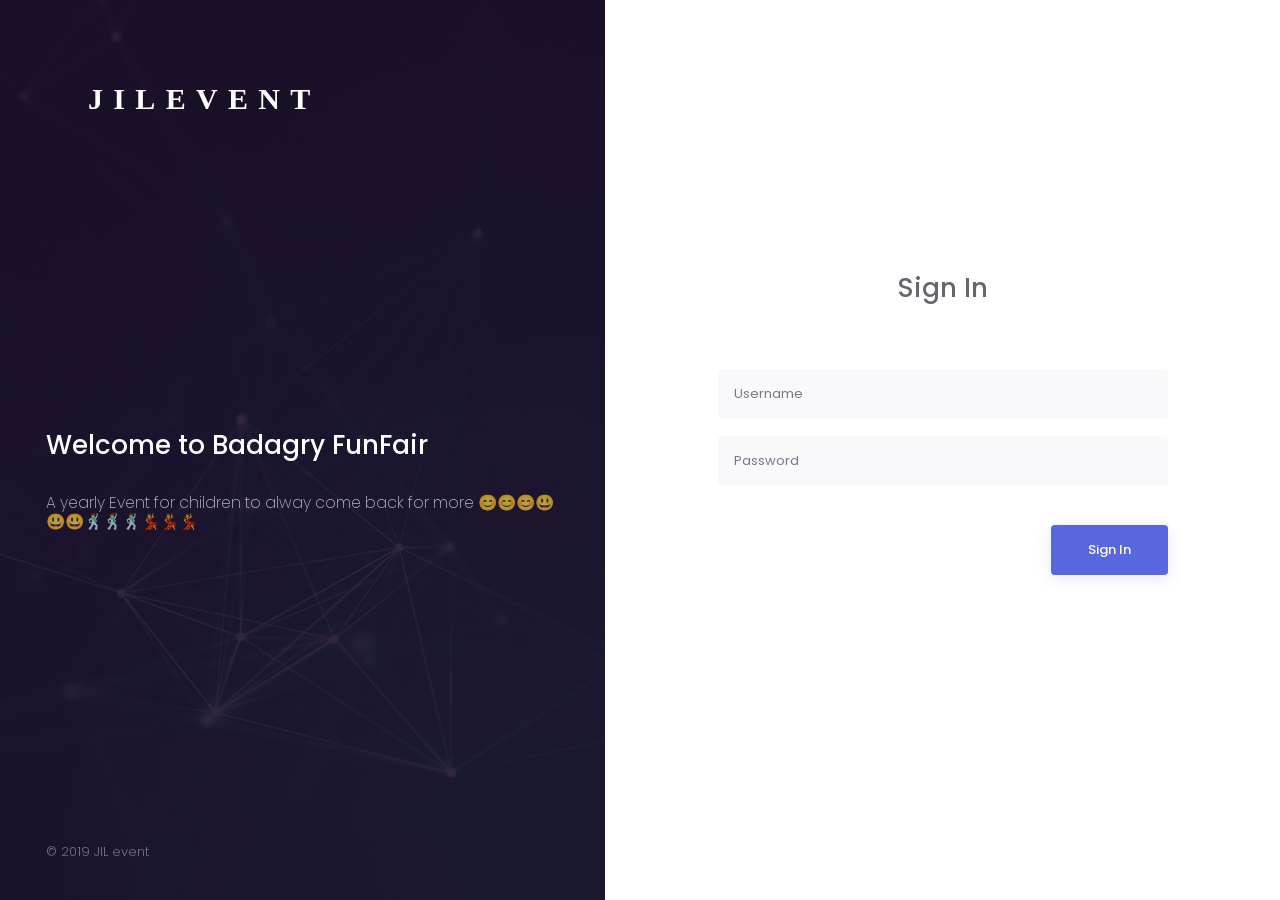
<file: index.html>
<!DOCTYPE html>

<html lang="en" >
   <meta http-equiv="content-type" content="text/html;charset=UTF-8" />
        <meta charset="utf-8"/>

        <title>JIL Event</title>
        <meta name="description" content="Login page example">
        <meta name="viewport" content="width=device-width, initial-scale=1, shrink-to-fit=no">

        
        <link rel="stylesheet" href="https://fonts.googleapis.com/css?family=Poppins:300,400,500,600,700|Roboto:300,400,500,600,700">       
                 
        <link href="assets/css/pages/login/login-1.css" rel="stylesheet" type="text/css" />
                        
        <link href="assets/plugins/global/plugins.bundle.css" rel="stylesheet" type="text/css" />
        <link href="assets/css/style.bundle.css" rel="stylesheet" type="text/css" />
      

        
		<link href="assets/css/skins/header/base/light.css" rel="stylesheet" type="text/css" />
		<link href="assets/css/skins/header/menu/light.css" rel="stylesheet" type="text/css" />
		<link href="assets/css/skins/brand/dark.css" rel="stylesheet" type="text/css" />
		<link href="assets/css/skins/aside/dark.css" rel="stylesheet" type="text/css" />

        <link rel="shortcut icon" href="assets/media/logos/favicon.ico" />

       </head>


    <body  class="kt-quick-panel--right kt-demo-panel--right kt-offcanvas-panel--right kt-header--fixed kt-header-mobile--fixed kt-subheader--enabled kt-subheader--fixed kt-subheader--solid kt-aside--enabled kt-aside--fixed kt-page--loading"  >
       
    	
	<div class="kt-grid kt-grid--ver kt-grid--root">
		<div class="kt-grid kt-grid--hor kt-grid--root  kt-login kt-login--v1" id="kt_login">
	<div class="kt-grid__item kt-grid__item--fluid kt-grid kt-grid--desktop kt-grid--ver-desktop kt-grid--hor-tablet-and-mobile">
		<!--begin::Aside-->
		<div class="kt-grid__item kt-grid__item--order-tablet-and-mobile-2 kt-grid kt-grid--hor kt-login__aside" style="background-image: url(assets/media/bg/bg-2.jpg);">
			<div class="kt-grid__item">
				<a href="#" class="kt-login__logo">
					<img src="assets/media/logos/jil.svg">
				</a>
			</div>
			<div class="kt-grid__item kt-grid__item--fluid kt-grid kt-grid--ver">
				<div class="kt-grid__item kt-grid__item--middle">
					<h3 class="kt-login__title">Welcome to Badagry FunFair</h3>
					<h4 class="kt-login__subtitle"> A yearly Event for children to alway come back for more 😊😊😊😃😃😃🕺🕺🕺💃💃💃</h4>
				</div>
			</div>
			<div class="kt-grid__item">
				<div class="kt-login__info">
					<div class="kt-login__copyright">
						&copy 2019 JIL event
					</div>
				</div>
			</div>
		</div>
		<!--begin::Aside-->

		<!--begin::Content-->
		<div class="kt-grid__item kt-grid__item--fluid  kt-grid__item--order-tablet-and-mobile-1  kt-login__wrapper">
			<!--begin::Head-->
			<!-- <div class="kt-login__head">
				<span class="kt-login__signup-label">Don't have an account yet?</span>&nbsp;&nbsp;
				<a href="#" class="kt-link kt-login__signup-link">Sign Up!</a>
			</div> -->
			<!--end::Head-->

			<!--begin::Body-->
			<div class="kt-login__body">

				<!--begin::Signin-->
				<div class="kt-login__form">
					<div class="kt-login__title">
						<h3>Sign In</h3>
					</div>

					<!--begin::Form-->
					<form class="kt-form" action="#" novalidate="novalidate" id="kt_login_form">
						<div class="form-group">
							<input class="form-control" type="text" placeholder="Username" name="username" autocomplete="off">
						</div>
						<div class="form-group">
							<input class="form-control" type="password" placeholder="Password" name="password"  autocomplete="off">
						</div>
						<!--begin::Action-->
						<div class="kt-login__actions">
							<a href="#" class="kt-link kt-login__link-forgot">
							</a>
							<button id="kt_login_signin_submit" class="btn btn-primary btn-elevate kt-login__btn-primary">Sign In</button>
						</div>
						<!--end::Action-->
					</form>
					<!--end::Form-->
				</div>
				<!--end::Signin-->
			</div>
			<!--end::Body-->
		</div>
		<!--end::Content-->
	</div>
</div>
	</div>
	
<!-- end:: Page -->


        <!-- begin::Global Config(global config for global JS sciprts) -->
        <script>
            var KTAppOptions = {
    "colors": {
        "state": {
            "brand": "#5d78ff",
            "dark": "#282a3c",
            "light": "#ffffff",
            "primary": "#5867dd",
            "success": "#34bfa3",
            "info": "#36a3f7",
            "warning": "#ffb822",
            "danger": "#fd3995"
        },
        "base": {
            "label": [
                "#c5cbe3",
                "#a1a8c3",
                "#3d4465",
                "#3e4466"
            ],
            "shape": [
                "#f0f3ff",
                "#d9dffa",
                "#afb4d4",
                "#646c9a"
            ]
        }
    }
};
        </script>
        <!-- end::Global Config -->

    	<!--begin::Global Theme Bundle(used by all pages) -->
    	    	   <script src="assets/plugins/global/plugins.bundle.js" type="text/javascript"></script>
		    	   <script src="assets/js/scripts.bundle.js" type="text/javascript"></script>
				<!--end::Global Theme Bundle -->

        
                    <!--begin::Page Scripts(used by this page) -->
                            <script src="assets/js/pages/custom/login/login-1.js" type="text/javascript"></script>
                        <!--end::Page Scripts -->
            </body>

</html>
</file>
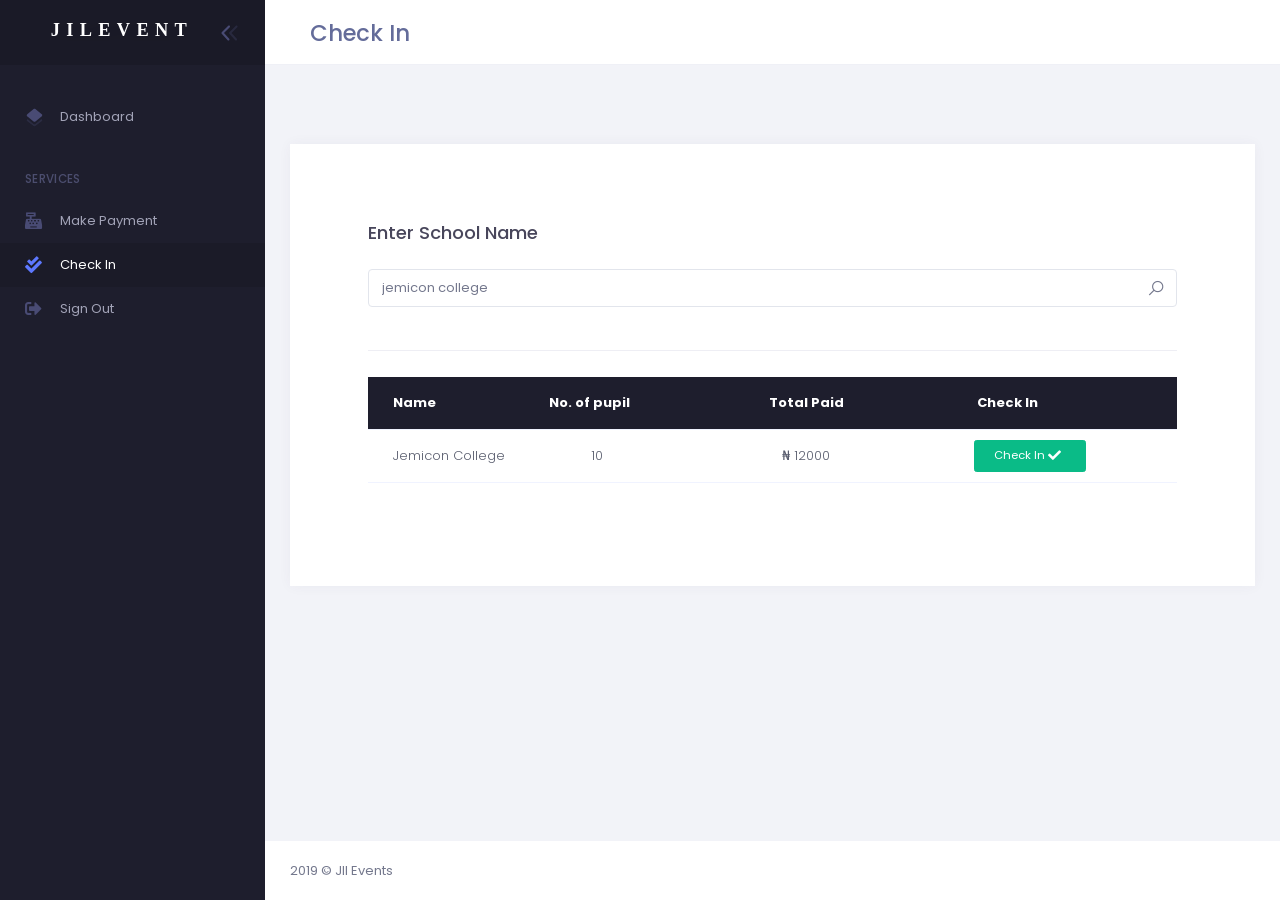
<file: Checkin.html>
<!DOCTYPE html>

<html lang="en">
<!-- begin::Head -->

<meta http-equiv="content-type" content="text/html;charset=UTF-8" />
<!-- /Added by HTTrack -->

<head>
    <meta charset="utf-8" />

    <title>JIL Event</title>
    <meta name="description" content="Wizard examples">
    <meta name="viewport" content="width=device-width, initial-scale=1, shrink-to-fit=no">

    <!--begin::Fonts -->
    <link rel="stylesheet" href="https://fonts.googleapis.com/css?family=Poppins:300,400,500,600,700|Roboto:300,400,500,600,700">
    <!--end::Fonts -->

    <!--begin::Page Custom Styles(used by this page) -->
    <link href="assets/css/pages/wizard/wizard-2.css" rel="stylesheet" type="text/css" />
    <!--end::Page Custom Styles -->

    <!--begin::Global Theme Styles(used by all pages) -->
    <link href="assets/plugins/global/plugins.bundle.css" rel="stylesheet" type="text/css" />
    <link href="assets/css/style.bundle.css" rel="stylesheet" type="text/css" />
    <!--end::Global Theme Styles -->

    <!--begin::Layout Skins(used by all pages) -->
    <link href="assets/css/skins/header/base/light.css" rel="stylesheet" type="text/css" />
    <link href="assets/css/skins/header/menu/light.css" rel="stylesheet" type="text/css" />
    
    <link href="assets/css/skins/brand/dark.css" rel="stylesheet" type="text/css" />
    <link href="assets/css/skins/aside/dark.css" rel="stylesheet" type="text/css" />
    <!--end::Layout Skins -->

    <link rel="shortcut icon" href="assets/media/logos/favicon.ico" />

</head>
<!-- end::Head -->

<!-- begin::Body -->

<body class="kt-quick-panel--right kt-demo-panel--right kt-offcanvas-panel--right kt-header--fixed kt-header-mobile--fixed kt-subheader--enabled kt-subheader--fixed kt-subheader--solid kt-aside--enabled kt-aside--fixed kt-page--loading">

    <!-- begin:: Page -->
    <!-- begin:: Header Mobile -->
    <div id="kt_header_mobile" class="kt-header-mobile  kt-header-mobile--fixed ">
        <div class="kt-header-mobile__logo">
            <a href="login-v2.html">
                <img alt="Logo" src="assets/media/logos/logo-light.png" />
            </a>
        </div>
        <div class="kt-header-mobile__toolbar">
            <button class="kt-header-mobile__toggler kt-header-mobile__toggler--left" id="kt_aside_mobile_toggler"><span></span></button>

            <button class="kt-header-mobile__toggler" id="kt_header_mobile_toggler"><span></span></button>

            <button class="kt-header-mobile__topbar-toggler" id="kt_header_mobile_topbar_toggler"><i class="flaticon-more"></i></button>
        </div>
    </div>
    <!-- end:: Header Mobile -->
    <div class="kt-grid kt-grid--hor kt-grid--root">
        <div class="kt-grid__item kt-grid__item--fluid kt-grid kt-grid--ver kt-page">
            
            <!-- begin:: Aside -->
            <div class="kt-aside  kt-aside--fixed  kt-grid__item kt-grid kt-grid--desktop kt-grid--hor-desktop" id="kt_aside">
                <!-- begin:: Aside -->
                <div class="kt-aside__brand kt-grid__item " id="kt_aside_brand" kt-hidden-height="65" style="">
                    <div class="kt-aside__brand-logo">
                        <a href="home.html">   
                            <img alt="Logo" src="assets/media/logos/jil.svg"  width="180px">
                        </a>
                    </div>

                    <div class="kt-aside__brand-tools">
                        <button class="kt-aside__brand-aside-toggler" id="kt_aside_toggler">
                            <span>
                                <svg xmlns="http://www.w3.org/2000/svg" xmlns:xlink="http://www.w3.org/1999/xlink" width="24px" height="24px" viewBox="0 0 24 24" version="1.1" class="kt-svg-icon">
                                <g stroke="none" stroke-width="1" fill="none" fill-rule="evenodd">
                                    <polygon points="0 0 24 0 24 24 0 24"></polygon>
                                    <path d="M5.29288961,6.70710318 C4.90236532,6.31657888 4.90236532,5.68341391 5.29288961,5.29288961 C5.68341391,4.90236532 6.31657888,4.90236532 6.70710318,5.29288961 L12.7071032,11.2928896 C13.0856821,11.6714686 13.0989277,12.281055 12.7371505,12.675721 L7.23715054,18.675721 C6.86395813,19.08284 6.23139076,19.1103429 5.82427177,18.7371505 C5.41715278,18.3639581 5.38964985,17.7313908 5.76284226,17.3242718 L10.6158586,12.0300721 L5.29288961,6.70710318 Z" fill="#000000" fill-rule="nonzero" transform="translate(8.999997, 11.999999) scale(-1, 1) translate(-8.999997, -11.999999) "></path>
                                    <path d="M10.7071009,15.7071068 C10.3165766,16.0976311 9.68341162,16.0976311 9.29288733,15.7071068 C8.90236304,15.3165825 8.90236304,14.6834175 9.29288733,14.2928932 L15.2928873,8.29289322 C15.6714663,7.91431428 16.2810527,7.90106866 16.6757187,8.26284586 L22.6757187,13.7628459 C23.0828377,14.1360383 23.1103407,14.7686056 22.7371482,15.1757246 C22.3639558,15.5828436 21.7313885,15.6103465 21.3242695,15.2371541 L16.0300699,10.3841378 L10.7071009,15.7071068 Z" fill="#000000" fill-rule="nonzero" opacity="0.3" transform="translate(15.999997, 11.999999) scale(-1, 1) rotate(-270.000000) translate(-15.999997, -11.999999) "></path>
                                </g>
                                </svg>
                            </span>
                            <span>
                                <svg xmlns="http://www.w3.org/2000/svg" xmlns:xlink="http://www.w3.org/1999/xlink" width="24px" height="24px" viewBox="0 0 24 24" version="1.1" class="kt-svg-icon">
                                <g stroke="none" stroke-width="1" fill="none" fill-rule="evenodd">
                                    <polygon points="0 0 24 0 24 24 0 24"></polygon>
                                    <path d="M12.2928955,6.70710318 C11.9023712,6.31657888 11.9023712,5.68341391 12.2928955,5.29288961 C12.6834198,4.90236532 13.3165848,4.90236532 13.7071091,5.29288961 L19.7071091,11.2928896 C20.085688,11.6714686 20.0989336,12.281055 19.7371564,12.675721 L14.2371564,18.675721 C13.863964,19.08284 13.2313966,19.1103429 12.8242777,18.7371505 C12.4171587,18.3639581 12.3896557,17.7313908 12.7628481,17.3242718 L17.6158645,12.0300721 L12.2928955,6.70710318 Z" fill="#000000" fill-rule="nonzero"></path>
                                    <path d="M3.70710678,15.7071068 C3.31658249,16.0976311 2.68341751,16.0976311 2.29289322,15.7071068 C1.90236893,15.3165825 1.90236893,14.6834175 2.29289322,14.2928932 L8.29289322,8.29289322 C8.67147216,7.91431428 9.28105859,7.90106866 9.67572463,8.26284586 L15.6757246,13.7628459 C16.0828436,14.1360383 16.1103465,14.7686056 15.7371541,15.1757246 C15.3639617,15.5828436 14.7313944,15.6103465 14.3242754,15.2371541 L9.03007575,10.3841378 L3.70710678,15.7071068 Z" fill="#000000" fill-rule="nonzero" opacity="0.3" transform="translate(9.000003, 11.999999) rotate(-270.000000) translate(-9.000003, -11.999999) "></path>
                                </g>
                                </svg>
                            </span>
                        </button>
                    </div>
                </div>
                <!-- end:: Aside -->

                <!-- begin:: Aside Menu -->
                <div class="kt-aside-menu-wrapper kt-grid__item kt-grid__item--fluid" id="kt_aside_menu_wrapper">

                    <div id="kt_aside_menu" class="kt-aside-menu " data-ktmenu-vertical="1" data-ktmenu-scroll="1" data-ktmenu-dropdown-timeout="500">
                        <ul class="kt-menu__nav ">
                            <li class="kt-menu__item " aria-haspopup="true">
                                <a href="home.html" class="kt-menu__link ">
                                    <span class="kt-menu__link-icon"><svg xmlns="http://www.w3.org/2000/svg" xmlns:xlink="http://www.w3.org/1999/xlink" width="24px" height="24px" viewBox="0 0 24 24" version="1.1" class="kt-svg-icon">
                                    <g stroke="none" stroke-width="1" fill="none" fill-rule="evenodd">
                                        <polygon points="0 0 24 0 24 24 0 24"/>
                                        <path d="M12.9336061,16.072447 L19.36,10.9564761 L19.5181585,10.8312381 C20.1676248,10.3169571 20.2772143,9.3735535 19.7629333,8.72408713 C19.6917232,8.63415859 19.6104327,8.55269514 19.5206557,8.48129411 L12.9336854,3.24257445 C12.3871201,2.80788259 11.6128799,2.80788259 11.0663146,3.24257445 L4.47482784,8.48488609 C3.82645598,9.00054628 3.71887192,9.94418071 4.23453211,10.5925526 C4.30500305,10.6811601 4.38527899,10.7615046 4.47382636,10.8320511 L4.63,10.9564761 L11.0659024,16.0730648 C11.6126744,16.5077525 12.3871218,16.5074963 12.9336061,16.072447 Z" fill="#000000" fill-rule="nonzero"/>
                                        <path d="M11.0563554,18.6706981 L5.33593024,14.122919 C4.94553994,13.8125559 4.37746707,13.8774308 4.06710397,14.2678211 C4.06471678,14.2708238 4.06234874,14.2738418 4.06,14.2768747 L4.06,14.2768747 C3.75257288,14.6738539 3.82516916,15.244888 4.22214834,15.5523151 C4.22358765,15.5534297 4.2250303,15.55454 4.22647627,15.555646 L11.0872776,20.8031356 C11.6250734,21.2144692 12.371757,21.2145375 12.909628,20.8033023 L19.7677785,15.559828 C20.1693192,15.2528257 20.2459576,14.6784381 19.9389553,14.2768974 C19.9376429,14.2751809 19.9363245,14.2734691 19.935,14.2717619 L19.935,14.2717619 C19.6266937,13.8743807 19.0546209,13.8021712 18.6572397,14.1104775 C18.654352,14.112718 18.6514778,14.1149757 18.6486172,14.1172508 L12.9235044,18.6705218 C12.377022,19.1051477 11.6029199,19.1052208 11.0563554,18.6706981 Z" fill="#000000" opacity="0.3"/>
                                    </g>
                                    </svg></span><span class="kt-menu__link-text">Dashboard</span>
                                </a>
                            </li>
                            <li class="kt-menu__section ">
                                <h4 class="kt-menu__section-text">Services</h4>
                                <i class="kt-menu__section-icon flaticon-more-v2"></i>
                            </li>
                            <li class="kt-menu__item" aria-haspopup="true">
                                <a href="payment.html" class="kt-menu__link "> 
                                    <span class="kt-menu__link-icon"><i class="fa fa-cash-register"></i></span><span class="kt-menu__link-text">Make Payment</span>
                                </a>
                            </li>

                            <li class="kt-menu__item kt-menu__item--active " aria-haspopup="true">
                                <a href="checkin.html" class="kt-menu__link "> 
                                    <span class="kt-menu__link-icon"><i class="fa fa-check-double"></i></span><span class="kt-menu__link-text">Check In</span>
                                </a>
                            </li>
                             <li class="kt-menu__item " aria-haspopup="true">
                                <a href="index.html" class="kt-menu__link "> 
                                    <span class="kt-menu__link-icon"><i class="fa fa-sign-out-alt"></i></span><span class="kt-menu__link-text">Sign Out</span>
                                </a>
                            </li>
                        </ul>
                    </div>
                </div>
                <!-- end:: Aside Menu -->
            </div>
            <!-- end:: Aside -->

            <div class="kt-grid__item kt-grid__item--fluid kt-grid kt-grid--hor kt-wrapper" id="kt_wrapper">
               
                <!-- begin:: Header -->
                <div id="kt_header" class="kt-header kt-grid__item  kt-header--fixed ">
                            
                    <div class="kt-header-menu-wrapper" id="kt_header_menu_wrapper" style="opacity: 1;">
                        <div id="kt_header_menu" class="kt-header-menu kt-header-menu-mobile  kt-header-menu--layout-default ">
                            <h3 style="margin:20px;"> Check In</h3>
                        </div>
                    </div>
                </div>
                <!-- end:: Header -->

                <div class="kt-content  kt-grid__item kt-grid__item--fluid kt-grid kt-grid--hor" id="kt_content">
                    <!-- begin:: Content -->
                    <div class="kt-container  kt-container--fluid  kt-grid__item kt-grid__item--fluid">
                        <div class="kt-portlet">
                            <div class="kt-portlet__body kt-portlet__body--fit">
                                <div class="kt-grid  kt-wizard-v2 kt-wizard-v2--white" id="kt_wizard_v2">
                                    
                                    <div class="kt-grid__item kt-grid__item--fluid kt-wizard-v2__wrapper">
                                        <form class="kt-form" id="kt_form" >
                                            <div class="kt-wizard-v2__content" data-ktwizard-type="step-content" data-ktwizard-state="current">
                                                <div class="kt-heading kt-heading--md">Enter School Name</div>
                                                <div class="kt-form__section kt-form__section--first">
                                                    <div class="kt-wizard-v2__form">
                                                        <div class="form-group " >
                                                            <div class="kt-input-icon kt-input-icon--right">
                                                                <input type="search" class="form-control" placeholder="jemicon college" id="generalSearch">
                                                                <span class="kt-input-icon__icon kt-input-icon__icon--right">
                                                                    <span><i class="la la-search"></i></span>
                                                                </span>
                                                            </div>
                                                        </div>                                              
                                                    </div>
                                                </div>
                                            </div> 

                                            <div id="live-search">
                                                <div class="kt-datatable kt-datatable--default kt-datatable--brand kt-datatable--loaded">
                                                    <table class="kt-datatable__table">
                                                        <thead class="kt-datatable__head" style="color: white; background-color: #1e1e2d; "">
                                                            <tr class="kt-datatable__row">
                                                                <th class="kt-datatable__cell kt-datatable__cell--sort">Name</th>
                                                                <th class="kt-datatable__cell kt-datatable__cell--sort">No. of pupil</th>
                                                                <th class="kt-datatable__cell kt-datatable__cell--sort">Total Paid</th>
                                                                <th class="kt-datatable__cell kt-datatable__cell--sort">Check In</th>
                                                            </tr>
                                                        </thead>
                                                        <tbody class="kt-datatable__body">
                                                            <tr class="kt-datatable__row" id="live-search">
                                                                <td class="kt-datatable__cell--sorted kt-datatable__cell" ><span style="width: 112px;">Jemicon College</span></td>
                                                                 <td class="kt-datatable__cell--sorted kt-datatable__cell" ><span style="width: 112px;">10</span></td>
                                                                 <td class="kt-datatable__cell--sorted kt-datatable__cell" ><span style="width: 112px;">&#8358;  12000</span></td>
                                                                  <td class="kt-datatable__cell--sorted kt-datatable__cell" ><span style="width: 112px; color: #ffffff; cursor:pointer;"class="btn btn-success btn-sm" >Check In <i class="fa fa-check"></i></span></td>
                                                            </tr>
                                                        </tbody>
                                                    </table>
                                                </div>
                                            </div>

                                        </form>
                                    </div>
                                </div>
                            </div>
                        </div>
                    </div>
                    <!-- end:: Content -->
                </div>

                <!-- begin:: Footer -->
                <div class="kt-footer  kt-grid__item kt-grid kt-grid--desktop kt-grid--ver-desktop" id="kt_footer">
                    <div class="kt-container  kt-container--fluid ">
                        <div class="kt-footer__copyright">
                            2019&nbsp;&copy;&nbsp;<a href="#" target="_blank" class="kt-link">JIl Events</a>
                        </div>
                    </div>
                </div>
                <!-- end:: Footer -->
            </div>
        </div>
    </div>

    <!-- end:: Page -->

    

    <!-- begin::Scrolltop -->
    <div id="kt_scrolltop" class="kt-scrolltop">
        <i class="fa fa-arrow-up"></i>
    </div>
    <!-- end::Scrolltop -->
     <script>
        var KTAppOptions = {
            "colors": {
                "state": {
                    "brand": "#5d78ff",
                    "dark": "#282a3c",
                    "light": "#ffffff",
                    "primary": "#5867dd",
                    "success": "#34bfa3",
                    "info": "#36a3f7",
                    "warning": "#ffb822",
                    "danger": "#fd3995"
                },
                "base": {
                    "label": [
                        "#c5cbe3",
                        "#a1a8c3",
                        "#3d4465",
                        "#3e4466"
                    ],
                    "shape": [
                        "#f0f3ff",
                        "#d9dffa",
                        "#afb4d4",
                        "#646c9a"
                    ]
                }
            }
        };    
    </script>
    
    <script src="assets/plugins/global/plugins.bundle.js" type="text/javascript"></script>
    <script src="assets/js/scripts.bundle.js" type="text/javascript"></script>
    <script src="assets/js/pages/custom/wizard/wizard-2.js" type="text/javascript"></script>
      <!-- begin::Global Config(global config for global JS sciprts) -->
    <script>  


    </script>

</body>
</html>
</file>
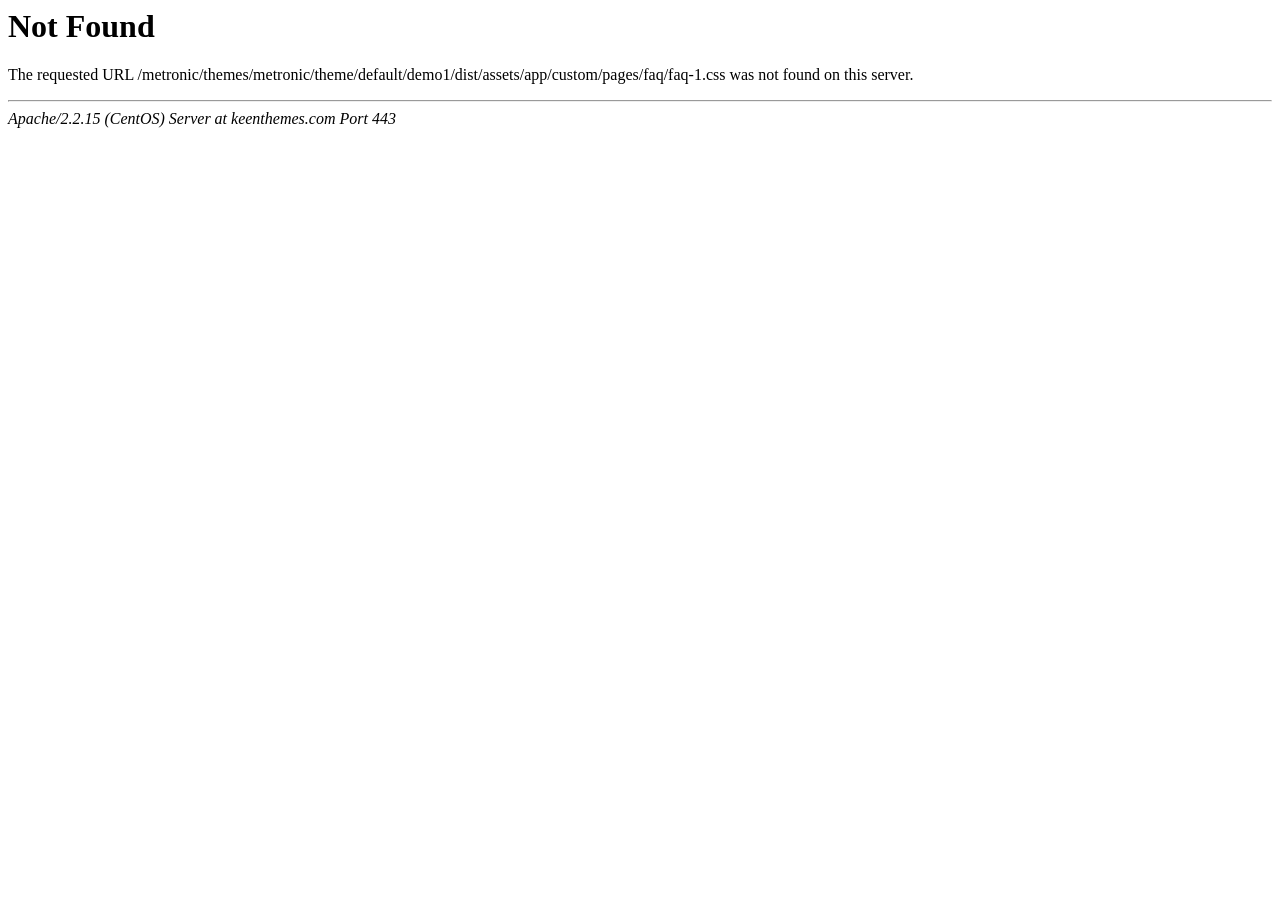
<file: assets/app/custom/pages/faq/faq-1.html>
<!DOCTYPE HTML PUBLIC "-//IETF//DTD HTML 2.0//EN">
<html><head>
<title>404 Not Found</title>
</head><body>
<h1>Not Found</h1>
<p>The requested URL /metronic/themes/metronic/theme/default/demo1/dist/assets/app/custom/pages/faq/faq-1.css was not found on this server.</p>
<hr>
<address>Apache/2.2.15 (CentOS) Server at keenthemes.com Port 443</address>
</body></html>
</file>
<file: assets/css/pages/login/login-1.css>
.kt-login.kt-login--v1 .kt-login__aside {
    width: 605px;
    padding: 3rem 3.5rem;
    background-repeat: no-repeat;
    background-size: cover
}

.kt-login.kt-login--v1 .kt-login__aside .kt-login__logo {
    display: -webkit-box;
    display: -ms-flexbox;
    display: flex
}

.kt-login.kt-login--v1 .kt-login__aside .kt-login__title {
    color: #fff;
    font-size: 2rem;
    font-weight: 500
}

.kt-login.kt-login--v1 .kt-login__aside .kt-login__subtitle {
    font-size: 1.2rem;
    font-weight: 200;
    margin: 2.5rem 0 3.5rem 0;
    color: rgba(255, 255, 255, .7)
}

.kt-login.kt-login--v1 .kt-login__aside .kt-login__info {
    display: -webkit-box;
    display: -ms-flexbox;
    display: flex;
    -webkit-box-pack: justify;
    -ms-flex-pack: justify;
    justify-content: space-between
}

.kt-login.kt-login--v1 .kt-login__aside .kt-login__info .kt-login__menu>a {
    text-decoration: none;
    color: #fff;
    margin-right: 2rem;
    display: inline-block;
    color: rgba(255, 255, 255, .7)
}

.kt-login.kt-login--v1 .kt-login__aside .kt-login__info .kt-login__menu>a:hover {
    color: #fff
}

.kt-login.kt-login--v1 .kt-login__aside .kt-login__info .kt-login__menu>a:hover:after {
    border-bottom: 1px solid #fff;
    opacity: .3
}

.kt-login.kt-login--v1 .kt-login__aside .kt-login__info .kt-login__menu>a:last-child {
    margin-right: 0
}

.kt-login.kt-login--v1 .kt-login__aside .kt-login__info .kt-login__copyright {
    color: rgba(255, 255, 255, .4)
}

.kt-login.kt-login--v1 .kt-login__wrapper {
    padding: 3rem 3rem;
    background: #fff
}

.kt-login.kt-login--v1 .kt-login__wrapper .kt-login__head {
    font-size: 1rem;
    font-weight: 500;
    text-align: right
}

.kt-login.kt-login--v1 .kt-login__wrapper .kt-login__head .kt-login__signup-label {
    color: #74788d
}

.kt-login.kt-login--v1 .kt-login__wrapper .kt-login__head .kt-login__signup-link {
    color: #5d78ff
}

.kt-login.kt-login--v1 .kt-login__wrapper .kt-login__body {
    display: -webkit-box;
    display: -ms-flexbox;
    display: flex;
    -webkit-box-pack: center;
    -ms-flex-pack: center;
    justify-content: center;
    -webkit-box-align: center;
    -ms-flex-align: center;
    align-items: center;
    height: 100%
}

.kt-login.kt-login--v1 .kt-login__wrapper .kt-login__body .kt-login__form {
    width: 100%;
    max-width: 450px
}

.kt-login.kt-login--v1 .kt-login__wrapper .kt-login__body .kt-login__form .kt-login__title {
    display: block;
    text-align: center;
    margin-bottom: 5rem;
    text-decoration: none
}

.kt-login.kt-login--v1 .kt-login__wrapper .kt-login__body .kt-login__form .kt-login__title>h3 {
    font-size: 2rem;
    color: #67666e
}

.kt-login.kt-login--v1 .kt-login__wrapper .kt-login__body .kt-login__form .kt-form {
    margin: 4rem auto
}

.kt-login.kt-login--v1 .kt-login__wrapper .kt-login__body .kt-login__form .kt-form .form-group {
    margin: 0;
    padding: 0;
    margin: 0 auto
}

.kt-login.kt-login--v1 .kt-login__wrapper .kt-login__body .kt-login__form .kt-form .form-group .form-control {
    border: none;
    height: 50px;
    margin-top: 1.25rem;
    background-color: rgba(247, 247, 249, .7);
    padding-left: 1.25rem;
    padding-right: 1.25rem;
    -webkit-transition: background-color .3s ease;
    transition: background-color .3s ease
}

.kt-login.kt-login--v1 .kt-login__wrapper .kt-login__body .kt-login__form .kt-form .form-group .form-control:focus {
    -webkit-transition: background-color .3s ease;
    transition: background-color .3s ease;
    background-color: #f7f7f9
}

.kt-login.kt-login--v1 .kt-login__wrapper .kt-login__body .kt-login__form .kt-login__actions {
    display: -webkit-box;
    display: -ms-flexbox;
    display: flex;
    -webkit-box-pack: justify;
    -ms-flex-pack: justify;
    justify-content: space-between;
    -webkit-box-align: center;
    -ms-flex-align: center;
    align-items: center;
    margin: 3rem 0
}

.kt-login.kt-login--v1 .kt-login__wrapper .kt-login__body .kt-login__form .kt-login__actions .kt-login__link-forgot {
    font-weight: 400;
    color: #74788d
}

.kt-login.kt-login--v1 .kt-login__wrapper .kt-login__body .kt-login__form .kt-login__actions .kt-login__link-forgot:hover {
    color: #5d78ff
}

.kt-login.kt-login--v1 .kt-login__wrapper .kt-login__body .kt-login__form .kt-login__actions .kt-login__link-forgot:hover:after {
    border-bottom: 1px solid #5d78ff;
    opacity: .3
}

.kt-login.kt-login--v1 .kt-login__wrapper .kt-login__body .kt-login__form .kt-login__actions .kt-login__btn-primary,
.kt-login.kt-login--v1 .kt-login__wrapper .kt-login__body .kt-login__form .kt-login__actions .kt-login__btn-secondary {
    font-weight: 500;
    font-size: 1rem;
    height: 50px;
    padding-left: 2.75rem;
    padding-right: 2.75rem
}

.kt-login.kt-login--v1 .kt-login__wrapper .kt-login__body .kt-login__form .kt-login__divider {
    margin: 1rem 0 2rem 0
}

.kt-login.kt-login--v1 .kt-login__wrapper .kt-login__body .kt-login__form .kt-login__divider:not(:first-child):not(:last-child) {
    font-weight: 400;
    color: #b5b2c3;
    font-size: 1rem
}

.kt-login.kt-login--v1 .kt-login__wrapper .kt-login__body .kt-login__form .kt-login__options {
    display: -webkit-box;
    display: -ms-flexbox;
    display: flex;
    -webkit-box-pack: center;
    -ms-flex-pack: center;
    justify-content: center;
    -webkit-box-pack: justify;
    -ms-flex-pack: justify;
    justify-content: space-between;
    max-width: 100%
}

.kt-login.kt-login--v1 .kt-login__wrapper .kt-login__body .kt-login__form .kt-login__options>a {
    text-decoration: none;
    -webkit-box-flex: 1;
    -ms-flex: 1;
    flex: 1;
    -webkit-box-pack: center;
    -ms-flex-pack: center;
    justify-content: center;
    -webkit-box-align: center;
    -ms-flex-align: center;
    align-items: center;
    display: -webkit-box;
    display: -ms-flexbox;
    display: flex
}

.kt-login.kt-login--v1 .kt-login__wrapper .kt-login__body .kt-login__form .kt-login__options>a:not(:last-child) {
    margin: 0 1.5rem 0 0
}

@media (min-width:1025px) {
    .kt-login.kt-login--v1 .kt-login__aside {
        -webkit-box-flex: 1;
        -ms-flex: 1;
        flex: 1
    }
}

@media (max-width:1024px) {
    .kt-login.kt-login--v1 .kt-login__aside {
        width: 100%;
        height: auto;
        padding: 2rem 1.5rem
    }
    .kt-login.kt-login--v1 .kt-login__aside .kt-login__logo {
        margin-bottom: 2.5rem
    }
    .kt-login.kt-login--v1 .kt-login__aside .kt-login__info {
        margin-top: 2rem
    }
    .kt-login.kt-login--v1 .kt-login__aside .kt-login__subtitle {
        margin: 2rem 0
    }
    .kt-login.kt-login--v1 .kt-login__wrapper {
        padding: 3rem 1.5rem
    }
    .kt-login.kt-login--v1 .kt-login__wrapper .kt-login__head {
        padding-left: 2rem;
        right: 2rem
    }
    .kt-login.kt-login--v1 .kt-login__wrapper .kt-login__body {
        display: -webkit-box;
        display: -ms-flexbox;
        display: flex;
        -webkit-box-pack: center;
        -ms-flex-pack: center;
        justify-content: center;
        -webkit-box-align: center;
        -ms-flex-align: center;
        align-items: center;
        margin-top: 5rem
    }
    .kt-login.kt-login--v1 .kt-login__wrapper .kt-login__body .kt-login__form .kt-login__options>a:not(:first-child):not(:last-child) {
        margin: 0 .8rem
    }
}
</file>
<file: assets/plugins/global/plugins.bundle.css>
@charset "UTF-8";.ps{overflow:hidden!important;overflow-anchor:none;-ms-overflow-style:none;touch-action:auto;-ms-touch-action:auto}.ps__rail-x{display:none;opacity:0;transition:background-color .2s linear,opacity .2s linear;-webkit-transition:background-color .2s linear,opacity .2s linear;height:15px;bottom:0;position:absolute}.ps__rail-y{display:none;opacity:0;transition:background-color .2s linear,opacity .2s linear;-webkit-transition:background-color .2s linear,opacity .2s linear;width:15px;right:0;position:absolute}.ps--active-x>.ps__rail-x,.ps--active-y>.ps__rail-y{display:block;background-color:transparent}.ps--focus>.ps__rail-x,.ps--focus>.ps__rail-y,.ps--scrolling-x>.ps__rail-x,.ps--scrolling-y>.ps__rail-y,.ps:hover>.ps__rail-x,.ps:hover>.ps__rail-y{opacity:.6}.ps .ps__rail-x.ps--clicking,.ps .ps__rail-x:focus,.ps .ps__rail-x:hover,.ps .ps__rail-y.ps--clicking,.ps .ps__rail-y:focus,.ps .ps__rail-y:hover{background-color:#eee;opacity:.9}.ps__thumb-x{background-color:#aaa;border-radius:6px;transition:background-color .2s linear,height .2s ease-in-out;-webkit-transition:background-color .2s linear,height .2s ease-in-out;height:6px;bottom:2px;position:absolute}.ps__thumb-y{background-color:#aaa;border-radius:6px;transition:background-color .2s linear,width .2s ease-in-out;-webkit-transition:background-color .2s linear,width .2s ease-in-out;width:6px;right:2px;position:absolute}.ps__rail-x.ps--clicking .ps__thumb-x,.ps__rail-x:focus>.ps__thumb-x,.ps__rail-x:hover>.ps__thumb-x{background-color:#999;height:11px}.ps__rail-y.ps--clicking .ps__thumb-y,.ps__rail-y:focus>.ps__thumb-y,.ps__rail-y:hover>.ps__thumb-y{background-color:#999;width:11px}@supports (-ms-overflow-style:none){.ps{overflow:auto!important}}@media screen and (-ms-high-contrast:active),(-ms-high-contrast:none){.ps{overflow:auto!important}}.tether-element,.tether-element *,.tether-element :after,.tether-element :before,.tether-element:after,.tether-element:before{-webkit-box-sizing:border-box;box-sizing:border-box}.tether-element{position:absolute;display:none}.tether-element.tether-open{display:block}/*!
 * Datepicker for Bootstrap v1.9.0 (https://github.com/uxsolutions/bootstrap-datepicker)
 *
 * Licensed under the Apache License v2.0 (http://www.apache.org/licenses/LICENSE-2.0)
 */.datepicker{border-radius:4px;direction:ltr}.datepicker-inline{width:220px}.datepicker-rtl{direction:rtl}.datepicker-rtl.dropdown-menu{left:auto}.datepicker-rtl table tr td span{float:right}.datepicker-dropdown{top:0;left:0;padding:4px}.datepicker-dropdown:before{content:'';display:inline-block;border-left:7px solid transparent;border-right:7px solid transparent;border-bottom:7px solid rgba(0,0,0,.15);border-top:0;border-bottom-color:rgba(0,0,0,.2);position:absolute}.datepicker-dropdown:after{content:'';display:inline-block;border-left:6px solid transparent;border-right:6px solid transparent;border-bottom:6px solid #fff;border-top:0;position:absolute}.datepicker-dropdown.datepicker-orient-left:before{left:6px}.datepicker-dropdown.datepicker-orient-left:after{left:7px}.datepicker-dropdown.datepicker-orient-right:before{right:6px}.datepicker-dropdown.datepicker-orient-right:after{right:7px}.datepicker-dropdown.datepicker-orient-bottom:before{top:-7px}.datepicker-dropdown.datepicker-orient-bottom:after{top:-6px}.datepicker-dropdown.datepicker-orient-top:before{bottom:-7px;border-bottom:0;border-top:7px solid rgba(0,0,0,.15)}.datepicker-dropdown.datepicker-orient-top:after{bottom:-6px;border-bottom:0;border-top:6px solid #fff}.datepicker table{margin:0;-webkit-touch-callout:none;-webkit-user-select:none;-moz-user-select:none;-ms-user-select:none;user-select:none}.datepicker table tr td,.datepicker table tr th{text-align:center;width:30px;height:30px;border-radius:4px;border:none}.table-striped .datepicker table tr td,.table-striped .datepicker table tr th{background-color:transparent}.datepicker table tr td.new,.datepicker table tr td.old{color:#777}.datepicker table tr td.day:hover,.datepicker table tr td.focused{background:#eee;cursor:pointer}.datepicker table tr td.disabled,.datepicker table tr td.disabled:hover{background:0 0;color:#777;cursor:default}.datepicker table tr td.highlighted{color:#000;background-color:#d9edf7;border-color:#85c5e5;border-radius:0}.datepicker table tr td.highlighted.focus,.datepicker table tr td.highlighted:focus{color:#000;background-color:#afd9ee;border-color:#298fc2}.datepicker table tr td.highlighted:hover{color:#000;background-color:#afd9ee;border-color:#52addb}.datepicker table tr td.highlighted.active,.datepicker table tr td.highlighted:active{color:#000;background-color:#afd9ee;border-color:#52addb}.datepicker table tr td.highlighted.active.focus,.datepicker table tr td.highlighted.active:focus,.datepicker table tr td.highlighted.active:hover,.datepicker table tr td.highlighted:active.focus,.datepicker table tr td.highlighted:active:focus,.datepicker table tr td.highlighted:active:hover{color:#000;background-color:#91cbe8;border-color:#298fc2}.datepicker table tr td.highlighted.disabled.focus,.datepicker table tr td.highlighted.disabled:focus,.datepicker table tr td.highlighted.disabled:hover,.datepicker table tr td.highlighted[disabled].focus,.datepicker table tr td.highlighted[disabled]:focus,.datepicker table tr td.highlighted[disabled]:hover,fieldset[disabled] .datepicker table tr td.highlighted.focus,fieldset[disabled] .datepicker table tr td.highlighted:focus,fieldset[disabled] .datepicker table tr td.highlighted:hover{background-color:#d9edf7;border-color:#85c5e5}.datepicker table tr td.highlighted.focused{background:#afd9ee}.datepicker table tr td.highlighted.disabled,.datepicker table tr td.highlighted.disabled:active{background:#d9edf7;color:#777}.datepicker table tr td.today{color:#000;background-color:#ffdb99;border-color:#ffb733}.datepicker table tr td.today.focus,.datepicker table tr td.today:focus{color:#000;background-color:#ffc966;border-color:#b37400}.datepicker table tr td.today:hover{color:#000;background-color:#ffc966;border-color:#f59e00}.datepicker table tr td.today.active,.datepicker table tr td.today:active{color:#000;background-color:#ffc966;border-color:#f59e00}.datepicker table tr td.today.active.focus,.datepicker table tr td.today.active:focus,.datepicker table tr td.today.active:hover,.datepicker table tr td.today:active.focus,.datepicker table tr td.today:active:focus,.datepicker table tr td.today:active:hover{color:#000;background-color:#ffbc42;border-color:#b37400}.datepicker table tr td.today.disabled.focus,.datepicker table tr td.today.disabled:focus,.datepicker table tr td.today.disabled:hover,.datepicker table tr td.today[disabled].focus,.datepicker table tr td.today[disabled]:focus,.datepicker table tr td.today[disabled]:hover,fieldset[disabled] .datepicker table tr td.today.focus,fieldset[disabled] .datepicker table tr td.today:focus,fieldset[disabled] .datepicker table tr td.today:hover{background-color:#ffdb99;border-color:#ffb733}.datepicker table tr td.today.focused{background:#ffc966}.datepicker table tr td.today.disabled,.datepicker table tr td.today.disabled:active{background:#ffdb99;color:#777}.datepicker table tr td.range{color:#000;background-color:#eee;border-color:#bbb;border-radius:0}.datepicker table tr td.range.focus,.datepicker table tr td.range:focus{color:#000;background-color:#d5d5d5;border-color:#7c7c7c}.datepicker table tr td.range:hover{color:#000;background-color:#d5d5d5;border-color:#9d9d9d}.datepicker table tr td.range.active,.datepicker table tr td.range:active{color:#000;background-color:#d5d5d5;border-color:#9d9d9d}.datepicker table tr td.range.active.focus,.datepicker table tr td.range.active:focus,.datepicker table tr td.range.active:hover,.datepicker table tr td.range:active.focus,.datepicker table tr td.range:active:focus,.datepicker table tr td.range:active:hover{color:#000;background-color:#c3c3c3;border-color:#7c7c7c}.datepicker table tr td.range.disabled.focus,.datepicker table tr td.range.disabled:focus,.datepicker table tr td.range.disabled:hover,.datepicker table tr td.range[disabled].focus,.datepicker table tr td.range[disabled]:focus,.datepicker table tr td.range[disabled]:hover,fieldset[disabled] .datepicker table tr td.range.focus,fieldset[disabled] .datepicker table tr td.range:focus,fieldset[disabled] .datepicker table tr td.range:hover{background-color:#eee;border-color:#bbb}.datepicker table tr td.range.focused{background:#d5d5d5}.datepicker table tr td.range.disabled,.datepicker table tr td.range.disabled:active{background:#eee;color:#777}.datepicker table tr td.range.highlighted{color:#000;background-color:#e4eef3;border-color:#9dc1d3}.datepicker table tr td.range.highlighted.focus,.datepicker table tr td.range.highlighted:focus{color:#000;background-color:#c1d7e3;border-color:#4b88a6}.datepicker table tr td.range.highlighted:hover{color:#000;background-color:#c1d7e3;border-color:#73a6c0}.datepicker table tr td.range.highlighted.active,.datepicker table tr td.range.highlighted:active{color:#000;background-color:#c1d7e3;border-color:#73a6c0}.datepicker table tr td.range.highlighted.active.focus,.datepicker table tr td.range.highlighted.active:focus,.datepicker table tr td.range.highlighted.active:hover,.datepicker table tr td.range.highlighted:active.focus,.datepicker table tr td.range.highlighted:active:focus,.datepicker table tr td.range.highlighted:active:hover{color:#000;background-color:#a8c8d8;border-color:#4b88a6}.datepicker table tr td.range.highlighted.disabled.focus,.datepicker table tr td.range.highlighted.disabled:focus,.datepicker table tr td.range.highlighted.disabled:hover,.datepicker table tr td.range.highlighted[disabled].focus,.datepicker table tr td.range.highlighted[disabled]:focus,.datepicker table tr td.range.highlighted[disabled]:hover,fieldset[disabled] .datepicker table tr td.range.highlighted.focus,fieldset[disabled] .datepicker table tr td.range.highlighted:focus,fieldset[disabled] .datepicker table tr td.range.highlighted:hover{background-color:#e4eef3;border-color:#9dc1d3}.datepicker table tr td.range.highlighted.focused{background:#c1d7e3}.datepicker table tr td.range.highlighted.disabled,.datepicker table tr td.range.highlighted.disabled:active{background:#e4eef3;color:#777}.datepicker table tr td.range.today{color:#000;background-color:#f7ca77;border-color:#f1a417}.datepicker table tr td.range.today.focus,.datepicker table tr td.range.today:focus{color:#000;background-color:#f4b747;border-color:#815608}.datepicker table tr td.range.today:hover{color:#000;background-color:#f4b747;border-color:#bf800c}.datepicker table tr td.range.today.active,.datepicker table tr td.range.today:active{color:#000;background-color:#f4b747;border-color:#bf800c}.datepicker table tr td.range.today.active.focus,.datepicker table tr td.range.today.active:focus,.datepicker table tr td.range.today.active:hover,.datepicker table tr td.range.today:active.focus,.datepicker table tr td.range.today:active:focus,.datepicker table tr td.range.today:active:hover{color:#000;background-color:#f2aa25;border-color:#815608}.datepicker table tr td.range.today.disabled.focus,.datepicker table tr td.range.today.disabled:focus,.datepicker table tr td.range.today.disabled:hover,.datepicker table tr td.range.today[disabled].focus,.datepicker table tr td.range.today[disabled]:focus,.datepicker table tr td.range.today[disabled]:hover,fieldset[disabled] .datepicker table tr td.range.today.focus,fieldset[disabled] .datepicker table tr td.range.today:focus,fieldset[disabled] .datepicker table tr td.range.today:hover{background-color:#f7ca77;border-color:#f1a417}.datepicker table tr td.range.today.disabled,.datepicker table tr td.range.today.disabled:active{background:#f7ca77;color:#777}.datepicker table tr td.selected,.datepicker table tr td.selected.highlighted{color:#fff;background-color:#777;border-color:#555;text-shadow:0 -1px 0 rgba(0,0,0,.25)}.datepicker table tr td.selected.focus,.datepicker table tr td.selected.highlighted.focus,.datepicker table tr td.selected.highlighted:focus,.datepicker table tr td.selected:focus{color:#fff;background-color:#5e5e5e;border-color:#161616}.datepicker table tr td.selected.highlighted:hover,.datepicker table tr td.selected:hover{color:#fff;background-color:#5e5e5e;border-color:#373737}.datepicker table tr td.selected.active,.datepicker table tr td.selected.highlighted.active,.datepicker table tr td.selected.highlighted:active,.datepicker table tr td.selected:active{color:#fff;background-color:#5e5e5e;border-color:#373737}.datepicker table tr td.selected.active.focus,.datepicker table tr td.selected.active:focus,.datepicker table tr td.selected.active:hover,.datepicker table tr td.selected.highlighted.active.focus,.datepicker table tr td.selected.highlighted.active:focus,.datepicker table tr td.selected.highlighted.active:hover,.datepicker table tr td.selected.highlighted:active.focus,.datepicker table tr td.selected.highlighted:active:focus,.datepicker table tr td.selected.highlighted:active:hover,.datepicker table tr td.selected:active.focus,.datepicker table tr td.selected:active:focus,.datepicker table tr td.selected:active:hover{color:#fff;background-color:#4c4c4c;border-color:#161616}.datepicker table tr td.selected.disabled.focus,.datepicker table tr td.selected.disabled:focus,.datepicker table tr td.selected.disabled:hover,.datepicker table tr td.selected.highlighted.disabled.focus,.datepicker table tr td.selected.highlighted.disabled:focus,.datepicker table tr td.selected.highlighted.disabled:hover,.datepicker table tr td.selected.highlighted[disabled].focus,.datepicker table tr td.selected.highlighted[disabled]:focus,.datepicker table tr td.selected.highlighted[disabled]:hover,.datepicker table tr td.selected[disabled].focus,.datepicker table tr td.selected[disabled]:focus,.datepicker table tr td.selected[disabled]:hover,fieldset[disabled] .datepicker table tr td.selected.focus,fieldset[disabled] .datepicker table tr td.selected.highlighted.focus,fieldset[disabled] .datepicker table tr td.selected.highlighted:focus,fieldset[disabled] .datepicker table tr td.selected.highlighted:hover,fieldset[disabled] .datepicker table tr td.selected:focus,fieldset[disabled] .datepicker table tr td.selected:hover{background-color:#777;border-color:#555}.datepicker table tr td.active,.datepicker table tr td.active.highlighted{color:#fff;background-color:#337ab7;border-color:#2e6da4;text-shadow:0 -1px 0 rgba(0,0,0,.25)}.datepicker table tr td.active.focus,.datepicker table tr td.active.highlighted.focus,.datepicker table tr td.active.highlighted:focus,.datepicker table tr td.active:focus{color:#fff;background-color:#286090;border-color:#122b40}.datepicker table tr td.active.highlighted:hover,.datepicker table tr td.active:hover{color:#fff;background-color:#286090;border-color:#204d74}.datepicker table tr td.active.active,.datepicker table tr td.active.highlighted.active,.datepicker table tr td.active.highlighted:active,.datepicker table tr td.active:active{color:#fff;background-color:#286090;border-color:#204d74}.datepicker table tr td.active.active.focus,.datepicker table tr td.active.active:focus,.datepicker table tr td.active.active:hover,.datepicker table tr td.active.highlighted.active.focus,.datepicker table tr td.active.highlighted.active:focus,.datepicker table tr td.active.highlighted.active:hover,.datepicker table tr td.active.highlighted:active.focus,.datepicker table tr td.active.highlighted:active:focus,.datepicker table tr td.active.highlighted:active:hover,.datepicker table tr td.active:active.focus,.datepicker table tr td.active:active:focus,.datepicker table tr td.active:active:hover{color:#fff;background-color:#204d74;border-color:#122b40}.datepicker table tr td.active.disabled.focus,.datepicker table tr td.active.disabled:focus,.datepicker table tr td.active.disabled:hover,.datepicker table tr td.active.highlighted.disabled.focus,.datepicker table tr td.active.highlighted.disabled:focus,.datepicker table tr td.active.highlighted.disabled:hover,.datepicker table tr td.active.highlighted[disabled].focus,.datepicker table tr td.active.highlighted[disabled]:focus,.datepicker table tr td.active.highlighted[disabled]:hover,.datepicker table tr td.active[disabled].focus,.datepicker table tr td.active[disabled]:focus,.datepicker table tr td.active[disabled]:hover,fieldset[disabled] .datepicker table tr td.active.focus,fieldset[disabled] .datepicker table tr td.active.highlighted.focus,fieldset[disabled] .datepicker table tr td.active.highlighted:focus,fieldset[disabled] .datepicker table tr td.active.highlighted:hover,fieldset[disabled] .datepicker table tr td.active:focus,fieldset[disabled] .datepicker table tr td.active:hover{background-color:#337ab7;border-color:#2e6da4}.datepicker table tr td span{display:block;width:23%;height:54px;line-height:54px;float:left;margin:1%;cursor:pointer;border-radius:4px}.datepicker table tr td span.focused,.datepicker table tr td span:hover{background:#eee}.datepicker table tr td span.disabled,.datepicker table tr td span.disabled:hover{background:0 0;color:#777;cursor:default}.datepicker table tr td span.active,.datepicker table tr td span.active.disabled,.datepicker table tr td span.active.disabled:hover,.datepicker table tr td span.active:hover{color:#fff;background-color:#337ab7;border-color:#2e6da4;text-shadow:0 -1px 0 rgba(0,0,0,.25)}.datepicker table tr td span.active.disabled.focus,.datepicker table tr td span.active.disabled:focus,.datepicker table tr td span.active.disabled:hover.focus,.datepicker table tr td span.active.disabled:hover:focus,.datepicker table tr td span.active.focus,.datepicker table tr td span.active:focus,.datepicker table tr td span.active:hover.focus,.datepicker table tr td span.active:hover:focus{color:#fff;background-color:#286090;border-color:#122b40}.datepicker table tr td span.active.disabled:hover,.datepicker table tr td span.active.disabled:hover:hover,.datepicker table tr td span.active:hover,.datepicker table tr td span.active:hover:hover{color:#fff;background-color:#286090;border-color:#204d74}.datepicker table tr td span.active.active,.datepicker table tr td span.active.disabled.active,.datepicker table tr td span.active.disabled:active,.datepicker table tr td span.active.disabled:hover.active,.datepicker table tr td span.active.disabled:hover:active,.datepicker table tr td span.active:active,.datepicker table tr td span.active:hover.active,.datepicker table tr td span.active:hover:active{color:#fff;background-color:#286090;border-color:#204d74}.datepicker table tr td span.active.active.focus,.datepicker table tr td span.active.active:focus,.datepicker table tr td span.active.active:hover,.datepicker table tr td span.active.disabled.active.focus,.datepicker table tr td span.active.disabled.active:focus,.datepicker table tr td span.active.disabled.active:hover,.datepicker table tr td span.active.disabled:active.focus,.datepicker table tr td span.active.disabled:active:focus,.datepicker table tr td span.active.disabled:active:hover,.datepicker table tr td span.active.disabled:hover.active.focus,.datepicker table tr td span.active.disabled:hover.active:focus,.datepicker table tr td span.active.disabled:hover.active:hover,.datepicker table tr td span.active.disabled:hover:active.focus,.datepicker table tr td span.active.disabled:hover:active:focus,.datepicker table tr td span.active.disabled:hover:active:hover,.datepicker table tr td span.active:active.focus,.datepicker table tr td span.active:active:focus,.datepicker table tr td span.active:active:hover,.datepicker table tr td span.active:hover.active.focus,.datepicker table tr td span.active:hover.active:focus,.datepicker table tr td span.active:hover.active:hover,.datepicker table tr td span.active:hover:active.focus,.datepicker table tr td span.active:hover:active:focus,.datepicker table tr td span.active:hover:active:hover{color:#fff;background-color:#204d74;border-color:#122b40}.datepicker table tr td span.active.disabled.disabled.focus,.datepicker table tr td span.active.disabled.disabled:focus,.datepicker table tr td span.active.disabled.disabled:hover,.datepicker table tr td span.active.disabled.focus,.datepicker table tr td span.active.disabled:focus,.datepicker table tr td span.active.disabled:hover,.datepicker table tr td span.active.disabled:hover.disabled.focus,.datepicker table tr td span.active.disabled:hover.disabled:focus,.datepicker table tr td span.active.disabled:hover.disabled:hover,.datepicker table tr td span.active.disabled:hover[disabled].focus,.datepicker table tr td span.active.disabled:hover[disabled]:focus,.datepicker table tr td span.active.disabled:hover[disabled]:hover,.datepicker table tr td span.active.disabled[disabled].focus,.datepicker table tr td span.active.disabled[disabled]:focus,.datepicker table tr td span.active.disabled[disabled]:hover,.datepicker table tr td span.active:hover.disabled.focus,.datepicker table tr td span.active:hover.disabled:focus,.datepicker table tr td span.active:hover.disabled:hover,.datepicker table tr td span.active:hover[disabled].focus,.datepicker table tr td span.active:hover[disabled]:focus,.datepicker table tr td span.active:hover[disabled]:hover,.datepicker table tr td span.active[disabled].focus,.datepicker table tr td span.active[disabled]:focus,.datepicker table tr td span.active[disabled]:hover,fieldset[disabled] .datepicker table tr td span.active.disabled.focus,fieldset[disabled] .datepicker table tr td span.active.disabled:focus,fieldset[disabled] .datepicker table tr td span.active.disabled:hover,fieldset[disabled] .datepicker table tr td span.active.disabled:hover.focus,fieldset[disabled] .datepicker table tr td span.active.disabled:hover:focus,fieldset[disabled] .datepicker table tr td span.active.disabled:hover:hover,fieldset[disabled] .datepicker table tr td span.active.focus,fieldset[disabled] .datepicker table tr td span.active:focus,fieldset[disabled] .datepicker table tr td span.active:hover,fieldset[disabled] .datepicker table tr td span.active:hover.focus,fieldset[disabled] .datepicker table tr td span.active:hover:focus,fieldset[disabled] .datepicker table tr td span.active:hover:hover{background-color:#337ab7;border-color:#2e6da4}.datepicker table tr td span.new,.datepicker table tr td span.old{color:#777}.datepicker .datepicker-switch{width:145px}.datepicker .datepicker-switch,.datepicker .next,.datepicker .prev,.datepicker tfoot tr th{cursor:pointer}.datepicker .datepicker-switch:hover,.datepicker .next:hover,.datepicker .prev:hover,.datepicker tfoot tr th:hover{background:#eee}.datepicker .next.disabled,.datepicker .prev.disabled{visibility:hidden}.datepicker .cw{font-size:10px;width:12px;padding:0 2px 0 5px;vertical-align:middle}.input-group.date .input-group-addon{cursor:pointer}.input-daterange{width:100%}.input-daterange input{text-align:center}.input-daterange input:first-child{border-radius:3px 0 0 3px}.input-daterange input:last-child{border-radius:0 3px 3px 0}.input-daterange .input-group-addon{width:auto;min-width:16px;padding:4px 5px;line-height:1.42857143;border-width:1px 0;margin-left:-5px;margin-right:-5px}/*!
 * Datetimepicker for Bootstrap
 *
 * Copyright 2012 Stefan Petre
 * Improvements by Andrew Rowls
 * Licensed under the Apache License v2.0
 * http://www.apache.org/licenses/LICENSE-2.0
 *
 */.datetimepicker{padding:4px;margin-top:1px;border-radius:4px;direction:ltr}.datetimepicker-inline{width:220px}.datetimepicker.datetimepicker-rtl{direction:rtl}.datetimepicker.datetimepicker-rtl table tr td span{float:right}.datetimepicker-dropdown,.datetimepicker-dropdown-left{top:0;left:0}[class*=" datetimepicker-dropdown"]:before{content:'';display:inline-block;border-left:7px solid transparent;border-right:7px solid transparent;border-bottom:7px solid #ccc;border-bottom-color:rgba(0,0,0,.2);position:absolute}[class*=" datetimepicker-dropdown"]:after{content:'';display:inline-block;border-left:6px solid transparent;border-right:6px solid transparent;border-bottom:6px solid #fff;position:absolute}[class*=" datetimepicker-dropdown-top"]:before{content:'';display:inline-block;border-left:7px solid transparent;border-right:7px solid transparent;border-top:7px solid #ccc;border-top-color:rgba(0,0,0,.2);border-bottom:0}[class*=" datetimepicker-dropdown-top"]:after{content:'';display:inline-block;border-left:6px solid transparent;border-right:6px solid transparent;border-top:6px solid #fff;border-bottom:0}.datetimepicker-dropdown-bottom-left:before{top:-7px;right:6px}.datetimepicker-dropdown-bottom-left:after{top:-6px;right:7px}.datetimepicker-dropdown-bottom-right:before{top:-7px;left:6px}.datetimepicker-dropdown-bottom-right:after{top:-6px;left:7px}.datetimepicker-dropdown-top-left:before{bottom:-7px;right:6px}.datetimepicker-dropdown-top-left:after{bottom:-6px;right:7px}.datetimepicker-dropdown-top-right:before{bottom:-7px;left:6px}.datetimepicker-dropdown-top-right:after{bottom:-6px;left:7px}.datetimepicker>div{display:none}.datetimepicker.minutes div.datetimepicker-minutes{display:block}.datetimepicker.hours div.datetimepicker-hours{display:block}.datetimepicker.days div.datetimepicker-days{display:block}.datetimepicker.months div.datetimepicker-months{display:block}.datetimepicker.years div.datetimepicker-years{display:block}.datetimepicker table{margin:0}.datetimepicker td,.datetimepicker th{text-align:center;width:20px;height:20px;border-radius:4px;border:none}.table-striped .datetimepicker table tr td,.table-striped .datetimepicker table tr th{background-color:transparent}.datetimepicker table tr td.minute:hover{background:#eee;cursor:pointer}.datetimepicker table tr td.hour:hover{background:#eee;cursor:pointer}.datetimepicker table tr td.day:hover{background:#eee;cursor:pointer}.datetimepicker table tr td.new,.datetimepicker table tr td.old{color:#999}.datetimepicker table tr td.disabled,.datetimepicker table tr td.disabled:hover{background:0 0;color:#999;cursor:default}.datetimepicker table tr td.today,.datetimepicker table tr td.today.disabled,.datetimepicker table tr td.today.disabled:hover,.datetimepicker table tr td.today:hover{background-color:#fde19a;background-image:-webkit-gradient(linear,left top, left bottom,from(#fdd49a),to(#fdf59a));background-image:linear-gradient(to bottom,#fdd49a,#fdf59a);background-repeat:repeat-x;border-color:#fdf59a #fdf59a #fbed50;border-color:rgba(0,0,0,.1) rgba(0,0,0,.1) rgba(0,0,0,.25)}.datetimepicker table tr td.today.active,.datetimepicker table tr td.today.disabled,.datetimepicker table tr td.today.disabled.active,.datetimepicker table tr td.today.disabled.disabled,.datetimepicker table tr td.today.disabled:active,.datetimepicker table tr td.today.disabled:hover,.datetimepicker table tr td.today.disabled:hover.active,.datetimepicker table tr td.today.disabled:hover.disabled,.datetimepicker table tr td.today.disabled:hover:active,.datetimepicker table tr td.today.disabled:hover:hover,.datetimepicker table tr td.today.disabled:hover[disabled],.datetimepicker table tr td.today.disabled[disabled],.datetimepicker table tr td.today:active,.datetimepicker table tr td.today:hover,.datetimepicker table tr td.today:hover.active,.datetimepicker table tr td.today:hover.disabled,.datetimepicker table tr td.today:hover:active,.datetimepicker table tr td.today:hover:hover,.datetimepicker table tr td.today:hover[disabled],.datetimepicker table tr td.today[disabled]{background-color:#fdf59a}.datetimepicker table tr td.today.active,.datetimepicker table tr td.today.disabled.active,.datetimepicker table tr td.today.disabled:active,.datetimepicker table tr td.today.disabled:hover.active,.datetimepicker table tr td.today.disabled:hover:active,.datetimepicker table tr td.today:active,.datetimepicker table tr td.today:hover.active,.datetimepicker table tr td.today:hover:active{background-color:#fbf069}.datetimepicker table tr td.active,.datetimepicker table tr td.active.disabled,.datetimepicker table tr td.active.disabled:hover,.datetimepicker table tr td.active:hover{background-color:#006dcc;background-image:-webkit-gradient(linear,left top, left bottom,from(#08c),to(#04c));background-image:linear-gradient(to bottom,#08c,#04c);background-repeat:repeat-x;border-color:#04c #04c #002a80;border-color:rgba(0,0,0,.1) rgba(0,0,0,.1) rgba(0,0,0,.25);color:#fff;text-shadow:0 -1px 0 rgba(0,0,0,.25)}.datetimepicker table tr td.active.active,.datetimepicker table tr td.active.disabled,.datetimepicker table tr td.active.disabled.active,.datetimepicker table tr td.active.disabled.disabled,.datetimepicker table tr td.active.disabled:active,.datetimepicker table tr td.active.disabled:hover,.datetimepicker table tr td.active.disabled:hover.active,.datetimepicker table tr td.active.disabled:hover.disabled,.datetimepicker table tr td.active.disabled:hover:active,.datetimepicker table tr td.active.disabled:hover:hover,.datetimepicker table tr td.active.disabled:hover[disabled],.datetimepicker table tr td.active.disabled[disabled],.datetimepicker table tr td.active:active,.datetimepicker table tr td.active:hover,.datetimepicker table tr td.active:hover.active,.datetimepicker table tr td.active:hover.disabled,.datetimepicker table tr td.active:hover:active,.datetimepicker table tr td.active:hover:hover,.datetimepicker table tr td.active:hover[disabled],.datetimepicker table tr td.active[disabled]{background-color:#04c}.datetimepicker table tr td.active.active,.datetimepicker table tr td.active.disabled.active,.datetimepicker table tr td.active.disabled:active,.datetimepicker table tr td.active.disabled:hover.active,.datetimepicker table tr td.active.disabled:hover:active,.datetimepicker table tr td.active:active,.datetimepicker table tr td.active:hover.active,.datetimepicker table tr td.active:hover:active{background-color:#039}.datetimepicker table tr td span{display:block;width:23%;height:54px;line-height:54px;float:left;margin:1%;cursor:pointer;border-radius:4px}.datetimepicker .datetimepicker-hours span{height:26px;line-height:26px}.datetimepicker .datetimepicker-hours table tr td span.hour_am,.datetimepicker .datetimepicker-hours table tr td span.hour_pm{width:14.6%}.datetimepicker .datetimepicker-hours fieldset legend,.datetimepicker .datetimepicker-minutes fieldset legend{margin-bottom:inherit;line-height:30px}.datetimepicker .datetimepicker-minutes span{height:26px;line-height:26px}.datetimepicker table tr td span:hover{background:#eee}.datetimepicker table tr td span.disabled,.datetimepicker table tr td span.disabled:hover{background:0 0;color:#999;cursor:default}.datetimepicker table tr td span.active,.datetimepicker table tr td span.active.disabled,.datetimepicker table tr td span.active.disabled:hover,.datetimepicker table tr td span.active:hover{background-color:#006dcc;background-image:-webkit-gradient(linear,left top, left bottom,from(#08c),to(#04c));background-image:linear-gradient(to bottom,#08c,#04c);background-repeat:repeat-x;border-color:#04c #04c #002a80;border-color:rgba(0,0,0,.1) rgba(0,0,0,.1) rgba(0,0,0,.25);color:#fff;text-shadow:0 -1px 0 rgba(0,0,0,.25)}.datetimepicker table tr td span.active.active,.datetimepicker table tr td span.active.disabled,.datetimepicker table tr td span.active.disabled.active,.datetimepicker table tr td span.active.disabled.disabled,.datetimepicker table tr td span.active.disabled:active,.datetimepicker table tr td span.active.disabled:hover,.datetimepicker table tr td span.active.disabled:hover.active,.datetimepicker table tr td span.active.disabled:hover.disabled,.datetimepicker table tr td span.active.disabled:hover:active,.datetimepicker table tr td span.active.disabled:hover:hover,.datetimepicker table tr td span.active.disabled:hover[disabled],.datetimepicker table tr td span.active.disabled[disabled],.datetimepicker table tr td span.active:active,.datetimepicker table tr td span.active:hover,.datetimepicker table tr td span.active:hover.active,.datetimepicker table tr td span.active:hover.disabled,.datetimepicker table tr td span.active:hover:active,.datetimepicker table tr td span.active:hover:hover,.datetimepicker table tr td span.active:hover[disabled],.datetimepicker table tr td span.active[disabled]{background-color:#04c}.datetimepicker table tr td span.active.active,.datetimepicker table tr td span.active.disabled.active,.datetimepicker table tr td span.active.disabled:active,.datetimepicker table tr td span.active.disabled:hover.active,.datetimepicker table tr td span.active.disabled:hover:active,.datetimepicker table tr td span.active:active,.datetimepicker table tr td span.active:hover.active,.datetimepicker table tr td span.active:hover:active{background-color:#039}.datetimepicker table tr td span.old{color:#999}.datetimepicker th.switch{width:145px}.datetimepicker th span.glyphicon{pointer-events:none}.datetimepicker tfoot th,.datetimepicker thead tr:first-child th{cursor:pointer}.datetimepicker tfoot th:hover,.datetimepicker thead tr:first-child th:hover{background:#eee}.input-append.date .add-on i,.input-group.date .input-group-addon span,.input-prepend.date .add-on i{cursor:pointer;width:14px;height:14px}/*!
 * Timepicker Component for Twitter Bootstrap
 *
 * Copyright 2013 Joris de Wit
 *
 * Contributors https://github.com/jdewit/bootstrap-timepicker/graphs/contributors
 *
 * For the full copyright and license information, please view the LICENSE
 * file that was distributed with this source code.
 */.bootstrap-timepicker{position:relative}.bootstrap-timepicker.pull-right .bootstrap-timepicker-widget.dropdown-menu{left:auto;right:0}.bootstrap-timepicker.pull-right .bootstrap-timepicker-widget.dropdown-menu:before{left:auto;right:12px}.bootstrap-timepicker.pull-right .bootstrap-timepicker-widget.dropdown-menu:after{left:auto;right:13px}.bootstrap-timepicker .input-group-addon{cursor:pointer}.bootstrap-timepicker .input-group-addon i{display:inline-block;width:16px;height:16px}.bootstrap-timepicker-widget.dropdown-menu{padding:4px}.bootstrap-timepicker-widget.dropdown-menu.open{display:inline-block}.bootstrap-timepicker-widget.dropdown-menu:before{border-bottom:7px solid rgba(0,0,0,.2);border-left:7px solid transparent;border-right:7px solid transparent;content:"";display:inline-block;position:absolute}.bootstrap-timepicker-widget.dropdown-menu:after{border-bottom:6px solid #fff;border-left:6px solid transparent;border-right:6px solid transparent;content:"";display:inline-block;position:absolute}.bootstrap-timepicker-widget.timepicker-orient-left:before{left:6px}.bootstrap-timepicker-widget.timepicker-orient-left:after{left:7px}.bootstrap-timepicker-widget.timepicker-orient-right:before{right:6px}.bootstrap-timepicker-widget.timepicker-orient-right:after{right:7px}.bootstrap-timepicker-widget.timepicker-orient-top:before{top:-7px}.bootstrap-timepicker-widget.timepicker-orient-top:after{top:-6px}.bootstrap-timepicker-widget.timepicker-orient-bottom:before{bottom:-7px;border-bottom:0;border-top:7px solid #999}.bootstrap-timepicker-widget.timepicker-orient-bottom:after{bottom:-6px;border-bottom:0;border-top:6px solid #fff}.bootstrap-timepicker-widget a.btn,.bootstrap-timepicker-widget input{border-radius:4px}.bootstrap-timepicker-widget table{width:100%;margin:0}.bootstrap-timepicker-widget table td{text-align:center;height:30px;margin:0;padding:2px}.bootstrap-timepicker-widget table td:not(.separator){min-width:30px}.bootstrap-timepicker-widget table td span{width:100%}.bootstrap-timepicker-widget table td a{border:1px transparent solid;width:100%;display:inline-block;margin:0;padding:8px 0;outline:0;color:#333}.bootstrap-timepicker-widget table td a:hover{text-decoration:none;background-color:#eee;border-radius:4px;border-color:#ddd}.bootstrap-timepicker-widget table td a i{margin-top:2px;font-size:18px}.bootstrap-timepicker-widget table td input{width:25px;margin:0;text-align:center}.bootstrap-timepicker-widget .modal-content{padding:4px}@media (min-width:767px){.bootstrap-timepicker-widget.modal{width:200px;margin-left:-100px}}@media (max-width:767px){.bootstrap-timepicker{width:100%}.bootstrap-timepicker .dropdown-menu{width:100%}}.daterangepicker{position:absolute;color:inherit;background-color:#fff;border-radius:4px;border:1px solid #ddd;width:278px;max-width:none;padding:0;margin-top:7px;top:100px;left:20px;z-index:3001;display:none;font-family:arial;font-size:15px;line-height:1em}.daterangepicker:after,.daterangepicker:before{position:absolute;display:inline-block;border-bottom-color:rgba(0,0,0,.2);content:''}.daterangepicker:before{top:-7px;border-right:7px solid transparent;border-left:7px solid transparent;border-bottom:7px solid #ccc}.daterangepicker:after{top:-6px;border-right:6px solid transparent;border-bottom:6px solid #fff;border-left:6px solid transparent}.daterangepicker.opensleft:before{right:9px}.daterangepicker.opensleft:after{right:10px}.daterangepicker.openscenter:before{left:0;right:0;width:0;margin-left:auto;margin-right:auto}.daterangepicker.openscenter:after{left:0;right:0;width:0;margin-left:auto;margin-right:auto}.daterangepicker.opensright:before{left:9px}.daterangepicker.opensright:after{left:10px}.daterangepicker.drop-up{margin-top:-7px}.daterangepicker.drop-up:before{top:initial;bottom:-7px;border-bottom:initial;border-top:7px solid #ccc}.daterangepicker.drop-up:after{top:initial;bottom:-6px;border-bottom:initial;border-top:6px solid #fff}.daterangepicker.single .daterangepicker .ranges,.daterangepicker.single .drp-calendar{float:none}.daterangepicker.single .drp-selected{display:none}.daterangepicker.show-calendar .drp-calendar{display:block}.daterangepicker.show-calendar .drp-buttons{display:block}.daterangepicker.auto-apply .drp-buttons{display:none}.daterangepicker .drp-calendar{display:none;max-width:270px}.daterangepicker .drp-calendar.left{padding:8px 0 8px 8px}.daterangepicker .drp-calendar.right{padding:8px}.daterangepicker .drp-calendar.single .calendar-table{border:none}.daterangepicker .calendar-table .next span,.daterangepicker .calendar-table .prev span{color:#fff;border:solid #000;border-width:0 2px 2px 0;border-radius:0;display:inline-block;padding:3px}.daterangepicker .calendar-table .next span{transform:rotate(-45deg);-webkit-transform:rotate(-45deg)}.daterangepicker .calendar-table .prev span{transform:rotate(135deg);-webkit-transform:rotate(135deg)}.daterangepicker .calendar-table td,.daterangepicker .calendar-table th{white-space:nowrap;text-align:center;vertical-align:middle;min-width:32px;width:32px;height:24px;line-height:24px;font-size:12px;border-radius:4px;border:1px solid transparent;white-space:nowrap;cursor:pointer}.daterangepicker .calendar-table{border:1px solid #fff;border-radius:4px;background-color:#fff}.daterangepicker .calendar-table table{width:100%;margin:0;border-spacing:0;border-collapse:collapse}.daterangepicker td.available:hover,.daterangepicker th.available:hover{background-color:#eee;border-color:transparent;color:inherit}.daterangepicker td.week,.daterangepicker th.week{font-size:80%;color:#ccc}.daterangepicker td.off,.daterangepicker td.off.end-date,.daterangepicker td.off.in-range,.daterangepicker td.off.start-date{background-color:#fff;border-color:transparent;color:#999}.daterangepicker td.in-range{background-color:#ebf4f8;border-color:transparent;color:#000;border-radius:0}.daterangepicker td.start-date{border-radius:4px 0 0 4px}.daterangepicker td.end-date{border-radius:0 4px 4px 0}.daterangepicker td.start-date.end-date{border-radius:4px}.daterangepicker td.active,.daterangepicker td.active:hover{background-color:#357ebd;border-color:transparent;color:#fff}.daterangepicker th.month{width:auto}.daterangepicker option.disabled,.daterangepicker td.disabled{color:#999;cursor:not-allowed;text-decoration:line-through}.daterangepicker select.monthselect,.daterangepicker select.yearselect{font-size:12px;padding:1px;height:auto;margin:0;cursor:default}.daterangepicker select.monthselect{margin-right:2%;width:56%}.daterangepicker select.yearselect{width:40%}.daterangepicker select.ampmselect,.daterangepicker select.hourselect,.daterangepicker select.minuteselect,.daterangepicker select.secondselect{width:50px;margin:0 auto;background:#eee;border:1px solid #eee;padding:2px;outline:0;font-size:12px}.daterangepicker .calendar-time{text-align:center;margin:4px auto 0 auto;line-height:30px;position:relative}.daterangepicker .calendar-time select.disabled{color:#ccc;cursor:not-allowed}.daterangepicker .drp-buttons{clear:both;text-align:right;padding:8px;border-top:1px solid #ddd;display:none;line-height:12px;vertical-align:middle}.daterangepicker .drp-selected{display:inline-block;font-size:12px;padding-right:8px}.daterangepicker .drp-buttons .btn{margin-left:8px;font-size:12px;font-weight:700;padding:4px 8px}.daterangepicker.show-ranges.single.rtl .drp-calendar.left{border-right:1px solid #ddd}.daterangepicker.show-ranges.single.ltr .drp-calendar.left{border-left:1px solid #ddd}.daterangepicker.show-ranges.rtl .drp-calendar.right{border-right:1px solid #ddd}.daterangepicker.show-ranges.ltr .drp-calendar.left{border-left:1px solid #ddd}.daterangepicker .ranges{float:none;text-align:left;margin:0}.daterangepicker.show-calendar .ranges{margin-top:8px}.daterangepicker .ranges ul{list-style:none;margin:0 auto;padding:0;width:100%}.daterangepicker .ranges li{font-size:12px;padding:8px 12px;cursor:pointer}.daterangepicker .ranges li:hover{background-color:#eee}.daterangepicker .ranges li.active{background-color:#08c;color:#fff}@media (min-width:564px){.daterangepicker{width:auto}.daterangepicker .ranges ul{width:140px}.daterangepicker.single .ranges ul{width:100%}.daterangepicker.single .drp-calendar.left{clear:none}.daterangepicker.single .drp-calendar,.daterangepicker.single .ranges{float:left}.daterangepicker{direction:ltr;text-align:left}.daterangepicker .drp-calendar.left{clear:left;margin-right:0}.daterangepicker .drp-calendar.left .calendar-table{border-right:none;border-top-right-radius:0;border-bottom-right-radius:0}.daterangepicker .drp-calendar.right{margin-left:0}.daterangepicker .drp-calendar.right .calendar-table{border-left:none;border-top-left-radius:0;border-bottom-left-radius:0}.daterangepicker .drp-calendar.left .calendar-table{padding-right:8px}.daterangepicker .drp-calendar,.daterangepicker .ranges{float:left}}@media (min-width:730px){.daterangepicker .ranges{width:auto}.daterangepicker .ranges{float:left}.daterangepicker.rtl .ranges{float:right}.daterangepicker .drp-calendar.left{clear:none!important}}.bootstrap-touchspin .input-group-btn-vertical{position:absolute;right:0;height:100%;z-index:11}.bootstrap-touchspin .input-group-btn-vertical>.btn{position:absolute;right:0;height:50%;padding:0;width:2em;text-align:center;line-height:1}.bootstrap-touchspin .input-group-btn-vertical .bootstrap-touchspin-up{border-radius:0 4px 0 0;top:0}.bootstrap-touchspin .input-group-btn-vertical .bootstrap-touchspin-down{border-radius:0 0 4px 0;bottom:0}/*!
 * Bootstrap-select v1.13.10 (https://developer.snapappointments.com/bootstrap-select)
 *
 * Copyright 2012-2019 SnapAppointments, LLC
 * Licensed under MIT (https://github.com/snapappointments/bootstrap-select/blob/master/LICENSE)
 */.bootstrap-select>select.bs-select-hidden,select.bs-select-hidden,select.selectpicker{display:none!important}.bootstrap-select{vertical-align:middle}.bootstrap-select>.dropdown-toggle{position:relative;width:100%;text-align:right;white-space:nowrap;display:-webkit-inline-box;display:-ms-inline-flexbox;display:inline-flex;-webkit-box-align:center;-ms-flex-align:center;align-items:center;-webkit-box-pack:justify;-ms-flex-pack:justify;justify-content:space-between}.bootstrap-select>.dropdown-toggle:after{margin-top:-1px}.bootstrap-select>.dropdown-toggle.bs-placeholder,.bootstrap-select>.dropdown-toggle.bs-placeholder:active,.bootstrap-select>.dropdown-toggle.bs-placeholder:focus,.bootstrap-select>.dropdown-toggle.bs-placeholder:hover{color:#999}.bootstrap-select>.dropdown-toggle.bs-placeholder.btn-danger,.bootstrap-select>.dropdown-toggle.bs-placeholder.btn-danger:active,.bootstrap-select>.dropdown-toggle.bs-placeholder.btn-danger:focus,.bootstrap-select>.dropdown-toggle.bs-placeholder.btn-danger:hover,.bootstrap-select>.dropdown-toggle.bs-placeholder.btn-dark,.bootstrap-select>.dropdown-toggle.bs-placeholder.btn-dark:active,.bootstrap-select>.dropdown-toggle.bs-placeholder.btn-dark:focus,.bootstrap-select>.dropdown-toggle.bs-placeholder.btn-dark:hover,.bootstrap-select>.dropdown-toggle.bs-placeholder.btn-info,.bootstrap-select>.dropdown-toggle.bs-placeholder.btn-info:active,.bootstrap-select>.dropdown-toggle.bs-placeholder.btn-info:focus,.bootstrap-select>.dropdown-toggle.bs-placeholder.btn-info:hover,.bootstrap-select>.dropdown-toggle.bs-placeholder.btn-primary,.bootstrap-select>.dropdown-toggle.bs-placeholder.btn-primary:active,.bootstrap-select>.dropdown-toggle.bs-placeholder.btn-primary:focus,.bootstrap-select>.dropdown-toggle.bs-placeholder.btn-primary:hover,.bootstrap-select>.dropdown-toggle.bs-placeholder.btn-secondary,.bootstrap-select>.dropdown-toggle.bs-placeholder.btn-secondary:active,.bootstrap-select>.dropdown-toggle.bs-placeholder.btn-secondary:focus,.bootstrap-select>.dropdown-toggle.bs-placeholder.btn-secondary:hover,.bootstrap-select>.dropdown-toggle.bs-placeholder.btn-success,.bootstrap-select>.dropdown-toggle.bs-placeholder.btn-success:active,.bootstrap-select>.dropdown-toggle.bs-placeholder.btn-success:focus,.bootstrap-select>.dropdown-toggle.bs-placeholder.btn-success:hover{color:rgba(255,255,255,.5)}.bootstrap-select>select{position:absolute!important;bottom:0;left:50%;display:block!important;width:.5px!important;height:100%!important;padding:0!important;opacity:0!important;border:none;z-index:0!important}.bootstrap-select>select.mobile-device{top:0;left:0;display:block!important;width:100%!important;z-index:2!important}.bootstrap-select.is-invalid .dropdown-toggle,.error .bootstrap-select .dropdown-toggle,.has-error .bootstrap-select .dropdown-toggle,.was-validated .bootstrap-select .selectpicker:invalid+.dropdown-toggle{border-color:#b94a48}.bootstrap-select.is-valid .dropdown-toggle,.was-validated .bootstrap-select .selectpicker:valid+.dropdown-toggle{border-color:#28a745}.bootstrap-select.fit-width{width:auto!important}.bootstrap-select:not([class*=col-]):not([class*=form-control]):not(.input-group-btn){width:220px}.bootstrap-select .dropdown-toggle:focus,.bootstrap-select>select.mobile-device:focus+.dropdown-toggle{outline:thin dotted #333!important;outline:5px auto -webkit-focus-ring-color!important;outline-offset:-2px}.bootstrap-select.form-control{margin-bottom:0;padding:0;border:none;height:auto}:not(.input-group)>.bootstrap-select.form-control:not([class*=col-]){width:100%}.bootstrap-select.form-control.input-group-btn{float:none;z-index:auto}.form-inline .bootstrap-select,.form-inline .bootstrap-select.form-control:not([class*=col-]){width:auto}.bootstrap-select:not(.input-group-btn),.bootstrap-select[class*=col-]{float:none;display:inline-block;margin-left:0}.bootstrap-select.dropdown-menu-right,.bootstrap-select[class*=col-].dropdown-menu-right,.row .bootstrap-select[class*=col-].dropdown-menu-right{float:right}.form-group .bootstrap-select,.form-horizontal .bootstrap-select,.form-inline .bootstrap-select{margin-bottom:0}.form-group-lg .bootstrap-select.form-control,.form-group-sm .bootstrap-select.form-control{padding:0}.form-group-lg .bootstrap-select.form-control .dropdown-toggle,.form-group-sm .bootstrap-select.form-control .dropdown-toggle{height:100%;font-size:inherit;line-height:inherit;border-radius:inherit}.bootstrap-select.form-control-lg .dropdown-toggle,.bootstrap-select.form-control-sm .dropdown-toggle{font-size:inherit;line-height:inherit;border-radius:inherit}.bootstrap-select.form-control-sm .dropdown-toggle{padding:.25rem .5rem}.bootstrap-select.form-control-lg .dropdown-toggle{padding:.5rem 1rem}.form-inline .bootstrap-select .form-control{width:100%}.bootstrap-select.disabled,.bootstrap-select>.disabled{cursor:not-allowed}.bootstrap-select.disabled:focus,.bootstrap-select>.disabled:focus{outline:0!important}.bootstrap-select.bs-container{position:absolute;top:0;left:0;height:0!important;padding:0!important}.bootstrap-select.bs-container .dropdown-menu{z-index:1060}.bootstrap-select .dropdown-toggle .filter-option{position:static;top:0;left:0;float:left;height:100%;width:100%;text-align:left;overflow:hidden;-webkit-box-flex:0;-ms-flex:0 1 auto;flex:0 1 auto}.bs3.bootstrap-select .dropdown-toggle .filter-option{padding-right:inherit}.input-group .bs3-has-addon.bootstrap-select .dropdown-toggle .filter-option{position:absolute;padding-top:inherit;padding-bottom:inherit;padding-left:inherit;float:none}.input-group .bs3-has-addon.bootstrap-select .dropdown-toggle .filter-option .filter-option-inner{padding-right:inherit}.bootstrap-select .dropdown-toggle .filter-option-inner-inner{overflow:hidden}.bootstrap-select .dropdown-toggle .filter-expand{width:0!important;float:left;opacity:0!important;overflow:hidden}.bootstrap-select .dropdown-toggle .caret{position:absolute;top:50%;right:12px;margin-top:-2px;vertical-align:middle}.input-group .bootstrap-select.form-control .dropdown-toggle{border-radius:inherit}.bootstrap-select[class*=col-] .dropdown-toggle{width:100%}.bootstrap-select .dropdown-menu{min-width:100%;-webkit-box-sizing:border-box;box-sizing:border-box}.bootstrap-select .dropdown-menu>.inner:focus{outline:0!important}.bootstrap-select .dropdown-menu.inner{position:static;float:none;border:0;padding:0;margin:0;border-radius:0;-webkit-box-shadow:none;box-shadow:none}.bootstrap-select .dropdown-menu li{position:relative}.bootstrap-select .dropdown-menu li.active small{color:rgba(255,255,255,.5)!important}.bootstrap-select .dropdown-menu li.disabled a{cursor:not-allowed}.bootstrap-select .dropdown-menu li a{cursor:pointer;-webkit-user-select:none;-moz-user-select:none;-ms-user-select:none;user-select:none}.bootstrap-select .dropdown-menu li a.opt{position:relative;padding-left:2.25em}.bootstrap-select .dropdown-menu li a span.check-mark{display:none}.bootstrap-select .dropdown-menu li a span.text{display:inline-block}.bootstrap-select .dropdown-menu li small{padding-left:.5em}.bootstrap-select .dropdown-menu .notify{position:absolute;bottom:5px;width:96%;margin:0 2%;min-height:26px;padding:3px 5px;background:#f5f5f5;border:1px solid #e3e3e3;-webkit-box-shadow:inset 0 1px 1px rgba(0,0,0,.05);box-shadow:inset 0 1px 1px rgba(0,0,0,.05);pointer-events:none;opacity:.9;-webkit-box-sizing:border-box;box-sizing:border-box}.bootstrap-select .no-results{padding:3px;background:#f5f5f5;margin:0 5px;white-space:nowrap}.bootstrap-select.fit-width .dropdown-toggle .filter-option{position:static;display:inline;padding:0}.bootstrap-select.fit-width .dropdown-toggle .filter-option-inner,.bootstrap-select.fit-width .dropdown-toggle .filter-option-inner-inner{display:inline}.bootstrap-select.fit-width .dropdown-toggle .bs-caret:before{content:'\00a0'}.bootstrap-select.fit-width .dropdown-toggle .caret{position:static;top:auto;margin-top:-1px}.bootstrap-select.show-tick .dropdown-menu .selected span.check-mark{position:absolute;display:inline-block;right:15px;top:5px}.bootstrap-select.show-tick .dropdown-menu li a span.text{margin-right:34px}.bootstrap-select .bs-ok-default:after{content:'';display:block;width:.5em;height:1em;border-style:solid;border-width:0 .26em .26em 0;-webkit-transform:rotate(45deg);transform:rotate(45deg)}.bootstrap-select.show-menu-arrow.open>.dropdown-toggle,.bootstrap-select.show-menu-arrow.show>.dropdown-toggle{z-index:1061}.bootstrap-select.show-menu-arrow .dropdown-toggle .filter-option:before{content:'';border-left:7px solid transparent;border-right:7px solid transparent;border-bottom:7px solid rgba(204,204,204,.2);position:absolute;bottom:-4px;left:9px;display:none}.bootstrap-select.show-menu-arrow .dropdown-toggle .filter-option:after{content:'';border-left:6px solid transparent;border-right:6px solid transparent;border-bottom:6px solid #fff;position:absolute;bottom:-4px;left:10px;display:none}.bootstrap-select.show-menu-arrow.dropup .dropdown-toggle .filter-option:before{bottom:auto;top:-4px;border-top:7px solid rgba(204,204,204,.2);border-bottom:0}.bootstrap-select.show-menu-arrow.dropup .dropdown-toggle .filter-option:after{bottom:auto;top:-4px;border-top:6px solid #fff;border-bottom:0}.bootstrap-select.show-menu-arrow.pull-right .dropdown-toggle .filter-option:before{right:12px;left:auto}.bootstrap-select.show-menu-arrow.pull-right .dropdown-toggle .filter-option:after{right:13px;left:auto}.bootstrap-select.show-menu-arrow.open>.dropdown-toggle .filter-option:after,.bootstrap-select.show-menu-arrow.open>.dropdown-toggle .filter-option:before,.bootstrap-select.show-menu-arrow.show>.dropdown-toggle .filter-option:after,.bootstrap-select.show-menu-arrow.show>.dropdown-toggle .filter-option:before{display:block}.bs-actionsbox,.bs-donebutton,.bs-searchbox{padding:4px 8px}.bs-actionsbox{width:100%;-webkit-box-sizing:border-box;box-sizing:border-box}.bs-actionsbox .btn-group button{width:50%}.bs-donebutton{float:left;width:100%;-webkit-box-sizing:border-box;box-sizing:border-box}.bs-donebutton .btn-group button{width:100%}.bs-searchbox+.bs-actionsbox{padding:0 8px 4px}.bs-searchbox .form-control{margin-bottom:0;width:100%;float:none}.bootstrap-switch{display:inline-block;direction:ltr;cursor:pointer;border-radius:4px;border:1px solid;border-color:#ccc;position:relative;text-align:left;overflow:hidden;line-height:8px;z-index:0;-webkit-user-select:none;-moz-user-select:none;-ms-user-select:none;user-select:none;vertical-align:middle;-webkit-transition:border-color ease-in-out .15s,box-shadow ease-in-out .15s;-webkit-transition:border-color ease-in-out .15s,-webkit-box-shadow ease-in-out .15s;transition:border-color ease-in-out .15s,-webkit-box-shadow ease-in-out .15s;transition:border-color ease-in-out .15s,box-shadow ease-in-out .15s;transition:border-color ease-in-out .15s,box-shadow ease-in-out .15s,-webkit-box-shadow ease-in-out .15s}.bootstrap-switch .bootstrap-switch-container{display:inline-block;top:0;border-radius:4px;-webkit-transform:translate3d(0,0,0);transform:translate3d(0,0,0)}.bootstrap-switch .bootstrap-switch-handle-off,.bootstrap-switch .bootstrap-switch-handle-on,.bootstrap-switch .bootstrap-switch-label{-webkit-box-sizing:border-box;box-sizing:border-box;cursor:pointer;display:table-cell;vertical-align:middle;padding:6px 12px;font-size:14px;line-height:20px}.bootstrap-switch .bootstrap-switch-handle-off,.bootstrap-switch .bootstrap-switch-handle-on{text-align:center;z-index:1}.bootstrap-switch .bootstrap-switch-handle-off.bootstrap-switch-primary,.bootstrap-switch .bootstrap-switch-handle-on.bootstrap-switch-primary{color:#fff;background:#337ab7}.bootstrap-switch .bootstrap-switch-handle-off.bootstrap-switch-info,.bootstrap-switch .bootstrap-switch-handle-on.bootstrap-switch-info{color:#fff;background:#5bc0de}.bootstrap-switch .bootstrap-switch-handle-off.bootstrap-switch-success,.bootstrap-switch .bootstrap-switch-handle-on.bootstrap-switch-success{color:#fff;background:#5cb85c}.bootstrap-switch .bootstrap-switch-handle-off.bootstrap-switch-warning,.bootstrap-switch .bootstrap-switch-handle-on.bootstrap-switch-warning{background:#f0ad4e;color:#fff}.bootstrap-switch .bootstrap-switch-handle-off.bootstrap-switch-danger,.bootstrap-switch .bootstrap-switch-handle-on.bootstrap-switch-danger{color:#fff;background:#d9534f}.bootstrap-switch .bootstrap-switch-handle-off.bootstrap-switch-default,.bootstrap-switch .bootstrap-switch-handle-on.bootstrap-switch-default{color:#000;background:#eee}.bootstrap-switch .bootstrap-switch-label{text-align:center;margin-top:-1px;margin-bottom:-1px;z-index:100;color:#333;background:#fff}.bootstrap-switch span::before{content:"\200b"}.bootstrap-switch .bootstrap-switch-handle-on{border-bottom-left-radius:3px;border-top-left-radius:3px}.bootstrap-switch .bootstrap-switch-handle-off{border-bottom-right-radius:3px;border-top-right-radius:3px}.bootstrap-switch input[type=checkbox],.bootstrap-switch input[type=radio]{position:absolute!important;top:0;left:0;margin:0;z-index:-1;opacity:0;visibility:hidden}.bootstrap-switch.bootstrap-switch-mini .bootstrap-switch-handle-off,.bootstrap-switch.bootstrap-switch-mini .bootstrap-switch-handle-on,.bootstrap-switch.bootstrap-switch-mini .bootstrap-switch-label{padding:1px 5px;font-size:12px;line-height:1.5}.bootstrap-switch.bootstrap-switch-small .bootstrap-switch-handle-off,.bootstrap-switch.bootstrap-switch-small .bootstrap-switch-handle-on,.bootstrap-switch.bootstrap-switch-small .bootstrap-switch-label{padding:5px 10px;font-size:12px;line-height:1.5}.bootstrap-switch.bootstrap-switch-large .bootstrap-switch-handle-off,.bootstrap-switch.bootstrap-switch-large .bootstrap-switch-handle-on,.bootstrap-switch.bootstrap-switch-large .bootstrap-switch-label{padding:6px 16px;font-size:18px;line-height:1.3333333}.bootstrap-switch.bootstrap-switch-disabled,.bootstrap-switch.bootstrap-switch-indeterminate,.bootstrap-switch.bootstrap-switch-readonly{cursor:default!important}.bootstrap-switch.bootstrap-switch-disabled .bootstrap-switch-handle-off,.bootstrap-switch.bootstrap-switch-disabled .bootstrap-switch-handle-on,.bootstrap-switch.bootstrap-switch-disabled .bootstrap-switch-label,.bootstrap-switch.bootstrap-switch-indeterminate .bootstrap-switch-handle-off,.bootstrap-switch.bootstrap-switch-indeterminate .bootstrap-switch-handle-on,.bootstrap-switch.bootstrap-switch-indeterminate .bootstrap-switch-label,.bootstrap-switch.bootstrap-switch-readonly .bootstrap-switch-handle-off,.bootstrap-switch.bootstrap-switch-readonly .bootstrap-switch-handle-on,.bootstrap-switch.bootstrap-switch-readonly .bootstrap-switch-label{opacity:.5;cursor:default!important}.bootstrap-switch.bootstrap-switch-animate .bootstrap-switch-container{-webkit-transition:margin-left .5s;transition:margin-left .5s}.bootstrap-switch.bootstrap-switch-inverse .bootstrap-switch-handle-on{border-bottom-left-radius:0;border-top-left-radius:0;border-bottom-right-radius:3px;border-top-right-radius:3px}.bootstrap-switch.bootstrap-switch-inverse .bootstrap-switch-handle-off{border-bottom-right-radius:0;border-top-right-radius:0;border-bottom-left-radius:3px;border-top-left-radius:3px}.bootstrap-switch.bootstrap-switch-focused{border-color:#66afe9;outline:0;-webkit-box-shadow:inset 0 1px 1px rgba(0,0,0,.075),0 0 8px rgba(102,175,233,.6);box-shadow:inset 0 1px 1px rgba(0,0,0,.075),0 0 8px rgba(102,175,233,.6)}.bootstrap-switch.bootstrap-switch-inverse.bootstrap-switch-off .bootstrap-switch-label,.bootstrap-switch.bootstrap-switch-on .bootstrap-switch-label{border-bottom-right-radius:3px;border-top-right-radius:3px}.bootstrap-switch.bootstrap-switch-inverse.bootstrap-switch-on .bootstrap-switch-label,.bootstrap-switch.bootstrap-switch-off .bootstrap-switch-label{border-bottom-left-radius:3px;border-top-left-radius:3px}.select2-container{-webkit-box-sizing:border-box;box-sizing:border-box;display:inline-block;margin:0;position:relative;vertical-align:middle}.select2-container .select2-selection--single{-webkit-box-sizing:border-box;box-sizing:border-box;cursor:pointer;display:block;height:28px;-moz-user-select:none;-ms-user-select:none;user-select:none;-webkit-user-select:none}.select2-container .select2-selection--single .select2-selection__rendered{display:block;padding-left:8px;padding-right:20px;overflow:hidden;text-overflow:ellipsis;white-space:nowrap}.select2-container .select2-selection--single .select2-selection__clear{position:relative}.select2-container[dir=rtl] .select2-selection--single .select2-selection__rendered{padding-right:8px;padding-left:20px}.select2-container .select2-selection--multiple{-webkit-box-sizing:border-box;box-sizing:border-box;cursor:pointer;display:block;min-height:32px;-moz-user-select:none;-ms-user-select:none;user-select:none;-webkit-user-select:none}.select2-container .select2-selection--multiple .select2-selection__rendered{display:inline-block;overflow:hidden;padding-left:8px;text-overflow:ellipsis;white-space:nowrap}.select2-container .select2-search--inline{float:left}.select2-container .select2-search--inline .select2-search__field{-webkit-box-sizing:border-box;box-sizing:border-box;border:none;font-size:100%;margin-top:5px;padding:0}.select2-container .select2-search--inline .select2-search__field::-webkit-search-cancel-button{-webkit-appearance:none}.select2-dropdown{background-color:#fff;border:1px solid #aaa;border-radius:4px;-webkit-box-sizing:border-box;box-sizing:border-box;display:block;position:absolute;left:-100000px;width:100%;z-index:1051}.select2-results{display:block}.select2-results__options{list-style:none;margin:0;padding:0}.select2-results__option{padding:6px;-moz-user-select:none;-ms-user-select:none;user-select:none;-webkit-user-select:none}.select2-results__option[aria-selected]{cursor:pointer}.select2-container--open .select2-dropdown{left:0}.select2-container--open .select2-dropdown--above{border-bottom:none;border-bottom-left-radius:0;border-bottom-right-radius:0}.select2-container--open .select2-dropdown--below{border-top:none;border-top-left-radius:0;border-top-right-radius:0}.select2-search--dropdown{display:block;padding:4px}.select2-search--dropdown .select2-search__field{padding:4px;width:100%;-webkit-box-sizing:border-box;box-sizing:border-box}.select2-search--dropdown .select2-search__field::-webkit-search-cancel-button{-webkit-appearance:none}.select2-search--dropdown.select2-search--hide{display:none}.select2-close-mask{border:0;margin:0;padding:0;display:block;position:fixed;left:0;top:0;min-height:100%;min-width:100%;height:auto;width:auto;opacity:0;z-index:99;background-color:#fff}.select2-hidden-accessible{border:0!important;clip:rect(0 0 0 0)!important;-webkit-clip-path:inset(50%)!important;clip-path:inset(50%)!important;height:1px!important;overflow:hidden!important;padding:0!important;position:absolute!important;width:1px!important;white-space:nowrap!important}.select2-container--default .select2-selection--single{background-color:#fff;border:1px solid #aaa;border-radius:4px}.select2-container--default .select2-selection--single .select2-selection__rendered{color:#444;line-height:28px}.select2-container--default .select2-selection--single .select2-selection__clear{cursor:pointer;float:right;font-weight:700}.select2-container--default .select2-selection--single .select2-selection__placeholder{color:#999}.select2-container--default .select2-selection--single .select2-selection__arrow{height:26px;position:absolute;top:1px;right:1px;width:20px}.select2-container--default .select2-selection--single .select2-selection__arrow b{border-color:#888 transparent transparent transparent;border-style:solid;border-width:5px 4px 0 4px;height:0;left:50%;margin-left:-4px;margin-top:-2px;position:absolute;top:50%;width:0}.select2-container--default[dir=rtl] .select2-selection--single .select2-selection__clear{float:left}.select2-container--default[dir=rtl] .select2-selection--single .select2-selection__arrow{left:1px;right:auto}.select2-container--default.select2-container--disabled .select2-selection--single{background-color:#eee;cursor:default}.select2-container--default.select2-container--disabled .select2-selection--single .select2-selection__clear{display:none}.select2-container--default.select2-container--open .select2-selection--single .select2-selection__arrow b{border-color:transparent transparent #888 transparent;border-width:0 4px 5px 4px}.select2-container--default .select2-selection--multiple{background-color:#fff;border:1px solid #aaa;border-radius:4px;cursor:text}.select2-container--default .select2-selection--multiple .select2-selection__rendered{-webkit-box-sizing:border-box;box-sizing:border-box;list-style:none;margin:0;padding:0 5px;width:100%}.select2-container--default .select2-selection--multiple .select2-selection__rendered li{list-style:none}.select2-container--default .select2-selection--multiple .select2-selection__clear{cursor:pointer;float:right;font-weight:700;margin-top:5px;margin-right:10px;padding:1px}.select2-container--default .select2-selection--multiple .select2-selection__choice{background-color:#e4e4e4;border:1px solid #aaa;border-radius:4px;cursor:default;float:left;margin-right:5px;margin-top:5px;padding:0 5px}.select2-container--default .select2-selection--multiple .select2-selection__choice__remove{color:#999;cursor:pointer;display:inline-block;font-weight:700;margin-right:2px}.select2-container--default .select2-selection--multiple .select2-selection__choice__remove:hover{color:#333}.select2-container--default[dir=rtl] .select2-selection--multiple .select2-search--inline,.select2-container--default[dir=rtl] .select2-selection--multiple .select2-selection__choice{float:right}.select2-container--default[dir=rtl] .select2-selection--multiple .select2-selection__choice{margin-left:5px;margin-right:auto}.select2-container--default[dir=rtl] .select2-selection--multiple .select2-selection__choice__remove{margin-left:2px;margin-right:auto}.select2-container--default.select2-container--focus .select2-selection--multiple{border:solid #000 1px;outline:0}.select2-container--default.select2-container--disabled .select2-selection--multiple{background-color:#eee;cursor:default}.select2-container--default.select2-container--disabled .select2-selection__choice__remove{display:none}.select2-container--default.select2-container--open.select2-container--above .select2-selection--multiple,.select2-container--default.select2-container--open.select2-container--above .select2-selection--single{border-top-left-radius:0;border-top-right-radius:0}.select2-container--default.select2-container--open.select2-container--below .select2-selection--multiple,.select2-container--default.select2-container--open.select2-container--below .select2-selection--single{border-bottom-left-radius:0;border-bottom-right-radius:0}.select2-container--default .select2-search--dropdown .select2-search__field{border:1px solid #aaa}.select2-container--default .select2-search--inline .select2-search__field{background:0 0;border:none;outline:0;-webkit-box-shadow:none;box-shadow:none;-webkit-appearance:textfield}.select2-container--default .select2-results>.select2-results__options{max-height:200px;overflow-y:auto}.select2-container--default .select2-results__option[role=group]{padding:0}.select2-container--default .select2-results__option[aria-disabled=true]{color:#999}.select2-container--default .select2-results__option[aria-selected=true]{background-color:#ddd}.select2-container--default .select2-results__option .select2-results__option{padding-left:1em}.select2-container--default .select2-results__option .select2-results__option .select2-results__group{padding-left:0}.select2-container--default .select2-results__option .select2-results__option .select2-results__option{margin-left:-1em;padding-left:2em}.select2-container--default .select2-results__option .select2-results__option .select2-results__option .select2-results__option{margin-left:-2em;padding-left:3em}.select2-container--default .select2-results__option .select2-results__option .select2-results__option .select2-results__option .select2-results__option{margin-left:-3em;padding-left:4em}.select2-container--default .select2-results__option .select2-results__option .select2-results__option .select2-results__option .select2-results__option .select2-results__option{margin-left:-4em;padding-left:5em}.select2-container--default .select2-results__option .select2-results__option .select2-results__option .select2-results__option .select2-results__option .select2-results__option .select2-results__option{margin-left:-5em;padding-left:6em}.select2-container--default .select2-results__option--highlighted[aria-selected]{background-color:#5897fb;color:#fff}.select2-container--default .select2-results__group{cursor:default;display:block;padding:6px}.select2-container--classic .select2-selection--single{background-color:#f7f7f7;border:1px solid #aaa;border-radius:4px;outline:0;background-image:-webkit-gradient(linear,left top, left bottom,color-stop(50%, #fff),to(#eee));background-image:linear-gradient(to bottom,#fff 50%,#eee 100%);background-repeat:repeat-x}.select2-container--classic .select2-selection--single:focus{border:1px solid #5897fb}.select2-container--classic .select2-selection--single .select2-selection__rendered{color:#444;line-height:28px}.select2-container--classic .select2-selection--single .select2-selection__clear{cursor:pointer;float:right;font-weight:700;margin-right:10px}.select2-container--classic .select2-selection--single .select2-selection__placeholder{color:#999}.select2-container--classic .select2-selection--single .select2-selection__arrow{background-color:#ddd;border:none;border-left:1px solid #aaa;border-top-right-radius:4px;border-bottom-right-radius:4px;height:26px;position:absolute;top:1px;right:1px;width:20px;background-image:-webkit-gradient(linear,left top, left bottom,color-stop(50%, #eee),to(#ccc));background-image:linear-gradient(to bottom,#eee 50%,#ccc 100%);background-repeat:repeat-x}.select2-container--classic .select2-selection--single .select2-selection__arrow b{border-color:#888 transparent transparent transparent;border-style:solid;border-width:5px 4px 0 4px;height:0;left:50%;margin-left:-4px;margin-top:-2px;position:absolute;top:50%;width:0}.select2-container--classic[dir=rtl] .select2-selection--single .select2-selection__clear{float:left}.select2-container--classic[dir=rtl] .select2-selection--single .select2-selection__arrow{border:none;border-right:1px solid #aaa;border-radius:0;border-top-left-radius:4px;border-bottom-left-radius:4px;left:1px;right:auto}.select2-container--classic.select2-container--open .select2-selection--single{border:1px solid #5897fb}.select2-container--classic.select2-container--open .select2-selection--single .select2-selection__arrow{background:0 0;border:none}.select2-container--classic.select2-container--open .select2-selection--single .select2-selection__arrow b{border-color:transparent transparent #888 transparent;border-width:0 4px 5px 4px}.select2-container--classic.select2-container--open.select2-container--above .select2-selection--single{border-top:none;border-top-left-radius:0;border-top-right-radius:0;background-image:-webkit-gradient(linear,left top, left bottom,color-stop(0, #fff),color-stop(50%, #eee));background-image:linear-gradient(to bottom,#fff 0,#eee 50%);background-repeat:repeat-x}.select2-container--classic.select2-container--open.select2-container--below .select2-selection--single{border-bottom:none;border-bottom-left-radius:0;border-bottom-right-radius:0;background-image:-webkit-gradient(linear,left top, left bottom,color-stop(50%, #eee),to(#fff));background-image:linear-gradient(to bottom,#eee 50%,#fff 100%);background-repeat:repeat-x}.select2-container--classic .select2-selection--multiple{background-color:#fff;border:1px solid #aaa;border-radius:4px;cursor:text;outline:0}.select2-container--classic .select2-selection--multiple:focus{border:1px solid #5897fb}.select2-container--classic .select2-selection--multiple .select2-selection__rendered{list-style:none;margin:0;padding:0 5px}.select2-container--classic .select2-selection--multiple .select2-selection__clear{display:none}.select2-container--classic .select2-selection--multiple .select2-selection__choice{background-color:#e4e4e4;border:1px solid #aaa;border-radius:4px;cursor:default;float:left;margin-right:5px;margin-top:5px;padding:0 5px}.select2-container--classic .select2-selection--multiple .select2-selection__choice__remove{color:#888;cursor:pointer;display:inline-block;font-weight:700;margin-right:2px}.select2-container--classic .select2-selection--multiple .select2-selection__choice__remove:hover{color:#555}.select2-container--classic[dir=rtl] .select2-selection--multiple .select2-selection__choice{float:right;margin-left:5px;margin-right:auto}.select2-container--classic[dir=rtl] .select2-selection--multiple .select2-selection__choice__remove{margin-left:2px;margin-right:auto}.select2-container--classic.select2-container--open .select2-selection--multiple{border:1px solid #5897fb}.select2-container--classic.select2-container--open.select2-container--above .select2-selection--multiple{border-top:none;border-top-left-radius:0;border-top-right-radius:0}.select2-container--classic.select2-container--open.select2-container--below .select2-selection--multiple{border-bottom:none;border-bottom-left-radius:0;border-bottom-right-radius:0}.select2-container--classic .select2-search--dropdown .select2-search__field{border:1px solid #aaa;outline:0}.select2-container--classic .select2-search--inline .select2-search__field{outline:0;-webkit-box-shadow:none;box-shadow:none}.select2-container--classic .select2-dropdown{background-color:#fff;border:1px solid transparent}.select2-container--classic .select2-dropdown--above{border-bottom:none}.select2-container--classic .select2-dropdown--below{border-top:none}.select2-container--classic .select2-results>.select2-results__options{max-height:200px;overflow-y:auto}.select2-container--classic .select2-results__option[role=group]{padding:0}.select2-container--classic .select2-results__option[aria-disabled=true]{color:grey}.select2-container--classic .select2-results__option--highlighted[aria-selected]{background-color:#3875d7;color:#fff}.select2-container--classic .select2-results__group{cursor:default;display:block;padding:6px}.select2-container--classic.select2-container--open .select2-dropdown{border-color:#5897fb}.irs{position:relative;display:block;-webkit-touch-callout:none;-webkit-user-select:none;-moz-user-select:none;-ms-user-select:none;user-select:none;font-size:12px;font-family:Arial,sans-serif}.irs-line{position:relative;display:block;overflow:hidden;outline:0!important}.irs-bar{position:absolute;display:block;left:0;width:0}.irs-shadow{position:absolute;display:none;left:0;width:0}.irs-handle{position:absolute;display:block;-webkit-box-sizing:border-box;box-sizing:border-box;cursor:default;z-index:1}.irs-handle.type_last{z-index:2}.irs-max,.irs-min{position:absolute;display:block;cursor:default}.irs-min{left:0}.irs-max{right:0}.irs-from,.irs-single,.irs-to{position:absolute;display:block;top:0;left:0;cursor:default;white-space:nowrap}.irs-grid{position:absolute;display:none;bottom:0;left:0;width:100%;height:20px}.irs-with-grid .irs-grid{display:block}.irs-grid-pol{position:absolute;top:0;left:0;width:1px;height:8px;background:#000}.irs-grid-pol.small{height:4px}.irs-grid-text{position:absolute;bottom:0;left:0;white-space:nowrap;text-align:center;font-size:9px;line-height:9px;padding:0 3px;color:#000}.irs-disable-mask{position:absolute;display:block;top:0;left:-1%;width:102%;height:100%;cursor:default;background:rgba(0,0,0,0);z-index:2}.lt-ie9 .irs-disable-mask{background:#000;cursor:not-allowed}.irs-disabled{opacity:.4}.irs-hidden-input{position:absolute!important;display:block!important;top:0!important;left:0!important;width:0!important;height:0!important;font-size:0!important;line-height:0!important;padding:0!important;margin:0!important;overflow:hidden;outline:0!important;z-index:-9999!important;background:0 0!important;border-style:solid!important;border-color:transparent!important}.irs--flat{height:40px}.irs--flat.irs-with-grid{height:60px}.irs--flat .irs-line{top:25px;height:12px;background-color:#e1e4e9;border-radius:4px}.irs--flat .irs-bar{top:25px;height:12px;background-color:#ed5565}.irs--flat .irs-bar--single{border-radius:4px 0 0 4px}.irs--flat .irs-shadow{height:1px;bottom:16px;background-color:#e1e4e9}.irs--flat .irs-handle{top:22px;width:16px;height:18px;background-color:transparent}.irs--flat .irs-handle>i:first-child{position:absolute;display:block;top:0;left:50%;width:2px;height:100%;margin-left:-1px;background-color:#da4453}.irs--flat .irs-handle.state_hover>i:first-child,.irs--flat .irs-handle:hover>i:first-child{background-color:#a43540}.irs--flat .irs-max,.irs--flat .irs-min{top:0;padding:1px 3px;color:#999;font-size:10px;line-height:1.333;text-shadow:none;background-color:#e1e4e9;border-radius:4px}.irs--flat .irs-from,.irs--flat .irs-single,.irs--flat .irs-to{color:#fff;font-size:10px;line-height:1.333;text-shadow:none;padding:1px 5px;background-color:#ed5565;border-radius:4px}.irs--flat .irs-from:before,.irs--flat .irs-single:before,.irs--flat .irs-to:before{position:absolute;display:block;content:"";bottom:-6px;left:50%;width:0;height:0;margin-left:-3px;overflow:hidden;border:3px solid transparent;border-top-color:#ed5565}.irs--flat .irs-grid-pol{background-color:#e1e4e9}.irs--flat .irs-grid-text{color:#999}.irs--big{height:55px}.irs--big.irs-with-grid{height:70px}.irs--big .irs-line{top:33px;height:12px;background-color:#fff;background:-webkit-gradient(linear,left top, left bottom,color-stop(-50%, #ddd),color-stop(150%, #fff));background:linear-gradient(to bottom,#ddd -50%,#fff 150%);border:1px solid #ccc;border-radius:12px}.irs--big .irs-bar{top:33px;height:12px;background-color:#92bce0;border:1px solid #428bca;background:-webkit-gradient(linear,left top, left bottom,color-stop(0, #fff),color-stop(30%, #428bca),to(#b9d4ec));background:linear-gradient(to bottom,#fff 0,#428bca 30%,#b9d4ec 100%);-webkit-box-shadow:inset 0 0 1px 1px rgba(255,255,255,.5);box-shadow:inset 0 0 1px 1px rgba(255,255,255,.5)}.irs--big .irs-bar--single{border-radius:12px 0 0 12px}.irs--big .irs-shadow{height:1px;bottom:16px;background-color:rgba(66,139,202,.5)}.irs--big .irs-handle{top:25px;width:30px;height:30px;border:1px solid rgba(0,0,0,.3);background-color:#cbcfd5;background:-webkit-gradient(linear,left top, left bottom,color-stop(0, #fff),color-stop(30%, #b4b9be),to(#fff));background:linear-gradient(to bottom,#fff 0,#b4b9be 30%,#fff 100%);-webkit-box-shadow:1px 1px 2px rgba(0,0,0,.2),inset 0 0 3px 1px #fff;box-shadow:1px 1px 2px rgba(0,0,0,.2),inset 0 0 3px 1px #fff;border-radius:30px}.irs--big .irs-handle.state_hover,.irs--big .irs-handle:hover{border-color:rgba(0,0,0,.45);background-color:#939ba7;background:-webkit-gradient(linear,left top, left bottom,color-stop(0, #fff),color-stop(30%, #919ba5),to(#fff));background:linear-gradient(to bottom,#fff 0,#919ba5 30%,#fff 100%)}.irs--big .irs-max,.irs--big .irs-min{top:0;padding:1px 5px;color:#fff;text-shadow:none;background-color:#9f9f9f;border-radius:3px}.irs--big .irs-from,.irs--big .irs-single,.irs--big .irs-to{color:#fff;text-shadow:none;padding:1px 5px;background-color:#428bca;background:-webkit-gradient(linear,left top, left bottom,color-stop(0, #428bca),to(#3071a9));background:linear-gradient(to bottom,#428bca 0,#3071a9 100%);border-radius:3px}.irs--big .irs-grid-pol{background-color:#428bca}.irs--big .irs-grid-text{color:#428bca}.irs--modern{height:55px}.irs--modern.irs-with-grid{height:55px}.irs--modern .irs-line{top:25px;height:5px;background-color:#d1d6e0;background:-webkit-gradient(linear,left top, left bottom,color-stop(0, #e0e4ea),to(#d1d6e0));background:linear-gradient(to bottom,#e0e4ea 0,#d1d6e0 100%);border:1px solid #a3adc1;border-bottom-width:0;border-radius:5px}.irs--modern .irs-bar{top:25px;height:5px;background:#20b426;background:-webkit-gradient(linear,left top, left bottom,color-stop(0, #20b426),to(#18891d));background:linear-gradient(to bottom,#20b426 0,#18891d 100%)}.irs--modern .irs-bar--single{border-radius:5px 0 0 5px}.irs--modern .irs-shadow{height:1px;bottom:21px;background-color:rgba(209,214,224,.5)}.irs--modern .irs-handle{top:37px;width:12px;height:13px;border:1px solid #a3adc1;border-top-width:0;-webkit-box-shadow:1px 1px 1px rgba(0,0,0,.1);box-shadow:1px 1px 1px rgba(0,0,0,.1);border-radius:0 0 3px 3px}.irs--modern .irs-handle>i:nth-child(1){position:absolute;display:block;top:-4px;left:1px;width:6px;height:6px;border:1px solid #a3adc1;background:#fff;-webkit-transform:rotate(45deg);transform:rotate(45deg)}.irs--modern .irs-handle>i:nth-child(2){position:absolute;display:block;-webkit-box-sizing:border-box;box-sizing:border-box;top:0;left:0;width:10px;height:12px;background:#e9e6e6;background:-webkit-gradient(linear,left top, left bottom,color-stop(0, #fff),to(#e9e6e6));background:linear-gradient(to bottom,#fff 0,#e9e6e6 100%);border-radius:0 0 3px 3px}.irs--modern .irs-handle>i:nth-child(3){position:absolute;display:block;-webkit-box-sizing:border-box;box-sizing:border-box;top:3px;left:3px;width:4px;height:5px;border-left:1px solid #a3adc1;border-right:1px solid #a3adc1}.irs--modern .irs-handle.state_hover,.irs--modern .irs-handle:hover{border-color:#7685a2;background:#c3c7cd;background:-webkit-gradient(linear,left top, left bottom,color-stop(0, #fff),color-stop(30%, #919ba5),to(#fff));background:linear-gradient(to bottom,#fff 0,#919ba5 30%,#fff 100%)}.irs--modern .irs-handle.state_hover>i:nth-child(1),.irs--modern .irs-handle:hover>i:nth-child(1){border-color:#7685a2}.irs--modern .irs-handle.state_hover>i:nth-child(3),.irs--modern .irs-handle:hover>i:nth-child(3){border-color:#48536a}.irs--modern .irs-max,.irs--modern .irs-min{top:0;font-size:10px;line-height:1.333;text-shadow:none;padding:1px 5px;color:#fff;background-color:#d1d6e0;border-radius:5px}.irs--modern .irs-from,.irs--modern .irs-single,.irs--modern .irs-to{font-size:10px;line-height:1.333;text-shadow:none;padding:1px 5px;background-color:#20b426;color:#fff;border-radius:5px}.irs--modern .irs-from:before,.irs--modern .irs-single:before,.irs--modern .irs-to:before{position:absolute;display:block;content:"";bottom:-6px;left:50%;width:0;height:0;margin-left:-3px;overflow:hidden;border:3px solid transparent;border-top-color:#20b426}.irs--modern .irs-grid{height:25px}.irs--modern .irs-grid-pol{background-color:#dedede}.irs--modern .irs-grid-text{color:silver;font-size:13px}.irs--sharp{height:50px;font-size:12px;line-height:1}.irs--sharp.irs-with-grid{height:57px}.irs--sharp .irs-line{top:30px;height:2px;background-color:#000;border-radius:2px}.irs--sharp .irs-bar{top:30px;height:2px;background-color:#ee22fa}.irs--sharp .irs-bar--single{border-radius:2px 0 0 2px}.irs--sharp .irs-shadow{height:1px;bottom:21px;background-color:rgba(0,0,0,.5)}.irs--sharp .irs-handle{top:25px;width:10px;height:10px;background-color:#a804b2}.irs--sharp .irs-handle>i:first-child{position:absolute;display:block;top:100%;left:0;width:0;height:0;border:5px solid transparent;border-top-color:#a804b2}.irs--sharp .irs-handle.state_hover,.irs--sharp .irs-handle:hover{background-color:#000}.irs--sharp .irs-handle.state_hover>i:first-child,.irs--sharp .irs-handle:hover>i:first-child{border-top-color:#000}.irs--sharp .irs-max,.irs--sharp .irs-min{color:#fff;font-size:14px;line-height:1;top:0;padding:3px 4px;opacity:.4;background-color:#a804b2;border-radius:2px}.irs--sharp .irs-from,.irs--sharp .irs-single,.irs--sharp .irs-to{font-size:14px;line-height:1;text-shadow:none;padding:3px 4px;background-color:#a804b2;color:#fff;border-radius:2px}.irs--sharp .irs-from:before,.irs--sharp .irs-single:before,.irs--sharp .irs-to:before{position:absolute;display:block;content:"";bottom:-6px;left:50%;width:0;height:0;margin-left:-3px;overflow:hidden;border:3px solid transparent;border-top-color:#a804b2}.irs--sharp .irs-grid{height:25px}.irs--sharp .irs-grid-pol{background-color:#dedede}.irs--sharp .irs-grid-text{color:silver;font-size:13px}.irs--round{height:50px}.irs--round.irs-with-grid{height:65px}.irs--round .irs-line{top:36px;height:4px;background-color:#dee4ec;border-radius:4px}.irs--round .irs-bar{top:36px;height:4px;background-color:#006cfa}.irs--round .irs-bar--single{border-radius:4px 0 0 4px}.irs--round .irs-shadow{height:4px;bottom:21px;background-color:rgba(222,228,236,.5)}.irs--round .irs-handle{top:26px;width:24px;height:24px;border:4px solid #006cfa;background-color:#fff;border-radius:24px;-webkit-box-shadow:0 1px 3px rgba(0,0,255,.3);box-shadow:0 1px 3px rgba(0,0,255,.3)}.irs--round .irs-handle.state_hover,.irs--round .irs-handle:hover{background-color:#f0f6ff}.irs--round .irs-max,.irs--round .irs-min{color:#333;font-size:14px;line-height:1;top:0;padding:3px 5px;background-color:rgba(0,0,0,.1);border-radius:4px}.irs--round .irs-from,.irs--round .irs-single,.irs--round .irs-to{font-size:14px;line-height:1;text-shadow:none;padding:3px 5px;background-color:#006cfa;color:#fff;border-radius:4px}.irs--round .irs-from:before,.irs--round .irs-single:before,.irs--round .irs-to:before{position:absolute;display:block;content:"";bottom:-6px;left:50%;width:0;height:0;margin-left:-3px;overflow:hidden;border:3px solid transparent;border-top-color:#006cfa}.irs--round .irs-grid{height:25px}.irs--round .irs-grid-pol{background-color:#dedede}.irs--round .irs-grid-text{color:silver;font-size:13px}.irs--square{height:50px}.irs--square.irs-with-grid{height:60px}.irs--square .irs-line{top:31px;height:4px;background-color:#dedede}.irs--square .irs-bar{top:31px;height:4px;background-color:#000}.irs--square .irs-shadow{height:2px;bottom:21px;background-color:#dedede}.irs--square .irs-handle{top:25px;width:16px;height:16px;border:3px solid #000;background-color:#fff;-webkit-transform:rotate(45deg);transform:rotate(45deg)}.irs--square .irs-handle.state_hover,.irs--square .irs-handle:hover{background-color:#f0f6ff}.irs--square .irs-max,.irs--square .irs-min{color:#333;font-size:14px;line-height:1;top:0;padding:3px 5px;background-color:rgba(0,0,0,.1)}.irs--square .irs-from,.irs--square .irs-single,.irs--square .irs-to{font-size:14px;line-height:1;text-shadow:none;padding:3px 5px;background-color:#000;color:#fff}.irs--square .irs-grid{height:25px}.irs--square .irs-grid-pol{background-color:#dedede}.irs--square .irs-grid-text{color:silver;font-size:11px}/*! nouislider - 13.1.5 - 4/24/2019 */.noUi-target,.noUi-target *{-webkit-touch-callout:none;-webkit-tap-highlight-color:transparent;-webkit-user-select:none;-ms-touch-action:none;touch-action:none;-ms-user-select:none;-moz-user-select:none;user-select:none;-webkit-box-sizing:border-box;box-sizing:border-box}.noUi-target{position:relative;direction:ltr}.noUi-base,.noUi-connects{width:100%;height:100%;position:relative;z-index:1}.noUi-connects{overflow:hidden;z-index:0}.noUi-connect,.noUi-origin{will-change:transform;position:absolute;z-index:1;top:0;left:0;height:100%;width:100%;-ms-transform-origin:0 0;-webkit-transform-origin:0 0;-webkit-transform-style:preserve-3d;transform-origin:0 0;-webkit-transform-style:flat;transform-style:flat}html:not([dir=rtl]) .noUi-horizontal .noUi-origin{left:auto;right:0}.noUi-vertical .noUi-origin{width:0}.noUi-horizontal .noUi-origin{height:0}.noUi-handle{-webkit-backface-visibility:hidden;backface-visibility:hidden;position:absolute}.noUi-touch-area{height:100%;width:100%}.noUi-state-tap .noUi-connect,.noUi-state-tap .noUi-origin{-webkit-transition:transform .3s;-webkit-transition:-webkit-transform .3s;transition:-webkit-transform .3s;transition:transform .3s;transition:transform .3s, -webkit-transform .3s}.noUi-state-drag *{cursor:inherit!important}.noUi-horizontal{height:18px}.noUi-horizontal .noUi-handle{width:34px;height:28px;left:-17px;top:-6px}.noUi-vertical{width:18px}.noUi-vertical .noUi-handle{width:28px;height:34px;left:-6px;top:-17px}html:not([dir=rtl]) .noUi-horizontal .noUi-handle{right:-17px;left:auto}.noUi-target{background:#fafafa;border-radius:4px;border:1px solid #d3d3d3;-webkit-box-shadow:inset 0 1px 1px #f0f0f0,0 3px 6px -5px #bbb;box-shadow:inset 0 1px 1px #f0f0f0,0 3px 6px -5px #bbb}.noUi-connects{border-radius:3px}.noUi-connect{background:#3fb8af}.noUi-draggable{cursor:ew-resize}.noUi-vertical .noUi-draggable{cursor:ns-resize}.noUi-handle{border:1px solid #d9d9d9;border-radius:3px;background:#fff;cursor:default;-webkit-box-shadow:inset 0 0 1px #fff,inset 0 1px 7px #ebebeb,0 3px 6px -3px #bbb;box-shadow:inset 0 0 1px #fff,inset 0 1px 7px #ebebeb,0 3px 6px -3px #bbb}.noUi-active{-webkit-box-shadow:inset 0 0 1px #fff,inset 0 1px 7px #ddd,0 3px 6px -3px #bbb;box-shadow:inset 0 0 1px #fff,inset 0 1px 7px #ddd,0 3px 6px -3px #bbb}.noUi-handle:after,.noUi-handle:before{content:"";display:block;position:absolute;height:14px;width:1px;background:#e8e7e6;left:14px;top:6px}.noUi-handle:after{left:17px}.noUi-vertical .noUi-handle:after,.noUi-vertical .noUi-handle:before{width:14px;height:1px;left:6px;top:14px}.noUi-vertical .noUi-handle:after{top:17px}[disabled] .noUi-connect{background:#b8b8b8}[disabled] .noUi-handle,[disabled].noUi-handle,[disabled].noUi-target{cursor:not-allowed}.noUi-pips,.noUi-pips *{-webkit-box-sizing:border-box;box-sizing:border-box}.noUi-pips{position:absolute;color:#999}.noUi-value{position:absolute;white-space:nowrap;text-align:center}.noUi-value-sub{color:#ccc;font-size:10px}.noUi-marker{position:absolute;background:#ccc}.noUi-marker-sub{background:#aaa}.noUi-marker-large{background:#aaa}.noUi-pips-horizontal{padding:10px 0;height:80px;top:100%;left:0;width:100%}.noUi-value-horizontal{-webkit-transform:translate(-50%,50%);transform:translate(-50%,50%)}.noUi-rtl .noUi-value-horizontal{-webkit-transform:translate(50%,50%);transform:translate(50%,50%)}.noUi-marker-horizontal.noUi-marker{margin-left:-1px;width:2px;height:5px}.noUi-marker-horizontal.noUi-marker-sub{height:10px}.noUi-marker-horizontal.noUi-marker-large{height:15px}.noUi-pips-vertical{padding:0 10px;height:100%;top:0;left:100%}.noUi-value-vertical{-webkit-transform:translate(0,-50%);transform:translate(0,-50%);padding-left:25px}.noUi-rtl .noUi-value-vertical{-webkit-transform:translate(0,50%);transform:translate(0,50%)}.noUi-marker-vertical.noUi-marker{width:5px;height:2px;margin-top:-1px}.noUi-marker-vertical.noUi-marker-sub{width:10px}.noUi-marker-vertical.noUi-marker-large{width:15px}.noUi-tooltip{display:block;position:absolute;border:1px solid #d9d9d9;border-radius:3px;background:#fff;color:#000;padding:5px;text-align:center;white-space:nowrap}.noUi-horizontal .noUi-tooltip{-webkit-transform:translate(-50%,0);transform:translate(-50%,0);left:50%;bottom:120%}.noUi-vertical .noUi-tooltip{-webkit-transform:translate(0,-50%);transform:translate(0,-50%);top:50%;right:120%}.owl-carousel{display:none;width:100%;-webkit-tap-highlight-color:transparent;position:relative;z-index:1}.owl-carousel .owl-stage{position:relative;-ms-touch-action:pan-Y;touch-action:manipulation;-moz-backface-visibility:hidden}.owl-carousel .owl-stage:after{content:".";display:block;clear:both;visibility:hidden;line-height:0;height:0}.owl-carousel .owl-stage-outer{position:relative;overflow:hidden;-webkit-transform:translate3d(0,0,0)}.owl-carousel .owl-item,.owl-carousel .owl-wrapper{-webkit-backface-visibility:hidden;-moz-backface-visibility:hidden;-ms-backface-visibility:hidden;-webkit-transform:translate3d(0,0,0);-moz-transform:translate3d(0,0,0);-ms-transform:translate3d(0,0,0)}.owl-carousel .owl-item{position:relative;min-height:1px;float:left;-webkit-backface-visibility:hidden;-webkit-tap-highlight-color:transparent;-webkit-touch-callout:none}.owl-carousel .owl-item img{display:block;width:100%}.owl-carousel .owl-dots.disabled,.owl-carousel .owl-nav.disabled{display:none}.owl-carousel .owl-dot,.owl-carousel .owl-nav .owl-next,.owl-carousel .owl-nav .owl-prev{cursor:pointer;-webkit-user-select:none;-moz-user-select:none;-ms-user-select:none;user-select:none}.owl-carousel .owl-nav button.owl-next,.owl-carousel .owl-nav button.owl-prev,.owl-carousel button.owl-dot{background:0 0;color:inherit;border:none;padding:0!important;font:inherit}.owl-carousel.owl-loaded{display:block}.owl-carousel.owl-loading{opacity:0;display:block}.owl-carousel.owl-hidden{opacity:0}.owl-carousel.owl-refresh .owl-item{visibility:hidden}.owl-carousel.owl-drag .owl-item{-ms-touch-action:pan-y;touch-action:pan-y;-webkit-user-select:none;-moz-user-select:none;-ms-user-select:none;user-select:none}.owl-carousel.owl-grab{cursor:move;cursor:-webkit-grab;cursor:grab}.owl-carousel.owl-rtl{direction:rtl}.owl-carousel.owl-rtl .owl-item{float:right}.no-js .owl-carousel{display:block}.owl-carousel .animated{-webkit-animation-duration:1s;animation-duration:1s;-webkit-animation-fill-mode:both;animation-fill-mode:both}.owl-carousel .owl-animated-in{z-index:0}.owl-carousel .owl-animated-out{z-index:1}.owl-carousel .fadeOut{-webkit-animation-name:fadeOut;animation-name:fadeOut}@keyframes fadeOut{0%{opacity:1}100%{opacity:0}}.owl-height{-webkit-transition:height .5s ease-in-out;transition:height .5s ease-in-out}.owl-carousel .owl-item .owl-lazy{opacity:0;-webkit-transition:opacity .4s ease;transition:opacity .4s ease}.owl-carousel .owl-item .owl-lazy:not([src]),.owl-carousel .owl-item .owl-lazy[src^=""]{max-height:0}.owl-carousel .owl-item img.owl-lazy{-webkit-transform-style:preserve-3d;transform-style:preserve-3d}.owl-carousel .owl-video-wrapper{position:relative;height:100%;background:#000}.owl-carousel .owl-video-play-icon{position:absolute;height:80px;width:80px;left:50%;top:50%;margin-left:-40px;margin-top:-40px;background:url(images/owl.carousel/owl.video.play.png) no-repeat;cursor:pointer;z-index:1;-webkit-backface-visibility:hidden;-webkit-transition:-webkit-transform .1s ease;transition:-webkit-transform .1s ease;transition:transform .1s ease;transition:transform .1s ease, -webkit-transform .1s ease}.owl-carousel .owl-video-play-icon:hover{-webkit-transform:scale(1.3,1.3);transform:scale(1.3,1.3)}.owl-carousel .owl-video-playing .owl-video-play-icon,.owl-carousel .owl-video-playing .owl-video-tn{display:none}.owl-carousel .owl-video-tn{opacity:0;height:100%;background-position:center center;background-repeat:no-repeat;background-size:contain;-webkit-transition:opacity .4s ease;transition:opacity .4s ease}.owl-carousel .owl-video-frame{position:relative;z-index:1;height:100%;width:100%}.owl-theme .owl-nav{margin-top:10px;text-align:center;-webkit-tap-highlight-color:transparent}.owl-theme .owl-nav [class*=owl-]{color:#fff;font-size:14px;margin:5px;padding:4px 7px;background:#d6d6d6;display:inline-block;cursor:pointer;border-radius:3px}.owl-theme .owl-nav [class*=owl-]:hover{background:#869791;color:#fff;text-decoration:none}.owl-theme .owl-nav .disabled{opacity:.5;cursor:default}.owl-theme .owl-nav.disabled+.owl-dots{margin-top:10px}.owl-theme .owl-dots{text-align:center;-webkit-tap-highlight-color:transparent}.owl-theme .owl-dots .owl-dot{display:inline-block;zoom:1}.owl-theme .owl-dots .owl-dot span{width:10px;height:10px;margin:5px 7px;background:#d6d6d6;display:block;-webkit-backface-visibility:visible;-webkit-transition:opacity .2s ease;transition:opacity .2s ease;border-radius:30px}.owl-theme .owl-dots .owl-dot.active span,.owl-theme .owl-dots .owl-dot:hover span{background:#869791}@-webkit-keyframes passing-through{0%{opacity:0;-webkit-transform:translateY(40px);transform:translateY(40px)}30%,70%{opacity:1;-webkit-transform:translateY(0);transform:translateY(0)}100%{opacity:0;-webkit-transform:translateY(-40px);transform:translateY(-40px)}}@keyframes passing-through{0%{opacity:0;-webkit-transform:translateY(40px);transform:translateY(40px)}30%,70%{opacity:1;-webkit-transform:translateY(0);transform:translateY(0)}100%{opacity:0;-webkit-transform:translateY(-40px);transform:translateY(-40px)}}@-webkit-keyframes slide-in{0%{opacity:0;-webkit-transform:translateY(40px);transform:translateY(40px)}30%{opacity:1;-webkit-transform:translateY(0);transform:translateY(0)}}@keyframes slide-in{0%{opacity:0;-webkit-transform:translateY(40px);transform:translateY(40px)}30%{opacity:1;-webkit-transform:translateY(0);transform:translateY(0)}}@-webkit-keyframes pulse{0%{-webkit-transform:scale(1);transform:scale(1)}10%{-webkit-transform:scale(1.1);transform:scale(1.1)}20%{-webkit-transform:scale(1);transform:scale(1)}}@keyframes pulse{0%{-webkit-transform:scale(1);transform:scale(1)}10%{-webkit-transform:scale(1.1);transform:scale(1.1)}20%{-webkit-transform:scale(1);transform:scale(1)}}.dropzone,.dropzone *{-webkit-box-sizing:border-box;box-sizing:border-box}.dropzone{min-height:150px;border:2px solid rgba(0,0,0,.3);background:#fff;padding:20px 20px}.dropzone.dz-clickable{cursor:pointer}.dropzone.dz-clickable *{cursor:default}.dropzone.dz-clickable .dz-message,.dropzone.dz-clickable .dz-message *{cursor:pointer}.dropzone.dz-started .dz-message{display:none}.dropzone.dz-drag-hover{border-style:solid}.dropzone.dz-drag-hover .dz-message{opacity:.5}.dropzone .dz-message{text-align:center;margin:2em 0}.dropzone .dz-preview{position:relative;display:inline-block;vertical-align:top;margin:16px;min-height:100px}.dropzone .dz-preview:hover{z-index:1000}.dropzone .dz-preview:hover .dz-details{opacity:1}.dropzone .dz-preview.dz-file-preview .dz-image{border-radius:20px;background:#999;background:-webkit-gradient(linear,left top, left bottom,from(#eee),to(#ddd));background:linear-gradient(to bottom,#eee,#ddd)}.dropzone .dz-preview.dz-file-preview .dz-details{opacity:1}.dropzone .dz-preview.dz-image-preview{background:#fff}.dropzone .dz-preview.dz-image-preview .dz-details{-webkit-transition:opacity .2s linear;transition:opacity .2s linear}.dropzone .dz-preview .dz-remove{font-size:14px;text-align:center;display:block;cursor:pointer;border:none}.dropzone .dz-preview .dz-remove:hover{text-decoration:underline}.dropzone .dz-preview:hover .dz-details{opacity:1}.dropzone .dz-preview .dz-details{z-index:20;position:absolute;top:0;left:0;opacity:0;font-size:13px;min-width:100%;max-width:100%;padding:2em 1em;text-align:center;color:rgba(0,0,0,.9);line-height:150%}.dropzone .dz-preview .dz-details .dz-size{margin-bottom:1em;font-size:16px}.dropzone .dz-preview .dz-details .dz-filename{white-space:nowrap}.dropzone .dz-preview .dz-details .dz-filename:hover span{border:1px solid rgba(200,200,200,.8);background-color:rgba(255,255,255,.8)}.dropzone .dz-preview .dz-details .dz-filename:not(:hover){overflow:hidden;text-overflow:ellipsis}.dropzone .dz-preview .dz-details .dz-filename:not(:hover) span{border:1px solid transparent}.dropzone .dz-preview .dz-details .dz-filename span,.dropzone .dz-preview .dz-details .dz-size span{background-color:rgba(255,255,255,.4);padding:0 .4em;border-radius:3px}.dropzone .dz-preview:hover .dz-image img{-webkit-transform:scale(1.05,1.05);transform:scale(1.05,1.05);-webkit-filter:blur(8px);filter:blur(8px)}.dropzone .dz-preview .dz-image{border-radius:20px;overflow:hidden;width:120px;height:120px;position:relative;display:block;z-index:10}.dropzone .dz-preview .dz-image img{display:block}.dropzone .dz-preview.dz-success .dz-success-mark{-webkit-animation:passing-through 3s cubic-bezier(.77,0,.175,1);animation:passing-through 3s cubic-bezier(.77,0,.175,1)}.dropzone .dz-preview.dz-error .dz-error-mark{opacity:1;-webkit-animation:slide-in 3s cubic-bezier(.77,0,.175,1);animation:slide-in 3s cubic-bezier(.77,0,.175,1)}.dropzone .dz-preview .dz-error-mark,.dropzone .dz-preview .dz-success-mark{pointer-events:none;opacity:0;z-index:500;position:absolute;display:block;top:50%;left:50%;margin-left:-27px;margin-top:-27px}.dropzone .dz-preview .dz-error-mark svg,.dropzone .dz-preview .dz-success-mark svg{display:block;width:54px;height:54px}.dropzone .dz-preview.dz-processing .dz-progress{opacity:1;-webkit-transition:all .2s linear;transition:all .2s linear}.dropzone .dz-preview.dz-complete .dz-progress{opacity:0;-webkit-transition:opacity .4s ease-in;transition:opacity .4s ease-in}.dropzone .dz-preview:not(.dz-processing) .dz-progress{-webkit-animation:pulse 6s ease infinite;animation:pulse 6s ease infinite}.dropzone .dz-preview .dz-progress{opacity:1;z-index:1000;pointer-events:none;position:absolute;height:16px;left:50%;top:50%;margin-top:-8px;width:80px;margin-left:-40px;background:rgba(255,255,255,.9);-webkit-transform:scale(1);border-radius:8px;overflow:hidden}.dropzone .dz-preview .dz-progress .dz-upload{background:#333;background:-webkit-gradient(linear,left top, left bottom,from(#666),to(#444));background:linear-gradient(to bottom,#666,#444);position:absolute;top:0;left:0;bottom:0;width:0;-webkit-transition:width .3s ease-in-out;transition:width .3s ease-in-out}.dropzone .dz-preview.dz-error .dz-error-message{display:block}.dropzone .dz-preview.dz-error:hover .dz-error-message{opacity:1;pointer-events:auto}.dropzone .dz-preview .dz-error-message{pointer-events:none;z-index:1000;position:absolute;display:block;display:none;opacity:0;-webkit-transition:opacity .3s ease;transition:opacity .3s ease;border-radius:8px;font-size:13px;top:130px;left:-10px;width:140px;background:#be2626;background:-webkit-gradient(linear,left top, left bottom,from(#be2626),to(#a92222));background:linear-gradient(to bottom,#be2626,#a92222);padding:.5em 1.2em;color:#fff}.dropzone .dz-preview .dz-error-message:after{content:'';position:absolute;top:-6px;left:64px;width:0;height:0;border-left:6px solid transparent;border-right:6px solid transparent;border-bottom:6px solid #be2626}/*!
 * Quill Editor v1.3.7
 * https://quilljs.com/
 * Copyright (c) 2014, Jason Chen
 * Copyright (c) 2013, salesforce.com
 */.ql-container{-webkit-box-sizing:border-box;box-sizing:border-box;font-family:Helvetica,Arial,sans-serif;font-size:13px;height:100%;margin:0;position:relative}.ql-container.ql-disabled .ql-tooltip{visibility:hidden}.ql-container.ql-disabled .ql-editor ul[data-checked]>li::before{pointer-events:none}.ql-clipboard{left:-100000px;height:1px;overflow-y:hidden;position:absolute;top:50%}.ql-clipboard p{margin:0;padding:0}.ql-editor{-webkit-box-sizing:border-box;box-sizing:border-box;line-height:1.42;height:100%;outline:0;overflow-y:auto;padding:12px 15px;-o-tab-size:4;tab-size:4;-moz-tab-size:4;text-align:left;white-space:pre-wrap;word-wrap:break-word}.ql-editor>*{cursor:text}.ql-editor blockquote,.ql-editor h1,.ql-editor h2,.ql-editor h3,.ql-editor h4,.ql-editor h5,.ql-editor h6,.ql-editor ol,.ql-editor p,.ql-editor pre,.ql-editor ul{margin:0;padding:0;counter-reset:list-1 list-2 list-3 list-4 list-5 list-6 list-7 list-8 list-9}.ql-editor ol,.ql-editor ul{padding-left:1.5em}.ql-editor ol>li,.ql-editor ul>li{list-style-type:none}.ql-editor ul>li::before{content:'\2022'}.ql-editor ul[data-checked=false],.ql-editor ul[data-checked=true]{pointer-events:none}.ql-editor ul[data-checked=false]>li *,.ql-editor ul[data-checked=true]>li *{pointer-events:all}.ql-editor ul[data-checked=false]>li::before,.ql-editor ul[data-checked=true]>li::before{color:#777;cursor:pointer;pointer-events:all}.ql-editor ul[data-checked=true]>li::before{content:'\2611'}.ql-editor ul[data-checked=false]>li::before{content:'\2610'}.ql-editor li::before{display:inline-block;white-space:nowrap;width:1.2em}.ql-editor li:not(.ql-direction-rtl)::before{margin-left:-1.5em;margin-right:.3em;text-align:right}.ql-editor li.ql-direction-rtl::before{margin-left:.3em;margin-right:-1.5em}.ql-editor ol li:not(.ql-direction-rtl),.ql-editor ul li:not(.ql-direction-rtl){padding-left:1.5em}.ql-editor ol li.ql-direction-rtl,.ql-editor ul li.ql-direction-rtl{padding-right:1.5em}.ql-editor ol li{counter-reset:list-1 list-2 list-3 list-4 list-5 list-6 list-7 list-8 list-9;counter-increment:list-0}.ql-editor ol li:before{content:counter(list-0,decimal) ". "}.ql-editor ol li.ql-indent-1{counter-increment:list-1}.ql-editor ol li.ql-indent-1:before{content:counter(list-1,lower-alpha) ". "}.ql-editor ol li.ql-indent-1{counter-reset:list-2 list-3 list-4 list-5 list-6 list-7 list-8 list-9}.ql-editor ol li.ql-indent-2{counter-increment:list-2}.ql-editor ol li.ql-indent-2:before{content:counter(list-2,lower-roman) ". "}.ql-editor ol li.ql-indent-2{counter-reset:list-3 list-4 list-5 list-6 list-7 list-8 list-9}.ql-editor ol li.ql-indent-3{counter-increment:list-3}.ql-editor ol li.ql-indent-3:before{content:counter(list-3,decimal) ". "}.ql-editor ol li.ql-indent-3{counter-reset:list-4 list-5 list-6 list-7 list-8 list-9}.ql-editor ol li.ql-indent-4{counter-increment:list-4}.ql-editor ol li.ql-indent-4:before{content:counter(list-4,lower-alpha) ". "}.ql-editor ol li.ql-indent-4{counter-reset:list-5 list-6 list-7 list-8 list-9}.ql-editor ol li.ql-indent-5{counter-increment:list-5}.ql-editor ol li.ql-indent-5:before{content:counter(list-5,lower-roman) ". "}.ql-editor ol li.ql-indent-5{counter-reset:list-6 list-7 list-8 list-9}.ql-editor ol li.ql-indent-6{counter-increment:list-6}.ql-editor ol li.ql-indent-6:before{content:counter(list-6,decimal) ". "}.ql-editor ol li.ql-indent-6{counter-reset:list-7 list-8 list-9}.ql-editor ol li.ql-indent-7{counter-increment:list-7}.ql-editor ol li.ql-indent-7:before{content:counter(list-7,lower-alpha) ". "}.ql-editor ol li.ql-indent-7{counter-reset:list-8 list-9}.ql-editor ol li.ql-indent-8{counter-increment:list-8}.ql-editor ol li.ql-indent-8:before{content:counter(list-8,lower-roman) ". "}.ql-editor ol li.ql-indent-8{counter-reset:list-9}.ql-editor ol li.ql-indent-9{counter-increment:list-9}.ql-editor ol li.ql-indent-9:before{content:counter(list-9,decimal) ". "}.ql-editor .ql-indent-1:not(.ql-direction-rtl){padding-left:3em}.ql-editor li.ql-indent-1:not(.ql-direction-rtl){padding-left:4.5em}.ql-editor .ql-indent-1.ql-direction-rtl.ql-align-right{padding-right:3em}.ql-editor li.ql-indent-1.ql-direction-rtl.ql-align-right{padding-right:4.5em}.ql-editor .ql-indent-2:not(.ql-direction-rtl){padding-left:6em}.ql-editor li.ql-indent-2:not(.ql-direction-rtl){padding-left:7.5em}.ql-editor .ql-indent-2.ql-direction-rtl.ql-align-right{padding-right:6em}.ql-editor li.ql-indent-2.ql-direction-rtl.ql-align-right{padding-right:7.5em}.ql-editor .ql-indent-3:not(.ql-direction-rtl){padding-left:9em}.ql-editor li.ql-indent-3:not(.ql-direction-rtl){padding-left:10.5em}.ql-editor .ql-indent-3.ql-direction-rtl.ql-align-right{padding-right:9em}.ql-editor li.ql-indent-3.ql-direction-rtl.ql-align-right{padding-right:10.5em}.ql-editor .ql-indent-4:not(.ql-direction-rtl){padding-left:12em}.ql-editor li.ql-indent-4:not(.ql-direction-rtl){padding-left:13.5em}.ql-editor .ql-indent-4.ql-direction-rtl.ql-align-right{padding-right:12em}.ql-editor li.ql-indent-4.ql-direction-rtl.ql-align-right{padding-right:13.5em}.ql-editor .ql-indent-5:not(.ql-direction-rtl){padding-left:15em}.ql-editor li.ql-indent-5:not(.ql-direction-rtl){padding-left:16.5em}.ql-editor .ql-indent-5.ql-direction-rtl.ql-align-right{padding-right:15em}.ql-editor li.ql-indent-5.ql-direction-rtl.ql-align-right{padding-right:16.5em}.ql-editor .ql-indent-6:not(.ql-direction-rtl){padding-left:18em}.ql-editor li.ql-indent-6:not(.ql-direction-rtl){padding-left:19.5em}.ql-editor .ql-indent-6.ql-direction-rtl.ql-align-right{padding-right:18em}.ql-editor li.ql-indent-6.ql-direction-rtl.ql-align-right{padding-right:19.5em}.ql-editor .ql-indent-7:not(.ql-direction-rtl){padding-left:21em}.ql-editor li.ql-indent-7:not(.ql-direction-rtl){padding-left:22.5em}.ql-editor .ql-indent-7.ql-direction-rtl.ql-align-right{padding-right:21em}.ql-editor li.ql-indent-7.ql-direction-rtl.ql-align-right{padding-right:22.5em}.ql-editor .ql-indent-8:not(.ql-direction-rtl){padding-left:24em}.ql-editor li.ql-indent-8:not(.ql-direction-rtl){padding-left:25.5em}.ql-editor .ql-indent-8.ql-direction-rtl.ql-align-right{padding-right:24em}.ql-editor li.ql-indent-8.ql-direction-rtl.ql-align-right{padding-right:25.5em}.ql-editor .ql-indent-9:not(.ql-direction-rtl){padding-left:27em}.ql-editor li.ql-indent-9:not(.ql-direction-rtl){padding-left:28.5em}.ql-editor .ql-indent-9.ql-direction-rtl.ql-align-right{padding-right:27em}.ql-editor li.ql-indent-9.ql-direction-rtl.ql-align-right{padding-right:28.5em}.ql-editor .ql-video{display:block;max-width:100%}.ql-editor .ql-video.ql-align-center{margin:0 auto}.ql-editor .ql-video.ql-align-right{margin:0 0 0 auto}.ql-editor .ql-bg-black{background-color:#000}.ql-editor .ql-bg-red{background-color:#e60000}.ql-editor .ql-bg-orange{background-color:#f90}.ql-editor .ql-bg-yellow{background-color:#ff0}.ql-editor .ql-bg-green{background-color:#008a00}.ql-editor .ql-bg-blue{background-color:#06c}.ql-editor .ql-bg-purple{background-color:#93f}.ql-editor .ql-color-white{color:#fff}.ql-editor .ql-color-red{color:#e60000}.ql-editor .ql-color-orange{color:#f90}.ql-editor .ql-color-yellow{color:#ff0}.ql-editor .ql-color-green{color:#008a00}.ql-editor .ql-color-blue{color:#06c}.ql-editor .ql-color-purple{color:#93f}.ql-editor .ql-font-serif{font-family:Georgia,Times New Roman,serif}.ql-editor .ql-font-monospace{font-family:Monaco,Courier New,monospace}.ql-editor .ql-size-small{font-size:.75em}.ql-editor .ql-size-large{font-size:1.5em}.ql-editor .ql-size-huge{font-size:2.5em}.ql-editor .ql-direction-rtl{direction:rtl;text-align:inherit}.ql-editor .ql-align-center{text-align:center}.ql-editor .ql-align-justify{text-align:justify}.ql-editor .ql-align-right{text-align:right}.ql-editor.ql-blank::before{color:rgba(0,0,0,.6);content:attr(data-placeholder);font-style:italic;left:15px;pointer-events:none;position:absolute;right:15px}.ql-snow .ql-toolbar:after,.ql-snow.ql-toolbar:after{clear:both;content:'';display:table}.ql-snow .ql-toolbar button,.ql-snow.ql-toolbar button{background:0 0;border:none;cursor:pointer;display:inline-block;float:left;height:24px;padding:3px 5px;width:28px}.ql-snow .ql-toolbar button svg,.ql-snow.ql-toolbar button svg{float:left;height:100%}.ql-snow .ql-toolbar button:active:hover,.ql-snow.ql-toolbar button:active:hover{outline:0}.ql-snow .ql-toolbar input.ql-image[type=file],.ql-snow.ql-toolbar input.ql-image[type=file]{display:none}.ql-snow .ql-toolbar .ql-picker-item.ql-selected,.ql-snow .ql-toolbar .ql-picker-item:hover,.ql-snow .ql-toolbar .ql-picker-label.ql-active,.ql-snow .ql-toolbar .ql-picker-label:hover,.ql-snow .ql-toolbar button.ql-active,.ql-snow .ql-toolbar button:focus,.ql-snow .ql-toolbar button:hover,.ql-snow.ql-toolbar .ql-picker-item.ql-selected,.ql-snow.ql-toolbar .ql-picker-item:hover,.ql-snow.ql-toolbar .ql-picker-label.ql-active,.ql-snow.ql-toolbar .ql-picker-label:hover,.ql-snow.ql-toolbar button.ql-active,.ql-snow.ql-toolbar button:focus,.ql-snow.ql-toolbar button:hover{color:#06c}.ql-snow .ql-toolbar .ql-picker-item.ql-selected .ql-fill,.ql-snow .ql-toolbar .ql-picker-item.ql-selected .ql-stroke.ql-fill,.ql-snow .ql-toolbar .ql-picker-item:hover .ql-fill,.ql-snow .ql-toolbar .ql-picker-item:hover .ql-stroke.ql-fill,.ql-snow .ql-toolbar .ql-picker-label.ql-active .ql-fill,.ql-snow .ql-toolbar .ql-picker-label.ql-active .ql-stroke.ql-fill,.ql-snow .ql-toolbar .ql-picker-label:hover .ql-fill,.ql-snow .ql-toolbar .ql-picker-label:hover .ql-stroke.ql-fill,.ql-snow .ql-toolbar button.ql-active .ql-fill,.ql-snow .ql-toolbar button.ql-active .ql-stroke.ql-fill,.ql-snow .ql-toolbar button:focus .ql-fill,.ql-snow .ql-toolbar button:focus .ql-stroke.ql-fill,.ql-snow .ql-toolbar button:hover .ql-fill,.ql-snow .ql-toolbar button:hover .ql-stroke.ql-fill,.ql-snow.ql-toolbar .ql-picker-item.ql-selected .ql-fill,.ql-snow.ql-toolbar .ql-picker-item.ql-selected .ql-stroke.ql-fill,.ql-snow.ql-toolbar .ql-picker-item:hover .ql-fill,.ql-snow.ql-toolbar .ql-picker-item:hover .ql-stroke.ql-fill,.ql-snow.ql-toolbar .ql-picker-label.ql-active .ql-fill,.ql-snow.ql-toolbar .ql-picker-label.ql-active .ql-stroke.ql-fill,.ql-snow.ql-toolbar .ql-picker-label:hover .ql-fill,.ql-snow.ql-toolbar .ql-picker-label:hover .ql-stroke.ql-fill,.ql-snow.ql-toolbar button.ql-active .ql-fill,.ql-snow.ql-toolbar button.ql-active .ql-stroke.ql-fill,.ql-snow.ql-toolbar button:focus .ql-fill,.ql-snow.ql-toolbar button:focus .ql-stroke.ql-fill,.ql-snow.ql-toolbar button:hover .ql-fill,.ql-snow.ql-toolbar button:hover .ql-stroke.ql-fill{fill:#06c}.ql-snow .ql-toolbar .ql-picker-item.ql-selected .ql-stroke,.ql-snow .ql-toolbar .ql-picker-item.ql-selected .ql-stroke-miter,.ql-snow .ql-toolbar .ql-picker-item:hover .ql-stroke,.ql-snow .ql-toolbar .ql-picker-item:hover .ql-stroke-miter,.ql-snow .ql-toolbar .ql-picker-label.ql-active .ql-stroke,.ql-snow .ql-toolbar .ql-picker-label.ql-active .ql-stroke-miter,.ql-snow .ql-toolbar .ql-picker-label:hover .ql-stroke,.ql-snow .ql-toolbar .ql-picker-label:hover .ql-stroke-miter,.ql-snow .ql-toolbar button.ql-active .ql-stroke,.ql-snow .ql-toolbar button.ql-active .ql-stroke-miter,.ql-snow .ql-toolbar button:focus .ql-stroke,.ql-snow .ql-toolbar button:focus .ql-stroke-miter,.ql-snow .ql-toolbar button:hover .ql-stroke,.ql-snow .ql-toolbar button:hover .ql-stroke-miter,.ql-snow.ql-toolbar .ql-picker-item.ql-selected .ql-stroke,.ql-snow.ql-toolbar .ql-picker-item.ql-selected .ql-stroke-miter,.ql-snow.ql-toolbar .ql-picker-item:hover .ql-stroke,.ql-snow.ql-toolbar .ql-picker-item:hover .ql-stroke-miter,.ql-snow.ql-toolbar .ql-picker-label.ql-active .ql-stroke,.ql-snow.ql-toolbar .ql-picker-label.ql-active .ql-stroke-miter,.ql-snow.ql-toolbar .ql-picker-label:hover .ql-stroke,.ql-snow.ql-toolbar .ql-picker-label:hover .ql-stroke-miter,.ql-snow.ql-toolbar button.ql-active .ql-stroke,.ql-snow.ql-toolbar button.ql-active .ql-stroke-miter,.ql-snow.ql-toolbar button:focus .ql-stroke,.ql-snow.ql-toolbar button:focus .ql-stroke-miter,.ql-snow.ql-toolbar button:hover .ql-stroke,.ql-snow.ql-toolbar button:hover .ql-stroke-miter{stroke:#06c}@media (pointer:coarse){.ql-snow .ql-toolbar button:hover:not(.ql-active),.ql-snow.ql-toolbar button:hover:not(.ql-active){color:#444}.ql-snow .ql-toolbar button:hover:not(.ql-active) .ql-fill,.ql-snow .ql-toolbar button:hover:not(.ql-active) .ql-stroke.ql-fill,.ql-snow.ql-toolbar button:hover:not(.ql-active) .ql-fill,.ql-snow.ql-toolbar button:hover:not(.ql-active) .ql-stroke.ql-fill{fill:#444}.ql-snow .ql-toolbar button:hover:not(.ql-active) .ql-stroke,.ql-snow .ql-toolbar button:hover:not(.ql-active) .ql-stroke-miter,.ql-snow.ql-toolbar button:hover:not(.ql-active) .ql-stroke,.ql-snow.ql-toolbar button:hover:not(.ql-active) .ql-stroke-miter{stroke:#444}}.ql-snow{-webkit-box-sizing:border-box;box-sizing:border-box}.ql-snow *{-webkit-box-sizing:border-box;box-sizing:border-box}.ql-snow .ql-hidden{display:none}.ql-snow .ql-out-bottom,.ql-snow .ql-out-top{visibility:hidden}.ql-snow .ql-tooltip{position:absolute;-webkit-transform:translateY(10px);transform:translateY(10px)}.ql-snow .ql-tooltip a{cursor:pointer;text-decoration:none}.ql-snow .ql-tooltip.ql-flip{-webkit-transform:translateY(-10px);transform:translateY(-10px)}.ql-snow .ql-formats{display:inline-block;vertical-align:middle}.ql-snow .ql-formats:after{clear:both;content:'';display:table}.ql-snow .ql-stroke{fill:none;stroke:#444;stroke-linecap:round;stroke-linejoin:round;stroke-width:2}.ql-snow .ql-stroke-miter{fill:none;stroke:#444;stroke-miterlimit:10;stroke-width:2}.ql-snow .ql-fill,.ql-snow .ql-stroke.ql-fill{fill:#444}.ql-snow .ql-empty{fill:none}.ql-snow .ql-even{fill-rule:evenodd}.ql-snow .ql-stroke.ql-thin,.ql-snow .ql-thin{stroke-width:1}.ql-snow .ql-transparent{opacity:.4}.ql-snow .ql-direction svg:last-child{display:none}.ql-snow .ql-direction.ql-active svg:last-child{display:inline}.ql-snow .ql-direction.ql-active svg:first-child{display:none}.ql-snow .ql-editor h1{font-size:2em}.ql-snow .ql-editor h2{font-size:1.5em}.ql-snow .ql-editor h3{font-size:1.17em}.ql-snow .ql-editor h4{font-size:1em}.ql-snow .ql-editor h5{font-size:.83em}.ql-snow .ql-editor h6{font-size:.67em}.ql-snow .ql-editor a{text-decoration:underline}.ql-snow .ql-editor blockquote{border-left:4px solid #ccc;margin-bottom:5px;margin-top:5px;padding-left:16px}.ql-snow .ql-editor code,.ql-snow .ql-editor pre{background-color:#f0f0f0;border-radius:3px}.ql-snow .ql-editor pre{white-space:pre-wrap;margin-bottom:5px;margin-top:5px;padding:5px 10px}.ql-snow .ql-editor code{font-size:85%;padding:2px 4px}.ql-snow .ql-editor pre.ql-syntax{background-color:#23241f;color:#f8f8f2;overflow:visible}.ql-snow .ql-editor img{max-width:100%}.ql-snow .ql-picker{color:#444;display:inline-block;float:left;font-size:14px;font-weight:500;height:24px;position:relative;vertical-align:middle}.ql-snow .ql-picker-label{cursor:pointer;display:inline-block;height:100%;padding-left:8px;padding-right:2px;position:relative;width:100%}.ql-snow .ql-picker-label::before{display:inline-block;line-height:22px}.ql-snow .ql-picker-options{background-color:#fff;display:none;min-width:100%;padding:4px 8px;position:absolute;white-space:nowrap}.ql-snow .ql-picker-options .ql-picker-item{cursor:pointer;display:block;padding-bottom:5px;padding-top:5px}.ql-snow .ql-picker.ql-expanded .ql-picker-label{color:#ccc;z-index:2}.ql-snow .ql-picker.ql-expanded .ql-picker-label .ql-fill{fill:#ccc}.ql-snow .ql-picker.ql-expanded .ql-picker-label .ql-stroke{stroke:#ccc}.ql-snow .ql-picker.ql-expanded .ql-picker-options{display:block;margin-top:-1px;top:100%;z-index:1}.ql-snow .ql-color-picker,.ql-snow .ql-icon-picker{width:28px}.ql-snow .ql-color-picker .ql-picker-label,.ql-snow .ql-icon-picker .ql-picker-label{padding:2px 4px}.ql-snow .ql-color-picker .ql-picker-label svg,.ql-snow .ql-icon-picker .ql-picker-label svg{right:4px}.ql-snow .ql-icon-picker .ql-picker-options{padding:4px 0}.ql-snow .ql-icon-picker .ql-picker-item{height:24px;width:24px;padding:2px 4px}.ql-snow .ql-color-picker .ql-picker-options{padding:3px 5px;width:152px}.ql-snow .ql-color-picker .ql-picker-item{border:1px solid transparent;float:left;height:16px;margin:2px;padding:0;width:16px}.ql-snow .ql-picker:not(.ql-color-picker):not(.ql-icon-picker) svg{position:absolute;margin-top:-9px;right:0;top:50%;width:18px}.ql-snow .ql-picker.ql-font .ql-picker-item[data-label]:not([data-label=''])::before,.ql-snow .ql-picker.ql-font .ql-picker-label[data-label]:not([data-label=''])::before,.ql-snow .ql-picker.ql-header .ql-picker-item[data-label]:not([data-label=''])::before,.ql-snow .ql-picker.ql-header .ql-picker-label[data-label]:not([data-label=''])::before,.ql-snow .ql-picker.ql-size .ql-picker-item[data-label]:not([data-label=''])::before,.ql-snow .ql-picker.ql-size .ql-picker-label[data-label]:not([data-label=''])::before{content:attr(data-label)}.ql-snow .ql-picker.ql-header{width:98px}.ql-snow .ql-picker.ql-header .ql-picker-item::before,.ql-snow .ql-picker.ql-header .ql-picker-label::before{content:'Normal'}.ql-snow .ql-picker.ql-header .ql-picker-item[data-value="1"]::before,.ql-snow .ql-picker.ql-header .ql-picker-label[data-value="1"]::before{content:'Heading 1'}.ql-snow .ql-picker.ql-header .ql-picker-item[data-value="2"]::before,.ql-snow .ql-picker.ql-header .ql-picker-label[data-value="2"]::before{content:'Heading 2'}.ql-snow .ql-picker.ql-header .ql-picker-item[data-value="3"]::before,.ql-snow .ql-picker.ql-header .ql-picker-label[data-value="3"]::before{content:'Heading 3'}.ql-snow .ql-picker.ql-header .ql-picker-item[data-value="4"]::before,.ql-snow .ql-picker.ql-header .ql-picker-label[data-value="4"]::before{content:'Heading 4'}.ql-snow .ql-picker.ql-header .ql-picker-item[data-value="5"]::before,.ql-snow .ql-picker.ql-header .ql-picker-label[data-value="5"]::before{content:'Heading 5'}.ql-snow .ql-picker.ql-header .ql-picker-item[data-value="6"]::before,.ql-snow .ql-picker.ql-header .ql-picker-label[data-value="6"]::before{content:'Heading 6'}.ql-snow .ql-picker.ql-header .ql-picker-item[data-value="1"]::before{font-size:2em}.ql-snow .ql-picker.ql-header .ql-picker-item[data-value="2"]::before{font-size:1.5em}.ql-snow .ql-picker.ql-header .ql-picker-item[data-value="3"]::before{font-size:1.17em}.ql-snow .ql-picker.ql-header .ql-picker-item[data-value="4"]::before{font-size:1em}.ql-snow .ql-picker.ql-header .ql-picker-item[data-value="5"]::before{font-size:.83em}.ql-snow .ql-picker.ql-header .ql-picker-item[data-value="6"]::before{font-size:.67em}.ql-snow .ql-picker.ql-font{width:108px}.ql-snow .ql-picker.ql-font .ql-picker-item::before,.ql-snow .ql-picker.ql-font .ql-picker-label::before{content:'Sans Serif'}.ql-snow .ql-picker.ql-font .ql-picker-item[data-value=serif]::before,.ql-snow .ql-picker.ql-font .ql-picker-label[data-value=serif]::before{content:'Serif'}.ql-snow .ql-picker.ql-font .ql-picker-item[data-value=monospace]::before,.ql-snow .ql-picker.ql-font .ql-picker-label[data-value=monospace]::before{content:'Monospace'}.ql-snow .ql-picker.ql-font .ql-picker-item[data-value=serif]::before{font-family:Georgia,Times New Roman,serif}.ql-snow .ql-picker.ql-font .ql-picker-item[data-value=monospace]::before{font-family:Monaco,Courier New,monospace}.ql-snow .ql-picker.ql-size{width:98px}.ql-snow .ql-picker.ql-size .ql-picker-item::before,.ql-snow .ql-picker.ql-size .ql-picker-label::before{content:'Normal'}.ql-snow .ql-picker.ql-size .ql-picker-item[data-value=small]::before,.ql-snow .ql-picker.ql-size .ql-picker-label[data-value=small]::before{content:'Small'}.ql-snow .ql-picker.ql-size .ql-picker-item[data-value=large]::before,.ql-snow .ql-picker.ql-size .ql-picker-label[data-value=large]::before{content:'Large'}.ql-snow .ql-picker.ql-size .ql-picker-item[data-value=huge]::before,.ql-snow .ql-picker.ql-size .ql-picker-label[data-value=huge]::before{content:'Huge'}.ql-snow .ql-picker.ql-size .ql-picker-item[data-value=small]::before{font-size:10px}.ql-snow .ql-picker.ql-size .ql-picker-item[data-value=large]::before{font-size:18px}.ql-snow .ql-picker.ql-size .ql-picker-item[data-value=huge]::before{font-size:32px}.ql-snow .ql-color-picker.ql-background .ql-picker-item{background-color:#fff}.ql-snow .ql-color-picker.ql-color .ql-picker-item{background-color:#000}.ql-toolbar.ql-snow{border:1px solid #ccc;-webkit-box-sizing:border-box;box-sizing:border-box;font-family:'Helvetica Neue',Helvetica,Arial,sans-serif;padding:8px}.ql-toolbar.ql-snow .ql-formats{margin-right:15px}.ql-toolbar.ql-snow .ql-picker-label{border:1px solid transparent}.ql-toolbar.ql-snow .ql-picker-options{border:1px solid transparent;-webkit-box-shadow:rgba(0,0,0,.2) 0 2px 8px;box-shadow:rgba(0,0,0,.2) 0 2px 8px}.ql-toolbar.ql-snow .ql-picker.ql-expanded .ql-picker-label{border-color:#ccc}.ql-toolbar.ql-snow .ql-picker.ql-expanded .ql-picker-options{border-color:#ccc}.ql-toolbar.ql-snow .ql-color-picker .ql-picker-item.ql-selected,.ql-toolbar.ql-snow .ql-color-picker .ql-picker-item:hover{border-color:#000}.ql-toolbar.ql-snow+.ql-container.ql-snow{border-top:0}.ql-snow .ql-tooltip{background-color:#fff;border:1px solid #ccc;-webkit-box-shadow:0 0 5px #ddd;box-shadow:0 0 5px #ddd;color:#444;padding:5px 12px;white-space:nowrap}.ql-snow .ql-tooltip::before{content:"Visit URL:";line-height:26px;margin-right:8px}.ql-snow .ql-tooltip input[type=text]{display:none;border:1px solid #ccc;font-size:13px;height:26px;margin:0;padding:3px 5px;width:170px}.ql-snow .ql-tooltip a.ql-preview{display:inline-block;max-width:200px;overflow-x:hidden;text-overflow:ellipsis;vertical-align:top}.ql-snow .ql-tooltip a.ql-action::after{border-right:1px solid #ccc;content:'Edit';margin-left:16px;padding-right:8px}.ql-snow .ql-tooltip a.ql-remove::before{content:'Remove';margin-left:8px}.ql-snow .ql-tooltip a{line-height:26px}.ql-snow .ql-tooltip.ql-editing a.ql-preview,.ql-snow .ql-tooltip.ql-editing a.ql-remove{display:none}.ql-snow .ql-tooltip.ql-editing input[type=text]{display:inline-block}.ql-snow .ql-tooltip.ql-editing a.ql-action::after{border-right:0;content:'Save';padding-right:0}.ql-snow .ql-tooltip[data-mode=link]::before{content:"Enter link:"}.ql-snow .ql-tooltip[data-mode=formula]::before{content:"Enter formula:"}.ql-snow .ql-tooltip[data-mode=video]::before{content:"Enter video:"}.ql-snow a{color:#06c}.ql-container.ql-snow{border:1px solid #ccc}.tagify{--tags-border-color:#DDD;--tag-bg:#E5E5E5;--tag-hover:#D3E2E2;--tag-text-color:black;--tag-text-color--edit:black;--tag-pad:0.3em 0.5em;--tag-inset-shadow-size:1.1em;--tag-invalid-color:#D39494;--tag-invalid-bg:rgba(211, 148, 148, 0.5);--tag-remove-bg:rgba(211, 148, 148, 0.3);--tag-remove-btn-bg:none;--tag-remove-btn-bg--hover:#c77777;display:-webkit-box;display:-ms-flexbox;display:flex;-webkit-box-align:start;-ms-flex-align:start;align-items:flex-start;-ms-flex-wrap:wrap;flex-wrap:wrap;border:1px solid #ddd;border:1px solid var(--tags-border-color);padding:0;line-height:1.1;cursor:text;position:relative;-webkit-transition:.1s;transition:.1s}@-webkit-keyframes tags--bump{30%{-webkit-transform:scale(1.2);transform:scale(1.2)}}@keyframes tags--bump{30%{-webkit-transform:scale(1.2);transform:scale(1.2)}}.tagify:hover{border-color:#ccc}.tagify.tagify--focus{border-color:#85c8ea}.tagify[readonly]{cursor:default}.tagify[readonly]>.tagify__input{visibility:hidden;width:0;margin:5px 0}.tagify[readonly] .tagify__tag__removeBtn{display:none}.tagify[readonly] .tagify__tag>div{padding:.3em .5em;padding:var(--tag-pad)}.tagify[readonly] .tagify__tag>div::before{background:linear-gradient(45deg,var(--tag-bg) 25%,transparent 25%,transparent 50%,var(--tag-bg) 50%,var(--tag-bg) 75%,transparent 75%,transparent) 0/5px 5px;-webkit-box-shadow:none;box-shadow:none;-webkit-filter:brightness(.95);filter:brightness(.95)}.tagify+input,.tagify+textarea{display:none!important}.tagify__tag{display:-webkit-inline-box;display:-ms-inline-flexbox;display:inline-flex;-webkit-box-align:center;-ms-flex-align:center;align-items:center;margin:5px 0 5px 5px;position:relative;z-index:1;cursor:default;-webkit-transition:.13s ease-out;transition:.13s ease-out}.tagify__tag.tagify--editable>div{color:#000;color:var(--tag-text-color--edit)}.tagify__tag.tagify--editable>div::before{-webkit-box-shadow:0 0 0 2px #d3e2e2 inset!important;box-shadow:0 0 0 2px #d3e2e2 inset!important;-webkit-box-shadow:0 0 0 2px var(--tag-hover) inset!important;box-shadow:0 0 0 2px var(--tag-hover) inset!important}.tagify__tag.tagify--editable.tagify--invalid>div::before{-webkit-box-shadow:0 0 0 2px #d39494 inset!important;box-shadow:0 0 0 2px #d39494 inset!important;-webkit-box-shadow:0 0 0 2px var(--tag-invalid-color) inset!important;box-shadow:0 0 0 2px var(--tag-invalid-color) inset!important}.tagify__tag>div{vertical-align:top;-webkit-box-sizing:border-box;box-sizing:border-box;max-width:100%;padding:.3em .5em;padding:var(--tag-pad);color:#000;color:var(--tag-text-color);line-height:inherit;border-radius:3px;-webkit-user-select:none;-moz-user-select:none;-ms-user-select:none;user-select:none;-webkit-transition:.13s ease-out;transition:.13s ease-out}.tagify__tag>div>*{white-space:nowrap;overflow:hidden;text-overflow:ellipsis;display:inline-block;vertical-align:top;min-width:10px}.tagify__tag>div>[contenteditable]{outline:0;-webkit-user-select:text;-moz-user-select:text;-ms-user-select:text;user-select:text;cursor:text;margin:-2px;padding:2px}.tagify__tag>div::before{content:'';position:absolute;border-radius:inherit;left:0;top:0;right:0;bottom:0;z-index:-1;pointer-events:none;-webkit-transition:120ms ease;transition:120ms ease;-webkit-animation:tags--bump .3s ease-out 1;animation:tags--bump .3s ease-out 1;-webkit-box-shadow:0 0 0 1.1em #e5e5e5 inset;box-shadow:0 0 0 1.1em #e5e5e5 inset;-webkit-box-shadow:0 0 0 var(--tag-inset-shadow-size) var(--tag-bg) inset;box-shadow:0 0 0 var(--tag-inset-shadow-size) var(--tag-bg) inset}.tagify__tag:hover:not([readonly]) div::before{top:-2px;right:-2px;bottom:-2px;left:-2px;-webkit-box-shadow:0 0 0 1.1em #d3e2e2 inset;box-shadow:0 0 0 1.1em #d3e2e2 inset;-webkit-box-shadow:0 0 0 var(--tag-inset-shadow-size) var(--tag-hover) inset;box-shadow:0 0 0 var(--tag-inset-shadow-size) var(--tag-hover) inset}.tagify__tag.tagify--noAnim{-webkit-animation:none;animation:none}.tagify__tag.tagify--hide{width:0!important;padding-left:0;padding-right:0;margin-left:0;margin-right:0;opacity:0;-webkit-transform:scale(0);transform:scale(0);-webkit-transition:.3s;transition:.3s;pointer-events:none}.tagify__tag.tagify--mark div::before{-webkit-animation:none;animation:none}.tagify__tag.tagify--notAllowed div>span{opacity:.5}.tagify__tag.tagify--notAllowed div::before{-webkit-box-shadow:0 0 0 1.1em rgba(211,148,148,.5) inset!important;box-shadow:0 0 0 1.1em rgba(211,148,148,.5) inset!important;-webkit-box-shadow:0 0 0 var(--tag-inset-shadow-size) var(--tag-invalid-bg) inset!important;box-shadow:0 0 0 var(--tag-inset-shadow-size) var(--tag-invalid-bg) inset!important;-webkit-transition:.2s;transition:.2s}.tagify__tag[readonly] .tagify__tag__removeBtn{display:none}.tagify__tag[readonly]>div::before{background:linear-gradient(45deg,var(--tag-bg) 25%,transparent 25%,transparent 50%,var(--tag-bg) 50%,var(--tag-bg) 75%,transparent 75%,transparent) 0/5px 5px;-webkit-box-shadow:none;box-shadow:none;-webkit-filter:brightness(.95);filter:brightness(.95)}.tagify__tag__removeBtn{-webkit-box-ordinal-group:6;-ms-flex-order:5;order:5;font:14px/16px Serif;background:0 0;background:var(--tag-remove-btn-bg);color:#000;color:var(--tag-text-color);width:14px;height:14px;text-align:center;border-radius:50px;cursor:pointer;margin-right:4.66667px;margin-left:-4.66667px;-webkit-transition:.2s ease-out;transition:.2s ease-out}.tagify__tag__removeBtn::after{content:"\00D7"}.tagify__tag__removeBtn:hover{color:#fff;background:#c77777;background:var(--tag-remove-btn-bg--hover)}.tagify__tag__removeBtn:hover+div>span{opacity:.5}.tagify__tag__removeBtn:hover+div::before{-webkit-box-shadow:0 0 0 1.1em rgba(211,148,148,.3) inset!important;box-shadow:0 0 0 1.1em rgba(211,148,148,.3) inset!important;-webkit-box-shadow:0 0 0 var(--tag-inset-shadow-size) var(--tag-remove-bg) inset!important;box-shadow:0 0 0 var(--tag-inset-shadow-size) var(--tag-remove-bg) inset!important;-webkit-transition:.2s;transition:.2s}.tagify:not(.tagify--mix) .tagify__input{white-space:nowrap}.tagify:not(.tagify--mix) .tagify__input br{display:none}.tagify:not(.tagify--mix) .tagify__input *{display:inline;white-space:nowrap}.tagify__input{display:block;min-width:110px;margin:5px;padding:.3em .5em;padding:var(--tag-pad,.3em .5em);line-height:inherit;position:relative}.tagify__input::before{display:inline-block;width:0}.tagify__input:empty::before{-webkit-transition:.2s ease-out;transition:.2s ease-out;opacity:.5;-webkit-transform:none;transform:none;width:auto}.tagify__input:focus{outline:0}.tagify__input:focus::before{-webkit-transition:.2s ease-out;transition:.2s ease-out;opacity:0;-webkit-transform:translatex(6px);transform:translatex(6px)}@supports (-moz-appearance:none){.tagify__input:focus::before{display:none}}.tagify__input:focus:empty::before{-webkit-transition:.2s ease-out;transition:.2s ease-out;opacity:.3;-webkit-transform:none;transform:none}@supports (-moz-appearance:none){.tagify__input:focus:empty::before{display:inline-block}}.tagify__input::before{content:attr(data-placeholder);line-height:1.8;position:absolute;top:0;z-index:1;color:#000;white-space:nowrap;pointer-events:none;opacity:0}@supports (-moz-appearance:none){.tagify__input::before{line-height:inherit;position:relative}}.tagify__input::after{content:attr(data-suggest);color:#000;opacity:.3;pointer-events:none}.tagify__input .tagify__tag{margin:0}.tagify__input .tagify__tag>div{padding-top:0;padding-bottom:0}.tagify--mix .tagify__input{padding:5px;margin:0;width:100%;height:100%;line-height:1.7}.tagify--select::after{content:'>';opacity:.5;position:absolute;top:50%;right:0;bottom:0;font:16px monospace;line-height:8px;height:8px;pointer-events:none;-webkit-transform:translate(-150%,-50%) scaleX(1.2) rotate(90deg);transform:translate(-150%,-50%) scaleX(1.2) rotate(90deg);-webkit-transition:.2s ease-in-out;transition:.2s ease-in-out}.tagify--select[aria-expanded=true]::after{-webkit-transform:translate(-150%,-50%) rotate(270deg) scaleY(1.2);transform:translate(-150%,-50%) rotate(270deg) scaleY(1.2)}.tagify--select .tagify__tag{position:absolute;top:0;right:1.8em;bottom:0}.tagify--select .tagify__tag div{display:none}.tagify--select .tagify__input{width:100%}.tagify--invalid{--tags-border-color:#D39494}.tagify__dropdown{position:absolute;z-index:9999;background:#fff;max-height:300px;overflow:auto;border:1px solid #85c8ea;-webkit-box-shadow:0 2px 4px -2px rgba(0,0,0,.2);box-shadow:0 2px 4px -2px rgba(0,0,0,.2);-webkit-box-sizing:border-box;box-sizing:border-box}.tagify__dropdown__item{-webkit-box-sizing:inherit;box-sizing:inherit;padding:.35em .6em;margin:2px;cursor:pointer;border-radius:3px;position:relative;outline:0}.tagify__dropdown__item--active{background:#e5e5e5}.tagify__dropdown__item:active{-webkit-filter:brightness(105%);filter:brightness(105%)}@font-face{font-family:summernote;font-style:normal;font-weight:400;src:url(fonts/summernote/summernote64fe.eot?1d9aeaaff0a8939558a45be6cd52cd4c);src:url(fonts/summernote/summernote64fe.eot?1d9aeaaff0a8939558a45be6cd52cd4c#iefix) format("embedded-opentype"),url(fonts/summernote/summernote64fe.woff?1d9aeaaff0a8939558a45be6cd52cd4c) format("woff"),url(fonts/summernote/summernote64fe.ttf?1d9aeaaff0a8939558a45be6cd52cd4c) format("truetype")}[class*=" note-icon-"]:before,[class^=note-icon-]:before{display:inline-block;font:normal normal normal 14px summernote;font-size:inherit;-webkit-font-smoothing:antialiased;text-decoration:inherit;text-rendering:auto;text-transform:none;vertical-align:middle;speak:none;-moz-osx-font-smoothing:grayscale}.note-icon-align-center:before,.note-icon-align-indent:before,.note-icon-align-justify:before,.note-icon-align-left:before,.note-icon-align-outdent:before,.note-icon-align-right:before,.note-icon-align:before,.note-icon-arrow-circle-down:before,.note-icon-arrow-circle-left:before,.note-icon-arrow-circle-right:before,.note-icon-arrow-circle-up:before,.note-icon-arrows-alt:before,.note-icon-arrows-h:before,.note-icon-arrows-v:before,.note-icon-bold:before,.note-icon-caret:before,.note-icon-chain-broken:before,.note-icon-circle:before,.note-icon-close:before,.note-icon-code:before,.note-icon-col-after:before,.note-icon-col-before:before,.note-icon-col-remove:before,.note-icon-eraser:before,.note-icon-float-left:before,.note-icon-float-none:before,.note-icon-float-right:before,.note-icon-font:before,.note-icon-frame:before,.note-icon-italic:before,.note-icon-link:before,.note-icon-magic:before,.note-icon-menu-check:before,.note-icon-minus:before,.note-icon-orderedlist:before,.note-icon-pencil:before,.note-icon-picture:before,.note-icon-question:before,.note-icon-redo:before,.note-icon-rollback:before,.note-icon-row-above:before,.note-icon-row-below:before,.note-icon-row-remove:before,.note-icon-special-character:before,.note-icon-square:before,.note-icon-strikethrough:before,.note-icon-subscript:before,.note-icon-summernote:before,.note-icon-superscript:before,.note-icon-table:before,.note-icon-text-height:before,.note-icon-trash:before,.note-icon-underline:before,.note-icon-undo:before,.note-icon-unorderedlist:before,.note-icon-video:before{display:inline-block;font-family:summernote;font-style:normal;font-weight:400;text-decoration:inherit}.note-icon-align-center:before{content:"\f101"}.note-icon-align-indent:before{content:"\f102"}.note-icon-align-justify:before{content:"\f103"}.note-icon-align-left:before{content:"\f104"}.note-icon-align-outdent:before{content:"\f105"}.note-icon-align-right:before{content:"\f106"}.note-icon-align:before{content:"\f107"}.note-icon-arrow-circle-down:before{content:"\f108"}.note-icon-arrow-circle-left:before{content:"\f109"}.note-icon-arrow-circle-right:before{content:"\f10a"}.note-icon-arrow-circle-up:before{content:"\f10b"}.note-icon-arrows-alt:before{content:"\f10c"}.note-icon-arrows-h:before{content:"\f10d"}.note-icon-arrows-v:before{content:"\f10e"}.note-icon-bold:before{content:"\f10f"}.note-icon-caret:before{content:"\f110"}.note-icon-chain-broken:before{content:"\f111"}.note-icon-circle:before{content:"\f112"}.note-icon-close:before{content:"\f113"}.note-icon-code:before{content:"\f114"}.note-icon-col-after:before{content:"\f115"}.note-icon-col-before:before{content:"\f116"}.note-icon-col-remove:before{content:"\f117"}.note-icon-eraser:before{content:"\f118"}.note-icon-float-left:before{content:"\f119"}.note-icon-float-none:before{content:"\f11a"}.note-icon-float-right:before{content:"\f11b"}.note-icon-font:before{content:"\f11c"}.note-icon-frame:before{content:"\f11d"}.note-icon-italic:before{content:"\f11e"}.note-icon-link:before{content:"\f11f"}.note-icon-magic:before{content:"\f120"}.note-icon-menu-check:before{content:"\f121"}.note-icon-minus:before{content:"\f122"}.note-icon-orderedlist:before{content:"\f123"}.note-icon-pencil:before{content:"\f124"}.note-icon-picture:before{content:"\f125"}.note-icon-question:before{content:"\f126"}.note-icon-redo:before{content:"\f127"}.note-icon-rollback:before{content:"\f128"}.note-icon-row-above:before{content:"\f129"}.note-icon-row-below:before{content:"\f12a"}.note-icon-row-remove:before{content:"\f12b"}.note-icon-special-character:before{content:"\f12c"}.note-icon-square:before{content:"\f12d"}.note-icon-strikethrough:before{content:"\f12e"}.note-icon-subscript:before{content:"\f12f"}.note-icon-summernote:before{content:"\f130"}.note-icon-superscript:before{content:"\f131"}.note-icon-table:before{content:"\f132"}.note-icon-text-height:before{content:"\f133"}.note-icon-trash:before{content:"\f134"}.note-icon-underline:before{content:"\f135"}.note-icon-undo:before{content:"\f136"}.note-icon-unorderedlist:before{content:"\f137"}.note-icon-video:before{content:"\f138"}.note-editor{position:relative}.note-editor .note-dropzone{position:absolute;z-index:100;display:none;color:#87cefa;background-color:#fff;opacity:.95}.note-editor .note-dropzone .note-dropzone-message{display:table-cell;font-size:28px;font-weight:700;text-align:center;vertical-align:middle}.note-editor .note-dropzone.hover{color:#098ddf}.note-editor.dragover .note-dropzone{display:table}.note-editor .note-editing-area{position:relative}.note-editor .note-editing-area .note-editable{outline:0}.note-editor .note-editing-area .note-editable sup{vertical-align:super}.note-editor .note-editing-area .note-editable sub{vertical-align:sub}.note-editor .note-editing-area img.note-float-left{margin-right:10px}.note-editor .note-editing-area img.note-float-right{margin-left:10px}.note-editor.note-frame{border:1px solid #a9a9a9}.note-editor.note-frame.codeview .note-editing-area .note-editable{display:none}.note-editor.note-frame.codeview .note-editing-area .note-codable{display:block}.note-editor.note-frame .note-editing-area{overflow:hidden}.note-editor.note-frame .note-editing-area .note-editable{padding:10px;overflow:auto;color:#000;word-wrap:break-word;background-color:#fff}.note-editor.note-frame .note-editing-area .note-editable[contenteditable=false]{background-color:#e5e5e5}.note-editor.note-frame .note-editing-area .note-codable{display:none;width:100%;padding:10px;margin-bottom:0;font-family:Menlo,Monaco,monospace,sans-serif;font-size:14px;color:#ccc;background-color:#222;border:0;border-radius:0;outline:0;-webkit-box-shadow:none;box-shadow:none;-webkit-box-sizing:border-box;-ms-box-sizing:border-box;box-sizing:border-box;resize:none}.note-editor.note-frame.fullscreen{position:fixed;top:0;left:0;z-index:1050;width:100%!important}.note-editor.note-frame.fullscreen .note-editable{background-color:#fff}.note-editor.note-frame.fullscreen .note-resizebar{display:none}.note-editor.note-frame .note-status-output{display:block;width:100%;height:20px;margin-bottom:0;font-size:14px;line-height:1.42857143;color:#000;border:0;border-top:1px solid #e2e2e2}.note-editor.note-frame .note-status-output:empty{height:0;border-top:0 solid transparent}.note-editor.note-frame .note-status-output .pull-right{float:right!important}.note-editor.note-frame .note-status-output .text-muted{color:#777}.note-editor.note-frame .note-status-output .text-primary{color:#286090}.note-editor.note-frame .note-status-output .text-success{color:#3c763d}.note-editor.note-frame .note-status-output .text-info{color:#31708f}.note-editor.note-frame .note-status-output .text-warning{color:#8a6d3b}.note-editor.note-frame .note-status-output .text-danger{color:#a94442}.note-editor.note-frame .note-status-output .alert{padding:7px 10px 2px 10px;margin:-7px 0 0 0;color:#000;background-color:#f5f5f5;border-radius:0}.note-editor.note-frame .note-status-output .alert .note-icon{margin-right:5px}.note-editor.note-frame .note-status-output .alert-success{color:#3c763d!important;background-color:#dff0d8!important}.note-editor.note-frame .note-status-output .alert-info{color:#31708f!important;background-color:#d9edf7!important}.note-editor.note-frame .note-status-output .alert-warning{color:#8a6d3b!important;background-color:#fcf8e3!important}.note-editor.note-frame .note-status-output .alert-danger{color:#a94442!important;background-color:#f2dede!important}.note-editor.note-frame .note-statusbar{background-color:#f5f5f5;border-top:1px solid #ddd;border-bottom-right-radius:4px;border-bottom-left-radius:4px}.note-editor.note-frame .note-statusbar .note-resizebar{width:100%;height:9px;padding-top:1px;cursor:ns-resize}.note-editor.note-frame .note-statusbar .note-resizebar .note-icon-bar{width:20px;margin:1px auto;border-top:1px solid #a9a9a9}.note-editor.note-frame .note-statusbar.locked .note-resizebar{cursor:default}.note-editor.note-frame .note-statusbar.locked .note-resizebar .note-icon-bar{display:none}.note-editor.note-frame .note-placeholder{padding:10px}.note-popover.popover{max-width:none}.note-popover.popover .popover-content a{display:inline-block;max-width:200px;overflow:hidden;text-overflow:ellipsis;white-space:nowrap;vertical-align:middle}.note-popover.popover .arrow{left:20px!important}.note-toolbar{position:relative;z-index:500}.note-popover .popover-content,.panel-heading.note-toolbar{padding:0 0 5px 5px;margin:0}.note-popover .popover-content>.btn-group,.panel-heading.note-toolbar>.btn-group{margin-top:5px;margin-right:5px;margin-left:0}.note-popover .popover-content .btn-group .note-table,.panel-heading.note-toolbar .btn-group .note-table{min-width:0;padding:5px}.note-popover .popover-content .btn-group .note-table .note-dimension-picker,.panel-heading.note-toolbar .btn-group .note-table .note-dimension-picker{font-size:18px}.note-popover .popover-content .btn-group .note-table .note-dimension-picker .note-dimension-picker-mousecatcher,.panel-heading.note-toolbar .btn-group .note-table .note-dimension-picker .note-dimension-picker-mousecatcher{position:absolute!important;z-index:3;width:10em;height:10em;cursor:pointer}.note-popover .popover-content .btn-group .note-table .note-dimension-picker .note-dimension-picker-unhighlighted,.panel-heading.note-toolbar .btn-group .note-table .note-dimension-picker .note-dimension-picker-unhighlighted{position:relative!important;z-index:1;width:5em;height:5em;background:url([data-uri]) repeat}.note-popover .popover-content .btn-group .note-table .note-dimension-picker .note-dimension-picker-highlighted,.panel-heading.note-toolbar .btn-group .note-table .note-dimension-picker .note-dimension-picker-highlighted{position:absolute!important;z-index:2;width:1em;height:1em;background:url([data-uri]) repeat}.note-popover .popover-content .note-style .dropdown-style blockquote,.note-popover .popover-content .note-style .dropdown-style pre,.panel-heading.note-toolbar .note-style .dropdown-style blockquote,.panel-heading.note-toolbar .note-style .dropdown-style pre{padding:5px 10px;margin:0}.note-popover .popover-content .note-style .dropdown-style h1,.note-popover .popover-content .note-style .dropdown-style h2,.note-popover .popover-content .note-style .dropdown-style h3,.note-popover .popover-content .note-style .dropdown-style h4,.note-popover .popover-content .note-style .dropdown-style h5,.note-popover .popover-content .note-style .dropdown-style h6,.note-popover .popover-content .note-style .dropdown-style p,.panel-heading.note-toolbar .note-style .dropdown-style h1,.panel-heading.note-toolbar .note-style .dropdown-style h2,.panel-heading.note-toolbar .note-style .dropdown-style h3,.panel-heading.note-toolbar .note-style .dropdown-style h4,.panel-heading.note-toolbar .note-style .dropdown-style h5,.panel-heading.note-toolbar .note-style .dropdown-style h6,.panel-heading.note-toolbar .note-style .dropdown-style p{padding:0;margin:0}.note-popover .popover-content .note-color-all .dropdown-menu,.panel-heading.note-toolbar .note-color-all .dropdown-menu{min-width:337px}.note-popover .popover-content .note-color .dropdown-toggle,.panel-heading.note-toolbar .note-color .dropdown-toggle{width:20px;padding-left:5px}.note-popover .popover-content .note-color .dropdown-menu .note-palette,.panel-heading.note-toolbar .note-color .dropdown-menu .note-palette{display:inline-block;width:160px;margin:0}.note-popover .popover-content .note-color .dropdown-menu .note-palette:first-child,.panel-heading.note-toolbar .note-color .dropdown-menu .note-palette:first-child{margin:0 5px}.note-popover .popover-content .note-color .dropdown-menu .note-palette .note-palette-title,.panel-heading.note-toolbar .note-color .dropdown-menu .note-palette .note-palette-title{margin:2px 7px;font-size:12px;text-align:center;border-bottom:1px solid #eee}.note-popover .popover-content .note-color .dropdown-menu .note-palette .note-color-reset,.note-popover .popover-content .note-color .dropdown-menu .note-palette .note-color-select,.panel-heading.note-toolbar .note-color .dropdown-menu .note-palette .note-color-reset,.panel-heading.note-toolbar .note-color .dropdown-menu .note-palette .note-color-select{width:100%;padding:0 3px;margin:3px;font-size:11px;cursor:pointer;border-radius:5px}.note-popover .popover-content .note-color .dropdown-menu .note-palette .note-color-row,.panel-heading.note-toolbar .note-color .dropdown-menu .note-palette .note-color-row{height:20px}.note-popover .popover-content .note-color .dropdown-menu .note-palette .note-color-reset:hover,.panel-heading.note-toolbar .note-color .dropdown-menu .note-palette .note-color-reset:hover{background:#eee}.note-popover .popover-content .note-color .dropdown-menu .note-palette .note-color-select-btn,.panel-heading.note-toolbar .note-color .dropdown-menu .note-palette .note-color-select-btn{display:none}.note-popover .popover-content .note-color .dropdown-menu .note-palette .note-holder-custom .note-color-btn,.panel-heading.note-toolbar .note-color .dropdown-menu .note-palette .note-holder-custom .note-color-btn{border:1px solid #eee}.note-popover .popover-content .note-para .dropdown-menu,.panel-heading.note-toolbar .note-para .dropdown-menu{min-width:216px;padding:5px}.note-popover .popover-content .note-para .dropdown-menu>div:first-child,.panel-heading.note-toolbar .note-para .dropdown-menu>div:first-child{margin-right:5px}.note-popover .popover-content .dropdown-menu,.panel-heading.note-toolbar .dropdown-menu{min-width:90px}.note-popover .popover-content .dropdown-menu.right,.panel-heading.note-toolbar .dropdown-menu.right{right:0;left:auto}.note-popover .popover-content .dropdown-menu.right::before,.panel-heading.note-toolbar .dropdown-menu.right::before{right:9px;left:auto!important}.note-popover .popover-content .dropdown-menu.right::after,.panel-heading.note-toolbar .dropdown-menu.right::after{right:10px;left:auto!important}.note-popover .popover-content .dropdown-menu.note-check li a i,.panel-heading.note-toolbar .dropdown-menu.note-check li a i{color:#00bfff;visibility:hidden}.note-popover .popover-content .dropdown-menu.note-check li a.checked i,.panel-heading.note-toolbar .dropdown-menu.note-check li a.checked i{visibility:visible}.note-popover .popover-content .note-fontsize-10,.panel-heading.note-toolbar .note-fontsize-10{font-size:10px}.note-popover .popover-content .note-color-palette,.panel-heading.note-toolbar .note-color-palette{line-height:1}.note-popover .popover-content .note-color-palette div .note-color-btn,.panel-heading.note-toolbar .note-color-palette div .note-color-btn{width:20px;height:20px;padding:0;margin:0;border:1px solid #fff}.note-popover .popover-content .note-color-palette div .note-color-btn:hover,.panel-heading.note-toolbar .note-color-palette div .note-color-btn:hover{border:1px solid #000}.note-dialog>div{display:none}.note-dialog .form-group{margin-right:0;margin-left:0}.note-dialog .note-modal-form{margin:0}.note-dialog .note-image-dialog .note-dropzone{min-height:100px;margin-bottom:10px;font-size:30px;line-height:4;color:#d3d3d3;text-align:center;border:4px dashed #d3d3d3}@-moz-document url-prefix(){.note-image-input{height:auto}}.note-placeholder{position:absolute;display:none;color:gray}.note-handle .note-control-selection{position:absolute;display:none;border:1px solid #000}.note-handle .note-control-selection>div{position:absolute}.note-handle .note-control-selection .note-control-selection-bg{width:100%;height:100%;background-color:#000;-webkit-opacity:.3;-khtml-opacity:.3;-moz-opacity:.3;opacity:.3}.note-handle .note-control-selection .note-control-handle{width:7px;height:7px;border:1px solid #000}.note-handle .note-control-selection .note-control-holder{width:7px;height:7px;border:1px solid #000}.note-handle .note-control-selection .note-control-sizing{width:7px;height:7px;background-color:#fff;border:1px solid #000}.note-handle .note-control-selection .note-control-nw{top:-5px;left:-5px;border-right:0;border-bottom:0}.note-handle .note-control-selection .note-control-ne{top:-5px;right:-5px;border-bottom:0;border-left:none}.note-handle .note-control-selection .note-control-sw{bottom:-5px;left:-5px;border-top:0;border-right:0}.note-handle .note-control-selection .note-control-se{right:-5px;bottom:-5px;cursor:se-resize}.note-handle .note-control-selection .note-control-se.note-control-holder{cursor:default;border-top:0;border-left:none}.note-handle .note-control-selection .note-control-selection-info{right:0;bottom:0;padding:5px;margin:5px;font-size:12px;color:#fff;background-color:#000;border-radius:5px;-webkit-opacity:.7;-khtml-opacity:.7;-moz-opacity:.7;opacity:.7}.note-hint-popover{min-width:100px;padding:2px}.note-hint-popover .popover-content{max-height:150px;padding:3px;overflow:auto}.note-hint-popover .popover-content .note-hint-group .note-hint-item{display:block!important;padding:3px}.note-hint-popover .popover-content .note-hint-group .note-hint-item.active,.note-hint-popover .popover-content .note-hint-group .note-hint-item:hover{display:block;clear:both;font-weight:400;line-height:1.4;color:#fff;text-decoration:none;white-space:nowrap;cursor:pointer;background-color:#428bca;outline:0}.md-editor{display:block;border:1px solid #ddd}.md-editor .md-footer,.md-editor>.md-header{display:block;padding:6px 4px;background:#f5f5f5}.md-editor>.md-header{margin:0}.md-editor>.md-preview{background:#fff;border-top:1px dashed #ddd;border-bottom:1px dashed #ddd;min-height:10px;overflow:auto}.md-editor>textarea{font-family:Menlo,Monaco,Consolas,"Courier New",monospace;font-size:14px;outline:0;margin:0;display:block;padding:0;width:100%;border:0;border-top:1px dashed #ddd;border-bottom:1px dashed #ddd;border-radius:0;-webkit-box-shadow:none;box-shadow:none;background:#eee}.md-editor>textarea:focus{-webkit-box-shadow:none;box-shadow:none;background:#fff}.md-editor.active{border-color:#66afe9;outline:0;-webkit-box-shadow:inset 0 1px 1px rgba(0,0,0,.075),0 0 8px rgba(102,175,233,.6);box-shadow:inset 0 1px 1px rgba(0,0,0,.075),0 0 8px rgba(102,175,233,.6)}.md-editor .md-controls{float:right;padding:3px}.md-editor .md-controls .md-control{right:5px;color:#bebebe;padding:3px 3px 3px 10px}.md-editor .md-controls .md-control:hover{color:#333}.md-editor.md-fullscreen-mode{width:100%;height:100%;position:fixed;top:0;left:0;z-index:99999;padding:60px 30px 15px;background:#fff!important;border:0!important}.md-editor.md-fullscreen-mode .md-footer{display:none}.md-editor.md-fullscreen-mode .md-input,.md-editor.md-fullscreen-mode .md-preview{margin:0 auto!important;height:100%!important;font-size:20px!important;padding:20px!important;color:#999;line-height:1.6em!important;resize:none!important;-webkit-box-shadow:none!important;box-shadow:none!important;background:#fff!important;border:0!important}.md-editor.md-fullscreen-mode .md-preview{color:#333;overflow:auto}.md-editor.md-fullscreen-mode .md-input:focus,.md-editor.md-fullscreen-mode .md-input:hover{color:#333;background:#fff!important}.md-editor.md-fullscreen-mode .md-header{background:0 0;text-align:center;position:fixed;width:100%;top:20px}.md-editor.md-fullscreen-mode .btn-group{float:none}.md-editor.md-fullscreen-mode .btn{border:0;background:0 0;color:#b3b3b3}.md-editor.md-fullscreen-mode .btn.active,.md-editor.md-fullscreen-mode .btn:active,.md-editor.md-fullscreen-mode .btn:focus,.md-editor.md-fullscreen-mode .btn:hover{-webkit-box-shadow:none;box-shadow:none;color:#333}.md-editor.md-fullscreen-mode .md-fullscreen-controls{position:absolute;top:20px;right:20px;text-align:right;z-index:1002;display:block}.md-editor.md-fullscreen-mode .md-fullscreen-controls a{color:#b3b3b3;clear:right;margin:10px;width:30px;height:30px;text-align:center}.md-editor.md-fullscreen-mode .md-fullscreen-controls a:hover{color:#333;text-decoration:none}.md-editor.md-fullscreen-mode .md-editor{height:100%!important;position:relative}.md-editor .md-fullscreen-controls{display:none}.md-nooverflow{overflow:hidden;position:fixed;width:100%}/*!
 * animate.css -https://daneden.github.io/animate.css/
 * Version - 3.7.2
 * Licensed under the MIT license - http://opensource.org/licenses/MIT
 *
 * Copyright (c) 2019 Daniel Eden
 */@-webkit-keyframes bounce{20%,53%,80%,from,to{-webkit-animation-timing-function:cubic-bezier(.215,.61,.355,1);animation-timing-function:cubic-bezier(.215,.61,.355,1);-webkit-transform:translate3d(0,0,0);transform:translate3d(0,0,0)}40%,43%{-webkit-animation-timing-function:cubic-bezier(.755,.05,.855,.06);animation-timing-function:cubic-bezier(.755,.05,.855,.06);-webkit-transform:translate3d(0,-30px,0);transform:translate3d(0,-30px,0)}70%{-webkit-animation-timing-function:cubic-bezier(.755,.05,.855,.06);animation-timing-function:cubic-bezier(.755,.05,.855,.06);-webkit-transform:translate3d(0,-15px,0);transform:translate3d(0,-15px,0)}90%{-webkit-transform:translate3d(0,-4px,0);transform:translate3d(0,-4px,0)}}@keyframes bounce{20%,53%,80%,from,to{-webkit-animation-timing-function:cubic-bezier(.215,.61,.355,1);animation-timing-function:cubic-bezier(.215,.61,.355,1);-webkit-transform:translate3d(0,0,0);transform:translate3d(0,0,0)}40%,43%{-webkit-animation-timing-function:cubic-bezier(.755,.05,.855,.06);animation-timing-function:cubic-bezier(.755,.05,.855,.06);-webkit-transform:translate3d(0,-30px,0);transform:translate3d(0,-30px,0)}70%{-webkit-animation-timing-function:cubic-bezier(.755,.05,.855,.06);animation-timing-function:cubic-bezier(.755,.05,.855,.06);-webkit-transform:translate3d(0,-15px,0);transform:translate3d(0,-15px,0)}90%{-webkit-transform:translate3d(0,-4px,0);transform:translate3d(0,-4px,0)}}.bounce{-webkit-animation-name:bounce;animation-name:bounce;-webkit-transform-origin:center bottom;transform-origin:center bottom}@-webkit-keyframes flash{50%,from,to{opacity:1}25%,75%{opacity:0}}@keyframes flash{50%,from,to{opacity:1}25%,75%{opacity:0}}.flash{-webkit-animation-name:flash;animation-name:flash}@-webkit-keyframes pulse{from{-webkit-transform:scale3d(1,1,1);transform:scale3d(1,1,1)}50%{-webkit-transform:scale3d(1.05,1.05,1.05);transform:scale3d(1.05,1.05,1.05)}to{-webkit-transform:scale3d(1,1,1);transform:scale3d(1,1,1)}}@keyframes pulse{from{-webkit-transform:scale3d(1,1,1);transform:scale3d(1,1,1)}50%{-webkit-transform:scale3d(1.05,1.05,1.05);transform:scale3d(1.05,1.05,1.05)}to{-webkit-transform:scale3d(1,1,1);transform:scale3d(1,1,1)}}.pulse{-webkit-animation-name:pulse;animation-name:pulse}@-webkit-keyframes rubberBand{from{-webkit-transform:scale3d(1,1,1);transform:scale3d(1,1,1)}30%{-webkit-transform:scale3d(1.25,.75,1);transform:scale3d(1.25,.75,1)}40%{-webkit-transform:scale3d(.75,1.25,1);transform:scale3d(.75,1.25,1)}50%{-webkit-transform:scale3d(1.15,.85,1);transform:scale3d(1.15,.85,1)}65%{-webkit-transform:scale3d(.95,1.05,1);transform:scale3d(.95,1.05,1)}75%{-webkit-transform:scale3d(1.05,.95,1);transform:scale3d(1.05,.95,1)}to{-webkit-transform:scale3d(1,1,1);transform:scale3d(1,1,1)}}@keyframes rubberBand{from{-webkit-transform:scale3d(1,1,1);transform:scale3d(1,1,1)}30%{-webkit-transform:scale3d(1.25,.75,1);transform:scale3d(1.25,.75,1)}40%{-webkit-transform:scale3d(.75,1.25,1);transform:scale3d(.75,1.25,1)}50%{-webkit-transform:scale3d(1.15,.85,1);transform:scale3d(1.15,.85,1)}65%{-webkit-transform:scale3d(.95,1.05,1);transform:scale3d(.95,1.05,1)}75%{-webkit-transform:scale3d(1.05,.95,1);transform:scale3d(1.05,.95,1)}to{-webkit-transform:scale3d(1,1,1);transform:scale3d(1,1,1)}}.rubberBand{-webkit-animation-name:rubberBand;animation-name:rubberBand}@-webkit-keyframes shake{from,to{-webkit-transform:translate3d(0,0,0);transform:translate3d(0,0,0)}10%,30%,50%,70%,90%{-webkit-transform:translate3d(-10px,0,0);transform:translate3d(-10px,0,0)}20%,40%,60%,80%{-webkit-transform:translate3d(10px,0,0);transform:translate3d(10px,0,0)}}@keyframes shake{from,to{-webkit-transform:translate3d(0,0,0);transform:translate3d(0,0,0)}10%,30%,50%,70%,90%{-webkit-transform:translate3d(-10px,0,0);transform:translate3d(-10px,0,0)}20%,40%,60%,80%{-webkit-transform:translate3d(10px,0,0);transform:translate3d(10px,0,0)}}.shake{-webkit-animation-name:shake;animation-name:shake}@-webkit-keyframes headShake{0%{-webkit-transform:translateX(0);transform:translateX(0)}6.5%{-webkit-transform:translateX(-6px) rotateY(-9deg);transform:translateX(-6px) rotateY(-9deg)}18.5%{-webkit-transform:translateX(5px) rotateY(7deg);transform:translateX(5px) rotateY(7deg)}31.5%{-webkit-transform:translateX(-3px) rotateY(-5deg);transform:translateX(-3px) rotateY(-5deg)}43.5%{-webkit-transform:translateX(2px) rotateY(3deg);transform:translateX(2px) rotateY(3deg)}50%{-webkit-transform:translateX(0);transform:translateX(0)}}@keyframes headShake{0%{-webkit-transform:translateX(0);transform:translateX(0)}6.5%{-webkit-transform:translateX(-6px) rotateY(-9deg);transform:translateX(-6px) rotateY(-9deg)}18.5%{-webkit-transform:translateX(5px) rotateY(7deg);transform:translateX(5px) rotateY(7deg)}31.5%{-webkit-transform:translateX(-3px) rotateY(-5deg);transform:translateX(-3px) rotateY(-5deg)}43.5%{-webkit-transform:translateX(2px) rotateY(3deg);transform:translateX(2px) rotateY(3deg)}50%{-webkit-transform:translateX(0);transform:translateX(0)}}.headShake{-webkit-animation-timing-function:ease-in-out;animation-timing-function:ease-in-out;-webkit-animation-name:headShake;animation-name:headShake}@-webkit-keyframes swing{20%{-webkit-transform:rotate3d(0,0,1,15deg);transform:rotate3d(0,0,1,15deg)}40%{-webkit-transform:rotate3d(0,0,1,-10deg);transform:rotate3d(0,0,1,-10deg)}60%{-webkit-transform:rotate3d(0,0,1,5deg);transform:rotate3d(0,0,1,5deg)}80%{-webkit-transform:rotate3d(0,0,1,-5deg);transform:rotate3d(0,0,1,-5deg)}to{-webkit-transform:rotate3d(0,0,1,0deg);transform:rotate3d(0,0,1,0deg)}}@keyframes swing{20%{-webkit-transform:rotate3d(0,0,1,15deg);transform:rotate3d(0,0,1,15deg)}40%{-webkit-transform:rotate3d(0,0,1,-10deg);transform:rotate3d(0,0,1,-10deg)}60%{-webkit-transform:rotate3d(0,0,1,5deg);transform:rotate3d(0,0,1,5deg)}80%{-webkit-transform:rotate3d(0,0,1,-5deg);transform:rotate3d(0,0,1,-5deg)}to{-webkit-transform:rotate3d(0,0,1,0deg);transform:rotate3d(0,0,1,0deg)}}.swing{-webkit-transform-origin:top center;transform-origin:top center;-webkit-animation-name:swing;animation-name:swing}@-webkit-keyframes tada{from{-webkit-transform:scale3d(1,1,1);transform:scale3d(1,1,1)}10%,20%{-webkit-transform:scale3d(.9,.9,.9) rotate3d(0,0,1,-3deg);transform:scale3d(.9,.9,.9) rotate3d(0,0,1,-3deg)}30%,50%,70%,90%{-webkit-transform:scale3d(1.1,1.1,1.1) rotate3d(0,0,1,3deg);transform:scale3d(1.1,1.1,1.1) rotate3d(0,0,1,3deg)}40%,60%,80%{-webkit-transform:scale3d(1.1,1.1,1.1) rotate3d(0,0,1,-3deg);transform:scale3d(1.1,1.1,1.1) rotate3d(0,0,1,-3deg)}to{-webkit-transform:scale3d(1,1,1);transform:scale3d(1,1,1)}}@keyframes tada{from{-webkit-transform:scale3d(1,1,1);transform:scale3d(1,1,1)}10%,20%{-webkit-transform:scale3d(.9,.9,.9) rotate3d(0,0,1,-3deg);transform:scale3d(.9,.9,.9) rotate3d(0,0,1,-3deg)}30%,50%,70%,90%{-webkit-transform:scale3d(1.1,1.1,1.1) rotate3d(0,0,1,3deg);transform:scale3d(1.1,1.1,1.1) rotate3d(0,0,1,3deg)}40%,60%,80%{-webkit-transform:scale3d(1.1,1.1,1.1) rotate3d(0,0,1,-3deg);transform:scale3d(1.1,1.1,1.1) rotate3d(0,0,1,-3deg)}to{-webkit-transform:scale3d(1,1,1);transform:scale3d(1,1,1)}}.tada{-webkit-animation-name:tada;animation-name:tada}@-webkit-keyframes wobble{from{-webkit-transform:translate3d(0,0,0);transform:translate3d(0,0,0)}15%{-webkit-transform:translate3d(-25%,0,0) rotate3d(0,0,1,-5deg);transform:translate3d(-25%,0,0) rotate3d(0,0,1,-5deg)}30%{-webkit-transform:translate3d(20%,0,0) rotate3d(0,0,1,3deg);transform:translate3d(20%,0,0) rotate3d(0,0,1,3deg)}45%{-webkit-transform:translate3d(-15%,0,0) rotate3d(0,0,1,-3deg);transform:translate3d(-15%,0,0) rotate3d(0,0,1,-3deg)}60%{-webkit-transform:translate3d(10%,0,0) rotate3d(0,0,1,2deg);transform:translate3d(10%,0,0) rotate3d(0,0,1,2deg)}75%{-webkit-transform:translate3d(-5%,0,0) rotate3d(0,0,1,-1deg);transform:translate3d(-5%,0,0) rotate3d(0,0,1,-1deg)}to{-webkit-transform:translate3d(0,0,0);transform:translate3d(0,0,0)}}@keyframes wobble{from{-webkit-transform:translate3d(0,0,0);transform:translate3d(0,0,0)}15%{-webkit-transform:translate3d(-25%,0,0) rotate3d(0,0,1,-5deg);transform:translate3d(-25%,0,0) rotate3d(0,0,1,-5deg)}30%{-webkit-transform:translate3d(20%,0,0) rotate3d(0,0,1,3deg);transform:translate3d(20%,0,0) rotate3d(0,0,1,3deg)}45%{-webkit-transform:translate3d(-15%,0,0) rotate3d(0,0,1,-3deg);transform:translate3d(-15%,0,0) rotate3d(0,0,1,-3deg)}60%{-webkit-transform:translate3d(10%,0,0) rotate3d(0,0,1,2deg);transform:translate3d(10%,0,0) rotate3d(0,0,1,2deg)}75%{-webkit-transform:translate3d(-5%,0,0) rotate3d(0,0,1,-1deg);transform:translate3d(-5%,0,0) rotate3d(0,0,1,-1deg)}to{-webkit-transform:translate3d(0,0,0);transform:translate3d(0,0,0)}}.wobble{-webkit-animation-name:wobble;animation-name:wobble}@-webkit-keyframes jello{11.1%,from,to{-webkit-transform:translate3d(0,0,0);transform:translate3d(0,0,0)}22.2%{-webkit-transform:skewX(-12.5deg) skewY(-12.5deg);transform:skewX(-12.5deg) skewY(-12.5deg)}33.3%{-webkit-transform:skewX(6.25deg) skewY(6.25deg);transform:skewX(6.25deg) skewY(6.25deg)}44.4%{-webkit-transform:skewX(-3.125deg) skewY(-3.125deg);transform:skewX(-3.125deg) skewY(-3.125deg)}55.5%{-webkit-transform:skewX(1.5625deg) skewY(1.5625deg);transform:skewX(1.5625deg) skewY(1.5625deg)}66.6%{-webkit-transform:skewX(-.78125deg) skewY(-.78125deg);transform:skewX(-.78125deg) skewY(-.78125deg)}77.7%{-webkit-transform:skewX(.39062deg) skewY(.39062deg);transform:skewX(.39062deg) skewY(.39062deg)}88.8%{-webkit-transform:skewX(-.19531deg) skewY(-.19531deg);transform:skewX(-.19531deg) skewY(-.19531deg)}}@keyframes jello{11.1%,from,to{-webkit-transform:translate3d(0,0,0);transform:translate3d(0,0,0)}22.2%{-webkit-transform:skewX(-12.5deg) skewY(-12.5deg);transform:skewX(-12.5deg) skewY(-12.5deg)}33.3%{-webkit-transform:skewX(6.25deg) skewY(6.25deg);transform:skewX(6.25deg) skewY(6.25deg)}44.4%{-webkit-transform:skewX(-3.125deg) skewY(-3.125deg);transform:skewX(-3.125deg) skewY(-3.125deg)}55.5%{-webkit-transform:skewX(1.5625deg) skewY(1.5625deg);transform:skewX(1.5625deg) skewY(1.5625deg)}66.6%{-webkit-transform:skewX(-.78125deg) skewY(-.78125deg);transform:skewX(-.78125deg) skewY(-.78125deg)}77.7%{-webkit-transform:skewX(.39062deg) skewY(.39062deg);transform:skewX(.39062deg) skewY(.39062deg)}88.8%{-webkit-transform:skewX(-.19531deg) skewY(-.19531deg);transform:skewX(-.19531deg) skewY(-.19531deg)}}.jello{-webkit-animation-name:jello;animation-name:jello;-webkit-transform-origin:center;transform-origin:center}@-webkit-keyframes heartBeat{0%{-webkit-transform:scale(1);transform:scale(1)}14%{-webkit-transform:scale(1.3);transform:scale(1.3)}28%{-webkit-transform:scale(1);transform:scale(1)}42%{-webkit-transform:scale(1.3);transform:scale(1.3)}70%{-webkit-transform:scale(1);transform:scale(1)}}@keyframes heartBeat{0%{-webkit-transform:scale(1);transform:scale(1)}14%{-webkit-transform:scale(1.3);transform:scale(1.3)}28%{-webkit-transform:scale(1);transform:scale(1)}42%{-webkit-transform:scale(1.3);transform:scale(1.3)}70%{-webkit-transform:scale(1);transform:scale(1)}}.heartBeat{-webkit-animation-name:heartBeat;animation-name:heartBeat;-webkit-animation-duration:1.3s;animation-duration:1.3s;-webkit-animation-timing-function:ease-in-out;animation-timing-function:ease-in-out}@-webkit-keyframes bounceIn{20%,40%,60%,80%,from,to{-webkit-animation-timing-function:cubic-bezier(.215,.61,.355,1);animation-timing-function:cubic-bezier(.215,.61,.355,1)}0%{opacity:0;-webkit-transform:scale3d(.3,.3,.3);transform:scale3d(.3,.3,.3)}20%{-webkit-transform:scale3d(1.1,1.1,1.1);transform:scale3d(1.1,1.1,1.1)}40%{-webkit-transform:scale3d(.9,.9,.9);transform:scale3d(.9,.9,.9)}60%{opacity:1;-webkit-transform:scale3d(1.03,1.03,1.03);transform:scale3d(1.03,1.03,1.03)}80%{-webkit-transform:scale3d(.97,.97,.97);transform:scale3d(.97,.97,.97)}to{opacity:1;-webkit-transform:scale3d(1,1,1);transform:scale3d(1,1,1)}}@keyframes bounceIn{20%,40%,60%,80%,from,to{-webkit-animation-timing-function:cubic-bezier(.215,.61,.355,1);animation-timing-function:cubic-bezier(.215,.61,.355,1)}0%{opacity:0;-webkit-transform:scale3d(.3,.3,.3);transform:scale3d(.3,.3,.3)}20%{-webkit-transform:scale3d(1.1,1.1,1.1);transform:scale3d(1.1,1.1,1.1)}40%{-webkit-transform:scale3d(.9,.9,.9);transform:scale3d(.9,.9,.9)}60%{opacity:1;-webkit-transform:scale3d(1.03,1.03,1.03);transform:scale3d(1.03,1.03,1.03)}80%{-webkit-transform:scale3d(.97,.97,.97);transform:scale3d(.97,.97,.97)}to{opacity:1;-webkit-transform:scale3d(1,1,1);transform:scale3d(1,1,1)}}.bounceIn{-webkit-animation-duration:.75s;animation-duration:.75s;-webkit-animation-name:bounceIn;animation-name:bounceIn}@-webkit-keyframes bounceInDown{60%,75%,90%,from,to{-webkit-animation-timing-function:cubic-bezier(.215,.61,.355,1);animation-timing-function:cubic-bezier(.215,.61,.355,1)}0%{opacity:0;-webkit-transform:translate3d(0,-3000px,0);transform:translate3d(0,-3000px,0)}60%{opacity:1;-webkit-transform:translate3d(0,25px,0);transform:translate3d(0,25px,0)}75%{-webkit-transform:translate3d(0,-10px,0);transform:translate3d(0,-10px,0)}90%{-webkit-transform:translate3d(0,5px,0);transform:translate3d(0,5px,0)}to{-webkit-transform:translate3d(0,0,0);transform:translate3d(0,0,0)}}@keyframes bounceInDown{60%,75%,90%,from,to{-webkit-animation-timing-function:cubic-bezier(.215,.61,.355,1);animation-timing-function:cubic-bezier(.215,.61,.355,1)}0%{opacity:0;-webkit-transform:translate3d(0,-3000px,0);transform:translate3d(0,-3000px,0)}60%{opacity:1;-webkit-transform:translate3d(0,25px,0);transform:translate3d(0,25px,0)}75%{-webkit-transform:translate3d(0,-10px,0);transform:translate3d(0,-10px,0)}90%{-webkit-transform:translate3d(0,5px,0);transform:translate3d(0,5px,0)}to{-webkit-transform:translate3d(0,0,0);transform:translate3d(0,0,0)}}.bounceInDown{-webkit-animation-name:bounceInDown;animation-name:bounceInDown}@-webkit-keyframes bounceInLeft{60%,75%,90%,from,to{-webkit-animation-timing-function:cubic-bezier(.215,.61,.355,1);animation-timing-function:cubic-bezier(.215,.61,.355,1)}0%{opacity:0;-webkit-transform:translate3d(-3000px,0,0);transform:translate3d(-3000px,0,0)}60%{opacity:1;-webkit-transform:translate3d(25px,0,0);transform:translate3d(25px,0,0)}75%{-webkit-transform:translate3d(-10px,0,0);transform:translate3d(-10px,0,0)}90%{-webkit-transform:translate3d(5px,0,0);transform:translate3d(5px,0,0)}to{-webkit-transform:translate3d(0,0,0);transform:translate3d(0,0,0)}}@keyframes bounceInLeft{60%,75%,90%,from,to{-webkit-animation-timing-function:cubic-bezier(.215,.61,.355,1);animation-timing-function:cubic-bezier(.215,.61,.355,1)}0%{opacity:0;-webkit-transform:translate3d(-3000px,0,0);transform:translate3d(-3000px,0,0)}60%{opacity:1;-webkit-transform:translate3d(25px,0,0);transform:translate3d(25px,0,0)}75%{-webkit-transform:translate3d(-10px,0,0);transform:translate3d(-10px,0,0)}90%{-webkit-transform:translate3d(5px,0,0);transform:translate3d(5px,0,0)}to{-webkit-transform:translate3d(0,0,0);transform:translate3d(0,0,0)}}.bounceInLeft{-webkit-animation-name:bounceInLeft;animation-name:bounceInLeft}@-webkit-keyframes bounceInRight{60%,75%,90%,from,to{-webkit-animation-timing-function:cubic-bezier(.215,.61,.355,1);animation-timing-function:cubic-bezier(.215,.61,.355,1)}from{opacity:0;-webkit-transform:translate3d(3000px,0,0);transform:translate3d(3000px,0,0)}60%{opacity:1;-webkit-transform:translate3d(-25px,0,0);transform:translate3d(-25px,0,0)}75%{-webkit-transform:translate3d(10px,0,0);transform:translate3d(10px,0,0)}90%{-webkit-transform:translate3d(-5px,0,0);transform:translate3d(-5px,0,0)}to{-webkit-transform:translate3d(0,0,0);transform:translate3d(0,0,0)}}@keyframes bounceInRight{60%,75%,90%,from,to{-webkit-animation-timing-function:cubic-bezier(.215,.61,.355,1);animation-timing-function:cubic-bezier(.215,.61,.355,1)}from{opacity:0;-webkit-transform:translate3d(3000px,0,0);transform:translate3d(3000px,0,0)}60%{opacity:1;-webkit-transform:translate3d(-25px,0,0);transform:translate3d(-25px,0,0)}75%{-webkit-transform:translate3d(10px,0,0);transform:translate3d(10px,0,0)}90%{-webkit-transform:translate3d(-5px,0,0);transform:translate3d(-5px,0,0)}to{-webkit-transform:translate3d(0,0,0);transform:translate3d(0,0,0)}}.bounceInRight{-webkit-animation-name:bounceInRight;animation-name:bounceInRight}@-webkit-keyframes bounceInUp{60%,75%,90%,from,to{-webkit-animation-timing-function:cubic-bezier(.215,.61,.355,1);animation-timing-function:cubic-bezier(.215,.61,.355,1)}from{opacity:0;-webkit-transform:translate3d(0,3000px,0);transform:translate3d(0,3000px,0)}60%{opacity:1;-webkit-transform:translate3d(0,-20px,0);transform:translate3d(0,-20px,0)}75%{-webkit-transform:translate3d(0,10px,0);transform:translate3d(0,10px,0)}90%{-webkit-transform:translate3d(0,-5px,0);transform:translate3d(0,-5px,0)}to{-webkit-transform:translate3d(0,0,0);transform:translate3d(0,0,0)}}@keyframes bounceInUp{60%,75%,90%,from,to{-webkit-animation-timing-function:cubic-bezier(.215,.61,.355,1);animation-timing-function:cubic-bezier(.215,.61,.355,1)}from{opacity:0;-webkit-transform:translate3d(0,3000px,0);transform:translate3d(0,3000px,0)}60%{opacity:1;-webkit-transform:translate3d(0,-20px,0);transform:translate3d(0,-20px,0)}75%{-webkit-transform:translate3d(0,10px,0);transform:translate3d(0,10px,0)}90%{-webkit-transform:translate3d(0,-5px,0);transform:translate3d(0,-5px,0)}to{-webkit-transform:translate3d(0,0,0);transform:translate3d(0,0,0)}}.bounceInUp{-webkit-animation-name:bounceInUp;animation-name:bounceInUp}@-webkit-keyframes bounceOut{20%{-webkit-transform:scale3d(.9,.9,.9);transform:scale3d(.9,.9,.9)}50%,55%{opacity:1;-webkit-transform:scale3d(1.1,1.1,1.1);transform:scale3d(1.1,1.1,1.1)}to{opacity:0;-webkit-transform:scale3d(.3,.3,.3);transform:scale3d(.3,.3,.3)}}@keyframes bounceOut{20%{-webkit-transform:scale3d(.9,.9,.9);transform:scale3d(.9,.9,.9)}50%,55%{opacity:1;-webkit-transform:scale3d(1.1,1.1,1.1);transform:scale3d(1.1,1.1,1.1)}to{opacity:0;-webkit-transform:scale3d(.3,.3,.3);transform:scale3d(.3,.3,.3)}}.bounceOut{-webkit-animation-duration:.75s;animation-duration:.75s;-webkit-animation-name:bounceOut;animation-name:bounceOut}@-webkit-keyframes bounceOutDown{20%{-webkit-transform:translate3d(0,10px,0);transform:translate3d(0,10px,0)}40%,45%{opacity:1;-webkit-transform:translate3d(0,-20px,0);transform:translate3d(0,-20px,0)}to{opacity:0;-webkit-transform:translate3d(0,2000px,0);transform:translate3d(0,2000px,0)}}@keyframes bounceOutDown{20%{-webkit-transform:translate3d(0,10px,0);transform:translate3d(0,10px,0)}40%,45%{opacity:1;-webkit-transform:translate3d(0,-20px,0);transform:translate3d(0,-20px,0)}to{opacity:0;-webkit-transform:translate3d(0,2000px,0);transform:translate3d(0,2000px,0)}}.bounceOutDown{-webkit-animation-name:bounceOutDown;animation-name:bounceOutDown}@-webkit-keyframes bounceOutLeft{20%{opacity:1;-webkit-transform:translate3d(20px,0,0);transform:translate3d(20px,0,0)}to{opacity:0;-webkit-transform:translate3d(-2000px,0,0);transform:translate3d(-2000px,0,0)}}@keyframes bounceOutLeft{20%{opacity:1;-webkit-transform:translate3d(20px,0,0);transform:translate3d(20px,0,0)}to{opacity:0;-webkit-transform:translate3d(-2000px,0,0);transform:translate3d(-2000px,0,0)}}.bounceOutLeft{-webkit-animation-name:bounceOutLeft;animation-name:bounceOutLeft}@-webkit-keyframes bounceOutRight{20%{opacity:1;-webkit-transform:translate3d(-20px,0,0);transform:translate3d(-20px,0,0)}to{opacity:0;-webkit-transform:translate3d(2000px,0,0);transform:translate3d(2000px,0,0)}}@keyframes bounceOutRight{20%{opacity:1;-webkit-transform:translate3d(-20px,0,0);transform:translate3d(-20px,0,0)}to{opacity:0;-webkit-transform:translate3d(2000px,0,0);transform:translate3d(2000px,0,0)}}.bounceOutRight{-webkit-animation-name:bounceOutRight;animation-name:bounceOutRight}@-webkit-keyframes bounceOutUp{20%{-webkit-transform:translate3d(0,-10px,0);transform:translate3d(0,-10px,0)}40%,45%{opacity:1;-webkit-transform:translate3d(0,20px,0);transform:translate3d(0,20px,0)}to{opacity:0;-webkit-transform:translate3d(0,-2000px,0);transform:translate3d(0,-2000px,0)}}@keyframes bounceOutUp{20%{-webkit-transform:translate3d(0,-10px,0);transform:translate3d(0,-10px,0)}40%,45%{opacity:1;-webkit-transform:translate3d(0,20px,0);transform:translate3d(0,20px,0)}to{opacity:0;-webkit-transform:translate3d(0,-2000px,0);transform:translate3d(0,-2000px,0)}}.bounceOutUp{-webkit-animation-name:bounceOutUp;animation-name:bounceOutUp}@-webkit-keyframes fadeIn{from{opacity:0}to{opacity:1}}@keyframes fadeIn{from{opacity:0}to{opacity:1}}.fadeIn{-webkit-animation-name:fadeIn;animation-name:fadeIn}@-webkit-keyframes fadeInDown{from{opacity:0;-webkit-transform:translate3d(0,-100%,0);transform:translate3d(0,-100%,0)}to{opacity:1;-webkit-transform:translate3d(0,0,0);transform:translate3d(0,0,0)}}@keyframes fadeInDown{from{opacity:0;-webkit-transform:translate3d(0,-100%,0);transform:translate3d(0,-100%,0)}to{opacity:1;-webkit-transform:translate3d(0,0,0);transform:translate3d(0,0,0)}}.fadeInDown{-webkit-animation-name:fadeInDown;animation-name:fadeInDown}@-webkit-keyframes fadeInDownBig{from{opacity:0;-webkit-transform:translate3d(0,-2000px,0);transform:translate3d(0,-2000px,0)}to{opacity:1;-webkit-transform:translate3d(0,0,0);transform:translate3d(0,0,0)}}@keyframes fadeInDownBig{from{opacity:0;-webkit-transform:translate3d(0,-2000px,0);transform:translate3d(0,-2000px,0)}to{opacity:1;-webkit-transform:translate3d(0,0,0);transform:translate3d(0,0,0)}}.fadeInDownBig{-webkit-animation-name:fadeInDownBig;animation-name:fadeInDownBig}@-webkit-keyframes fadeInLeft{from{opacity:0;-webkit-transform:translate3d(-100%,0,0);transform:translate3d(-100%,0,0)}to{opacity:1;-webkit-transform:translate3d(0,0,0);transform:translate3d(0,0,0)}}@keyframes fadeInLeft{from{opacity:0;-webkit-transform:translate3d(-100%,0,0);transform:translate3d(-100%,0,0)}to{opacity:1;-webkit-transform:translate3d(0,0,0);transform:translate3d(0,0,0)}}.fadeInLeft{-webkit-animation-name:fadeInLeft;animation-name:fadeInLeft}@-webkit-keyframes fadeInLeftBig{from{opacity:0;-webkit-transform:translate3d(-2000px,0,0);transform:translate3d(-2000px,0,0)}to{opacity:1;-webkit-transform:translate3d(0,0,0);transform:translate3d(0,0,0)}}@keyframes fadeInLeftBig{from{opacity:0;-webkit-transform:translate3d(-2000px,0,0);transform:translate3d(-2000px,0,0)}to{opacity:1;-webkit-transform:translate3d(0,0,0);transform:translate3d(0,0,0)}}.fadeInLeftBig{-webkit-animation-name:fadeInLeftBig;animation-name:fadeInLeftBig}@-webkit-keyframes fadeInRight{from{opacity:0;-webkit-transform:translate3d(100%,0,0);transform:translate3d(100%,0,0)}to{opacity:1;-webkit-transform:translate3d(0,0,0);transform:translate3d(0,0,0)}}@keyframes fadeInRight{from{opacity:0;-webkit-transform:translate3d(100%,0,0);transform:translate3d(100%,0,0)}to{opacity:1;-webkit-transform:translate3d(0,0,0);transform:translate3d(0,0,0)}}.fadeInRight{-webkit-animation-name:fadeInRight;animation-name:fadeInRight}@-webkit-keyframes fadeInRightBig{from{opacity:0;-webkit-transform:translate3d(2000px,0,0);transform:translate3d(2000px,0,0)}to{opacity:1;-webkit-transform:translate3d(0,0,0);transform:translate3d(0,0,0)}}@keyframes fadeInRightBig{from{opacity:0;-webkit-transform:translate3d(2000px,0,0);transform:translate3d(2000px,0,0)}to{opacity:1;-webkit-transform:translate3d(0,0,0);transform:translate3d(0,0,0)}}.fadeInRightBig{-webkit-animation-name:fadeInRightBig;animation-name:fadeInRightBig}@-webkit-keyframes fadeInUp{from{opacity:0;-webkit-transform:translate3d(0,100%,0);transform:translate3d(0,100%,0)}to{opacity:1;-webkit-transform:translate3d(0,0,0);transform:translate3d(0,0,0)}}@keyframes fadeInUp{from{opacity:0;-webkit-transform:translate3d(0,100%,0);transform:translate3d(0,100%,0)}to{opacity:1;-webkit-transform:translate3d(0,0,0);transform:translate3d(0,0,0)}}.fadeInUp{-webkit-animation-name:fadeInUp;animation-name:fadeInUp}@-webkit-keyframes fadeInUpBig{from{opacity:0;-webkit-transform:translate3d(0,2000px,0);transform:translate3d(0,2000px,0)}to{opacity:1;-webkit-transform:translate3d(0,0,0);transform:translate3d(0,0,0)}}@keyframes fadeInUpBig{from{opacity:0;-webkit-transform:translate3d(0,2000px,0);transform:translate3d(0,2000px,0)}to{opacity:1;-webkit-transform:translate3d(0,0,0);transform:translate3d(0,0,0)}}.fadeInUpBig{-webkit-animation-name:fadeInUpBig;animation-name:fadeInUpBig}@-webkit-keyframes fadeOut{from{opacity:1}to{opacity:0}}@keyframes fadeOut{from{opacity:1}to{opacity:0}}.fadeOut{-webkit-animation-name:fadeOut;animation-name:fadeOut}@-webkit-keyframes fadeOutDown{from{opacity:1}to{opacity:0;-webkit-transform:translate3d(0,100%,0);transform:translate3d(0,100%,0)}}@keyframes fadeOutDown{from{opacity:1}to{opacity:0;-webkit-transform:translate3d(0,100%,0);transform:translate3d(0,100%,0)}}.fadeOutDown{-webkit-animation-name:fadeOutDown;animation-name:fadeOutDown}@-webkit-keyframes fadeOutDownBig{from{opacity:1}to{opacity:0;-webkit-transform:translate3d(0,2000px,0);transform:translate3d(0,2000px,0)}}@keyframes fadeOutDownBig{from{opacity:1}to{opacity:0;-webkit-transform:translate3d(0,2000px,0);transform:translate3d(0,2000px,0)}}.fadeOutDownBig{-webkit-animation-name:fadeOutDownBig;animation-name:fadeOutDownBig}@-webkit-keyframes fadeOutLeft{from{opacity:1}to{opacity:0;-webkit-transform:translate3d(-100%,0,0);transform:translate3d(-100%,0,0)}}@keyframes fadeOutLeft{from{opacity:1}to{opacity:0;-webkit-transform:translate3d(-100%,0,0);transform:translate3d(-100%,0,0)}}.fadeOutLeft{-webkit-animation-name:fadeOutLeft;animation-name:fadeOutLeft}@-webkit-keyframes fadeOutLeftBig{from{opacity:1}to{opacity:0;-webkit-transform:translate3d(-2000px,0,0);transform:translate3d(-2000px,0,0)}}@keyframes fadeOutLeftBig{from{opacity:1}to{opacity:0;-webkit-transform:translate3d(-2000px,0,0);transform:translate3d(-2000px,0,0)}}.fadeOutLeftBig{-webkit-animation-name:fadeOutLeftBig;animation-name:fadeOutLeftBig}@-webkit-keyframes fadeOutRight{from{opacity:1}to{opacity:0;-webkit-transform:translate3d(100%,0,0);transform:translate3d(100%,0,0)}}@keyframes fadeOutRight{from{opacity:1}to{opacity:0;-webkit-transform:translate3d(100%,0,0);transform:translate3d(100%,0,0)}}.fadeOutRight{-webkit-animation-name:fadeOutRight;animation-name:fadeOutRight}@-webkit-keyframes fadeOutRightBig{from{opacity:1}to{opacity:0;-webkit-transform:translate3d(2000px,0,0);transform:translate3d(2000px,0,0)}}@keyframes fadeOutRightBig{from{opacity:1}to{opacity:0;-webkit-transform:translate3d(2000px,0,0);transform:translate3d(2000px,0,0)}}.fadeOutRightBig{-webkit-animation-name:fadeOutRightBig;animation-name:fadeOutRightBig}@-webkit-keyframes fadeOutUp{from{opacity:1}to{opacity:0;-webkit-transform:translate3d(0,-100%,0);transform:translate3d(0,-100%,0)}}@keyframes fadeOutUp{from{opacity:1}to{opacity:0;-webkit-transform:translate3d(0,-100%,0);transform:translate3d(0,-100%,0)}}.fadeOutUp{-webkit-animation-name:fadeOutUp;animation-name:fadeOutUp}@-webkit-keyframes fadeOutUpBig{from{opacity:1}to{opacity:0;-webkit-transform:translate3d(0,-2000px,0);transform:translate3d(0,-2000px,0)}}@keyframes fadeOutUpBig{from{opacity:1}to{opacity:0;-webkit-transform:translate3d(0,-2000px,0);transform:translate3d(0,-2000px,0)}}.fadeOutUpBig{-webkit-animation-name:fadeOutUpBig;animation-name:fadeOutUpBig}@-webkit-keyframes flip{from{-webkit-transform:perspective(400px) scale3d(1,1,1) translate3d(0,0,0) rotate3d(0,1,0,-360deg);transform:perspective(400px) scale3d(1,1,1) translate3d(0,0,0) rotate3d(0,1,0,-360deg);-webkit-animation-timing-function:ease-out;animation-timing-function:ease-out}40%{-webkit-transform:perspective(400px) scale3d(1,1,1) translate3d(0,0,150px) rotate3d(0,1,0,-190deg);transform:perspective(400px) scale3d(1,1,1) translate3d(0,0,150px) rotate3d(0,1,0,-190deg);-webkit-animation-timing-function:ease-out;animation-timing-function:ease-out}50%{-webkit-transform:perspective(400px) scale3d(1,1,1) translate3d(0,0,150px) rotate3d(0,1,0,-170deg);transform:perspective(400px) scale3d(1,1,1) translate3d(0,0,150px) rotate3d(0,1,0,-170deg);-webkit-animation-timing-function:ease-in;animation-timing-function:ease-in}80%{-webkit-transform:perspective(400px) scale3d(.95,.95,.95) translate3d(0,0,0) rotate3d(0,1,0,0deg);transform:perspective(400px) scale3d(.95,.95,.95) translate3d(0,0,0) rotate3d(0,1,0,0deg);-webkit-animation-timing-function:ease-in;animation-timing-function:ease-in}to{-webkit-transform:perspective(400px) scale3d(1,1,1) translate3d(0,0,0) rotate3d(0,1,0,0deg);transform:perspective(400px) scale3d(1,1,1) translate3d(0,0,0) rotate3d(0,1,0,0deg);-webkit-animation-timing-function:ease-in;animation-timing-function:ease-in}}@keyframes flip{from{-webkit-transform:perspective(400px) scale3d(1,1,1) translate3d(0,0,0) rotate3d(0,1,0,-360deg);transform:perspective(400px) scale3d(1,1,1) translate3d(0,0,0) rotate3d(0,1,0,-360deg);-webkit-animation-timing-function:ease-out;animation-timing-function:ease-out}40%{-webkit-transform:perspective(400px) scale3d(1,1,1) translate3d(0,0,150px) rotate3d(0,1,0,-190deg);transform:perspective(400px) scale3d(1,1,1) translate3d(0,0,150px) rotate3d(0,1,0,-190deg);-webkit-animation-timing-function:ease-out;animation-timing-function:ease-out}50%{-webkit-transform:perspective(400px) scale3d(1,1,1) translate3d(0,0,150px) rotate3d(0,1,0,-170deg);transform:perspective(400px) scale3d(1,1,1) translate3d(0,0,150px) rotate3d(0,1,0,-170deg);-webkit-animation-timing-function:ease-in;animation-timing-function:ease-in}80%{-webkit-transform:perspective(400px) scale3d(.95,.95,.95) translate3d(0,0,0) rotate3d(0,1,0,0deg);transform:perspective(400px) scale3d(.95,.95,.95) translate3d(0,0,0) rotate3d(0,1,0,0deg);-webkit-animation-timing-function:ease-in;animation-timing-function:ease-in}to{-webkit-transform:perspective(400px) scale3d(1,1,1) translate3d(0,0,0) rotate3d(0,1,0,0deg);transform:perspective(400px) scale3d(1,1,1) translate3d(0,0,0) rotate3d(0,1,0,0deg);-webkit-animation-timing-function:ease-in;animation-timing-function:ease-in}}.animated.flip{-webkit-backface-visibility:visible;backface-visibility:visible;-webkit-animation-name:flip;animation-name:flip}@-webkit-keyframes flipInX{from{-webkit-transform:perspective(400px) rotate3d(1,0,0,90deg);transform:perspective(400px) rotate3d(1,0,0,90deg);-webkit-animation-timing-function:ease-in;animation-timing-function:ease-in;opacity:0}40%{-webkit-transform:perspective(400px) rotate3d(1,0,0,-20deg);transform:perspective(400px) rotate3d(1,0,0,-20deg);-webkit-animation-timing-function:ease-in;animation-timing-function:ease-in}60%{-webkit-transform:perspective(400px) rotate3d(1,0,0,10deg);transform:perspective(400px) rotate3d(1,0,0,10deg);opacity:1}80%{-webkit-transform:perspective(400px) rotate3d(1,0,0,-5deg);transform:perspective(400px) rotate3d(1,0,0,-5deg)}to{-webkit-transform:perspective(400px);transform:perspective(400px)}}@keyframes flipInX{from{-webkit-transform:perspective(400px) rotate3d(1,0,0,90deg);transform:perspective(400px) rotate3d(1,0,0,90deg);-webkit-animation-timing-function:ease-in;animation-timing-function:ease-in;opacity:0}40%{-webkit-transform:perspective(400px) rotate3d(1,0,0,-20deg);transform:perspective(400px) rotate3d(1,0,0,-20deg);-webkit-animation-timing-function:ease-in;animation-timing-function:ease-in}60%{-webkit-transform:perspective(400px) rotate3d(1,0,0,10deg);transform:perspective(400px) rotate3d(1,0,0,10deg);opacity:1}80%{-webkit-transform:perspective(400px) rotate3d(1,0,0,-5deg);transform:perspective(400px) rotate3d(1,0,0,-5deg)}to{-webkit-transform:perspective(400px);transform:perspective(400px)}}.flipInX{-webkit-backface-visibility:visible!important;backface-visibility:visible!important;-webkit-animation-name:flipInX;animation-name:flipInX}@-webkit-keyframes flipInY{from{-webkit-transform:perspective(400px) rotate3d(0,1,0,90deg);transform:perspective(400px) rotate3d(0,1,0,90deg);-webkit-animation-timing-function:ease-in;animation-timing-function:ease-in;opacity:0}40%{-webkit-transform:perspective(400px) rotate3d(0,1,0,-20deg);transform:perspective(400px) rotate3d(0,1,0,-20deg);-webkit-animation-timing-function:ease-in;animation-timing-function:ease-in}60%{-webkit-transform:perspective(400px) rotate3d(0,1,0,10deg);transform:perspective(400px) rotate3d(0,1,0,10deg);opacity:1}80%{-webkit-transform:perspective(400px) rotate3d(0,1,0,-5deg);transform:perspective(400px) rotate3d(0,1,0,-5deg)}to{-webkit-transform:perspective(400px);transform:perspective(400px)}}@keyframes flipInY{from{-webkit-transform:perspective(400px) rotate3d(0,1,0,90deg);transform:perspective(400px) rotate3d(0,1,0,90deg);-webkit-animation-timing-function:ease-in;animation-timing-function:ease-in;opacity:0}40%{-webkit-transform:perspective(400px) rotate3d(0,1,0,-20deg);transform:perspective(400px) rotate3d(0,1,0,-20deg);-webkit-animation-timing-function:ease-in;animation-timing-function:ease-in}60%{-webkit-transform:perspective(400px) rotate3d(0,1,0,10deg);transform:perspective(400px) rotate3d(0,1,0,10deg);opacity:1}80%{-webkit-transform:perspective(400px) rotate3d(0,1,0,-5deg);transform:perspective(400px) rotate3d(0,1,0,-5deg)}to{-webkit-transform:perspective(400px);transform:perspective(400px)}}.flipInY{-webkit-backface-visibility:visible!important;backface-visibility:visible!important;-webkit-animation-name:flipInY;animation-name:flipInY}@-webkit-keyframes flipOutX{from{-webkit-transform:perspective(400px);transform:perspective(400px)}30%{-webkit-transform:perspective(400px) rotate3d(1,0,0,-20deg);transform:perspective(400px) rotate3d(1,0,0,-20deg);opacity:1}to{-webkit-transform:perspective(400px) rotate3d(1,0,0,90deg);transform:perspective(400px) rotate3d(1,0,0,90deg);opacity:0}}@keyframes flipOutX{from{-webkit-transform:perspective(400px);transform:perspective(400px)}30%{-webkit-transform:perspective(400px) rotate3d(1,0,0,-20deg);transform:perspective(400px) rotate3d(1,0,0,-20deg);opacity:1}to{-webkit-transform:perspective(400px) rotate3d(1,0,0,90deg);transform:perspective(400px) rotate3d(1,0,0,90deg);opacity:0}}.flipOutX{-webkit-animation-duration:.75s;animation-duration:.75s;-webkit-animation-name:flipOutX;animation-name:flipOutX;-webkit-backface-visibility:visible!important;backface-visibility:visible!important}@-webkit-keyframes flipOutY{from{-webkit-transform:perspective(400px);transform:perspective(400px)}30%{-webkit-transform:perspective(400px) rotate3d(0,1,0,-15deg);transform:perspective(400px) rotate3d(0,1,0,-15deg);opacity:1}to{-webkit-transform:perspective(400px) rotate3d(0,1,0,90deg);transform:perspective(400px) rotate3d(0,1,0,90deg);opacity:0}}@keyframes flipOutY{from{-webkit-transform:perspective(400px);transform:perspective(400px)}30%{-webkit-transform:perspective(400px) rotate3d(0,1,0,-15deg);transform:perspective(400px) rotate3d(0,1,0,-15deg);opacity:1}to{-webkit-transform:perspective(400px) rotate3d(0,1,0,90deg);transform:perspective(400px) rotate3d(0,1,0,90deg);opacity:0}}.flipOutY{-webkit-animation-duration:.75s;animation-duration:.75s;-webkit-backface-visibility:visible!important;backface-visibility:visible!important;-webkit-animation-name:flipOutY;animation-name:flipOutY}@-webkit-keyframes lightSpeedIn{from{-webkit-transform:translate3d(100%,0,0) skewX(-30deg);transform:translate3d(100%,0,0) skewX(-30deg);opacity:0}60%{-webkit-transform:skewX(20deg);transform:skewX(20deg);opacity:1}80%{-webkit-transform:skewX(-5deg);transform:skewX(-5deg)}to{-webkit-transform:translate3d(0,0,0);transform:translate3d(0,0,0)}}@keyframes lightSpeedIn{from{-webkit-transform:translate3d(100%,0,0) skewX(-30deg);transform:translate3d(100%,0,0) skewX(-30deg);opacity:0}60%{-webkit-transform:skewX(20deg);transform:skewX(20deg);opacity:1}80%{-webkit-transform:skewX(-5deg);transform:skewX(-5deg)}to{-webkit-transform:translate3d(0,0,0);transform:translate3d(0,0,0)}}.lightSpeedIn{-webkit-animation-name:lightSpeedIn;animation-name:lightSpeedIn;-webkit-animation-timing-function:ease-out;animation-timing-function:ease-out}@-webkit-keyframes lightSpeedOut{from{opacity:1}to{-webkit-transform:translate3d(100%,0,0) skewX(30deg);transform:translate3d(100%,0,0) skewX(30deg);opacity:0}}@keyframes lightSpeedOut{from{opacity:1}to{-webkit-transform:translate3d(100%,0,0) skewX(30deg);transform:translate3d(100%,0,0) skewX(30deg);opacity:0}}.lightSpeedOut{-webkit-animation-name:lightSpeedOut;animation-name:lightSpeedOut;-webkit-animation-timing-function:ease-in;animation-timing-function:ease-in}@-webkit-keyframes rotateIn{from{-webkit-transform-origin:center;transform-origin:center;-webkit-transform:rotate3d(0,0,1,-200deg);transform:rotate3d(0,0,1,-200deg);opacity:0}to{-webkit-transform-origin:center;transform-origin:center;-webkit-transform:translate3d(0,0,0);transform:translate3d(0,0,0);opacity:1}}@keyframes rotateIn{from{-webkit-transform-origin:center;transform-origin:center;-webkit-transform:rotate3d(0,0,1,-200deg);transform:rotate3d(0,0,1,-200deg);opacity:0}to{-webkit-transform-origin:center;transform-origin:center;-webkit-transform:translate3d(0,0,0);transform:translate3d(0,0,0);opacity:1}}.rotateIn{-webkit-animation-name:rotateIn;animation-name:rotateIn}@-webkit-keyframes rotateInDownLeft{from{-webkit-transform-origin:left bottom;transform-origin:left bottom;-webkit-transform:rotate3d(0,0,1,-45deg);transform:rotate3d(0,0,1,-45deg);opacity:0}to{-webkit-transform-origin:left bottom;transform-origin:left bottom;-webkit-transform:translate3d(0,0,0);transform:translate3d(0,0,0);opacity:1}}@keyframes rotateInDownLeft{from{-webkit-transform-origin:left bottom;transform-origin:left bottom;-webkit-transform:rotate3d(0,0,1,-45deg);transform:rotate3d(0,0,1,-45deg);opacity:0}to{-webkit-transform-origin:left bottom;transform-origin:left bottom;-webkit-transform:translate3d(0,0,0);transform:translate3d(0,0,0);opacity:1}}.rotateInDownLeft{-webkit-animation-name:rotateInDownLeft;animation-name:rotateInDownLeft}@-webkit-keyframes rotateInDownRight{from{-webkit-transform-origin:right bottom;transform-origin:right bottom;-webkit-transform:rotate3d(0,0,1,45deg);transform:rotate3d(0,0,1,45deg);opacity:0}to{-webkit-transform-origin:right bottom;transform-origin:right bottom;-webkit-transform:translate3d(0,0,0);transform:translate3d(0,0,0);opacity:1}}@keyframes rotateInDownRight{from{-webkit-transform-origin:right bottom;transform-origin:right bottom;-webkit-transform:rotate3d(0,0,1,45deg);transform:rotate3d(0,0,1,45deg);opacity:0}to{-webkit-transform-origin:right bottom;transform-origin:right bottom;-webkit-transform:translate3d(0,0,0);transform:translate3d(0,0,0);opacity:1}}.rotateInDownRight{-webkit-animation-name:rotateInDownRight;animation-name:rotateInDownRight}@-webkit-keyframes rotateInUpLeft{from{-webkit-transform-origin:left bottom;transform-origin:left bottom;-webkit-transform:rotate3d(0,0,1,45deg);transform:rotate3d(0,0,1,45deg);opacity:0}to{-webkit-transform-origin:left bottom;transform-origin:left bottom;-webkit-transform:translate3d(0,0,0);transform:translate3d(0,0,0);opacity:1}}@keyframes rotateInUpLeft{from{-webkit-transform-origin:left bottom;transform-origin:left bottom;-webkit-transform:rotate3d(0,0,1,45deg);transform:rotate3d(0,0,1,45deg);opacity:0}to{-webkit-transform-origin:left bottom;transform-origin:left bottom;-webkit-transform:translate3d(0,0,0);transform:translate3d(0,0,0);opacity:1}}.rotateInUpLeft{-webkit-animation-name:rotateInUpLeft;animation-name:rotateInUpLeft}@-webkit-keyframes rotateInUpRight{from{-webkit-transform-origin:right bottom;transform-origin:right bottom;-webkit-transform:rotate3d(0,0,1,-90deg);transform:rotate3d(0,0,1,-90deg);opacity:0}to{-webkit-transform-origin:right bottom;transform-origin:right bottom;-webkit-transform:translate3d(0,0,0);transform:translate3d(0,0,0);opacity:1}}@keyframes rotateInUpRight{from{-webkit-transform-origin:right bottom;transform-origin:right bottom;-webkit-transform:rotate3d(0,0,1,-90deg);transform:rotate3d(0,0,1,-90deg);opacity:0}to{-webkit-transform-origin:right bottom;transform-origin:right bottom;-webkit-transform:translate3d(0,0,0);transform:translate3d(0,0,0);opacity:1}}.rotateInUpRight{-webkit-animation-name:rotateInUpRight;animation-name:rotateInUpRight}@-webkit-keyframes rotateOut{from{-webkit-transform-origin:center;transform-origin:center;opacity:1}to{-webkit-transform-origin:center;transform-origin:center;-webkit-transform:rotate3d(0,0,1,200deg);transform:rotate3d(0,0,1,200deg);opacity:0}}@keyframes rotateOut{from{-webkit-transform-origin:center;transform-origin:center;opacity:1}to{-webkit-transform-origin:center;transform-origin:center;-webkit-transform:rotate3d(0,0,1,200deg);transform:rotate3d(0,0,1,200deg);opacity:0}}.rotateOut{-webkit-animation-name:rotateOut;animation-name:rotateOut}@-webkit-keyframes rotateOutDownLeft{from{-webkit-transform-origin:left bottom;transform-origin:left bottom;opacity:1}to{-webkit-transform-origin:left bottom;transform-origin:left bottom;-webkit-transform:rotate3d(0,0,1,45deg);transform:rotate3d(0,0,1,45deg);opacity:0}}@keyframes rotateOutDownLeft{from{-webkit-transform-origin:left bottom;transform-origin:left bottom;opacity:1}to{-webkit-transform-origin:left bottom;transform-origin:left bottom;-webkit-transform:rotate3d(0,0,1,45deg);transform:rotate3d(0,0,1,45deg);opacity:0}}.rotateOutDownLeft{-webkit-animation-name:rotateOutDownLeft;animation-name:rotateOutDownLeft}@-webkit-keyframes rotateOutDownRight{from{-webkit-transform-origin:right bottom;transform-origin:right bottom;opacity:1}to{-webkit-transform-origin:right bottom;transform-origin:right bottom;-webkit-transform:rotate3d(0,0,1,-45deg);transform:rotate3d(0,0,1,-45deg);opacity:0}}@keyframes rotateOutDownRight{from{-webkit-transform-origin:right bottom;transform-origin:right bottom;opacity:1}to{-webkit-transform-origin:right bottom;transform-origin:right bottom;-webkit-transform:rotate3d(0,0,1,-45deg);transform:rotate3d(0,0,1,-45deg);opacity:0}}.rotateOutDownRight{-webkit-animation-name:rotateOutDownRight;animation-name:rotateOutDownRight}@-webkit-keyframes rotateOutUpLeft{from{-webkit-transform-origin:left bottom;transform-origin:left bottom;opacity:1}to{-webkit-transform-origin:left bottom;transform-origin:left bottom;-webkit-transform:rotate3d(0,0,1,-45deg);transform:rotate3d(0,0,1,-45deg);opacity:0}}@keyframes rotateOutUpLeft{from{-webkit-transform-origin:left bottom;transform-origin:left bottom;opacity:1}to{-webkit-transform-origin:left bottom;transform-origin:left bottom;-webkit-transform:rotate3d(0,0,1,-45deg);transform:rotate3d(0,0,1,-45deg);opacity:0}}.rotateOutUpLeft{-webkit-animation-name:rotateOutUpLeft;animation-name:rotateOutUpLeft}@-webkit-keyframes rotateOutUpRight{from{-webkit-transform-origin:right bottom;transform-origin:right bottom;opacity:1}to{-webkit-transform-origin:right bottom;transform-origin:right bottom;-webkit-transform:rotate3d(0,0,1,90deg);transform:rotate3d(0,0,1,90deg);opacity:0}}@keyframes rotateOutUpRight{from{-webkit-transform-origin:right bottom;transform-origin:right bottom;opacity:1}to{-webkit-transform-origin:right bottom;transform-origin:right bottom;-webkit-transform:rotate3d(0,0,1,90deg);transform:rotate3d(0,0,1,90deg);opacity:0}}.rotateOutUpRight{-webkit-animation-name:rotateOutUpRight;animation-name:rotateOutUpRight}@-webkit-keyframes hinge{0%{-webkit-transform-origin:top left;transform-origin:top left;-webkit-animation-timing-function:ease-in-out;animation-timing-function:ease-in-out}20%,60%{-webkit-transform:rotate3d(0,0,1,80deg);transform:rotate3d(0,0,1,80deg);-webkit-transform-origin:top left;transform-origin:top left;-webkit-animation-timing-function:ease-in-out;animation-timing-function:ease-in-out}40%,80%{-webkit-transform:rotate3d(0,0,1,60deg);transform:rotate3d(0,0,1,60deg);-webkit-transform-origin:top left;transform-origin:top left;-webkit-animation-timing-function:ease-in-out;animation-timing-function:ease-in-out;opacity:1}to{-webkit-transform:translate3d(0,700px,0);transform:translate3d(0,700px,0);opacity:0}}@keyframes hinge{0%{-webkit-transform-origin:top left;transform-origin:top left;-webkit-animation-timing-function:ease-in-out;animation-timing-function:ease-in-out}20%,60%{-webkit-transform:rotate3d(0,0,1,80deg);transform:rotate3d(0,0,1,80deg);-webkit-transform-origin:top left;transform-origin:top left;-webkit-animation-timing-function:ease-in-out;animation-timing-function:ease-in-out}40%,80%{-webkit-transform:rotate3d(0,0,1,60deg);transform:rotate3d(0,0,1,60deg);-webkit-transform-origin:top left;transform-origin:top left;-webkit-animation-timing-function:ease-in-out;animation-timing-function:ease-in-out;opacity:1}to{-webkit-transform:translate3d(0,700px,0);transform:translate3d(0,700px,0);opacity:0}}.hinge{-webkit-animation-duration:2s;animation-duration:2s;-webkit-animation-name:hinge;animation-name:hinge}@-webkit-keyframes jackInTheBox{from{opacity:0;-webkit-transform:scale(.1) rotate(30deg);transform:scale(.1) rotate(30deg);-webkit-transform-origin:center bottom;transform-origin:center bottom}50%{-webkit-transform:rotate(-10deg);transform:rotate(-10deg)}70%{-webkit-transform:rotate(3deg);transform:rotate(3deg)}to{opacity:1;-webkit-transform:scale(1);transform:scale(1)}}@keyframes jackInTheBox{from{opacity:0;-webkit-transform:scale(.1) rotate(30deg);transform:scale(.1) rotate(30deg);-webkit-transform-origin:center bottom;transform-origin:center bottom}50%{-webkit-transform:rotate(-10deg);transform:rotate(-10deg)}70%{-webkit-transform:rotate(3deg);transform:rotate(3deg)}to{opacity:1;-webkit-transform:scale(1);transform:scale(1)}}.jackInTheBox{-webkit-animation-name:jackInTheBox;animation-name:jackInTheBox}@-webkit-keyframes rollIn{from{opacity:0;-webkit-transform:translate3d(-100%,0,0) rotate3d(0,0,1,-120deg);transform:translate3d(-100%,0,0) rotate3d(0,0,1,-120deg)}to{opacity:1;-webkit-transform:translate3d(0,0,0);transform:translate3d(0,0,0)}}@keyframes rollIn{from{opacity:0;-webkit-transform:translate3d(-100%,0,0) rotate3d(0,0,1,-120deg);transform:translate3d(-100%,0,0) rotate3d(0,0,1,-120deg)}to{opacity:1;-webkit-transform:translate3d(0,0,0);transform:translate3d(0,0,0)}}.rollIn{-webkit-animation-name:rollIn;animation-name:rollIn}@-webkit-keyframes rollOut{from{opacity:1}to{opacity:0;-webkit-transform:translate3d(100%,0,0) rotate3d(0,0,1,120deg);transform:translate3d(100%,0,0) rotate3d(0,0,1,120deg)}}@keyframes rollOut{from{opacity:1}to{opacity:0;-webkit-transform:translate3d(100%,0,0) rotate3d(0,0,1,120deg);transform:translate3d(100%,0,0) rotate3d(0,0,1,120deg)}}.rollOut{-webkit-animation-name:rollOut;animation-name:rollOut}@-webkit-keyframes zoomIn{from{opacity:0;-webkit-transform:scale3d(.3,.3,.3);transform:scale3d(.3,.3,.3)}50%{opacity:1}}@keyframes zoomIn{from{opacity:0;-webkit-transform:scale3d(.3,.3,.3);transform:scale3d(.3,.3,.3)}50%{opacity:1}}.zoomIn{-webkit-animation-name:zoomIn;animation-name:zoomIn}@-webkit-keyframes zoomInDown{from{opacity:0;-webkit-transform:scale3d(.1,.1,.1) translate3d(0,-1000px,0);transform:scale3d(.1,.1,.1) translate3d(0,-1000px,0);-webkit-animation-timing-function:cubic-bezier(.55,.055,.675,.19);animation-timing-function:cubic-bezier(.55,.055,.675,.19)}60%{opacity:1;-webkit-transform:scale3d(.475,.475,.475) translate3d(0,60px,0);transform:scale3d(.475,.475,.475) translate3d(0,60px,0);-webkit-animation-timing-function:cubic-bezier(.175,.885,.32,1);animation-timing-function:cubic-bezier(.175,.885,.32,1)}}@keyframes zoomInDown{from{opacity:0;-webkit-transform:scale3d(.1,.1,.1) translate3d(0,-1000px,0);transform:scale3d(.1,.1,.1) translate3d(0,-1000px,0);-webkit-animation-timing-function:cubic-bezier(.55,.055,.675,.19);animation-timing-function:cubic-bezier(.55,.055,.675,.19)}60%{opacity:1;-webkit-transform:scale3d(.475,.475,.475) translate3d(0,60px,0);transform:scale3d(.475,.475,.475) translate3d(0,60px,0);-webkit-animation-timing-function:cubic-bezier(.175,.885,.32,1);animation-timing-function:cubic-bezier(.175,.885,.32,1)}}.zoomInDown{-webkit-animation-name:zoomInDown;animation-name:zoomInDown}@-webkit-keyframes zoomInLeft{from{opacity:0;-webkit-transform:scale3d(.1,.1,.1) translate3d(-1000px,0,0);transform:scale3d(.1,.1,.1) translate3d(-1000px,0,0);-webkit-animation-timing-function:cubic-bezier(.55,.055,.675,.19);animation-timing-function:cubic-bezier(.55,.055,.675,.19)}60%{opacity:1;-webkit-transform:scale3d(.475,.475,.475) translate3d(10px,0,0);transform:scale3d(.475,.475,.475) translate3d(10px,0,0);-webkit-animation-timing-function:cubic-bezier(.175,.885,.32,1);animation-timing-function:cubic-bezier(.175,.885,.32,1)}}@keyframes zoomInLeft{from{opacity:0;-webkit-transform:scale3d(.1,.1,.1) translate3d(-1000px,0,0);transform:scale3d(.1,.1,.1) translate3d(-1000px,0,0);-webkit-animation-timing-function:cubic-bezier(.55,.055,.675,.19);animation-timing-function:cubic-bezier(.55,.055,.675,.19)}60%{opacity:1;-webkit-transform:scale3d(.475,.475,.475) translate3d(10px,0,0);transform:scale3d(.475,.475,.475) translate3d(10px,0,0);-webkit-animation-timing-function:cubic-bezier(.175,.885,.32,1);animation-timing-function:cubic-bezier(.175,.885,.32,1)}}.zoomInLeft{-webkit-animation-name:zoomInLeft;animation-name:zoomInLeft}@-webkit-keyframes zoomInRight{from{opacity:0;-webkit-transform:scale3d(.1,.1,.1) translate3d(1000px,0,0);transform:scale3d(.1,.1,.1) translate3d(1000px,0,0);-webkit-animation-timing-function:cubic-bezier(.55,.055,.675,.19);animation-timing-function:cubic-bezier(.55,.055,.675,.19)}60%{opacity:1;-webkit-transform:scale3d(.475,.475,.475) translate3d(-10px,0,0);transform:scale3d(.475,.475,.475) translate3d(-10px,0,0);-webkit-animation-timing-function:cubic-bezier(.175,.885,.32,1);animation-timing-function:cubic-bezier(.175,.885,.32,1)}}@keyframes zoomInRight{from{opacity:0;-webkit-transform:scale3d(.1,.1,.1) translate3d(1000px,0,0);transform:scale3d(.1,.1,.1) translate3d(1000px,0,0);-webkit-animation-timing-function:cubic-bezier(.55,.055,.675,.19);animation-timing-function:cubic-bezier(.55,.055,.675,.19)}60%{opacity:1;-webkit-transform:scale3d(.475,.475,.475) translate3d(-10px,0,0);transform:scale3d(.475,.475,.475) translate3d(-10px,0,0);-webkit-animation-timing-function:cubic-bezier(.175,.885,.32,1);animation-timing-function:cubic-bezier(.175,.885,.32,1)}}.zoomInRight{-webkit-animation-name:zoomInRight;animation-name:zoomInRight}@-webkit-keyframes zoomInUp{from{opacity:0;-webkit-transform:scale3d(.1,.1,.1) translate3d(0,1000px,0);transform:scale3d(.1,.1,.1) translate3d(0,1000px,0);-webkit-animation-timing-function:cubic-bezier(.55,.055,.675,.19);animation-timing-function:cubic-bezier(.55,.055,.675,.19)}60%{opacity:1;-webkit-transform:scale3d(.475,.475,.475) translate3d(0,-60px,0);transform:scale3d(.475,.475,.475) translate3d(0,-60px,0);-webkit-animation-timing-function:cubic-bezier(.175,.885,.32,1);animation-timing-function:cubic-bezier(.175,.885,.32,1)}}@keyframes zoomInUp{from{opacity:0;-webkit-transform:scale3d(.1,.1,.1) translate3d(0,1000px,0);transform:scale3d(.1,.1,.1) translate3d(0,1000px,0);-webkit-animation-timing-function:cubic-bezier(.55,.055,.675,.19);animation-timing-function:cubic-bezier(.55,.055,.675,.19)}60%{opacity:1;-webkit-transform:scale3d(.475,.475,.475) translate3d(0,-60px,0);transform:scale3d(.475,.475,.475) translate3d(0,-60px,0);-webkit-animation-timing-function:cubic-bezier(.175,.885,.32,1);animation-timing-function:cubic-bezier(.175,.885,.32,1)}}.zoomInUp{-webkit-animation-name:zoomInUp;animation-name:zoomInUp}@-webkit-keyframes zoomOut{from{opacity:1}50%{opacity:0;-webkit-transform:scale3d(.3,.3,.3);transform:scale3d(.3,.3,.3)}to{opacity:0}}@keyframes zoomOut{from{opacity:1}50%{opacity:0;-webkit-transform:scale3d(.3,.3,.3);transform:scale3d(.3,.3,.3)}to{opacity:0}}.zoomOut{-webkit-animation-name:zoomOut;animation-name:zoomOut}@-webkit-keyframes zoomOutDown{40%{opacity:1;-webkit-transform:scale3d(.475,.475,.475) translate3d(0,-60px,0);transform:scale3d(.475,.475,.475) translate3d(0,-60px,0);-webkit-animation-timing-function:cubic-bezier(.55,.055,.675,.19);animation-timing-function:cubic-bezier(.55,.055,.675,.19)}to{opacity:0;-webkit-transform:scale3d(.1,.1,.1) translate3d(0,2000px,0);transform:scale3d(.1,.1,.1) translate3d(0,2000px,0);-webkit-transform-origin:center bottom;transform-origin:center bottom;-webkit-animation-timing-function:cubic-bezier(.175,.885,.32,1);animation-timing-function:cubic-bezier(.175,.885,.32,1)}}@keyframes zoomOutDown{40%{opacity:1;-webkit-transform:scale3d(.475,.475,.475) translate3d(0,-60px,0);transform:scale3d(.475,.475,.475) translate3d(0,-60px,0);-webkit-animation-timing-function:cubic-bezier(.55,.055,.675,.19);animation-timing-function:cubic-bezier(.55,.055,.675,.19)}to{opacity:0;-webkit-transform:scale3d(.1,.1,.1) translate3d(0,2000px,0);transform:scale3d(.1,.1,.1) translate3d(0,2000px,0);-webkit-transform-origin:center bottom;transform-origin:center bottom;-webkit-animation-timing-function:cubic-bezier(.175,.885,.32,1);animation-timing-function:cubic-bezier(.175,.885,.32,1)}}.zoomOutDown{-webkit-animation-name:zoomOutDown;animation-name:zoomOutDown}@-webkit-keyframes zoomOutLeft{40%{opacity:1;-webkit-transform:scale3d(.475,.475,.475) translate3d(42px,0,0);transform:scale3d(.475,.475,.475) translate3d(42px,0,0)}to{opacity:0;-webkit-transform:scale(.1) translate3d(-2000px,0,0);transform:scale(.1) translate3d(-2000px,0,0);-webkit-transform-origin:left center;transform-origin:left center}}@keyframes zoomOutLeft{40%{opacity:1;-webkit-transform:scale3d(.475,.475,.475) translate3d(42px,0,0);transform:scale3d(.475,.475,.475) translate3d(42px,0,0)}to{opacity:0;-webkit-transform:scale(.1) translate3d(-2000px,0,0);transform:scale(.1) translate3d(-2000px,0,0);-webkit-transform-origin:left center;transform-origin:left center}}.zoomOutLeft{-webkit-animation-name:zoomOutLeft;animation-name:zoomOutLeft}@-webkit-keyframes zoomOutRight{40%{opacity:1;-webkit-transform:scale3d(.475,.475,.475) translate3d(-42px,0,0);transform:scale3d(.475,.475,.475) translate3d(-42px,0,0)}to{opacity:0;-webkit-transform:scale(.1) translate3d(2000px,0,0);transform:scale(.1) translate3d(2000px,0,0);-webkit-transform-origin:right center;transform-origin:right center}}@keyframes zoomOutRight{40%{opacity:1;-webkit-transform:scale3d(.475,.475,.475) translate3d(-42px,0,0);transform:scale3d(.475,.475,.475) translate3d(-42px,0,0)}to{opacity:0;-webkit-transform:scale(.1) translate3d(2000px,0,0);transform:scale(.1) translate3d(2000px,0,0);-webkit-transform-origin:right center;transform-origin:right center}}.zoomOutRight{-webkit-animation-name:zoomOutRight;animation-name:zoomOutRight}@-webkit-keyframes zoomOutUp{40%{opacity:1;-webkit-transform:scale3d(.475,.475,.475) translate3d(0,60px,0);transform:scale3d(.475,.475,.475) translate3d(0,60px,0);-webkit-animation-timing-function:cubic-bezier(.55,.055,.675,.19);animation-timing-function:cubic-bezier(.55,.055,.675,.19)}to{opacity:0;-webkit-transform:scale3d(.1,.1,.1) translate3d(0,-2000px,0);transform:scale3d(.1,.1,.1) translate3d(0,-2000px,0);-webkit-transform-origin:center bottom;transform-origin:center bottom;-webkit-animation-timing-function:cubic-bezier(.175,.885,.32,1);animation-timing-function:cubic-bezier(.175,.885,.32,1)}}@keyframes zoomOutUp{40%{opacity:1;-webkit-transform:scale3d(.475,.475,.475) translate3d(0,60px,0);transform:scale3d(.475,.475,.475) translate3d(0,60px,0);-webkit-animation-timing-function:cubic-bezier(.55,.055,.675,.19);animation-timing-function:cubic-bezier(.55,.055,.675,.19)}to{opacity:0;-webkit-transform:scale3d(.1,.1,.1) translate3d(0,-2000px,0);transform:scale3d(.1,.1,.1) translate3d(0,-2000px,0);-webkit-transform-origin:center bottom;transform-origin:center bottom;-webkit-animation-timing-function:cubic-bezier(.175,.885,.32,1);animation-timing-function:cubic-bezier(.175,.885,.32,1)}}.zoomOutUp{-webkit-animation-name:zoomOutUp;animation-name:zoomOutUp}@-webkit-keyframes slideInDown{from{-webkit-transform:translate3d(0,-100%,0);transform:translate3d(0,-100%,0);visibility:visible}to{-webkit-transform:translate3d(0,0,0);transform:translate3d(0,0,0)}}@keyframes slideInDown{from{-webkit-transform:translate3d(0,-100%,0);transform:translate3d(0,-100%,0);visibility:visible}to{-webkit-transform:translate3d(0,0,0);transform:translate3d(0,0,0)}}.slideInDown{-webkit-animation-name:slideInDown;animation-name:slideInDown}@-webkit-keyframes slideInLeft{from{-webkit-transform:translate3d(-100%,0,0);transform:translate3d(-100%,0,0);visibility:visible}to{-webkit-transform:translate3d(0,0,0);transform:translate3d(0,0,0)}}@keyframes slideInLeft{from{-webkit-transform:translate3d(-100%,0,0);transform:translate3d(-100%,0,0);visibility:visible}to{-webkit-transform:translate3d(0,0,0);transform:translate3d(0,0,0)}}.slideInLeft{-webkit-animation-name:slideInLeft;animation-name:slideInLeft}@-webkit-keyframes slideInRight{from{-webkit-transform:translate3d(100%,0,0);transform:translate3d(100%,0,0);visibility:visible}to{-webkit-transform:translate3d(0,0,0);transform:translate3d(0,0,0)}}@keyframes slideInRight{from{-webkit-transform:translate3d(100%,0,0);transform:translate3d(100%,0,0);visibility:visible}to{-webkit-transform:translate3d(0,0,0);transform:translate3d(0,0,0)}}.slideInRight{-webkit-animation-name:slideInRight;animation-name:slideInRight}@-webkit-keyframes slideInUp{from{-webkit-transform:translate3d(0,100%,0);transform:translate3d(0,100%,0);visibility:visible}to{-webkit-transform:translate3d(0,0,0);transform:translate3d(0,0,0)}}@keyframes slideInUp{from{-webkit-transform:translate3d(0,100%,0);transform:translate3d(0,100%,0);visibility:visible}to{-webkit-transform:translate3d(0,0,0);transform:translate3d(0,0,0)}}.slideInUp{-webkit-animation-name:slideInUp;animation-name:slideInUp}@-webkit-keyframes slideOutDown{from{-webkit-transform:translate3d(0,0,0);transform:translate3d(0,0,0)}to{visibility:hidden;-webkit-transform:translate3d(0,100%,0);transform:translate3d(0,100%,0)}}@keyframes slideOutDown{from{-webkit-transform:translate3d(0,0,0);transform:translate3d(0,0,0)}to{visibility:hidden;-webkit-transform:translate3d(0,100%,0);transform:translate3d(0,100%,0)}}.slideOutDown{-webkit-animation-name:slideOutDown;animation-name:slideOutDown}@-webkit-keyframes slideOutLeft{from{-webkit-transform:translate3d(0,0,0);transform:translate3d(0,0,0)}to{visibility:hidden;-webkit-transform:translate3d(-100%,0,0);transform:translate3d(-100%,0,0)}}@keyframes slideOutLeft{from{-webkit-transform:translate3d(0,0,0);transform:translate3d(0,0,0)}to{visibility:hidden;-webkit-transform:translate3d(-100%,0,0);transform:translate3d(-100%,0,0)}}.slideOutLeft{-webkit-animation-name:slideOutLeft;animation-name:slideOutLeft}@-webkit-keyframes slideOutRight{from{-webkit-transform:translate3d(0,0,0);transform:translate3d(0,0,0)}to{visibility:hidden;-webkit-transform:translate3d(100%,0,0);transform:translate3d(100%,0,0)}}@keyframes slideOutRight{from{-webkit-transform:translate3d(0,0,0);transform:translate3d(0,0,0)}to{visibility:hidden;-webkit-transform:translate3d(100%,0,0);transform:translate3d(100%,0,0)}}.slideOutRight{-webkit-animation-name:slideOutRight;animation-name:slideOutRight}@-webkit-keyframes slideOutUp{from{-webkit-transform:translate3d(0,0,0);transform:translate3d(0,0,0)}to{visibility:hidden;-webkit-transform:translate3d(0,-100%,0);transform:translate3d(0,-100%,0)}}@keyframes slideOutUp{from{-webkit-transform:translate3d(0,0,0);transform:translate3d(0,0,0)}to{visibility:hidden;-webkit-transform:translate3d(0,-100%,0);transform:translate3d(0,-100%,0)}}.slideOutUp{-webkit-animation-name:slideOutUp;animation-name:slideOutUp}.animated{-webkit-animation-duration:1s;animation-duration:1s;-webkit-animation-fill-mode:both;animation-fill-mode:both}.animated.infinite{-webkit-animation-iteration-count:infinite;animation-iteration-count:infinite}.animated.delay-1s{-webkit-animation-delay:1s;animation-delay:1s}.animated.delay-2s{-webkit-animation-delay:2s;animation-delay:2s}.animated.delay-3s{-webkit-animation-delay:3s;animation-delay:3s}.animated.delay-4s{-webkit-animation-delay:4s;animation-delay:4s}.animated.delay-5s{-webkit-animation-delay:5s;animation-delay:5s}.animated.fast{-webkit-animation-duration:.8s;animation-duration:.8s}.animated.faster{-webkit-animation-duration:.5s;animation-duration:.5s}.animated.slow{-webkit-animation-duration:2s;animation-duration:2s}.animated.slower{-webkit-animation-duration:3s;animation-duration:3s}@media (print),(prefers-reduced-motion:reduce){.animated{-webkit-animation-duration:1ms!important;animation-duration:1ms!important;-webkit-transition-duration:1ms!important;transition-duration:1ms!important;-webkit-animation-iteration-count:1!important;animation-iteration-count:1!important}}.toast-title{font-weight:700}.toast-message{-ms-word-wrap:break-word;word-wrap:break-word}.toast-message a,.toast-message label{color:#fff}.toast-message a:hover{color:#ccc;text-decoration:none}.toast-close-button{position:relative;right:-.3em;top:-.3em;float:right;font-size:20px;font-weight:700;color:#fff;-webkit-text-shadow:0 1px 0 #fff;text-shadow:0 1px 0 #fff;opacity:.8;line-height:1}.toast-close-button:focus,.toast-close-button:hover{color:#000;text-decoration:none;cursor:pointer;opacity:.4}.rtl .toast-close-button{left:-.3em;float:left;right:.3em}button.toast-close-button{padding:0;cursor:pointer;background:0 0;border:0;-webkit-appearance:none}.toast-top-center{top:0;right:0;width:100%}.toast-bottom-center{bottom:0;right:0;width:100%}.toast-top-full-width{top:0;right:0;width:100%}.toast-bottom-full-width{bottom:0;right:0;width:100%}.toast-top-left{top:12px;left:12px}.toast-top-right{top:12px;right:12px}.toast-bottom-right{right:12px;bottom:12px}.toast-bottom-left{bottom:12px;left:12px}#toast-container{position:fixed;z-index:999999;pointer-events:none}#toast-container *{-webkit-box-sizing:border-box;box-sizing:border-box}#toast-container>div{position:relative;pointer-events:auto;overflow:hidden;margin:0 0 6px;padding:15px 15px 15px 50px;width:300px;border-radius:3px 3px 3px 3px;background-position:15px center;background-repeat:no-repeat;-webkit-box-shadow:0 0 12px #999;box-shadow:0 0 12px #999;color:#fff;opacity:.8}#toast-container>div.rtl{direction:rtl;padding:15px 50px 15px 15px;background-position:right 15px center}#toast-container>div:hover{-webkit-box-shadow:0 0 12px #000;box-shadow:0 0 12px #000;opacity:1;cursor:pointer}#toast-container>.toast-info{background-image:url([data-uri])!important}#toast-container>.toast-error{background-image:url([data-uri])!important}#toast-container>.toast-success{background-image:url([data-uri])!important}#toast-container>.toast-warning{background-image:url([data-uri])!important}#toast-container.toast-bottom-center>div,#toast-container.toast-top-center>div{width:300px;margin-left:auto;margin-right:auto}#toast-container.toast-bottom-full-width>div,#toast-container.toast-top-full-width>div{width:96%;margin-left:auto;margin-right:auto}.toast{background-color:#030303}.toast-success{background-color:#51a351}.toast-error{background-color:#bd362f}.toast-info{background-color:#2f96b4}.toast-warning{background-color:#f89406}.toast-progress{position:absolute;left:0;bottom:0;height:4px;background-color:#000;opacity:.4}@media all and (max-width:240px){#toast-container>div{padding:8px 8px 8px 50px;width:11em}#toast-container>div.rtl{padding:8px 50px 8px 8px}#toast-container .toast-close-button{right:-.2em;top:-.2em}#toast-container .rtl .toast-close-button{left:-.2em;right:.2em}}@media all and (min-width:241px) and (max-width:480px){#toast-container>div{padding:8px 8px 8px 50px;width:18em}#toast-container>div.rtl{padding:8px 50px 8px 8px}#toast-container .toast-close-button{right:-.2em;top:-.2em}#toast-container .rtl .toast-close-button{left:-.2em;right:.2em}}@media all and (min-width:481px) and (max-width:768px){#toast-container>div{padding:15px 15px 15px 50px;width:25em}#toast-container>div.rtl{padding:15px 50px 15px 15px}}.dual-listbox{display:-ms-flexbox;display:-webkit-box;display:flex;-ms-flex-direction:column;-webkit-box-orient:vertical;-webkit-box-direction:normal;flex-direction:column}.dual-listbox .dual-listbox__container{display:-ms-flexbox;display:-webkit-box;display:flex;-ms-flex-align:center;-webkit-box-align:center;align-items:center;-ms-flex-direction:row;-webkit-box-orient:horizontal;-webkit-box-direction:normal;flex-direction:row;-ms-flex-wrap:wrap;flex-wrap:wrap}.dual-listbox .dual-listbox__search{border:1px solid #ddd;padding:10px;max-width:300px}.dual-listbox .dual-listbox__available,.dual-listbox .dual-listbox__selected{border:1px solid #ddd;height:300px;overflow-y:auto;padding:0;width:300px;margin-top:0;-webkit-margin-before:0}.dual-listbox .dual-listbox__buttons{display:-ms-flexbox;display:-webkit-box;display:flex;-ms-flex-direction:column;-webkit-box-orient:vertical;-webkit-box-direction:normal;flex-direction:column;margin:0 10px}.dual-listbox .dual-listbox__button{margin-bottom:5px;border:0;background-color:#eee;padding:10px;color:#fff}.dual-listbox .dual-listbox__button:hover{background-color:#ddd}.dual-listbox .dual-listbox__title{padding:15px 10px;font-size:120%;font-weight:700;border-left:1px solid #efefef;border-right:1px solid #efefef;border-top:1px solid #efefef;margin-top:1rem;-webkit-margin-before:1rem}.dual-listbox .dual-listbox__item{display:block;padding:10px;cursor:pointer;user-select:none;-moz-user-select:none;-webkit-user-select:none;-ms-user-select:none;border-bottom:1px solid #efefef;-webkit-transition:background .2s ease;transition:background .2s ease}.dual-listbox .dual-listbox__item.dual-listbox__item--selected{background-color:rgba(8,157,227,.7)}.morris-hover{position:absolute;z-index:1000}.morris-hover.morris-default-style{border-radius:10px;padding:6px;color:#666;background:rgba(255,255,255,.8);border:solid 2px rgba(230,230,230,.8);font-family:sans-serif;font-size:12px;text-align:center}.morris-hover.morris-default-style .morris-hover-row-label{font-weight:700;margin:.25em 0}.morris-hover.morris-default-style .morris-hover-point{white-space:nowrap;margin:.1em 0}.swal2-popup.swal2-toast{-webkit-box-orient:horizontal;-webkit-box-direction:normal;-ms-flex-direction:row;flex-direction:row;-webkit-box-align:center;-ms-flex-align:center;align-items:center;width:auto;padding:.625em;overflow-y:hidden;-webkit-box-shadow:0 0 .625em #d9d9d9;box-shadow:0 0 .625em #d9d9d9}.swal2-popup.swal2-toast .swal2-header{-webkit-box-orient:horizontal;-webkit-box-direction:normal;-ms-flex-direction:row;flex-direction:row}.swal2-popup.swal2-toast .swal2-title{-webkit-box-flex:1;-ms-flex-positive:1;flex-grow:1;-webkit-box-pack:start;-ms-flex-pack:start;justify-content:flex-start;margin:0 .6em;font-size:1em}.swal2-popup.swal2-toast .swal2-footer{margin:.5em 0 0;padding:.5em 0 0;font-size:.8em}.swal2-popup.swal2-toast .swal2-close{position:static;width:.8em;height:.8em;line-height:.8}.swal2-popup.swal2-toast .swal2-content{-webkit-box-pack:start;-ms-flex-pack:start;justify-content:flex-start;font-size:1em}.swal2-popup.swal2-toast .swal2-icon{width:2em;min-width:2em;height:2em;margin:0}.swal2-popup.swal2-toast .swal2-icon::before{display:-webkit-box;display:-ms-flexbox;display:flex;-webkit-box-align:center;-ms-flex-align:center;align-items:center;font-size:2em;font-weight:700}@media all and (-ms-high-contrast:none),(-ms-high-contrast:active){.swal2-popup.swal2-toast .swal2-icon::before{font-size:.25em}}.swal2-popup.swal2-toast .swal2-icon.swal2-success .swal2-success-ring{width:2em;height:2em}.swal2-popup.swal2-toast .swal2-icon.swal2-error [class^=swal2-x-mark-line]{top:.875em;width:1.375em}.swal2-popup.swal2-toast .swal2-icon.swal2-error [class^=swal2-x-mark-line][class$=left]{left:.3125em}.swal2-popup.swal2-toast .swal2-icon.swal2-error [class^=swal2-x-mark-line][class$=right]{right:.3125em}.swal2-popup.swal2-toast .swal2-actions{-ms-flex-preferred-size:auto!important;flex-basis:auto!important;width:auto;height:auto;margin:0 .3125em}.swal2-popup.swal2-toast .swal2-styled{margin:0 .3125em;padding:.3125em .625em;font-size:1em}.swal2-popup.swal2-toast .swal2-styled:focus{-webkit-box-shadow:0 0 0 .0625em #fff,0 0 0 .125em rgba(50,100,150,.4);box-shadow:0 0 0 .0625em #fff,0 0 0 .125em rgba(50,100,150,.4)}.swal2-popup.swal2-toast .swal2-success{border-color:#a5dc86}.swal2-popup.swal2-toast .swal2-success [class^=swal2-success-circular-line]{position:absolute;width:1.6em;height:3em;-webkit-transform:rotate(45deg);transform:rotate(45deg);border-radius:50%}.swal2-popup.swal2-toast .swal2-success [class^=swal2-success-circular-line][class$=left]{top:-.8em;left:-.5em;-webkit-transform:rotate(-45deg);transform:rotate(-45deg);-webkit-transform-origin:2em 2em;transform-origin:2em 2em;border-radius:4em 0 0 4em}.swal2-popup.swal2-toast .swal2-success [class^=swal2-success-circular-line][class$=right]{top:-.25em;left:.9375em;-webkit-transform-origin:0 1.5em;transform-origin:0 1.5em;border-radius:0 4em 4em 0}.swal2-popup.swal2-toast .swal2-success .swal2-success-ring{width:2em;height:2em}.swal2-popup.swal2-toast .swal2-success .swal2-success-fix{top:0;left:.4375em;width:.4375em;height:2.6875em}.swal2-popup.swal2-toast .swal2-success [class^=swal2-success-line]{height:.3125em}.swal2-popup.swal2-toast .swal2-success [class^=swal2-success-line][class$=tip]{top:1.125em;left:.1875em;width:.75em}.swal2-popup.swal2-toast .swal2-success [class^=swal2-success-line][class$=long]{top:.9375em;right:.1875em;width:1.375em}.swal2-popup.swal2-toast.swal2-show{-webkit-animation:swal2-toast-show .5s;animation:swal2-toast-show .5s}.swal2-popup.swal2-toast.swal2-hide{-webkit-animation:swal2-toast-hide .1s forwards;animation:swal2-toast-hide .1s forwards}.swal2-popup.swal2-toast .swal2-animate-success-icon .swal2-success-line-tip{-webkit-animation:swal2-toast-animate-success-line-tip .75s;animation:swal2-toast-animate-success-line-tip .75s}.swal2-popup.swal2-toast .swal2-animate-success-icon .swal2-success-line-long{-webkit-animation:swal2-toast-animate-success-line-long .75s;animation:swal2-toast-animate-success-line-long .75s}.swal2-container{display:-webkit-box;display:-ms-flexbox;display:flex;position:fixed;z-index:1060;top:0;right:0;bottom:0;left:0;-webkit-box-orient:horizontal;-webkit-box-direction:normal;-ms-flex-direction:row;flex-direction:row;-webkit-box-align:center;-ms-flex-align:center;align-items:center;-webkit-box-pack:center;-ms-flex-pack:center;justify-content:center;padding:.625em;overflow-x:hidden;background-color:transparent;-webkit-overflow-scrolling:touch}.swal2-container.swal2-top{-webkit-box-align:start;-ms-flex-align:start;align-items:flex-start}.swal2-container.swal2-top-left,.swal2-container.swal2-top-start{-webkit-box-align:start;-ms-flex-align:start;align-items:flex-start;-webkit-box-pack:start;-ms-flex-pack:start;justify-content:flex-start}.swal2-container.swal2-top-end,.swal2-container.swal2-top-right{-webkit-box-align:start;-ms-flex-align:start;align-items:flex-start;-webkit-box-pack:end;-ms-flex-pack:end;justify-content:flex-end}.swal2-container.swal2-center{-webkit-box-align:center;-ms-flex-align:center;align-items:center}.swal2-container.swal2-center-left,.swal2-container.swal2-center-start{-webkit-box-align:center;-ms-flex-align:center;align-items:center;-webkit-box-pack:start;-ms-flex-pack:start;justify-content:flex-start}.swal2-container.swal2-center-end,.swal2-container.swal2-center-right{-webkit-box-align:center;-ms-flex-align:center;align-items:center;-webkit-box-pack:end;-ms-flex-pack:end;justify-content:flex-end}.swal2-container.swal2-bottom{-webkit-box-align:end;-ms-flex-align:end;align-items:flex-end}.swal2-container.swal2-bottom-left,.swal2-container.swal2-bottom-start{-webkit-box-align:end;-ms-flex-align:end;align-items:flex-end;-webkit-box-pack:start;-ms-flex-pack:start;justify-content:flex-start}.swal2-container.swal2-bottom-end,.swal2-container.swal2-bottom-right{-webkit-box-align:end;-ms-flex-align:end;align-items:flex-end;-webkit-box-pack:end;-ms-flex-pack:end;justify-content:flex-end}.swal2-container.swal2-bottom-end>:first-child,.swal2-container.swal2-bottom-left>:first-child,.swal2-container.swal2-bottom-right>:first-child,.swal2-container.swal2-bottom-start>:first-child,.swal2-container.swal2-bottom>:first-child{margin-top:auto}.swal2-container.swal2-grow-fullscreen>.swal2-modal{display:-webkit-box!important;display:-ms-flexbox!important;display:flex!important;-webkit-box-flex:1;-ms-flex:1;flex:1;-ms-flex-item-align:stretch;align-self:stretch;-webkit-box-pack:center;-ms-flex-pack:center;justify-content:center}.swal2-container.swal2-grow-row>.swal2-modal{display:-webkit-box!important;display:-ms-flexbox!important;display:flex!important;-webkit-box-flex:1;-ms-flex:1;flex:1;-ms-flex-line-pack:center;align-content:center;-webkit-box-pack:center;-ms-flex-pack:center;justify-content:center}.swal2-container.swal2-grow-column{-webkit-box-flex:1;-ms-flex:1;flex:1;-webkit-box-orient:vertical;-webkit-box-direction:normal;-ms-flex-direction:column;flex-direction:column}.swal2-container.swal2-grow-column.swal2-bottom,.swal2-container.swal2-grow-column.swal2-center,.swal2-container.swal2-grow-column.swal2-top{-webkit-box-align:center;-ms-flex-align:center;align-items:center}.swal2-container.swal2-grow-column.swal2-bottom-left,.swal2-container.swal2-grow-column.swal2-bottom-start,.swal2-container.swal2-grow-column.swal2-center-left,.swal2-container.swal2-grow-column.swal2-center-start,.swal2-container.swal2-grow-column.swal2-top-left,.swal2-container.swal2-grow-column.swal2-top-start{-webkit-box-align:start;-ms-flex-align:start;align-items:flex-start}.swal2-container.swal2-grow-column.swal2-bottom-end,.swal2-container.swal2-grow-column.swal2-bottom-right,.swal2-container.swal2-grow-column.swal2-center-end,.swal2-container.swal2-grow-column.swal2-center-right,.swal2-container.swal2-grow-column.swal2-top-end,.swal2-container.swal2-grow-column.swal2-top-right{-webkit-box-align:end;-ms-flex-align:end;align-items:flex-end}.swal2-container.swal2-grow-column>.swal2-modal{display:-webkit-box!important;display:-ms-flexbox!important;display:flex!important;-webkit-box-flex:1;-ms-flex:1;flex:1;-ms-flex-line-pack:center;align-content:center;-webkit-box-pack:center;-ms-flex-pack:center;justify-content:center}.swal2-container:not(.swal2-top):not(.swal2-top-start):not(.swal2-top-end):not(.swal2-top-left):not(.swal2-top-right):not(.swal2-center-start):not(.swal2-center-end):not(.swal2-center-left):not(.swal2-center-right):not(.swal2-bottom):not(.swal2-bottom-start):not(.swal2-bottom-end):not(.swal2-bottom-left):not(.swal2-bottom-right):not(.swal2-grow-fullscreen)>.swal2-modal{margin:auto}@media all and (-ms-high-contrast:none),(-ms-high-contrast:active){.swal2-container .swal2-modal{margin:0!important}}.swal2-container.swal2-fade{-webkit-transition:background-color .1s;transition:background-color .1s}.swal2-container.swal2-shown{background-color:rgba(0,0,0,.4)}.swal2-popup{display:none;position:relative;-webkit-box-sizing:border-box;box-sizing:border-box;-webkit-box-orient:vertical;-webkit-box-direction:normal;-ms-flex-direction:column;flex-direction:column;-webkit-box-pack:center;-ms-flex-pack:center;justify-content:center;width:32em;max-width:100%;padding:1.25em;border:none;border-radius:.3125em;background:#fff;font-family:inherit;font-size:1rem}.swal2-popup:focus{outline:0}.swal2-popup.swal2-loading{overflow-y:hidden}.swal2-header{display:-webkit-box;display:-ms-flexbox;display:flex;-webkit-box-orient:vertical;-webkit-box-direction:normal;-ms-flex-direction:column;flex-direction:column;-webkit-box-align:center;-ms-flex-align:center;align-items:center}.swal2-title{position:relative;max-width:100%;margin:0 0 .4em;padding:0;color:#595959;font-size:1.875em;font-weight:600;text-align:center;text-transform:none;word-wrap:break-word}.swal2-actions{display:-webkit-box;display:-ms-flexbox;display:flex;z-index:1;-ms-flex-wrap:wrap;flex-wrap:wrap;-webkit-box-align:center;-ms-flex-align:center;align-items:center;-webkit-box-pack:center;-ms-flex-pack:center;justify-content:center;width:100%;margin:1.25em auto 0}.swal2-actions:not(.swal2-loading) .swal2-styled[disabled]{opacity:.4}.swal2-actions:not(.swal2-loading) .swal2-styled:hover{background-image:-webkit-gradient(linear,left top, left bottom,from(rgba(0,0,0,.1)),to(rgba(0,0,0,.1)));background-image:linear-gradient(rgba(0,0,0,.1),rgba(0,0,0,.1))}.swal2-actions:not(.swal2-loading) .swal2-styled:active{background-image:-webkit-gradient(linear,left top, left bottom,from(rgba(0,0,0,.2)),to(rgba(0,0,0,.2)));background-image:linear-gradient(rgba(0,0,0,.2),rgba(0,0,0,.2))}.swal2-actions.swal2-loading .swal2-styled.swal2-confirm{-webkit-box-sizing:border-box;box-sizing:border-box;width:2.5em;height:2.5em;margin:.46875em;padding:0;-webkit-animation:swal2-rotate-loading 1.5s linear 0s infinite normal;animation:swal2-rotate-loading 1.5s linear 0s infinite normal;border:.25em solid transparent;border-radius:100%;border-color:transparent;background-color:transparent!important;color:transparent;cursor:default;-webkit-user-select:none;-moz-user-select:none;-ms-user-select:none;user-select:none}.swal2-actions.swal2-loading .swal2-styled.swal2-cancel{margin-right:30px;margin-left:30px}.swal2-actions.swal2-loading :not(.swal2-styled).swal2-confirm::after{content:"";display:inline-block;width:15px;height:15px;margin-left:5px;-webkit-animation:swal2-rotate-loading 1.5s linear 0s infinite normal;animation:swal2-rotate-loading 1.5s linear 0s infinite normal;border:3px solid #999;border-radius:50%;border-right-color:transparent;-webkit-box-shadow:1px 1px 1px #fff;box-shadow:1px 1px 1px #fff}.swal2-styled{margin:.3125em;padding:.625em 2em;-webkit-box-shadow:none;box-shadow:none;font-weight:500}.swal2-styled:not([disabled]){cursor:pointer}.swal2-styled.swal2-confirm{border:0;border-radius:.25em;background:initial;background-color:#3085d6;color:#fff;font-size:1.0625em}.swal2-styled.swal2-cancel{border:0;border-radius:.25em;background:initial;background-color:#aaa;color:#fff;font-size:1.0625em}.swal2-styled:focus{outline:0;-webkit-box-shadow:0 0 0 2px #fff,0 0 0 4px rgba(50,100,150,.4);box-shadow:0 0 0 2px #fff,0 0 0 4px rgba(50,100,150,.4)}.swal2-styled::-moz-focus-inner{border:0}.swal2-footer{-webkit-box-pack:center;-ms-flex-pack:center;justify-content:center;margin:1.25em 0 0;padding:1em 0 0;border-top:1px solid #eee;color:#545454;font-size:1em}.swal2-image{max-width:100%;margin:1.25em auto}.swal2-close{position:absolute;z-index:2;top:0;right:0;-webkit-box-pack:center;-ms-flex-pack:center;justify-content:center;width:1.2em;height:1.2em;padding:0;overflow:hidden;-webkit-transition:color .1s ease-out;transition:color .1s ease-out;border:none;border-radius:0;outline:initial;background:0 0;color:#ccc;font-family:serif;font-size:2.5em;line-height:1.2;cursor:pointer}.swal2-close:hover{-webkit-transform:none;transform:none;background:0 0;color:#f27474}.swal2-content{z-index:1;-webkit-box-pack:center;-ms-flex-pack:center;justify-content:center;margin:0;padding:0;color:#545454;font-size:1.125em;font-weight:400;line-height:normal;text-align:center;word-wrap:break-word}.swal2-checkbox,.swal2-file,.swal2-input,.swal2-radio,.swal2-select,.swal2-textarea{margin:1em auto}.swal2-file,.swal2-input,.swal2-textarea{-webkit-box-sizing:border-box;box-sizing:border-box;width:100%;-webkit-transition:border-color .3s,-webkit-box-shadow .3s;transition:border-color .3s,-webkit-box-shadow .3s;transition:border-color .3s,box-shadow .3s;transition:border-color .3s,box-shadow .3s,-webkit-box-shadow .3s;border:1px solid #d9d9d9;border-radius:.1875em;background:inherit;-webkit-box-shadow:inset 0 1px 1px rgba(0,0,0,.06);box-shadow:inset 0 1px 1px rgba(0,0,0,.06);color:inherit;font-size:1.125em}.swal2-file.swal2-inputerror,.swal2-input.swal2-inputerror,.swal2-textarea.swal2-inputerror{border-color:#f27474!important;-webkit-box-shadow:0 0 2px #f27474!important;box-shadow:0 0 2px #f27474!important}.swal2-file:focus,.swal2-input:focus,.swal2-textarea:focus{border:1px solid #b4dbed;outline:0;-webkit-box-shadow:0 0 3px #c4e6f5;box-shadow:0 0 3px #c4e6f5}.swal2-file::-webkit-input-placeholder,.swal2-input::-webkit-input-placeholder,.swal2-textarea::-webkit-input-placeholder{color:#ccc}.swal2-file::-moz-placeholder,.swal2-input::-moz-placeholder,.swal2-textarea::-moz-placeholder{color:#ccc}.swal2-file:-ms-input-placeholder,.swal2-input:-ms-input-placeholder,.swal2-textarea:-ms-input-placeholder{color:#ccc}.swal2-file::-ms-input-placeholder,.swal2-input::-ms-input-placeholder,.swal2-textarea::-ms-input-placeholder{color:#ccc}.swal2-file::-webkit-input-placeholder, .swal2-input::-webkit-input-placeholder, .swal2-textarea::-webkit-input-placeholder{color:#ccc}.swal2-file::-moz-placeholder, .swal2-input::-moz-placeholder, .swal2-textarea::-moz-placeholder{color:#ccc}.swal2-file:-ms-input-placeholder, .swal2-input:-ms-input-placeholder, .swal2-textarea:-ms-input-placeholder{color:#ccc}.swal2-file::-ms-input-placeholder, .swal2-input::-ms-input-placeholder, .swal2-textarea::-ms-input-placeholder{color:#ccc}.swal2-file::placeholder,.swal2-input::placeholder,.swal2-textarea::placeholder{color:#ccc}.swal2-range{margin:1em auto;background:inherit}.swal2-range input{width:80%}.swal2-range output{width:20%;color:inherit;font-weight:600;text-align:center}.swal2-range input,.swal2-range output{height:2.625em;padding:0;font-size:1.125em;line-height:2.625em}.swal2-input{height:2.625em;padding:0 .75em}.swal2-input[type=number]{max-width:10em}.swal2-file{background:inherit;font-size:1.125em}.swal2-textarea{height:6.75em;padding:.75em}.swal2-select{min-width:50%;max-width:100%;padding:.375em .625em;background:inherit;color:inherit;font-size:1.125em}.swal2-checkbox,.swal2-radio{-webkit-box-align:center;-ms-flex-align:center;align-items:center;-webkit-box-pack:center;-ms-flex-pack:center;justify-content:center;background:inherit;color:inherit}.swal2-checkbox label,.swal2-radio label{margin:0 .6em;font-size:1.125em}.swal2-checkbox input,.swal2-radio input{margin:0 .4em}.swal2-validation-message{display:none;-webkit-box-align:center;-ms-flex-align:center;align-items:center;-webkit-box-pack:center;-ms-flex-pack:center;justify-content:center;padding:.625em;overflow:hidden;background:#f0f0f0;color:#666;font-size:1em;font-weight:300}.swal2-validation-message::before{content:"!";display:inline-block;width:1.5em;min-width:1.5em;height:1.5em;margin:0 .625em;zoom:normal;border-radius:50%;background-color:#f27474;color:#fff;font-weight:600;line-height:1.5em;text-align:center}.swal2-icon{position:relative;-webkit-box-sizing:content-box;box-sizing:content-box;-webkit-box-pack:center;-ms-flex-pack:center;justify-content:center;width:5em;height:5em;margin:1.25em auto 1.875em;zoom:normal;border:.25em solid transparent;border-radius:50%;font-family:inherit;line-height:5em;cursor:default;-webkit-user-select:none;-moz-user-select:none;-ms-user-select:none;user-select:none}.swal2-icon::before{display:-webkit-box;display:-ms-flexbox;display:flex;-webkit-box-align:center;-ms-flex-align:center;align-items:center;height:92%;font-size:3.75em}.swal2-icon.swal2-error{border-color:#f27474}.swal2-icon.swal2-error .swal2-x-mark{position:relative;-webkit-box-flex:1;-ms-flex-positive:1;flex-grow:1}.swal2-icon.swal2-error [class^=swal2-x-mark-line]{display:block;position:absolute;top:2.3125em;width:2.9375em;height:.3125em;border-radius:.125em;background-color:#f27474}.swal2-icon.swal2-error [class^=swal2-x-mark-line][class$=left]{left:1.0625em;-webkit-transform:rotate(45deg);transform:rotate(45deg)}.swal2-icon.swal2-error [class^=swal2-x-mark-line][class$=right]{right:1em;-webkit-transform:rotate(-45deg);transform:rotate(-45deg)}.swal2-icon.swal2-warning{border-color:#facea8;color:#f8bb86}.swal2-icon.swal2-warning::before{content:"!"}.swal2-icon.swal2-info{border-color:#9de0f6;color:#3fc3ee}.swal2-icon.swal2-info::before{content:"i"}.swal2-icon.swal2-question{border-color:#c9dae1;color:#87adbd}.swal2-icon.swal2-question::before{content:"?"}.swal2-icon.swal2-question.swal2-arabic-question-mark::before{content:"؟"}.swal2-icon.swal2-success{border-color:#a5dc86}.swal2-icon.swal2-success [class^=swal2-success-circular-line]{position:absolute;width:3.75em;height:7.5em;-webkit-transform:rotate(45deg);transform:rotate(45deg);border-radius:50%}.swal2-icon.swal2-success [class^=swal2-success-circular-line][class$=left]{top:-.4375em;left:-2.0635em;-webkit-transform:rotate(-45deg);transform:rotate(-45deg);-webkit-transform-origin:3.75em 3.75em;transform-origin:3.75em 3.75em;border-radius:7.5em 0 0 7.5em}.swal2-icon.swal2-success [class^=swal2-success-circular-line][class$=right]{top:-.6875em;left:1.875em;-webkit-transform:rotate(-45deg);transform:rotate(-45deg);-webkit-transform-origin:0 3.75em;transform-origin:0 3.75em;border-radius:0 7.5em 7.5em 0}.swal2-icon.swal2-success .swal2-success-ring{position:absolute;z-index:2;top:-.25em;left:-.25em;-webkit-box-sizing:content-box;box-sizing:content-box;width:100%;height:100%;border:.25em solid rgba(165,220,134,.3);border-radius:50%}.swal2-icon.swal2-success .swal2-success-fix{position:absolute;z-index:1;top:.5em;left:1.625em;width:.4375em;height:5.625em;-webkit-transform:rotate(-45deg);transform:rotate(-45deg)}.swal2-icon.swal2-success [class^=swal2-success-line]{display:block;position:absolute;z-index:2;height:.3125em;border-radius:.125em;background-color:#a5dc86}.swal2-icon.swal2-success [class^=swal2-success-line][class$=tip]{top:2.875em;left:.875em;width:1.5625em;-webkit-transform:rotate(45deg);transform:rotate(45deg)}.swal2-icon.swal2-success [class^=swal2-success-line][class$=long]{top:2.375em;right:.5em;width:2.9375em;-webkit-transform:rotate(-45deg);transform:rotate(-45deg)}.swal2-progress-steps{-webkit-box-align:center;-ms-flex-align:center;align-items:center;margin:0 0 1.25em;padding:0;background:inherit;font-weight:600}.swal2-progress-steps li{display:inline-block;position:relative}.swal2-progress-steps .swal2-progress-step{z-index:20;width:2em;height:2em;border-radius:2em;background:#3085d6;color:#fff;line-height:2em;text-align:center}.swal2-progress-steps .swal2-progress-step.swal2-active-progress-step{background:#3085d6}.swal2-progress-steps .swal2-progress-step.swal2-active-progress-step~.swal2-progress-step{background:#add8e6;color:#fff}.swal2-progress-steps .swal2-progress-step.swal2-active-progress-step~.swal2-progress-step-line{background:#add8e6}.swal2-progress-steps .swal2-progress-step-line{z-index:10;width:2.5em;height:.4em;margin:0 -1px;background:#3085d6}[class^=swal2]{-webkit-tap-highlight-color:transparent}.swal2-show{-webkit-animation:swal2-show .3s;animation:swal2-show .3s}.swal2-show.swal2-noanimation{-webkit-animation:none;animation:none}.swal2-hide{-webkit-animation:swal2-hide .15s forwards;animation:swal2-hide .15s forwards}.swal2-hide.swal2-noanimation{-webkit-animation:none;animation:none}.swal2-rtl .swal2-close{right:auto;left:0}.swal2-animate-success-icon .swal2-success-line-tip{-webkit-animation:swal2-animate-success-line-tip .75s;animation:swal2-animate-success-line-tip .75s}.swal2-animate-success-icon .swal2-success-line-long{-webkit-animation:swal2-animate-success-line-long .75s;animation:swal2-animate-success-line-long .75s}.swal2-animate-success-icon .swal2-success-circular-line-right{-webkit-animation:swal2-rotate-success-circular-line 4.25s ease-in;animation:swal2-rotate-success-circular-line 4.25s ease-in}.swal2-animate-error-icon{-webkit-animation:swal2-animate-error-icon .5s;animation:swal2-animate-error-icon .5s}.swal2-animate-error-icon .swal2-x-mark{-webkit-animation:swal2-animate-error-x-mark .5s;animation:swal2-animate-error-x-mark .5s}@supports (-ms-accelerator:true){.swal2-range input{width:100%!important}.swal2-range output{display:none}}@media all and (-ms-high-contrast:none),(-ms-high-contrast:active){.swal2-range input{width:100%!important}.swal2-range output{display:none}}@-moz-document url-prefix(){.swal2-close:focus{outline:2px solid rgba(50,100,150,.4)}}@-webkit-keyframes swal2-toast-show{0%{-webkit-transform:translateY(-.625em) rotateZ(2deg);transform:translateY(-.625em) rotateZ(2deg)}33%{-webkit-transform:translateY(0) rotateZ(-2deg);transform:translateY(0) rotateZ(-2deg)}66%{-webkit-transform:translateY(.3125em) rotateZ(2deg);transform:translateY(.3125em) rotateZ(2deg)}100%{-webkit-transform:translateY(0) rotateZ(0);transform:translateY(0) rotateZ(0)}}@keyframes swal2-toast-show{0%{-webkit-transform:translateY(-.625em) rotateZ(2deg);transform:translateY(-.625em) rotateZ(2deg)}33%{-webkit-transform:translateY(0) rotateZ(-2deg);transform:translateY(0) rotateZ(-2deg)}66%{-webkit-transform:translateY(.3125em) rotateZ(2deg);transform:translateY(.3125em) rotateZ(2deg)}100%{-webkit-transform:translateY(0) rotateZ(0);transform:translateY(0) rotateZ(0)}}@-webkit-keyframes swal2-toast-hide{100%{-webkit-transform:rotateZ(1deg);transform:rotateZ(1deg);opacity:0}}@keyframes swal2-toast-hide{100%{-webkit-transform:rotateZ(1deg);transform:rotateZ(1deg);opacity:0}}@-webkit-keyframes swal2-toast-animate-success-line-tip{0%{top:.5625em;left:.0625em;width:0}54%{top:.125em;left:.125em;width:0}70%{top:.625em;left:-.25em;width:1.625em}84%{top:1.0625em;left:.75em;width:.5em}100%{top:1.125em;left:.1875em;width:.75em}}@keyframes swal2-toast-animate-success-line-tip{0%{top:.5625em;left:.0625em;width:0}54%{top:.125em;left:.125em;width:0}70%{top:.625em;left:-.25em;width:1.625em}84%{top:1.0625em;left:.75em;width:.5em}100%{top:1.125em;left:.1875em;width:.75em}}@-webkit-keyframes swal2-toast-animate-success-line-long{0%{top:1.625em;right:1.375em;width:0}65%{top:1.25em;right:.9375em;width:0}84%{top:.9375em;right:0;width:1.125em}100%{top:.9375em;right:.1875em;width:1.375em}}@keyframes swal2-toast-animate-success-line-long{0%{top:1.625em;right:1.375em;width:0}65%{top:1.25em;right:.9375em;width:0}84%{top:.9375em;right:0;width:1.125em}100%{top:.9375em;right:.1875em;width:1.375em}}@-webkit-keyframes swal2-show{0%{-webkit-transform:scale(.7);transform:scale(.7)}45%{-webkit-transform:scale(1.05);transform:scale(1.05)}80%{-webkit-transform:scale(.95);transform:scale(.95)}100%{-webkit-transform:scale(1);transform:scale(1)}}@keyframes swal2-show{0%{-webkit-transform:scale(.7);transform:scale(.7)}45%{-webkit-transform:scale(1.05);transform:scale(1.05)}80%{-webkit-transform:scale(.95);transform:scale(.95)}100%{-webkit-transform:scale(1);transform:scale(1)}}@-webkit-keyframes swal2-hide{0%{-webkit-transform:scale(1);transform:scale(1);opacity:1}100%{-webkit-transform:scale(.5);transform:scale(.5);opacity:0}}@keyframes swal2-hide{0%{-webkit-transform:scale(1);transform:scale(1);opacity:1}100%{-webkit-transform:scale(.5);transform:scale(.5);opacity:0}}@-webkit-keyframes swal2-animate-success-line-tip{0%{top:1.1875em;left:.0625em;width:0}54%{top:1.0625em;left:.125em;width:0}70%{top:2.1875em;left:-.375em;width:3.125em}84%{top:3em;left:1.3125em;width:1.0625em}100%{top:2.8125em;left:.875em;width:1.5625em}}@keyframes swal2-animate-success-line-tip{0%{top:1.1875em;left:.0625em;width:0}54%{top:1.0625em;left:.125em;width:0}70%{top:2.1875em;left:-.375em;width:3.125em}84%{top:3em;left:1.3125em;width:1.0625em}100%{top:2.8125em;left:.875em;width:1.5625em}}@-webkit-keyframes swal2-animate-success-line-long{0%{top:3.375em;right:2.875em;width:0}65%{top:3.375em;right:2.875em;width:0}84%{top:2.1875em;right:0;width:3.4375em}100%{top:2.375em;right:.5em;width:2.9375em}}@keyframes swal2-animate-success-line-long{0%{top:3.375em;right:2.875em;width:0}65%{top:3.375em;right:2.875em;width:0}84%{top:2.1875em;right:0;width:3.4375em}100%{top:2.375em;right:.5em;width:2.9375em}}@-webkit-keyframes swal2-rotate-success-circular-line{0%{-webkit-transform:rotate(-45deg);transform:rotate(-45deg)}5%{-webkit-transform:rotate(-45deg);transform:rotate(-45deg)}12%{-webkit-transform:rotate(-405deg);transform:rotate(-405deg)}100%{-webkit-transform:rotate(-405deg);transform:rotate(-405deg)}}@keyframes swal2-rotate-success-circular-line{0%{-webkit-transform:rotate(-45deg);transform:rotate(-45deg)}5%{-webkit-transform:rotate(-45deg);transform:rotate(-45deg)}12%{-webkit-transform:rotate(-405deg);transform:rotate(-405deg)}100%{-webkit-transform:rotate(-405deg);transform:rotate(-405deg)}}@-webkit-keyframes swal2-animate-error-x-mark{0%{margin-top:1.625em;-webkit-transform:scale(.4);transform:scale(.4);opacity:0}50%{margin-top:1.625em;-webkit-transform:scale(.4);transform:scale(.4);opacity:0}80%{margin-top:-.375em;-webkit-transform:scale(1.15);transform:scale(1.15)}100%{margin-top:0;-webkit-transform:scale(1);transform:scale(1);opacity:1}}@keyframes swal2-animate-error-x-mark{0%{margin-top:1.625em;-webkit-transform:scale(.4);transform:scale(.4);opacity:0}50%{margin-top:1.625em;-webkit-transform:scale(.4);transform:scale(.4);opacity:0}80%{margin-top:-.375em;-webkit-transform:scale(1.15);transform:scale(1.15)}100%{margin-top:0;-webkit-transform:scale(1);transform:scale(1);opacity:1}}@-webkit-keyframes swal2-animate-error-icon{0%{-webkit-transform:rotateX(100deg);transform:rotateX(100deg);opacity:0}100%{-webkit-transform:rotateX(0);transform:rotateX(0);opacity:1}}@keyframes swal2-animate-error-icon{0%{-webkit-transform:rotateX(100deg);transform:rotateX(100deg);opacity:0}100%{-webkit-transform:rotateX(0);transform:rotateX(0);opacity:1}}@-webkit-keyframes swal2-rotate-loading{0%{-webkit-transform:rotate(0);transform:rotate(0)}100%{-webkit-transform:rotate(360deg);transform:rotate(360deg)}}@keyframes swal2-rotate-loading{0%{-webkit-transform:rotate(0);transform:rotate(0)}100%{-webkit-transform:rotate(360deg);transform:rotate(360deg)}}body.swal2-shown:not(.swal2-no-backdrop):not(.swal2-toast-shown){overflow:hidden}body.swal2-height-auto{height:auto!important}body.swal2-no-backdrop .swal2-shown{top:auto;right:auto;bottom:auto;left:auto;max-width:calc(100% - .625em * 2);background-color:transparent}body.swal2-no-backdrop .swal2-shown>.swal2-modal{-webkit-box-shadow:0 0 10px rgba(0,0,0,.4);box-shadow:0 0 10px rgba(0,0,0,.4)}body.swal2-no-backdrop .swal2-shown.swal2-top{top:0;left:50%;-webkit-transform:translateX(-50%);transform:translateX(-50%)}body.swal2-no-backdrop .swal2-shown.swal2-top-left,body.swal2-no-backdrop .swal2-shown.swal2-top-start{top:0;left:0}body.swal2-no-backdrop .swal2-shown.swal2-top-end,body.swal2-no-backdrop .swal2-shown.swal2-top-right{top:0;right:0}body.swal2-no-backdrop .swal2-shown.swal2-center{top:50%;left:50%;-webkit-transform:translate(-50%,-50%);transform:translate(-50%,-50%)}body.swal2-no-backdrop .swal2-shown.swal2-center-left,body.swal2-no-backdrop .swal2-shown.swal2-center-start{top:50%;left:0;-webkit-transform:translateY(-50%);transform:translateY(-50%)}body.swal2-no-backdrop .swal2-shown.swal2-center-end,body.swal2-no-backdrop .swal2-shown.swal2-center-right{top:50%;right:0;-webkit-transform:translateY(-50%);transform:translateY(-50%)}body.swal2-no-backdrop .swal2-shown.swal2-bottom{bottom:0;left:50%;-webkit-transform:translateX(-50%);transform:translateX(-50%)}body.swal2-no-backdrop .swal2-shown.swal2-bottom-left,body.swal2-no-backdrop .swal2-shown.swal2-bottom-start{bottom:0;left:0}body.swal2-no-backdrop .swal2-shown.swal2-bottom-end,body.swal2-no-backdrop .swal2-shown.swal2-bottom-right{right:0;bottom:0}@media print{body.swal2-shown:not(.swal2-no-backdrop):not(.swal2-toast-shown){overflow-y:scroll!important}body.swal2-shown:not(.swal2-no-backdrop):not(.swal2-toast-shown)>[aria-hidden=true]{display:none}body.swal2-shown:not(.swal2-no-backdrop):not(.swal2-toast-shown) .swal2-container{position:static!important}}body.swal2-toast-shown .swal2-container{background-color:transparent}body.swal2-toast-shown .swal2-container.swal2-shown{background-color:transparent}body.swal2-toast-shown .swal2-container.swal2-top{top:0;right:auto;bottom:auto;left:50%;-webkit-transform:translateX(-50%);transform:translateX(-50%)}body.swal2-toast-shown .swal2-container.swal2-top-end,body.swal2-toast-shown .swal2-container.swal2-top-right{top:0;right:0;bottom:auto;left:auto}body.swal2-toast-shown .swal2-container.swal2-top-left,body.swal2-toast-shown .swal2-container.swal2-top-start{top:0;right:auto;bottom:auto;left:0}body.swal2-toast-shown .swal2-container.swal2-center-left,body.swal2-toast-shown .swal2-container.swal2-center-start{top:50%;right:auto;bottom:auto;left:0;-webkit-transform:translateY(-50%);transform:translateY(-50%)}body.swal2-toast-shown .swal2-container.swal2-center{top:50%;right:auto;bottom:auto;left:50%;-webkit-transform:translate(-50%,-50%);transform:translate(-50%,-50%)}body.swal2-toast-shown .swal2-container.swal2-center-end,body.swal2-toast-shown .swal2-container.swal2-center-right{top:50%;right:0;bottom:auto;left:auto;-webkit-transform:translateY(-50%);transform:translateY(-50%)}body.swal2-toast-shown .swal2-container.swal2-bottom-left,body.swal2-toast-shown .swal2-container.swal2-bottom-start{top:auto;right:auto;bottom:0;left:0}body.swal2-toast-shown .swal2-container.swal2-bottom{top:auto;right:auto;bottom:0;left:50%;-webkit-transform:translateX(-50%);transform:translateX(-50%)}body.swal2-toast-shown .swal2-container.swal2-bottom-end,body.swal2-toast-shown .swal2-container.swal2-bottom-right{top:auto;right:0;bottom:0;left:auto}body.swal2-toast-column .swal2-toast{-webkit-box-orient:vertical;-webkit-box-direction:normal;-ms-flex-direction:column;flex-direction:column;-webkit-box-align:stretch;-ms-flex-align:stretch;align-items:stretch}body.swal2-toast-column .swal2-toast .swal2-actions{-webkit-box-flex:1;-ms-flex:1;flex:1;-ms-flex-item-align:stretch;align-self:stretch;height:2.2em;margin-top:.3125em}body.swal2-toast-column .swal2-toast .swal2-loading{-webkit-box-pack:center;-ms-flex-pack:center;justify-content:center}body.swal2-toast-column .swal2-toast .swal2-input{height:2em;margin:.3125em auto;font-size:1em}body.swal2-toast-column .swal2-toast .swal2-validation-message{font-size:1em}@font-face{font-family:socicon;src:url(fonts/socicon/socicon.eot);src:url(fonts/socicon/socicon.eot?#iefix) format("embedded-opentype"),url(fonts/socicon/socicon.woff) format("woff"),url(fonts/socicon/socicon.ttf) format("truetype"),url(fonts/socicon/socicon.svg#socicon) format("svg");font-weight:400;font-style:normal}[data-icon]:before{font-family:socicon!important;content:attr(data-icon);font-style:normal!important;font-weight:400!important;font-variant:normal!important;text-transform:none!important;speak:none;line-height:1;-webkit-font-smoothing:antialiased;-moz-osx-font-smoothing:grayscale}[class*=" socicon-"]:before,[class^=socicon-]:before{font-family:socicon!important;font-style:normal!important;font-weight:400!important;font-variant:normal!important;text-transform:none!important;speak:none;line-height:1;-webkit-font-smoothing:antialiased;-moz-osx-font-smoothing:grayscale}.socicon-modelmayhem:before{content:"\e000"}.socicon-mixcloud:before{content:"\e001"}.socicon-drupal:before{content:"\e002"}.socicon-swarm:before{content:"\e003"}.socicon-istock:before{content:"\e004"}.socicon-yammer:before{content:"\e005"}.socicon-ello:before{content:"\e006"}.socicon-stackoverflow:before{content:"\e007"}.socicon-persona:before{content:"\e008"}.socicon-triplej:before{content:"\e009"}.socicon-houzz:before{content:"\e00a"}.socicon-rss:before{content:"\e00b"}.socicon-paypal:before{content:"\e00c"}.socicon-odnoklassniki:before{content:"\e00d"}.socicon-airbnb:before{content:"\e00e"}.socicon-periscope:before{content:"\e00f"}.socicon-outlook:before{content:"\e010"}.socicon-coderwall:before{content:"\e011"}.socicon-tripadvisor:before{content:"\e012"}.socicon-appnet:before{content:"\e013"}.socicon-goodreads:before{content:"\e014"}.socicon-tripit:before{content:"\e015"}.socicon-lanyrd:before{content:"\e016"}.socicon-slideshare:before{content:"\e017"}.socicon-buffer:before{content:"\e018"}.socicon-disqus:before{content:"\e019"}.socicon-vkontakte:before{content:"\e01a"}.socicon-whatsapp:before{content:"\e01b"}.socicon-patreon:before{content:"\e01c"}.socicon-storehouse:before{content:"\e01d"}.socicon-pocket:before{content:"\e01e"}.socicon-mail:before{content:"\e01f"}.socicon-blogger:before{content:"\e020"}.socicon-technorati:before{content:"\e021"}.socicon-reddit:before{content:"\e022"}.socicon-dribbble:before{content:"\e023"}.socicon-stumbleupon:before{content:"\e024"}.socicon-digg:before{content:"\e025"}.socicon-envato:before{content:"\e026"}.socicon-behance:before{content:"\e027"}.socicon-delicious:before{content:"\e028"}.socicon-deviantart:before{content:"\e029"}.socicon-forrst:before{content:"\e02a"}.socicon-play:before{content:"\e02b"}.socicon-zerply:before{content:"\e02c"}.socicon-wikipedia:before{content:"\e02d"}.socicon-apple:before{content:"\e02e"}.socicon-flattr:before{content:"\e02f"}.socicon-github:before{content:"\e030"}.socicon-renren:before{content:"\e031"}.socicon-friendfeed:before{content:"\e032"}.socicon-newsvine:before{content:"\e033"}.socicon-identica:before{content:"\e034"}.socicon-bebo:before{content:"\e035"}.socicon-zynga:before{content:"\e036"}.socicon-steam:before{content:"\e037"}.socicon-xbox:before{content:"\e038"}.socicon-windows:before{content:"\e039"}.socicon-qq:before{content:"\e03a"}.socicon-douban:before{content:"\e03b"}.socicon-meetup:before{content:"\e03c"}.socicon-playstation:before{content:"\e03d"}.socicon-android:before{content:"\e03e"}.socicon-snapchat:before{content:"\e03f"}.socicon-twitter:before{content:"\e040"}.socicon-facebook:before{content:"\e041"}.socicon-googleplus:before{content:"\e042"}.socicon-pinterest:before{content:"\e043"}.socicon-foursquare:before{content:"\e044"}.socicon-yahoo:before{content:"\e045"}.socicon-skype:before{content:"\e046"}.socicon-yelp:before{content:"\e047"}.socicon-feedburner:before{content:"\e048"}.socicon-linkedin:before{content:"\e049"}.socicon-viadeo:before{content:"\e04a"}.socicon-xing:before{content:"\e04b"}.socicon-myspace:before{content:"\e04c"}.socicon-soundcloud:before{content:"\e04d"}.socicon-spotify:before{content:"\e04e"}.socicon-grooveshark:before{content:"\e04f"}.socicon-lastfm:before{content:"\e050"}.socicon-youtube:before{content:"\e051"}.socicon-vimeo:before{content:"\e052"}.socicon-dailymotion:before{content:"\e053"}.socicon-vine:before{content:"\e054"}.socicon-flickr:before{content:"\e055"}.socicon-500px:before{content:"\e056"}.socicon-wordpress:before{content:"\e058"}.socicon-tumblr:before{content:"\e059"}.socicon-twitch:before{content:"\e05a"}.socicon-8tracks:before{content:"\e05b"}.socicon-amazon:before{content:"\e05c"}.socicon-icq:before{content:"\e05d"}.socicon-smugmug:before{content:"\e05e"}.socicon-ravelry:before{content:"\e05f"}.socicon-weibo:before{content:"\e060"}.socicon-baidu:before{content:"\e061"}.socicon-angellist:before{content:"\e062"}.socicon-ebay:before{content:"\e063"}.socicon-imdb:before{content:"\e064"}.socicon-stayfriends:before{content:"\e065"}.socicon-residentadvisor:before{content:"\e066"}.socicon-google:before{content:"\e067"}.socicon-yandex:before{content:"\e068"}.socicon-sharethis:before{content:"\e069"}.socicon-bandcamp:before{content:"\e06a"}.socicon-itunes:before{content:"\e06b"}.socicon-deezer:before{content:"\e06c"}.socicon-telegram:before{content:"\e06e"}.socicon-openid:before{content:"\e06f"}.socicon-amplement:before{content:"\e070"}.socicon-viber:before{content:"\e071"}.socicon-zomato:before{content:"\e072"}.socicon-draugiem:before{content:"\e074"}.socicon-endomodo:before{content:"\e075"}.socicon-filmweb:before{content:"\e076"}.socicon-stackexchange:before{content:"\e077"}.socicon-wykop:before{content:"\e078"}.socicon-teamspeak:before{content:"\e079"}.socicon-teamviewer:before{content:"\e07a"}.socicon-ventrilo:before{content:"\e07b"}.socicon-younow:before{content:"\e07c"}.socicon-raidcall:before{content:"\e07d"}.socicon-mumble:before{content:"\e07e"}.socicon-medium:before{content:"\e06d"}.socicon-bebee:before{content:"\e07f"}.socicon-hitbox:before{content:"\e080"}.socicon-reverbnation:before{content:"\e081"}.socicon-formulr:before{content:"\e082"}.socicon-instagram:before{content:"\e057"}.socicon-battlenet:before{content:"\e083"}.socicon-chrome:before{content:"\e084"}.socicon-discord:before{content:"\e086"}.socicon-issuu:before{content:"\e087"}.socicon-macos:before{content:"\e088"}.socicon-firefox:before{content:"\e089"}.socicon-opera:before{content:"\e08d"}.socicon-keybase:before{content:"\e090"}.socicon-alliance:before{content:"\e091"}.socicon-livejournal:before{content:"\e092"}.socicon-googlephotos:before{content:"\e093"}.socicon-horde:before{content:"\e094"}.socicon-etsy:before{content:"\e095"}.socicon-zapier:before{content:"\e096"}.socicon-google-scholar:before{content:"\e097"}.socicon-researchgate:before{content:"\e098"}.socicon-wechat:before{content:"\e099"}.socicon-strava:before{content:"\e09a"}.socicon-line:before{content:"\e09b"}.socicon-lyft:before{content:"\e09c"}.socicon-uber:before{content:"\e09d"}.socicon-songkick:before{content:"\e09e"}.socicon-viewbug:before{content:"\e09f"}.socicon-googlegroups:before{content:"\e0a0"}.socicon-quora:before{content:"\e073"}.socicon-diablo:before{content:"\e085"}.socicon-blizzard:before{content:"\e0a1"}.socicon-hearthstone:before{content:"\e08b"}.socicon-heroes:before{content:"\e08a"}.socicon-overwatch:before{content:"\e08c"}.socicon-warcraft:before{content:"\e08e"}.socicon-starcraft:before{content:"\e08f"}.socicon-beam:before{content:"\e0a2"}.socicon-curse:before{content:"\e0a3"}.socicon-player:before{content:"\e0a4"}.socicon-streamjar:before{content:"\e0a5"}.socicon-nintendo:before{content:"\e0a6"}.socicon-hellocoton:before{content:"\e0a7"}/*!
 *  Line Awesome 1.1.0 by @icons_8 - https://icons8.com/line-awesome
 *  License - https://icons8.com/good-boy-license/ (Font: SIL OFL 1.1, CSS: MIT License)
 *
 * Made with love by Icons8 [ https://icons8.com/ ] using FontCustom [ https://github.com/FontCustom/fontcustom ]
 *
 * Contacts:
 *    [ https://icons8.com/contact ]
 *
 * Follow Icon8 on
 *    Twitter [ https://twitter.com/icons_8 ]
 *    Facebook [ https://www.facebook.com/Icons8 ]
 *    Google+ [ https://plus.google.com/+Icons8 ]
 *    GitHub [ https://github.com/icons8 ]
 */@font-face{font-family:LineAwesome;src:url(fonts/line-awesome/line-awesomeeb4f.eot?v=1.1.);src:url(fonts/line-awesome/line-awesome0176.eot??v=1.1.#iefix) format("embedded-opentype"),url(fonts/line-awesome/line-awesomeeb4f.woff2?v=1.1.) format("woff2"),url(fonts/line-awesome/line-awesomeeb4f.woff?v=1.1.) format("woff"),url(fonts/line-awesome/line-awesomeeb4f.ttf?v=1.1.) format("truetype"),url(fonts/line-awesome/line-awesomeeb4f.svg?v=1.1.#fa) format("svg");font-weight:400;font-style:normal}@media screen and (-webkit-min-device-pixel-ratio:0){@font-face{font-family:LineAwesome;src:url(fonts/line-awesome/line-awesomeeb4f.svg?v=1.1.#fa) format("svg")}}.la{display:inline-block;font:normal normal normal 16px/1 LineAwesome;font-size:inherit;text-decoration:inherit;text-rendering:optimizeLegibility;text-transform:none;-moz-osx-font-smoothing:grayscale;-webkit-font-smoothing:antialiased;font-smoothing:antialiased}.la-lg{font-size:1.33333333em;line-height:.75em;vertical-align:-15%}.la-2x{font-size:2em}.la-3x{font-size:3em}.la-4x{font-size:4em}.la-5x{font-size:5em}.la-fw{width:1.28571429em;text-align:center}.la-ul{padding-left:0;margin-left:2.14285714em;list-style-type:none}.la-ul>li{position:relative}.la-li{position:absolute;left:-2.14285714em;width:2.14285714em;top:.14285714em;text-align:center}.la-li.la-lg{left:-1.85714286em}.la-border{padding:.2em .25em .15em;border:solid .08em #eee;border-radius:.1em}.pull-right{float:right}.pull-left{float:left}.li.pull-left{margin-right:.3em}.li.pull-right{margin-left:.3em}.la-spin{-webkit-animation:fa-spin 2s infinite linear;animation:fa-spin 2s infinite linear}@-webkit-keyframes fa-spin{0%{-webkit-transform:rotate(0);transform:rotate(0)}100%{-webkit-transform:rotate(359deg);transform:rotate(359deg)}}@keyframes fa-spin{0%{-webkit-transform:rotate(0);transform:rotate(0)}100%{-webkit-transform:rotate(359deg);transform:rotate(359deg)}}.la-rotate-90{-webkit-transform:rotate(90deg);transform:rotate(90deg)}.la-rotate-180{-webkit-transform:rotate(180deg);transform:rotate(180deg)}.la-rotate-270{-webkit-transform:rotate(270deg);transform:rotate(270deg)}.la-flip-horizontal{-webkit-transform:scale(-1,1);transform:scale(-1,1)}.la-flip-vertical{-webkit-transform:scale(1,-1);transform:scale(1,-1)}:root .la-flip-horizontal,:root .la-flip-vertical,:root .la-rotate-180,:root .la-rotate-270,:root .la-rotate-90{-webkit-filter:none;filter:none}.la-stack{position:relative;display:inline-block;width:2em;height:2em;line-height:2em;vertical-align:middle}.la-stack-1x,.la-stack-2x{position:absolute;left:0;width:100%;text-align:center}.la-stack-1x{line-height:inherit}.la-stack-2x{font-size:2em}.la-inverse{color:#fff}.la-500px:before{content:"\f100"}.la-adjust:before{content:"\f101"}.la-adn:before{content:"\f102"}.la-align-center:before{content:"\f103"}.la-align-justify:before{content:"\f104"}.la-align-left:before{content:"\f105"}.la-align-right:before{content:"\f106"}.la-amazon:before{content:"\f107"}.la-ambulance:before{content:"\f108"}.la-anchor:before{content:"\f109"}.la-android:before{content:"\f10a"}.la-angellist:before{content:"\f10b"}.la-angle-double-down:before{content:"\f10c"}.la-angle-double-left:before{content:"\f10d"}.la-angle-double-right:before{content:"\f10e"}.la-angle-double-up:before{content:"\f10f"}.la-angle-down:before{content:"\f110"}.la-angle-left:before{content:"\f111"}.la-angle-right:before{content:"\f112"}.la-angle-up:before{content:"\f113"}.la-apple:before{content:"\f114"}.la-archive:before{content:"\f115"}.la-area-chart:before{content:"\f116"}.la-arrow-circle-down:before{content:"\f117"}.la-arrow-circle-left:before{content:"\f118"}.la-arrow-circle-o-down:before{content:"\f119"}.la-arrow-circle-o-left:before{content:"\f11a"}.la-arrow-circle-o-right:before{content:"\f11b"}.la-arrow-circle-o-up:before{content:"\f11c"}.la-arrow-circle-right:before{content:"\f11d"}.la-arrow-circle-up:before{content:"\f11e"}.la-arrow-down:before{content:"\f11f"}.la-arrow-left:before{content:"\f120"}.la-arrow-right:before{content:"\f121"}.la-arrow-up:before{content:"\f122"}.la-arrows:before{content:"\f123"}.la-arrows-alt:before{content:"\f124"}.la-arrows-h:before{content:"\f125"}.la-arrows-v:before{content:"\f126"}.la-asterisk:before{content:"\f127"}.la-at:before{content:"\f128"}.la-automobile:before{content:"\f129"}.la-backward:before{content:"\f12a"}.la-balance-scale:before{content:"\f12b"}.la-ban:before{content:"\f12c"}.la-bank:before{content:"\f12d"}.la-bar-chart:before{content:"\f12e"}.la-bar-chart-o:before{content:"\f12f"}.la-barcode:before{content:"\f130"}.la-bars:before{content:"\f131"}.la-battery-0:before{content:"\f132"}.la-battery-1:before{content:"\f133"}.la-battery-2:before{content:"\f134"}.la-battery-3:before{content:"\f135"}.la-battery-4:before{content:"\f136"}.la-battery-empty:before{content:"\f137"}.la-battery-full:before{content:"\f138"}.la-battery-half:before{content:"\f139"}.la-battery-quarter:before{content:"\f13a"}.la-battery-three-quarters:before{content:"\f13b"}.la-bed:before{content:"\f13c"}.la-beer:before{content:"\f13d"}.la-behance:before{content:"\f13e"}.la-behance-square:before{content:"\f13f"}.la-bell:before{content:"\f140"}.la-bell-o:before{content:"\f141"}.la-bell-slash:before{content:"\f142"}.la-bell-slash-o:before{content:"\f143"}.la-bicycle:before{content:"\f144"}.la-binoculars:before{content:"\f145"}.la-birthday-cake:before{content:"\f146"}.la-bitbucket:before{content:"\f147"}.la-bitbucket-square:before{content:"\f148"}.la-bitcoin:before{content:"\f149"}.la-black-tie:before{content:"\f14a"}.la-bold:before{content:"\f14b"}.la-bolt:before{content:"\f14c"}.la-bomb:before{content:"\f14d"}.la-book:before{content:"\f14e"}.la-bookmark:before{content:"\f14f"}.la-bookmark-o:before{content:"\f150"}.la-briefcase:before{content:"\f151"}.la-btc:before{content:"\f152"}.la-bug:before{content:"\f153"}.la-building:before{content:"\f154"}.la-building-o:before{content:"\f155"}.la-bullhorn:before{content:"\f156"}.la-bullseye:before{content:"\f157"}.la-bus:before{content:"\f158"}.la-buysellads:before{content:"\f159"}.la-cab:before{content:"\f15a"}.la-calculator:before{content:"\f15b"}.la-calendar:before{content:"\f15c"}.la-calendar-check-o:before{content:"\f15d"}.la-calendar-minus-o:before{content:"\f15e"}.la-calendar-o:before{content:"\f15f"}.la-calendar-plus-o:before{content:"\f160"}.la-calendar-times-o:before{content:"\f161"}.la-camera:before{content:"\f162"}.la-camera-retro:before{content:"\f163"}.la-car:before{content:"\f164"}.la-caret-down:before{content:"\f165"}.la-caret-left:before{content:"\f166"}.la-caret-right:before{content:"\f167"}.la-caret-square-o-down:before,.la-toggle-down:before{content:"\f168"}.la-caret-square-o-left:before,.la-toggle-left:before{content:"\f169"}.la-caret-square-o-right:before,.la-toggle-right:before{content:"\f16a"}.la-caret-square-o-up:before,.la-toggle-up:before{content:"\f16b"}.la-caret-up:before{content:"\f16c"}.la-cart-arrow-down:before{content:"\f16d"}.la-cart-plus:before{content:"\f16e"}.la-cc:before{content:"\f16f"}.la-cc-amex:before{content:"\f170"}.la-cc-diners-club:before{content:"\f171"}.la-cc-discover:before{content:"\f172"}.la-cc-jcb:before{content:"\f173"}.la-cc-mastercard:before{content:"\f174"}.la-cc-paypal:before{content:"\f175"}.la-cc-stripe:before{content:"\f176"}.la-cc-visa:before{content:"\f177"}.la-certificate:before{content:"\f178"}.la-chain:before{content:"\f179"}.la-chain-broken:before{content:"\f17a"}.la-check:before{content:"\f17b"}.la-check-circle:before{content:"\f17c"}.la-check-circle-o:before{content:"\f17d"}.la-check-square:before{content:"\f17e"}.la-check-square-o:before{content:"\f17f"}.la-chevron-circle-down:before{content:"\f180"}.la-chevron-circle-left:before{content:"\f181"}.la-chevron-circle-right:before{content:"\f182"}.la-chevron-circle-up:before{content:"\f183"}.la-chevron-down:before{content:"\f184"}.la-chevron-left:before{content:"\f185"}.la-chevron-right:before{content:"\f186"}.la-chevron-up:before{content:"\f187"}.la-child:before{content:"\f188"}.la-chrome:before{content:"\f189"}.la-circle:before{content:"\f18a"}.la-circle-o:before{content:"\f18b"}.la-circle-o-notch:before{content:"\f18c"}.la-circle-thin:before{content:"\f18d"}.la-clipboard:before{content:"\f18e"}.la-clock-o:before{content:"\f18f"}.la-clone:before{content:"\f190"}.la-close:before{content:"\f191"}.la-cloud:before{content:"\f192"}.la-cloud-download:before{content:"\f193"}.la-cloud-upload:before{content:"\f194"}.la-cny:before{content:"\f195"}.la-code:before{content:"\f196"}.la-code-fork:before{content:"\f197"}.la-codepen:before{content:"\f198"}.la-coffee:before{content:"\f199"}.la-cog:before{content:"\f19a"}.la-cogs:before{content:"\f19b"}.la-columns:before{content:"\f19c"}.la-comment:before{content:"\f19d"}.la-comment-o:before{content:"\f19e"}.la-commenting:before{content:"\f19f"}.la-commenting-o:before{content:"\f1a0"}.la-comments:before{content:"\f1a1"}.la-comments-o:before{content:"\f1a2"}.la-compass:before{content:"\f1a3"}.la-compress:before{content:"\f1a4"}.la-connectdevelop:before{content:"\f1a5"}.la-contao:before{content:"\f1a6"}.la-copy:before{content:"\f1a7"}.la-copyright:before{content:"\f1a8"}.la-creative-commons:before{content:"\f1a9"}.la-credit-card:before{content:"\f1aa"}.la-crop:before{content:"\f1ab"}.la-crosshairs:before{content:"\f1ac"}.la-css3:before{content:"\f1ad"}.la-cube:before{content:"\f1ae"}.la-cubes:before{content:"\f1af"}.la-cut:before{content:"\f1b0"}.la-cutlery:before{content:"\f1b1"}.la-dashboard:before{content:"\f1b2"}.la-dashcube:before{content:"\f1b3"}.la-database:before{content:"\f1b4"}.la-dedent:before{content:"\f1b5"}.la-delicious:before{content:"\f1b6"}.la-desktop:before{content:"\f1b7"}.la-deviantart:before{content:"\f1b8"}.la-diamond:before{content:"\f1b9"}.la-digg:before{content:"\f1ba"}.la-dollar:before{content:"\f1bb"}.la-dot-circle-o:before{content:"\f1bc"}.la-download:before{content:"\f1bd"}.la-dribbble:before{content:"\f1be"}.la-dropbox:before{content:"\f1bf"}.la-drupal:before{content:"\f1c0"}.la-edit:before{content:"\f1c1"}.la-eject:before{content:"\f1c2"}.la-ellipsis-h:before{content:"\f1c3"}.la-ellipsis-v:before{content:"\f1c4"}.la-empire:before,.la-ge:before{content:"\f1c5"}.la-envelope:before{content:"\f1c6"}.la-envelope-o:before{content:"\f1c7"}.la-envelope-square:before{content:"\f1c8"}.la-eraser:before{content:"\f1c9"}.la-eur:before{content:"\f1ca"}.la-euro:before{content:"\f1cb"}.la-exchange:before{content:"\f1cc"}.la-exclamation:before{content:"\f1cd"}.la-exclamation-circle:before{content:"\f1ce"}.la-exclamation-triangle:before{content:"\f1cf"}.la-expand:before{content:"\f1d0"}.la-expeditedssl:before{content:"\f1d1"}.la-external-link:before{content:"\f1d2"}.la-external-link-square:before{content:"\f1d3"}.la-eye:before{content:"\f1d4"}.la-eye-slash:before{content:"\f1d5"}.la-eyedropper:before{content:"\f1d6"}.la-facebook-f:before,.la-facebook:before{content:"\f1d7"}.la-facebook-official:before{content:"\f1d8"}.la-facebook-square:before{content:"\f1d9"}.la-fast-backward:before{content:"\f1da"}.la-fast-forward:before{content:"\f1db"}.la-fax:before{content:"\f1dc"}.la-female:before{content:"\f1dd"}.la-fighter-jet:before{content:"\f1de"}.la-file:before{content:"\f1df"}.la-file-archive-o:before{content:"\f1e0"}.la-file-audio-o:before{content:"\f1e1"}.la-file-code-o:before{content:"\f1e2"}.la-file-excel-o:before{content:"\f1e3"}.la-file-image-o:before{content:"\f1e4"}.la-file-movie-o:before{content:"\f1e5"}.la-file-o:before{content:"\f1e6"}.la-file-pdf-o:before{content:"\f1e7"}.la-file-photo-o:before{content:"\f1e8"}.la-file-picture-o:before{content:"\f1e9"}.la-file-powerpoint-o:before{content:"\f1ea"}.la-file-sound-o:before{content:"\f1eb"}.la-file-text:before{content:"\f1ec"}.la-file-text-o:before{content:"\f1ed"}.la-file-video-o:before{content:"\f1ee"}.la-file-word-o:before{content:"\f1ef"}.la-file-zip-o:before{content:"\f1f0"}.la-files-o:before{content:"\f1f1"}.la-film:before{content:"\f1f2"}.la-filter:before{content:"\f1f3"}.la-fire:before{content:"\f1f4"}.la-fire-extinguisher:before{content:"\f1f5"}.la-firefox:before{content:"\f1f6"}.la-flag:before{content:"\f1f7"}.la-flag-checkered:before{content:"\f1f8"}.la-flag-o:before{content:"\f1f9"}.la-flash:before{content:"\f1fa"}.la-flask:before{content:"\f1fb"}.la-flickr:before{content:"\f1fc"}.la-floppy-o:before{content:"\f1fd"}.la-folder:before{content:"\f1fe"}.la-folder-o:before{content:"\f1ff"}.la-folder-open:before{content:"\f200"}.la-folder-open-o:before{content:"\f201"}.la-font:before{content:"\f202"}.la-fonticons:before{content:"\f203"}.la-forumbee:before{content:"\f204"}.la-forward:before{content:"\f205"}.la-foursquare:before{content:"\f206"}.la-frown-o:before{content:"\f207"}.la-futbol-o:before,.la-soccer-ball-o:before{content:"\f208"}.la-gamepad:before{content:"\f209"}.la-gavel:before{content:"\f20a"}.la-gbp:before{content:"\f20b"}.la-gear:before{content:"\f20c"}.la-gears:before{content:"\f20d"}.la-genderless:before{content:"\f20e"}.la-get-pocket:before{content:"\f20f"}.la-gg:before{content:"\f210"}.la-gg-circle:before{content:"\f211"}.la-gift:before{content:"\f212"}.la-git:before{content:"\f213"}.la-git-square:before{content:"\f214"}.la-github:before{content:"\f215"}.la-github-alt:before{content:"\f216"}.la-github-square:before{content:"\f217"}.la-glass:before{content:"\f218"}.la-globe:before{content:"\f219"}.la-google:before{content:"\f21a"}.la-google-plus:before{content:"\f21b"}.la-google-plus-square:before{content:"\f21c"}.la-google-wallet:before{content:"\f21d"}.la-graduation-cap:before{content:"\f21e"}.la-gittip:before,.la-gratipay:before{content:"\f21f"}.la-group:before{content:"\f220"}.la-h-square:before{content:"\f221"}.la-hacker-news:before{content:"\f222"}.la-hand-grab-o:before{content:"\f223"}.la-hand-lizard-o:before{content:"\f224"}.la-hand-o-down:before{content:"\f225"}.la-hand-o-left:before{content:"\f226"}.la-hand-o-right:before{content:"\f227"}.la-hand-o-up:before{content:"\f228"}.la-hand-paper-o:before{content:"\f229"}.la-hand-peace-o:before{content:"\f22a"}.la-hand-pointer-o:before{content:"\f22b"}.la-hand-rock-o:before{content:"\f22c"}.la-hand-scissors-o:before{content:"\f22d"}.la-hand-spock-o:before{content:"\f22e"}.la-hand-stop-o:before{content:"\f22f"}.la-hdd-o:before{content:"\f230"}.la-header:before{content:"\f231"}.la-headphones:before{content:"\f232"}.la-heart:before{content:"\f233"}.la-heart-o:before{content:"\f234"}.la-heartbeat:before{content:"\f235"}.la-history:before{content:"\f236"}.la-home:before{content:"\f237"}.la-hospital-o:before{content:"\f238"}.la-hotel:before{content:"\f239"}.la-hourglass:before{content:"\f23a"}.la-hourglass-1:before{content:"\f23b"}.la-hourglass-2:before{content:"\f23c"}.la-hourglass-3:before{content:"\f23d"}.la-hourglass-end:before{content:"\f23e"}.la-hourglass-half:before{content:"\f23f"}.la-hourglass-o:before{content:"\f240"}.la-hourglass-start:before{content:"\f241"}.la-houzz:before{content:"\f242"}.la-html5:before{content:"\f243"}.la-i-cursor:before{content:"\f244"}.la-ils:before{content:"\f245"}.la-image:before{content:"\f246"}.la-inbox:before{content:"\f247"}.la-indent:before{content:"\f248"}.la-industry:before{content:"\f249"}.la-info:before{content:"\f24a"}.la-info-circle:before{content:"\f24b"}.la-inr:before{content:"\f24c"}.la-instagram:before{content:"\f24d"}.la-institution:before{content:"\f24e"}.la-internet-explorer:before{content:"\f24f"}.la-ioxhost:before{content:"\f250"}.la-italic:before{content:"\f251"}.la-joomla:before{content:"\f252"}.la-jpy:before{content:"\f253"}.la-jsfiddle:before{content:"\f254"}.la-key:before{content:"\f255"}.la-keyboard-o:before{content:"\f256"}.la-krw:before{content:"\f257"}.la-language:before{content:"\f258"}.la-laptop:before{content:"\f259"}.la-lastfm:before{content:"\f25a"}.la-lastfm-square:before{content:"\f25b"}.la-leaf:before{content:"\f25c"}.la-leanpub:before{content:"\f25d"}.la-legal:before{content:"\f25e"}.la-lemon-o:before{content:"\f25f"}.la-level-down:before{content:"\f260"}.la-level-up:before{content:"\f261"}.la-life-bouy:before{content:"\f262"}.la-life-buoy:before{content:"\f263"}.la-life-ring:before,.la-support:before{content:"\f264"}.la-life-saver:before{content:"\f265"}.la-lightbulb-o:before{content:"\f266"}.la-line-chart:before{content:"\f267"}.la-link:before{content:"\f268"}.la-linkedin:before{content:"\f269"}.la-linkedin-square:before{content:"\f26a"}.la-linux:before{content:"\f26b"}.la-list:before{content:"\f26c"}.la-list-alt:before{content:"\f26d"}.la-list-ol:before{content:"\f26e"}.la-list-ul:before{content:"\f26f"}.la-location-arrow:before{content:"\f270"}.la-lock:before{content:"\f271"}.la-long-arrow-down:before{content:"\f272"}.la-long-arrow-left:before{content:"\f273"}.la-long-arrow-right:before{content:"\f274"}.la-long-arrow-up:before{content:"\f275"}.la-magic:before{content:"\f276"}.la-magnet:before{content:"\f277"}.la-mail-forward:before{content:"\f278"}.la-mail-reply:before{content:"\f279"}.la-mail-reply-all:before{content:"\f27a"}.la-male:before{content:"\f27b"}.la-map:before{content:"\f27c"}.la-map-marker:before{content:"\f27d"}.la-map-o:before{content:"\f27e"}.la-map-pin:before{content:"\f27f"}.la-map-signs:before{content:"\f280"}.la-mars:before{content:"\f281"}.la-mars-double:before{content:"\f282"}.la-mars-stroke:before{content:"\f283"}.la-mars-stroke-h:before{content:"\f284"}.la-mars-stroke-v:before{content:"\f285"}.la-maxcdn:before{content:"\f286"}.la-meanpath:before{content:"\f287"}.la-medium:before{content:"\f288"}.la-medkit:before{content:"\f289"}.la-meh-o:before{content:"\f28a"}.la-mercury:before{content:"\f28b"}.la-microphone:before{content:"\f28c"}.la-microphone-slash:before{content:"\f28d"}.la-minus:before{content:"\f28e"}.la-minus-circle:before{content:"\f28f"}.la-minus-square:before{content:"\f290"}.la-minus-square-o:before{content:"\f291"}.la-mobile:before{content:"\f292"}.la-mobile-phone:before{content:"\f293"}.la-money:before{content:"\f294"}.la-moon-o:before{content:"\f295"}.la-mortar-board:before{content:"\f296"}.la-motorcycle:before{content:"\f297"}.la-mouse-pointer:before{content:"\f298"}.la-music:before{content:"\f299"}.la-navicon:before{content:"\f29a"}.la-neuter:before{content:"\f29b"}.la-newspaper-o:before{content:"\f29c"}.la-object-group:before{content:"\f29d"}.la-object-ungroup:before{content:"\f29e"}.la-odnoklassniki:before{content:"\f29f"}.la-odnoklassniki-square:before{content:"\f2a0"}.la-opencart:before{content:"\f2a1"}.la-openid:before{content:"\f2a2"}.la-opera:before{content:"\f2a3"}.la-optin-monster:before{content:"\f2a4"}.la-outdent:before{content:"\f2a5"}.la-pagelines:before{content:"\f2a6"}.la-paint-brush:before{content:"\f2a7"}.la-paper-plane:before,.la-send:before{content:"\f2a8"}.la-paper-plane-o:before,.la-send-o:before{content:"\f2a9"}.la-paperclip:before{content:"\f2aa"}.la-paragraph:before{content:"\f2ab"}.la-paste:before{content:"\f2ac"}.la-pause:before{content:"\f2ad"}.la-paw:before{content:"\f2ae"}.la-paypal:before{content:"\f2af"}.la-pencil:before{content:"\f2b0"}.la-pencil-square:before{content:"\f2b1"}.la-pencil-square-o:before{content:"\f2b2"}.la-phone:before{content:"\f2b3"}.la-phone-square:before{content:"\f2b4"}.la-photo:before{content:"\f2b5"}.la-picture-o:before{content:"\f2b6"}.la-pie-chart:before{content:"\f2b7"}.la-pied-piper:before{content:"\f2b8"}.la-pied-piper-alt:before{content:"\f2b9"}.la-pinterest:before{content:"\f2ba"}.la-pinterest-p:before{content:"\f2bb"}.la-pinterest-square:before{content:"\f2bc"}.la-plane:before{content:"\f2bd"}.la-play:before{content:"\f2be"}.la-play-circle:before{content:"\f2bf"}.la-play-circle-o:before{content:"\f2c0"}.la-plug:before{content:"\f2c1"}.la-plus:before{content:"\f2c2"}.la-plus-circle:before{content:"\f2c3"}.la-plus-square:before{content:"\f2c4"}.la-plus-square-o:before{content:"\f2c5"}.la-power-off:before{content:"\f2c6"}.la-print:before{content:"\f2c7"}.la-puzzle-piece:before{content:"\f2c8"}.la-qq:before{content:"\f2c9"}.la-qrcode:before{content:"\f2ca"}.la-question:before{content:"\f2cb"}.la-question-circle:before{content:"\f2cc"}.la-quote-left:before{content:"\f2cd"}.la-quote-right:before{content:"\f2ce"}.la-ra:before{content:"\f2cf"}.la-random:before{content:"\f2d0"}.la-rebel:before{content:"\f2d1"}.la-recycle:before{content:"\f2d2"}.la-reddit:before{content:"\f2d3"}.la-reddit-square:before{content:"\f2d4"}.la-refresh:before{content:"\f2d5"}.la-registered:before{content:"\f2d6"}.la-renren:before{content:"\f2d7"}.la-reorder:before{content:"\f2d8"}.la-repeat:before{content:"\f2d9"}.la-reply:before{content:"\f2da"}.la-reply-all:before{content:"\f2db"}.la-retweet:before{content:"\f2dc"}.la-rmb:before{content:"\f2dd"}.la-road:before{content:"\f2de"}.la-rocket:before{content:"\f2df"}.la-rotate-left:before{content:"\f2e0"}.la-rotate-right:before{content:"\f2e1"}.la-rouble:before{content:"\f2e2"}.la-feed:before,.la-rss:before{content:"\f2e3"}.la-rss-square:before{content:"\f2e4"}.la-rub:before{content:"\f2e5"}.la-ruble:before{content:"\f2e6"}.la-rupee:before{content:"\f2e7"}.la-safari:before{content:"\f2e8"}.la-save:before{content:"\f2e9"}.la-scissors:before{content:"\f2ea"}.la-search:before{content:"\f2eb"}.la-search-minus:before{content:"\f2ec"}.la-search-plus:before{content:"\f2ed"}.la-sellsy:before{content:"\f2ee"}.la-server:before{content:"\f2ef"}.la-share:before{content:"\f2f0"}.la-share-alt:before{content:"\f2f1"}.la-share-alt-square:before{content:"\f2f2"}.la-share-square:before{content:"\f2f3"}.la-share-square-o:before{content:"\f2f4"}.la-shekel:before{content:"\f2f5"}.la-sheqel:before{content:"\f2f6"}.la-shield:before{content:"\f2f7"}.la-ship:before{content:"\f2f8"}.la-shirtsinbulk:before{content:"\f2f9"}.la-shopping-cart:before{content:"\f2fa"}.la-sign-in:before{content:"\f2fb"}.la-sign-out:before{content:"\f2fc"}.la-signal:before{content:"\f2fd"}.la-simplybuilt:before{content:"\f2fe"}.la-sitemap:before{content:"\f2ff"}.la-skyatlas:before{content:"\f300"}.la-skype:before{content:"\f301"}.la-slack:before{content:"\f302"}.la-sliders:before{content:"\f303"}.la-slideshare:before{content:"\f304"}.la-smile-o:before{content:"\f305"}.la-sort:before,.la-unsorted:before{content:"\f306"}.la-sort-alpha-asc:before{content:"\f307"}.la-sort-alpha-desc:before{content:"\f308"}.la-sort-amount-asc:before{content:"\f309"}.la-sort-amount-desc:before{content:"\f30a"}.la-sort-asc:before,.la-sort-up:before{content:"\f30b"}.la-sort-desc:before,.la-sort-down:before{content:"\f30c"}.la-sort-numeric-asc:before{content:"\f30d"}.la-sort-numeric-desc:before{content:"\f30e"}.la-soundcloud:before{content:"\f30f"}.la-space-shuttle:before{content:"\f310"}.la-spinner:before{content:"\f311"}.la-spoon:before{content:"\f312"}.la-spotify:before{content:"\f313"}.la-square:before{content:"\f314"}.la-square-o:before{content:"\f315"}.la-stack-exchange:before{content:"\f316"}.la-stack-overflow:before{content:"\f317"}.la-star:before{content:"\f318"}.la-star-half:before{content:"\f319"}.la-star-half-empty:before,.la-star-half-full:before,.la-star-half-o:before{content:"\f31a"}.la-star-o:before{content:"\f31b"}.la-steam:before{content:"\f31c"}.la-steam-square:before{content:"\f31d"}.la-step-backward:before{content:"\f31e"}.la-step-forward:before{content:"\f31f"}.la-stethoscope:before{content:"\f320"}.la-sticky-note:before{content:"\f321"}.la-sticky-note-o:before{content:"\f322"}.la-stop:before{content:"\f323"}.la-street-view:before{content:"\f324"}.la-strikethrough:before{content:"\f325"}.la-stumbleupon:before{content:"\f326"}.la-stumbleupon-circle:before{content:"\f327"}.la-subscript:before{content:"\f328"}.la-subway:before{content:"\f329"}.la-suitcase:before{content:"\f32a"}.la-sun-o:before{content:"\f32b"}.la-superscript:before{content:"\f32c"}.la-table:before{content:"\f32d"}.la-tablet:before{content:"\f32e"}.la-tachometer:before{content:"\f32f"}.la-tag:before{content:"\f330"}.la-tags:before{content:"\f331"}.la-tasks:before{content:"\f332"}.la-taxi:before{content:"\f333"}.la-television:before,.la-tv:before{content:"\f334"}.la-tencent-weibo:before{content:"\f335"}.la-terminal:before{content:"\f336"}.la-text-height:before{content:"\f337"}.la-text-width:before{content:"\f338"}.la-th:before{content:"\f339"}.la-th-large:before{content:"\f33a"}.la-th-list:before{content:"\f33b"}.la-thumb-tack:before{content:"\f33c"}.la-thumbs-down:before{content:"\f33d"}.la-thumbs-o-down:before{content:"\f33e"}.la-thumbs-o-up:before{content:"\f33f"}.la-thumbs-up:before{content:"\f340"}.la-ticket:before{content:"\f341"}.la-remove:before,.la-times:before{content:"\f342"}.la-times-circle:before{content:"\f343"}.la-times-circle-o:before{content:"\f344"}.la-tint:before{content:"\f345"}.la-toggle-off:before{content:"\f346"}.la-toggle-on:before{content:"\f347"}.la-trademark:before{content:"\f348"}.la-train:before{content:"\f349"}.la-intersex:before,.la-transgender:before{content:"\f34a"}.la-transgender-alt:before{content:"\f34b"}.la-trash:before{content:"\f34c"}.la-trash-o:before{content:"\f34d"}.la-tree:before{content:"\f34e"}.la-trello:before{content:"\f34f"}.la-tripadvisor:before{content:"\f350"}.la-trophy:before{content:"\f351"}.la-truck:before{content:"\f352"}.la-try:before{content:"\f353"}.la-tty:before{content:"\f354"}.la-tumblr:before{content:"\f355"}.la-tumblr-square:before{content:"\f356"}.la-turkish-lira:before{content:"\f357"}.la-twitch:before{content:"\f358"}.la-twitter:before{content:"\f359"}.la-twitter-square:before{content:"\f35a"}.la-umbrella:before{content:"\f35b"}.la-underline:before{content:"\f35c"}.la-undo:before{content:"\f35d"}.la-university:before{content:"\f35e"}.la-unlink:before{content:"\f35f"}.la-unlock:before{content:"\f360"}.la-unlock-alt:before{content:"\f361"}.la-upload:before{content:"\f362"}.la-usd:before{content:"\f363"}.la-user:before{content:"\f364"}.la-user-md:before{content:"\f365"}.la-user-plus:before{content:"\f366"}.la-user-secret:before{content:"\f367"}.la-user-times:before{content:"\f368"}.la-users:before{content:"\f369"}.la-venus:before{content:"\f36a"}.la-venus-double:before{content:"\f36b"}.la-venus-mars:before{content:"\f36c"}.la-viacoin:before{content:"\f36d"}.la-video-camera:before{content:"\f36e"}.la-vimeo:before{content:"\f36f"}.la-vimeo-square:before{content:"\f370"}.la-vine:before{content:"\f371"}.la-vk:before{content:"\f372"}.la-volume-down:before{content:"\f373"}.la-volume-off:before{content:"\f374"}.la-volume-up:before{content:"\f375"}.la-warning:before{content:"\f376"}.la-wechat:before{content:"\f377"}.la-weibo:before{content:"\f378"}.la-weixin:before{content:"\f379"}.la-whatsapp:before{content:"\f37a"}.la-wheelchair:before{content:"\f37b"}.la-wifi:before{content:"\f37c"}.la-wikipedia-w:before{content:"\f37d"}.la-windows:before{content:"\f37e"}.la-won:before{content:"\f37f"}.la-wordpress:before{content:"\f380"}.la-wrench:before{content:"\f381"}.la-xing:before{content:"\f382"}.la-xing-square:before{content:"\f383"}.la-y-combinator:before{content:"\f384"}.la-y-combinator-square:before{content:"\f385"}.la-yahoo:before{content:"\f386"}.la-yc:before{content:"\f387"}.la-yc-square:before{content:"\f388"}.la-yelp:before{content:"\f389"}.la-yen:before{content:"\f38a"}.la-youtube:before{content:"\f38b"}.la-youtube-play:before{content:"\f38c"}.la-youtube-square:before{content:"\f38d"}@font-face{font-family:Flaticon;src:url(fonts/flaticon/Flaticon.eot);src:url(fonts/flaticon/Flaticond41d.eot?#iefix) format("embedded-opentype"),url(fonts/flaticon/Flaticon.woff) format("woff"),url(fonts/flaticon/Flaticon.ttf) format("truetype"),url(fonts/flaticon/Flaticon.svg#Flaticon) format("svg");font-weight:400;font-style:normal}@media screen and (-webkit-min-device-pixel-ratio:0){@font-face{font-family:Flaticon;src:url(fonts/flaticon/Flaticon.svg#Flaticon) format("svg")}}[class*=" flaticon-"]:before,[class^=flaticon-]:before{font-family:Flaticon;font-style:normal;font-weight:400;font-variant:normal;line-height:1;text-decoration:inherit;text-rendering:optimizeLegibility;text-transform:none;-moz-osx-font-smoothing:grayscale;-webkit-font-smoothing:antialiased;font-smoothing:antialiased}.flaticon-email-black-circular-button:before{content:"\f100"}.flaticon-map:before{content:"\f101"}.flaticon-alert-off:before{content:"\f102"}.flaticon-alert:before{content:"\f103"}.flaticon-computer:before{content:"\f104"}.flaticon-responsive:before{content:"\f105"}.flaticon-presentation:before{content:"\f106"}.flaticon-arrows:before{content:"\f107"}.flaticon-rocket:before{content:"\f108"}.flaticon-reply:before{content:"\f109"}.flaticon-gift:before{content:"\f10a"}.flaticon-confetti:before{content:"\f10b"}.flaticon-piggy-bank:before{content:"\f10c"}.flaticon-support:before{content:"\f10d"}.flaticon-delete:before{content:"\f10e"}.flaticon-eye:before{content:"\f10f"}.flaticon-multimedia:before{content:"\f110"}.flaticon-whatsapp:before{content:"\f111"}.flaticon-multimedia-2:before{content:"\f112"}.flaticon-email:before{content:"\f113"}.flaticon-presentation-1:before{content:"\f114"}.flaticon-trophy:before{content:"\f115"}.flaticon-psd:before{content:"\f116"}.flaticon-layer:before{content:"\f117"}.flaticon-doc:before{content:"\f118"}.flaticon-file:before{content:"\f119"}.flaticon-network:before{content:"\f11a"}.flaticon-bus-stop:before{content:"\f11b"}.flaticon-globe:before{content:"\f11c"}.flaticon-upload:before{content:"\f11d"}.flaticon-squares:before{content:"\f11e"}.flaticon-technology:before{content:"\f11f"}.flaticon-up-arrow:before{content:"\f120"}.flaticon-browser:before{content:"\f121"}.flaticon-speech-bubble:before{content:"\f122"}.flaticon-coins:before{content:"\f123"}.flaticon-open-box:before{content:"\f124"}.flaticon-speech-bubble-1:before{content:"\f125"}.flaticon-attachment:before{content:"\f126"}.flaticon-photo-camera:before{content:"\f127"}.flaticon-skype-logo:before{content:"\f128"}.flaticon-linkedin-logo:before{content:"\f129"}.flaticon-twitter-logo:before{content:"\f12a"}.flaticon-facebook-letter-logo:before{content:"\f12b"}.flaticon-calendar-with-a-clock-time-tools:before{content:"\f12c"}.flaticon-youtube:before{content:"\f12d"}.flaticon-add-circular-button:before{content:"\f12e"}.flaticon-more-v2:before{content:"\f12f"}.flaticon-search:before{content:"\f130"}.flaticon-search-magnifier-interface-symbol:before{content:"\f131"}.flaticon-questions-circular-button:before{content:"\f132"}.flaticon-refresh:before{content:"\f133"}.flaticon-logout:before{content:"\f134"}.flaticon-event-calendar-symbol:before{content:"\f135"}.flaticon-laptop:before{content:"\f136"}.flaticon-tool:before{content:"\f137"}.flaticon-graphic:before{content:"\f138"}.flaticon-symbol:before{content:"\f139"}.flaticon-graphic-1:before{content:"\f13a"}.flaticon-clock:before{content:"\f13b"}.flaticon-squares-1:before{content:"\f13c"}.flaticon-black:before{content:"\f13d"}.flaticon-book:before{content:"\f13e"}.flaticon-cogwheel:before{content:"\f13f"}.flaticon-exclamation:before{content:"\f140"}.flaticon-add-label-button:before{content:"\f141"}.flaticon-delete-1:before{content:"\f142"}.flaticon-interface:before{content:"\f143"}.flaticon-more:before{content:"\f144"}.flaticon-warning-sign:before{content:"\f145"}.flaticon-calendar:before{content:"\f146"}.flaticon-instagram-logo:before{content:"\f147"}.flaticon-linkedin:before{content:"\f148"}.flaticon-facebook-logo-button:before{content:"\f149"}.flaticon-twitter-logo-button:before{content:"\f14a"}.flaticon-cancel:before{content:"\f14b"}.flaticon-exclamation-square:before{content:"\f14c"}.flaticon-buildings:before{content:"\f14d"}.flaticon-danger:before{content:"\f14e"}.flaticon-technology-1:before{content:"\f14f"}.flaticon-letter-g:before{content:"\f150"}.flaticon-interface-1:before{content:"\f151"}.flaticon-circle:before{content:"\f152"}.flaticon-pin:before{content:"\f153"}.flaticon-close:before{content:"\f154"}.flaticon-clock-1:before{content:"\f155"}.flaticon-apps:before{content:"\f156"}.flaticon-user:before{content:"\f157"}.flaticon-menu-button:before{content:"\f158"}.flaticon-settings:before{content:"\f159"}.flaticon-home:before{content:"\f15a"}.flaticon-clock-2:before{content:"\f15b"}.flaticon-lifebuoy:before{content:"\f15c"}.flaticon-cogwheel-1:before{content:"\f15d"}.flaticon-paper-plane:before{content:"\f15e"}.flaticon-statistics:before{content:"\f15f"}.flaticon-diagram:before{content:"\f160"}.flaticon-line-graph:before{content:"\f161"}.flaticon-customer:before{content:"\f162"}.flaticon-visible:before{content:"\f163"}.flaticon-shopping-basket:before{content:"\f164"}.flaticon-price-tag:before{content:"\f165"}.flaticon-businesswoman:before{content:"\f166"}.flaticon-medal:before{content:"\f167"}.flaticon-like:before{content:"\f168"}.flaticon-edit:before{content:"\f169"}.flaticon-avatar:before{content:"\f16a"}.flaticon-download:before{content:"\f16b"}.flaticon-home-1:before{content:"\f16c"}.flaticon-mail:before{content:"\f16d"}.flaticon-mail-1:before{content:"\f16e"}.flaticon-warning:before{content:"\f16f"}.flaticon-cart:before{content:"\f170"}.flaticon-bag:before{content:"\f171"}.flaticon-pie-chart:before{content:"\f172"}.flaticon-graph:before{content:"\f173"}.flaticon-interface-2:before{content:"\f174"}.flaticon-chat:before{content:"\f175"}.flaticon-envelope:before{content:"\f176"}.flaticon-chat-1:before{content:"\f177"}.flaticon-interface-3:before{content:"\f178"}.flaticon-background:before{content:"\f179"}.flaticon-file-1:before{content:"\f17a"}.flaticon-interface-4:before{content:"\f17b"}.flaticon-multimedia-3:before{content:"\f17c"}.flaticon-list:before{content:"\f17d"}.flaticon-time:before{content:"\f17e"}.flaticon-profile:before{content:"\f17f"}.flaticon-imac:before{content:"\f180"}.flaticon-medical:before{content:"\f181"}.flaticon-music:before{content:"\f182"}.flaticon-plus:before{content:"\f183"}.flaticon-exclamation-1:before{content:"\f184"}.flaticon-info:before{content:"\f185"}.flaticon-menu-1:before{content:"\f186"}.flaticon-menu-2:before{content:"\f187"}.flaticon-share:before{content:"\f188"}.flaticon-interface-5:before{content:"\f189"}.flaticon-signs:before{content:"\f18a"}.flaticon-tabs:before{content:"\f18b"}.flaticon-multimedia-4:before{content:"\f18c"}.flaticon-upload-1:before{content:"\f18d"}.flaticon-web:before{content:"\f18e"}.flaticon-placeholder:before{content:"\f18f"}.flaticon-placeholder-1:before{content:"\f190"}.flaticon-layers:before{content:"\f191"}.flaticon-interface-6:before{content:"\f192"}.flaticon-interface-7:before{content:"\f193"}.flaticon-interface-8:before{content:"\f194"}.flaticon-tool-1:before{content:"\f195"}.flaticon-settings-1:before{content:"\f196"}.flaticon-alarm:before{content:"\f197"}.flaticon-search-1:before{content:"\f198"}.flaticon-time-1:before{content:"\f199"}.flaticon-stopwatch:before{content:"\f19a"}.flaticon-folder:before{content:"\f19b"}.flaticon-folder-1:before{content:"\f19c"}.flaticon-folder-2:before{content:"\f19d"}.flaticon-folder-3:before{content:"\f19e"}.flaticon-file-2:before{content:"\f19f"}.flaticon-list-1:before{content:"\f1a0"}.flaticon-list-2:before{content:"\f1a1"}.flaticon-calendar-1:before{content:"\f1a2"}.flaticon-time-2:before{content:"\f1a3"}.flaticon-interface-9:before{content:"\f1a4"}.flaticon-app:before{content:"\f1a5"}.flaticon-suitcase:before{content:"\f1a6"}.flaticon-grid-menu-v2:before{content:"\f1a7"}.flaticon-more-v6:before{content:"\f1a8"}.flaticon-more-v5:before{content:"\f1a9"}.flaticon-add:before{content:"\f1aa"}.flaticon-multimedia-5:before{content:"\f1ab"}.flaticon-more-v4:before{content:"\f1ac"}.flaticon-placeholder-2:before{content:"\f1ad"}.flaticon-map-location:before{content:"\f1ae"}.flaticon-users:before{content:"\f1af"}.flaticon-profile-1:before{content:"\f1b0"}.flaticon-lock:before{content:"\f1b1"}.flaticon-sound:before{content:"\f1b2"}.flaticon-star:before{content:"\f1b3"}.flaticon-placeholder-3:before{content:"\f1b4"}.flaticon-bell:before{content:"\f1b5"}.flaticon-paper-plane-1:before{content:"\f1b6"}.flaticon-users-1:before{content:"\f1b7"}.flaticon-more-1:before{content:"\f1b8"}.flaticon-up-arrow-1:before{content:"\f1b9"}.flaticon-grid-menu:before{content:"\f1ba"}.flaticon-alarm-1:before{content:"\f1bb"}.flaticon-earth-globe:before{content:"\f1bc"}.flaticon-alert-1:before{content:"\f1bd"}.flaticon-internet:before{content:"\f1be"}.flaticon-user-ok:before{content:"\f1bf"}.flaticon-user-add:before{content:"\f1c0"}.flaticon-user-settings:before{content:"\f1c1"}.flaticon-truck:before{content:"\f1c2"}.flaticon-analytics:before{content:"\f1c3"}.flaticon-notes:before{content:"\f1c4"}.flaticon-tea-cup:before{content:"\f1c5"}.flaticon-exclamation-2:before{content:"\f1c6"}.flaticon-technology-2:before{content:"\f1c7"}.flaticon-location:before{content:"\f1c8"}.flaticon-edit-1:before{content:"\f1c9"}.flaticon-home-2:before{content:"\f1ca"}.flaticon-dashboard:before{content:"\f1cb"}.flaticon-information:before{content:"\f1cc"}.flaticon-light:before{content:"\f1cd"}.flaticon-car:before{content:"\f1ce"}.flaticon-business:before{content:"\f1cf"}.flaticon-squares-2:before{content:"\f1d0"}.flaticon-signs-1:before{content:"\f1d1"}.flaticon-mark:before{content:"\f1d2"}.flaticon-squares-3:before{content:"\f1d3"}.flaticon-comment:before{content:"\f1d4"}.flaticon-shapes:before{content:"\f1d5"}.flaticon-clipboard:before{content:"\f1d6"}.flaticon-squares-4:before{content:"\f1d7"}.flaticon-delete-2:before{content:"\f1d8"}.flaticon-bell-1:before{content:"\f1d9"}.flaticon-list-3:before{content:"\f1da"}.flaticon-infinity:before{content:"\f1db"}.flaticon-chat-2:before{content:"\f1dc"}.flaticon-calendar-2:before{content:"\f1dd"}.flaticon-signs-2:before{content:"\f1de"}.flaticon-time-3:before{content:"\f1df"}.flaticon-calendar-3:before{content:"\f1e0"}.flaticon-interface-10:before{content:"\f1e1"}.flaticon-interface-11:before{content:"\f1e2"}.flaticon-folder-4:before{content:"\f1e3"}.flaticon-alert-2:before{content:"\f1e4"}.flaticon-cogwheel-2:before{content:"\f1e5"}.flaticon-graphic-2:before{content:"\f1e6"}.flaticon-rotate:before{content:"\f1e7"}.flaticon-feed:before{content:"\f1e8"}.flaticon-safe-shield-protection:before{content:"\f1e9"}.flaticon-security:before{content:"\f1ea"}.flaticon-download-1:before{content:"\f1eb"}.flaticon-pie-chart-1:before{content:"\f1ec"}.flaticon-notepad:before{content:"\f1ed"}@font-face{font-family:Flaticon2;src:url(fonts/flaticon2/Flaticon2.eot);src:url(fonts/flaticon2/Flaticon2d41d.eot?#iefix) format("embedded-opentype"),url(fonts/flaticon2/Flaticon2.woff) format("woff"),url(fonts/flaticon2/Flaticon2.ttf) format("truetype"),url(fonts/flaticon2/Flaticon2.svg#Flaticon2) format("svg");font-weight:400;font-style:normal}@media screen and (-webkit-min-device-pixel-ratio:0){@font-face{font-family:Flaticon2;src:url(fonts/flaticon2/Flaticon2.svg#Flaticon2) format("svg")}}[class*=" flaticon2-"]:before,[class^=flaticon2-]:before{font-family:Flaticon2;font-style:normal;font-weight:400;font-variant:normal;line-height:1;text-decoration:inherit;text-rendering:optimizeLegibility;text-transform:none;-moz-osx-font-smoothing:grayscale;-webkit-font-smoothing:antialiased;font-smoothing:antialiased}.flaticon2-notification:before{content:"\f100"}.flaticon2-settings:before{content:"\f101"}.flaticon2-search:before{content:"\f102"}.flaticon2-delete:before{content:"\f103"}.flaticon2-psd:before{content:"\f104"}.flaticon2-list:before{content:"\f105"}.flaticon2-box:before{content:"\f106"}.flaticon2-download:before{content:"\f107"}.flaticon2-shield:before{content:"\f108"}.flaticon2-paperplane:before{content:"\f109"}.flaticon2-avatar:before{content:"\f10a"}.flaticon2-bell:before{content:"\f10b"}.flaticon2-fax:before{content:"\f10c"}.flaticon2-chart2:before{content:"\f10d"}.flaticon2-supermarket:before{content:"\f10e"}.flaticon2-phone:before{content:"\f10f"}.flaticon2-envelope:before{content:"\f110"}.flaticon2-pin:before{content:"\f111"}.flaticon2-chat:before{content:"\f112"}.flaticon2-chart:before{content:"\f113"}.flaticon2-infographic:before{content:"\f114"}.flaticon2-grids:before{content:"\f115"}.flaticon2-menu:before{content:"\f116"}.flaticon2-plus:before{content:"\f117"}.flaticon2-list-1:before{content:"\f118"}.flaticon2-talk:before{content:"\f119"}.flaticon2-file:before{content:"\f11a"}.flaticon2-user:before{content:"\f11b"}.flaticon2-line-chart:before{content:"\f11c"}.flaticon2-percentage:before{content:"\f11d"}.flaticon2-menu-1:before{content:"\f11e"}.flaticon2-paper-plane:before{content:"\f11f"}.flaticon2-menu-2:before{content:"\f120"}.flaticon2-shopping-cart:before{content:"\f121"}.flaticon2-pie-chart:before{content:"\f122"}.flaticon2-box-1:before{content:"\f123"}.flaticon2-map:before{content:"\f124"}.flaticon2-favourite:before{content:"\f125"}.flaticon2-checking:before{content:"\f126"}.flaticon2-safe:before{content:"\f127"}.flaticon2-heart-rate-monitor:before{content:"\f128"}.flaticon2-layers:before{content:"\f129"}.flaticon2-delivery-package:before{content:"\f12a"}.flaticon2-sms:before{content:"\f12b"}.flaticon2-image-file:before{content:"\f12c"}.flaticon2-plus-1:before{content:"\f12d"}.flaticon2-send:before{content:"\f12e"}.flaticon2-graphic-design:before{content:"\f12f"}.flaticon2-cup:before{content:"\f130"}.flaticon2-website:before{content:"\f131"}.flaticon2-gift:before{content:"\f132"}.flaticon2-chronometer:before{content:"\f133"}.flaticon2-browser:before{content:"\f134"}.flaticon2-digital-marketing:before{content:"\f135"}.flaticon2-calendar:before{content:"\f136"}.flaticon2-calendar-1:before{content:"\f137"}.flaticon2-rocket:before{content:"\f138"}.flaticon2-analytics:before{content:"\f139"}.flaticon2-pie-chart-1:before{content:"\f13a"}.flaticon2-pie-chart-2:before{content:"\f13b"}.flaticon2-analytics-1:before{content:"\f13c"}.flaticon2-google-drive-file:before{content:"\f13d"}.flaticon2-pie-chart-3:before{content:"\f13e"}.flaticon2-poll-symbol:before{content:"\f13f"}.flaticon2-gear:before{content:"\f140"}.flaticon2-magnifier-tool:before{content:"\f141"}.flaticon2-add:before{content:"\f142"}.flaticon2-cube:before{content:"\f143"}.flaticon2-gift-1:before{content:"\f144"}.flaticon2-list-2:before{content:"\f145"}.flaticon2-shopping-cart-1:before{content:"\f146"}.flaticon2-calendar-2:before{content:"\f147"}.flaticon2-laptop:before{content:"\f148"}.flaticon2-cube-1:before{content:"\f149"}.flaticon2-layers-1:before{content:"\f14a"}.flaticon2-chat-1:before{content:"\f14b"}.flaticon2-copy:before{content:"\f14c"}.flaticon2-paper:before{content:"\f14d"}.flaticon2-hospital:before{content:"\f14e"}.flaticon2-calendar-3:before{content:"\f14f"}.flaticon2-speaker:before{content:"\f150"}.flaticon2-pie-chart-4:before{content:"\f151"}.flaticon2-schedule:before{content:"\f152"}.flaticon2-expand:before{content:"\f153"}.flaticon2-menu-3:before{content:"\f154"}.flaticon2-download-1:before{content:"\f155"}.flaticon2-help:before{content:"\f156"}.flaticon2-list-3:before{content:"\f157"}.flaticon2-notepad:before{content:"\f158"}.flaticon2-graph:before{content:"\f159"}.flaticon2-browser-1:before{content:"\f15a"}.flaticon2-photograph:before{content:"\f15b"}.flaticon2-browser-2:before{content:"\f15c"}.flaticon2-hourglass:before{content:"\f15d"}.flaticon2-mail:before{content:"\f15e"}.flaticon2-cardiogram:before{content:"\f15f"}.flaticon2-document:before{content:"\f160"}.flaticon2-contract:before{content:"\f161"}.flaticon2-graph-1:before{content:"\f162"}.flaticon2-graphic:before{content:"\f163"}.flaticon2-position:before{content:"\f164"}.flaticon2-soft-icons:before{content:"\f165"}.flaticon2-circle-vol-2:before{content:"\f166"}.flaticon2-rocket-1:before{content:"\f167"}.flaticon2-lorry:before{content:"\f168"}.flaticon2-cd:before{content:"\f169"}.flaticon2-file-1:before{content:"\f16a"}.flaticon2-reload:before{content:"\f16b"}.flaticon2-placeholder:before{content:"\f16c"}.flaticon2-refresh:before{content:"\f16d"}.flaticon2-medical-records:before{content:"\f16e"}.flaticon2-rectangular:before{content:"\f16f"}.flaticon2-medical-records-1:before{content:"\f170"}.flaticon2-indent-dots:before{content:"\f171"}.flaticon2-search-1:before{content:"\f172"}.flaticon2-edit:before{content:"\f173"}.flaticon2-new-email:before{content:"\f174"}.flaticon2-calendar-4:before{content:"\f175"}.flaticon2-console:before{content:"\f176"}.flaticon2-open-text-book:before{content:"\f177"}.flaticon2-download-2:before{content:"\f178"}.flaticon2-zig-zag-line-sign:before{content:"\f179"}.flaticon2-tools-and-utensils:before{content:"\f17a"}.flaticon2-crisp-icons:before{content:"\f17b"}.flaticon2-trash:before{content:"\f17c"}.flaticon2-lock:before{content:"\f17d"}.flaticon2-bell-1:before{content:"\f17e"}.flaticon2-setup:before{content:"\f17f"}.flaticon2-menu-4:before{content:"\f180"}.flaticon2-architecture-and-city:before{content:"\f181"}.flaticon2-shelter:before{content:"\f182"}.flaticon2-add-1:before{content:"\f183"}.flaticon2-checkmark:before{content:"\f184"}.flaticon2-circular-arrow:before{content:"\f185"}.flaticon2-user-outline-symbol:before{content:"\f186"}.flaticon2-rhombus:before{content:"\f187"}.flaticon2-crisp-icons-1:before{content:"\f188"}.flaticon2-soft-icons-1:before{content:"\f189"}.flaticon2-hexagonal:before{content:"\f18a"}.flaticon2-time:before{content:"\f18b"}.flaticon2-contrast:before{content:"\f18c"}.flaticon2-telegram-logo:before{content:"\f18d"}.flaticon2-hangouts-logo:before{content:"\f18e"}.flaticon2-analytics-2:before{content:"\f18f"}.flaticon2-wifi:before{content:"\f190"}.flaticon2-protected:before{content:"\f191"}.flaticon2-drop:before{content:"\f192"}.flaticon2-mail-1:before{content:"\f193"}.flaticon2-delivery-truck:before{content:"\f194"}.flaticon2-writing:before{content:"\f195"}.flaticon2-calendar-5:before{content:"\f196"}.flaticon2-protection:before{content:"\f197"}.flaticon2-calendar-6:before{content:"\f198"}.flaticon2-calendar-7:before{content:"\f199"}.flaticon2-calendar-8:before{content:"\f19a"}.flaticon2-bell-2:before{content:"\f19b"}.flaticon2-hourglass-1:before{content:"\f19c"}.flaticon2-next:before{content:"\f19d"}.flaticon2-chat-2:before{content:"\f19e"}.flaticon2-correct:before{content:"\f19f"}.flaticon2-photo-camera:before{content:"\f1a0"}.flaticon2-fast-next:before{content:"\f1a1"}.flaticon2-fast-back:before{content:"\f1a2"}.flaticon2-down:before{content:"\f1a3"}.flaticon2-back:before{content:"\f1a4"}.flaticon2-up:before{content:"\f1a5"}.flaticon2-arrow-down:before{content:"\f1a6"}.flaticon2-arrow-up:before{content:"\f1a7"}.flaticon2-accept:before{content:"\f1a8"}.flaticon2-sort:before{content:"\f1a9"}.flaticon2-arrow:before{content:"\f1aa"}.flaticon2-back-1:before{content:"\f1ab"}.flaticon2-add-square:before{content:"\f1ac"}.flaticon2-quotation-mark:before{content:"\f1ad"}.flaticon2-clip-symbol:before{content:"\f1ae"}.flaticon2-check-mark:before{content:"\f1af"}.flaticon2-folder:before{content:"\f1b0"}.flaticon2-cancel-music:before{content:"\f1b1"}.flaticon2-cross:before{content:"\f1b2"}.flaticon2-pen:before{content:"\f1b3"}.flaticon2-email:before{content:"\f1b4"}.flaticon2-graph-2:before{content:"\f1b5"}.flaticon2-open-box:before{content:"\f1b6"}.flaticon2-files-and-folders:before{content:"\f1b7"}.flaticon2-ui:before{content:"\f1b8"}.flaticon2-sheet:before{content:"\f1b9"}.flaticon2-dashboard:before{content:"\f1ba"}.flaticon2-user-1:before{content:"\f1bb"}.flaticon2-group:before{content:"\f1bc"}.flaticon2-black-back-closed-envelope-shape:before{content:"\f1bd"}.flaticon2-left-arrow:before{content:"\f1be"}.flaticon2-sort-alphabetically:before{content:"\f1bf"}.flaticon2-sort-down:before{content:"\f1c0"}.flaticon2-rubbish-bin:before{content:"\f1c1"}.flaticon2-rubbish-bin-delete-button:before{content:"\f1c2"}.flaticon2-calendar-9:before{content:"\f1c3"}.flaticon2-tag:before{content:"\f1c4"}.flaticon2-refresh-button:before{content:"\f1c5"}.flaticon2-refresh-arrow:before{content:"\f1c6"}.flaticon2-reload-1:before{content:"\f1c7"}.flaticon2-refresh-1:before{content:"\f1c8"}.flaticon2-left-arrow-1:before{content:"\f1c9"}.flaticon2-reply:before{content:"\f1ca"}.flaticon2-reply-1:before{content:"\f1cb"}.flaticon2-printer:before{content:"\f1cc"}.flaticon2-print:before{content:"\f1cd"}.flaticon2-shrink:before{content:"\f1ce"}.flaticon2-resize:before{content:"\f1cf"}.flaticon2-arrow-1:before{content:"\f1d0"}.flaticon2-size:before{content:"\f1d1"}.flaticon2-arrow-2:before{content:"\f1d2"}.flaticon2-cancel:before{content:"\f1d3"}.flaticon2-exclamation:before{content:"\f1d4"}.flaticon2-line:before{content:"\f1d5"}.flaticon2-warning:before{content:"\f1d6"}.flaticon2-information:before{content:"\f1d7"}.flaticon2-layers-2:before{content:"\f1d8"}.flaticon2-file-2:before{content:"\f1d9"}.flaticon2-bell-3:before{content:"\f1da"}.flaticon2-bell-4:before{content:"\f1db"}.flaticon2-bell-5:before{content:"\f1dc"}.flaticon2-bell-alarm-symbol:before{content:"\f1dd"}.flaticon2-world:before{content:"\f1de"}.flaticon2-graphic-1:before{content:"\f1df"}.flaticon2-send-1:before{content:"\f1e0"}.flaticon2-location:before{content:"\f1e1"}.flaticon2-pin-1:before{content:"\f1e2"}.flaticon2-start-up:before{content:"\f1e3"}.flaticon2-right-arrow:before{content:"\f1e4"}/*!
 * Font Awesome Free 5.11.2 by @fontawesome - https://fontawesome.com
 * License - https://fontawesome.com/license/free (Icons: CC BY 4.0, Fonts: SIL OFL 1.1, Code: MIT License)
 */.fa,.fab,.fad,.fal,.far,.fas{-moz-osx-font-smoothing:grayscale;-webkit-font-smoothing:antialiased;display:inline-block;font-style:normal;font-variant:normal;text-rendering:auto;line-height:1}.fa-lg{font-size:1.33333em;line-height:.75em;vertical-align:-.0667em}.fa-xs{font-size:.75em}.fa-sm{font-size:.875em}.fa-1x{font-size:1em}.fa-2x{font-size:2em}.fa-3x{font-size:3em}.fa-4x{font-size:4em}.fa-5x{font-size:5em}.fa-6x{font-size:6em}.fa-7x{font-size:7em}.fa-8x{font-size:8em}.fa-9x{font-size:9em}.fa-10x{font-size:10em}.fa-fw{text-align:center;width:1.25em}.fa-ul{list-style-type:none;margin-left:2.5em;padding-left:0}.fa-ul>li{position:relative}.fa-li{left:-2em;position:absolute;text-align:center;width:2em;line-height:inherit}.fa-border{border:.08em solid #eee;border-radius:.1em;padding:.2em .25em .15em}.fa-pull-left{float:left}.fa-pull-right{float:right}.fa.fa-pull-left,.fab.fa-pull-left,.fal.fa-pull-left,.far.fa-pull-left,.fas.fa-pull-left{margin-right:.3em}.fa.fa-pull-right,.fab.fa-pull-right,.fal.fa-pull-right,.far.fa-pull-right,.fas.fa-pull-right{margin-left:.3em}.fa-spin{-webkit-animation:fa-spin 2s linear infinite;animation:fa-spin 2s linear infinite}.fa-pulse{-webkit-animation:fa-spin 1s steps(8) infinite;animation:fa-spin 1s steps(8) infinite}@-webkit-keyframes fa-spin{0%{-webkit-transform:rotate(0);transform:rotate(0)}to{-webkit-transform:rotate(1turn);transform:rotate(1turn)}}@keyframes fa-spin{0%{-webkit-transform:rotate(0);transform:rotate(0)}to{-webkit-transform:rotate(1turn);transform:rotate(1turn)}}.fa-rotate-90{-webkit-transform:rotate(90deg);transform:rotate(90deg)}.fa-rotate-180{-webkit-transform:rotate(180deg);transform:rotate(180deg)}.fa-rotate-270{-webkit-transform:rotate(270deg);transform:rotate(270deg)}.fa-flip-horizontal{-webkit-transform:scaleX(-1);transform:scaleX(-1)}.fa-flip-vertical{-webkit-transform:scaleY(-1);transform:scaleY(-1)}.fa-flip-both,.fa-flip-horizontal.fa-flip-vertical{-webkit-transform:scale(-1);transform:scale(-1)}:root .fa-flip-both,:root .fa-flip-horizontal,:root .fa-flip-vertical,:root .fa-rotate-180,:root .fa-rotate-270,:root .fa-rotate-90{-webkit-filter:none;filter:none}.fa-stack{display:inline-block;height:2em;line-height:2em;position:relative;vertical-align:middle;width:2.5em}.fa-stack-1x,.fa-stack-2x{left:0;position:absolute;text-align:center;width:100%}.fa-stack-1x{line-height:inherit}.fa-stack-2x{font-size:2em}.fa-inverse{color:#fff}.fa-500px:before{content:"\f26e"}.fa-accessible-icon:before{content:"\f368"}.fa-accusoft:before{content:"\f369"}.fa-acquisitions-incorporated:before{content:"\f6af"}.fa-ad:before{content:"\f641"}.fa-address-book:before{content:"\f2b9"}.fa-address-card:before{content:"\f2bb"}.fa-adjust:before{content:"\f042"}.fa-adn:before{content:"\f170"}.fa-adobe:before{content:"\f778"}.fa-adversal:before{content:"\f36a"}.fa-affiliatetheme:before{content:"\f36b"}.fa-air-freshener:before{content:"\f5d0"}.fa-airbnb:before{content:"\f834"}.fa-algolia:before{content:"\f36c"}.fa-align-center:before{content:"\f037"}.fa-align-justify:before{content:"\f039"}.fa-align-left:before{content:"\f036"}.fa-align-right:before{content:"\f038"}.fa-alipay:before{content:"\f642"}.fa-allergies:before{content:"\f461"}.fa-amazon:before{content:"\f270"}.fa-amazon-pay:before{content:"\f42c"}.fa-ambulance:before{content:"\f0f9"}.fa-american-sign-language-interpreting:before{content:"\f2a3"}.fa-amilia:before{content:"\f36d"}.fa-anchor:before{content:"\f13d"}.fa-android:before{content:"\f17b"}.fa-angellist:before{content:"\f209"}.fa-angle-double-down:before{content:"\f103"}.fa-angle-double-left:before{content:"\f100"}.fa-angle-double-right:before{content:"\f101"}.fa-angle-double-up:before{content:"\f102"}.fa-angle-down:before{content:"\f107"}.fa-angle-left:before{content:"\f104"}.fa-angle-right:before{content:"\f105"}.fa-angle-up:before{content:"\f106"}.fa-angry:before{content:"\f556"}.fa-angrycreative:before{content:"\f36e"}.fa-angular:before{content:"\f420"}.fa-ankh:before{content:"\f644"}.fa-app-store:before{content:"\f36f"}.fa-app-store-ios:before{content:"\f370"}.fa-apper:before{content:"\f371"}.fa-apple:before{content:"\f179"}.fa-apple-alt:before{content:"\f5d1"}.fa-apple-pay:before{content:"\f415"}.fa-archive:before{content:"\f187"}.fa-archway:before{content:"\f557"}.fa-arrow-alt-circle-down:before{content:"\f358"}.fa-arrow-alt-circle-left:before{content:"\f359"}.fa-arrow-alt-circle-right:before{content:"\f35a"}.fa-arrow-alt-circle-up:before{content:"\f35b"}.fa-arrow-circle-down:before{content:"\f0ab"}.fa-arrow-circle-left:before{content:"\f0a8"}.fa-arrow-circle-right:before{content:"\f0a9"}.fa-arrow-circle-up:before{content:"\f0aa"}.fa-arrow-down:before{content:"\f063"}.fa-arrow-left:before{content:"\f060"}.fa-arrow-right:before{content:"\f061"}.fa-arrow-up:before{content:"\f062"}.fa-arrows-alt:before{content:"\f0b2"}.fa-arrows-alt-h:before{content:"\f337"}.fa-arrows-alt-v:before{content:"\f338"}.fa-artstation:before{content:"\f77a"}.fa-assistive-listening-systems:before{content:"\f2a2"}.fa-asterisk:before{content:"\f069"}.fa-asymmetrik:before{content:"\f372"}.fa-at:before{content:"\f1fa"}.fa-atlas:before{content:"\f558"}.fa-atlassian:before{content:"\f77b"}.fa-atom:before{content:"\f5d2"}.fa-audible:before{content:"\f373"}.fa-audio-description:before{content:"\f29e"}.fa-autoprefixer:before{content:"\f41c"}.fa-avianex:before{content:"\f374"}.fa-aviato:before{content:"\f421"}.fa-award:before{content:"\f559"}.fa-aws:before{content:"\f375"}.fa-baby:before{content:"\f77c"}.fa-baby-carriage:before{content:"\f77d"}.fa-backspace:before{content:"\f55a"}.fa-backward:before{content:"\f04a"}.fa-bacon:before{content:"\f7e5"}.fa-balance-scale:before{content:"\f24e"}.fa-balance-scale-left:before{content:"\f515"}.fa-balance-scale-right:before{content:"\f516"}.fa-ban:before{content:"\f05e"}.fa-band-aid:before{content:"\f462"}.fa-bandcamp:before{content:"\f2d5"}.fa-barcode:before{content:"\f02a"}.fa-bars:before{content:"\f0c9"}.fa-baseball-ball:before{content:"\f433"}.fa-basketball-ball:before{content:"\f434"}.fa-bath:before{content:"\f2cd"}.fa-battery-empty:before{content:"\f244"}.fa-battery-full:before{content:"\f240"}.fa-battery-half:before{content:"\f242"}.fa-battery-quarter:before{content:"\f243"}.fa-battery-three-quarters:before{content:"\f241"}.fa-battle-net:before{content:"\f835"}.fa-bed:before{content:"\f236"}.fa-beer:before{content:"\f0fc"}.fa-behance:before{content:"\f1b4"}.fa-behance-square:before{content:"\f1b5"}.fa-bell:before{content:"\f0f3"}.fa-bell-slash:before{content:"\f1f6"}.fa-bezier-curve:before{content:"\f55b"}.fa-bible:before{content:"\f647"}.fa-bicycle:before{content:"\f206"}.fa-biking:before{content:"\f84a"}.fa-bimobject:before{content:"\f378"}.fa-binoculars:before{content:"\f1e5"}.fa-biohazard:before{content:"\f780"}.fa-birthday-cake:before{content:"\f1fd"}.fa-bitbucket:before{content:"\f171"}.fa-bitcoin:before{content:"\f379"}.fa-bity:before{content:"\f37a"}.fa-black-tie:before{content:"\f27e"}.fa-blackberry:before{content:"\f37b"}.fa-blender:before{content:"\f517"}.fa-blender-phone:before{content:"\f6b6"}.fa-blind:before{content:"\f29d"}.fa-blog:before{content:"\f781"}.fa-blogger:before{content:"\f37c"}.fa-blogger-b:before{content:"\f37d"}.fa-bluetooth:before{content:"\f293"}.fa-bluetooth-b:before{content:"\f294"}.fa-bold:before{content:"\f032"}.fa-bolt:before{content:"\f0e7"}.fa-bomb:before{content:"\f1e2"}.fa-bone:before{content:"\f5d7"}.fa-bong:before{content:"\f55c"}.fa-book:before{content:"\f02d"}.fa-book-dead:before{content:"\f6b7"}.fa-book-medical:before{content:"\f7e6"}.fa-book-open:before{content:"\f518"}.fa-book-reader:before{content:"\f5da"}.fa-bookmark:before{content:"\f02e"}.fa-bootstrap:before{content:"\f836"}.fa-border-all:before{content:"\f84c"}.fa-border-none:before{content:"\f850"}.fa-border-style:before{content:"\f853"}.fa-bowling-ball:before{content:"\f436"}.fa-box:before{content:"\f466"}.fa-box-open:before{content:"\f49e"}.fa-boxes:before{content:"\f468"}.fa-braille:before{content:"\f2a1"}.fa-brain:before{content:"\f5dc"}.fa-bread-slice:before{content:"\f7ec"}.fa-briefcase:before{content:"\f0b1"}.fa-briefcase-medical:before{content:"\f469"}.fa-broadcast-tower:before{content:"\f519"}.fa-broom:before{content:"\f51a"}.fa-brush:before{content:"\f55d"}.fa-btc:before{content:"\f15a"}.fa-buffer:before{content:"\f837"}.fa-bug:before{content:"\f188"}.fa-building:before{content:"\f1ad"}.fa-bullhorn:before{content:"\f0a1"}.fa-bullseye:before{content:"\f140"}.fa-burn:before{content:"\f46a"}.fa-buromobelexperte:before{content:"\f37f"}.fa-bus:before{content:"\f207"}.fa-bus-alt:before{content:"\f55e"}.fa-business-time:before{content:"\f64a"}.fa-buy-n-large:before{content:"\f8a6"}.fa-buysellads:before{content:"\f20d"}.fa-calculator:before{content:"\f1ec"}.fa-calendar:before{content:"\f133"}.fa-calendar-alt:before{content:"\f073"}.fa-calendar-check:before{content:"\f274"}.fa-calendar-day:before{content:"\f783"}.fa-calendar-minus:before{content:"\f272"}.fa-calendar-plus:before{content:"\f271"}.fa-calendar-times:before{content:"\f273"}.fa-calendar-week:before{content:"\f784"}.fa-camera:before{content:"\f030"}.fa-camera-retro:before{content:"\f083"}.fa-campground:before{content:"\f6bb"}.fa-canadian-maple-leaf:before{content:"\f785"}.fa-candy-cane:before{content:"\f786"}.fa-cannabis:before{content:"\f55f"}.fa-capsules:before{content:"\f46b"}.fa-car:before{content:"\f1b9"}.fa-car-alt:before{content:"\f5de"}.fa-car-battery:before{content:"\f5df"}.fa-car-crash:before{content:"\f5e1"}.fa-car-side:before{content:"\f5e4"}.fa-caret-down:before{content:"\f0d7"}.fa-caret-left:before{content:"\f0d9"}.fa-caret-right:before{content:"\f0da"}.fa-caret-square-down:before{content:"\f150"}.fa-caret-square-left:before{content:"\f191"}.fa-caret-square-right:before{content:"\f152"}.fa-caret-square-up:before{content:"\f151"}.fa-caret-up:before{content:"\f0d8"}.fa-carrot:before{content:"\f787"}.fa-cart-arrow-down:before{content:"\f218"}.fa-cart-plus:before{content:"\f217"}.fa-cash-register:before{content:"\f788"}.fa-cat:before{content:"\f6be"}.fa-cc-amazon-pay:before{content:"\f42d"}.fa-cc-amex:before{content:"\f1f3"}.fa-cc-apple-pay:before{content:"\f416"}.fa-cc-diners-club:before{content:"\f24c"}.fa-cc-discover:before{content:"\f1f2"}.fa-cc-jcb:before{content:"\f24b"}.fa-cc-mastercard:before{content:"\f1f1"}.fa-cc-paypal:before{content:"\f1f4"}.fa-cc-stripe:before{content:"\f1f5"}.fa-cc-visa:before{content:"\f1f0"}.fa-centercode:before{content:"\f380"}.fa-centos:before{content:"\f789"}.fa-certificate:before{content:"\f0a3"}.fa-chair:before{content:"\f6c0"}.fa-chalkboard:before{content:"\f51b"}.fa-chalkboard-teacher:before{content:"\f51c"}.fa-charging-station:before{content:"\f5e7"}.fa-chart-area:before{content:"\f1fe"}.fa-chart-bar:before{content:"\f080"}.fa-chart-line:before{content:"\f201"}.fa-chart-pie:before{content:"\f200"}.fa-check:before{content:"\f00c"}.fa-check-circle:before{content:"\f058"}.fa-check-double:before{content:"\f560"}.fa-check-square:before{content:"\f14a"}.fa-cheese:before{content:"\f7ef"}.fa-chess:before{content:"\f439"}.fa-chess-bishop:before{content:"\f43a"}.fa-chess-board:before{content:"\f43c"}.fa-chess-king:before{content:"\f43f"}.fa-chess-knight:before{content:"\f441"}.fa-chess-pawn:before{content:"\f443"}.fa-chess-queen:before{content:"\f445"}.fa-chess-rook:before{content:"\f447"}.fa-chevron-circle-down:before{content:"\f13a"}.fa-chevron-circle-left:before{content:"\f137"}.fa-chevron-circle-right:before{content:"\f138"}.fa-chevron-circle-up:before{content:"\f139"}.fa-chevron-down:before{content:"\f078"}.fa-chevron-left:before{content:"\f053"}.fa-chevron-right:before{content:"\f054"}.fa-chevron-up:before{content:"\f077"}.fa-child:before{content:"\f1ae"}.fa-chrome:before{content:"\f268"}.fa-chromecast:before{content:"\f838"}.fa-church:before{content:"\f51d"}.fa-circle:before{content:"\f111"}.fa-circle-notch:before{content:"\f1ce"}.fa-city:before{content:"\f64f"}.fa-clinic-medical:before{content:"\f7f2"}.fa-clipboard:before{content:"\f328"}.fa-clipboard-check:before{content:"\f46c"}.fa-clipboard-list:before{content:"\f46d"}.fa-clock:before{content:"\f017"}.fa-clone:before{content:"\f24d"}.fa-closed-captioning:before{content:"\f20a"}.fa-cloud:before{content:"\f0c2"}.fa-cloud-download-alt:before{content:"\f381"}.fa-cloud-meatball:before{content:"\f73b"}.fa-cloud-moon:before{content:"\f6c3"}.fa-cloud-moon-rain:before{content:"\f73c"}.fa-cloud-rain:before{content:"\f73d"}.fa-cloud-showers-heavy:before{content:"\f740"}.fa-cloud-sun:before{content:"\f6c4"}.fa-cloud-sun-rain:before{content:"\f743"}.fa-cloud-upload-alt:before{content:"\f382"}.fa-cloudscale:before{content:"\f383"}.fa-cloudsmith:before{content:"\f384"}.fa-cloudversify:before{content:"\f385"}.fa-cocktail:before{content:"\f561"}.fa-code:before{content:"\f121"}.fa-code-branch:before{content:"\f126"}.fa-codepen:before{content:"\f1cb"}.fa-codiepie:before{content:"\f284"}.fa-coffee:before{content:"\f0f4"}.fa-cog:before{content:"\f013"}.fa-cogs:before{content:"\f085"}.fa-coins:before{content:"\f51e"}.fa-columns:before{content:"\f0db"}.fa-comment:before{content:"\f075"}.fa-comment-alt:before{content:"\f27a"}.fa-comment-dollar:before{content:"\f651"}.fa-comment-dots:before{content:"\f4ad"}.fa-comment-medical:before{content:"\f7f5"}.fa-comment-slash:before{content:"\f4b3"}.fa-comments:before{content:"\f086"}.fa-comments-dollar:before{content:"\f653"}.fa-compact-disc:before{content:"\f51f"}.fa-compass:before{content:"\f14e"}.fa-compress:before{content:"\f066"}.fa-compress-arrows-alt:before{content:"\f78c"}.fa-concierge-bell:before{content:"\f562"}.fa-confluence:before{content:"\f78d"}.fa-connectdevelop:before{content:"\f20e"}.fa-contao:before{content:"\f26d"}.fa-cookie:before{content:"\f563"}.fa-cookie-bite:before{content:"\f564"}.fa-copy:before{content:"\f0c5"}.fa-copyright:before{content:"\f1f9"}.fa-cotton-bureau:before{content:"\f89e"}.fa-couch:before{content:"\f4b8"}.fa-cpanel:before{content:"\f388"}.fa-creative-commons:before{content:"\f25e"}.fa-creative-commons-by:before{content:"\f4e7"}.fa-creative-commons-nc:before{content:"\f4e8"}.fa-creative-commons-nc-eu:before{content:"\f4e9"}.fa-creative-commons-nc-jp:before{content:"\f4ea"}.fa-creative-commons-nd:before{content:"\f4eb"}.fa-creative-commons-pd:before{content:"\f4ec"}.fa-creative-commons-pd-alt:before{content:"\f4ed"}.fa-creative-commons-remix:before{content:"\f4ee"}.fa-creative-commons-sa:before{content:"\f4ef"}.fa-creative-commons-sampling:before{content:"\f4f0"}.fa-creative-commons-sampling-plus:before{content:"\f4f1"}.fa-creative-commons-share:before{content:"\f4f2"}.fa-creative-commons-zero:before{content:"\f4f3"}.fa-credit-card:before{content:"\f09d"}.fa-critical-role:before{content:"\f6c9"}.fa-crop:before{content:"\f125"}.fa-crop-alt:before{content:"\f565"}.fa-cross:before{content:"\f654"}.fa-crosshairs:before{content:"\f05b"}.fa-crow:before{content:"\f520"}.fa-crown:before{content:"\f521"}.fa-crutch:before{content:"\f7f7"}.fa-css3:before{content:"\f13c"}.fa-css3-alt:before{content:"\f38b"}.fa-cube:before{content:"\f1b2"}.fa-cubes:before{content:"\f1b3"}.fa-cut:before{content:"\f0c4"}.fa-cuttlefish:before{content:"\f38c"}.fa-d-and-d:before{content:"\f38d"}.fa-d-and-d-beyond:before{content:"\f6ca"}.fa-dashcube:before{content:"\f210"}.fa-database:before{content:"\f1c0"}.fa-deaf:before{content:"\f2a4"}.fa-delicious:before{content:"\f1a5"}.fa-democrat:before{content:"\f747"}.fa-deploydog:before{content:"\f38e"}.fa-deskpro:before{content:"\f38f"}.fa-desktop:before{content:"\f108"}.fa-dev:before{content:"\f6cc"}.fa-deviantart:before{content:"\f1bd"}.fa-dharmachakra:before{content:"\f655"}.fa-dhl:before{content:"\f790"}.fa-diagnoses:before{content:"\f470"}.fa-diaspora:before{content:"\f791"}.fa-dice:before{content:"\f522"}.fa-dice-d20:before{content:"\f6cf"}.fa-dice-d6:before{content:"\f6d1"}.fa-dice-five:before{content:"\f523"}.fa-dice-four:before{content:"\f524"}.fa-dice-one:before{content:"\f525"}.fa-dice-six:before{content:"\f526"}.fa-dice-three:before{content:"\f527"}.fa-dice-two:before{content:"\f528"}.fa-digg:before{content:"\f1a6"}.fa-digital-ocean:before{content:"\f391"}.fa-digital-tachograph:before{content:"\f566"}.fa-directions:before{content:"\f5eb"}.fa-discord:before{content:"\f392"}.fa-discourse:before{content:"\f393"}.fa-divide:before{content:"\f529"}.fa-dizzy:before{content:"\f567"}.fa-dna:before{content:"\f471"}.fa-dochub:before{content:"\f394"}.fa-docker:before{content:"\f395"}.fa-dog:before{content:"\f6d3"}.fa-dollar-sign:before{content:"\f155"}.fa-dolly:before{content:"\f472"}.fa-dolly-flatbed:before{content:"\f474"}.fa-donate:before{content:"\f4b9"}.fa-door-closed:before{content:"\f52a"}.fa-door-open:before{content:"\f52b"}.fa-dot-circle:before{content:"\f192"}.fa-dove:before{content:"\f4ba"}.fa-download:before{content:"\f019"}.fa-draft2digital:before{content:"\f396"}.fa-drafting-compass:before{content:"\f568"}.fa-dragon:before{content:"\f6d5"}.fa-draw-polygon:before{content:"\f5ee"}.fa-dribbble:before{content:"\f17d"}.fa-dribbble-square:before{content:"\f397"}.fa-dropbox:before{content:"\f16b"}.fa-drum:before{content:"\f569"}.fa-drum-steelpan:before{content:"\f56a"}.fa-drumstick-bite:before{content:"\f6d7"}.fa-drupal:before{content:"\f1a9"}.fa-dumbbell:before{content:"\f44b"}.fa-dumpster:before{content:"\f793"}.fa-dumpster-fire:before{content:"\f794"}.fa-dungeon:before{content:"\f6d9"}.fa-dyalog:before{content:"\f399"}.fa-earlybirds:before{content:"\f39a"}.fa-ebay:before{content:"\f4f4"}.fa-edge:before{content:"\f282"}.fa-edit:before{content:"\f044"}.fa-egg:before{content:"\f7fb"}.fa-eject:before{content:"\f052"}.fa-elementor:before{content:"\f430"}.fa-ellipsis-h:before{content:"\f141"}.fa-ellipsis-v:before{content:"\f142"}.fa-ello:before{content:"\f5f1"}.fa-ember:before{content:"\f423"}.fa-empire:before{content:"\f1d1"}.fa-envelope:before{content:"\f0e0"}.fa-envelope-open:before{content:"\f2b6"}.fa-envelope-open-text:before{content:"\f658"}.fa-envelope-square:before{content:"\f199"}.fa-envira:before{content:"\f299"}.fa-equals:before{content:"\f52c"}.fa-eraser:before{content:"\f12d"}.fa-erlang:before{content:"\f39d"}.fa-ethereum:before{content:"\f42e"}.fa-ethernet:before{content:"\f796"}.fa-etsy:before{content:"\f2d7"}.fa-euro-sign:before{content:"\f153"}.fa-evernote:before{content:"\f839"}.fa-exchange-alt:before{content:"\f362"}.fa-exclamation:before{content:"\f12a"}.fa-exclamation-circle:before{content:"\f06a"}.fa-exclamation-triangle:before{content:"\f071"}.fa-expand:before{content:"\f065"}.fa-expand-arrows-alt:before{content:"\f31e"}.fa-expeditedssl:before{content:"\f23e"}.fa-external-link-alt:before{content:"\f35d"}.fa-external-link-square-alt:before{content:"\f360"}.fa-eye:before{content:"\f06e"}.fa-eye-dropper:before{content:"\f1fb"}.fa-eye-slash:before{content:"\f070"}.fa-facebook:before{content:"\f09a"}.fa-facebook-f:before{content:"\f39e"}.fa-facebook-messenger:before{content:"\f39f"}.fa-facebook-square:before{content:"\f082"}.fa-fan:before{content:"\f863"}.fa-fantasy-flight-games:before{content:"\f6dc"}.fa-fast-backward:before{content:"\f049"}.fa-fast-forward:before{content:"\f050"}.fa-fax:before{content:"\f1ac"}.fa-feather:before{content:"\f52d"}.fa-feather-alt:before{content:"\f56b"}.fa-fedex:before{content:"\f797"}.fa-fedora:before{content:"\f798"}.fa-female:before{content:"\f182"}.fa-fighter-jet:before{content:"\f0fb"}.fa-figma:before{content:"\f799"}.fa-file:before{content:"\f15b"}.fa-file-alt:before{content:"\f15c"}.fa-file-archive:before{content:"\f1c6"}.fa-file-audio:before{content:"\f1c7"}.fa-file-code:before{content:"\f1c9"}.fa-file-contract:before{content:"\f56c"}.fa-file-csv:before{content:"\f6dd"}.fa-file-download:before{content:"\f56d"}.fa-file-excel:before{content:"\f1c3"}.fa-file-export:before{content:"\f56e"}.fa-file-image:before{content:"\f1c5"}.fa-file-import:before{content:"\f56f"}.fa-file-invoice:before{content:"\f570"}.fa-file-invoice-dollar:before{content:"\f571"}.fa-file-medical:before{content:"\f477"}.fa-file-medical-alt:before{content:"\f478"}.fa-file-pdf:before{content:"\f1c1"}.fa-file-powerpoint:before{content:"\f1c4"}.fa-file-prescription:before{content:"\f572"}.fa-file-signature:before{content:"\f573"}.fa-file-upload:before{content:"\f574"}.fa-file-video:before{content:"\f1c8"}.fa-file-word:before{content:"\f1c2"}.fa-fill:before{content:"\f575"}.fa-fill-drip:before{content:"\f576"}.fa-film:before{content:"\f008"}.fa-filter:before{content:"\f0b0"}.fa-fingerprint:before{content:"\f577"}.fa-fire:before{content:"\f06d"}.fa-fire-alt:before{content:"\f7e4"}.fa-fire-extinguisher:before{content:"\f134"}.fa-firefox:before{content:"\f269"}.fa-first-aid:before{content:"\f479"}.fa-first-order:before{content:"\f2b0"}.fa-first-order-alt:before{content:"\f50a"}.fa-firstdraft:before{content:"\f3a1"}.fa-fish:before{content:"\f578"}.fa-fist-raised:before{content:"\f6de"}.fa-flag:before{content:"\f024"}.fa-flag-checkered:before{content:"\f11e"}.fa-flag-usa:before{content:"\f74d"}.fa-flask:before{content:"\f0c3"}.fa-flickr:before{content:"\f16e"}.fa-flipboard:before{content:"\f44d"}.fa-flushed:before{content:"\f579"}.fa-fly:before{content:"\f417"}.fa-folder:before{content:"\f07b"}.fa-folder-minus:before{content:"\f65d"}.fa-folder-open:before{content:"\f07c"}.fa-folder-plus:before{content:"\f65e"}.fa-font:before{content:"\f031"}.fa-font-awesome:before{content:"\f2b4"}.fa-font-awesome-alt:before{content:"\f35c"}.fa-font-awesome-flag:before{content:"\f425"}.fa-font-awesome-logo-full:before{content:"\f4e6"}.fa-fonticons:before{content:"\f280"}.fa-fonticons-fi:before{content:"\f3a2"}.fa-football-ball:before{content:"\f44e"}.fa-fort-awesome:before{content:"\f286"}.fa-fort-awesome-alt:before{content:"\f3a3"}.fa-forumbee:before{content:"\f211"}.fa-forward:before{content:"\f04e"}.fa-foursquare:before{content:"\f180"}.fa-free-code-camp:before{content:"\f2c5"}.fa-freebsd:before{content:"\f3a4"}.fa-frog:before{content:"\f52e"}.fa-frown:before{content:"\f119"}.fa-frown-open:before{content:"\f57a"}.fa-fulcrum:before{content:"\f50b"}.fa-funnel-dollar:before{content:"\f662"}.fa-futbol:before{content:"\f1e3"}.fa-galactic-republic:before{content:"\f50c"}.fa-galactic-senate:before{content:"\f50d"}.fa-gamepad:before{content:"\f11b"}.fa-gas-pump:before{content:"\f52f"}.fa-gavel:before{content:"\f0e3"}.fa-gem:before{content:"\f3a5"}.fa-genderless:before{content:"\f22d"}.fa-get-pocket:before{content:"\f265"}.fa-gg:before{content:"\f260"}.fa-gg-circle:before{content:"\f261"}.fa-ghost:before{content:"\f6e2"}.fa-gift:before{content:"\f06b"}.fa-gifts:before{content:"\f79c"}.fa-git:before{content:"\f1d3"}.fa-git-alt:before{content:"\f841"}.fa-git-square:before{content:"\f1d2"}.fa-github:before{content:"\f09b"}.fa-github-alt:before{content:"\f113"}.fa-github-square:before{content:"\f092"}.fa-gitkraken:before{content:"\f3a6"}.fa-gitlab:before{content:"\f296"}.fa-gitter:before{content:"\f426"}.fa-glass-cheers:before{content:"\f79f"}.fa-glass-martini:before{content:"\f000"}.fa-glass-martini-alt:before{content:"\f57b"}.fa-glass-whiskey:before{content:"\f7a0"}.fa-glasses:before{content:"\f530"}.fa-glide:before{content:"\f2a5"}.fa-glide-g:before{content:"\f2a6"}.fa-globe:before{content:"\f0ac"}.fa-globe-africa:before{content:"\f57c"}.fa-globe-americas:before{content:"\f57d"}.fa-globe-asia:before{content:"\f57e"}.fa-globe-europe:before{content:"\f7a2"}.fa-gofore:before{content:"\f3a7"}.fa-golf-ball:before{content:"\f450"}.fa-goodreads:before{content:"\f3a8"}.fa-goodreads-g:before{content:"\f3a9"}.fa-google:before{content:"\f1a0"}.fa-google-drive:before{content:"\f3aa"}.fa-google-play:before{content:"\f3ab"}.fa-google-plus:before{content:"\f2b3"}.fa-google-plus-g:before{content:"\f0d5"}.fa-google-plus-square:before{content:"\f0d4"}.fa-google-wallet:before{content:"\f1ee"}.fa-gopuram:before{content:"\f664"}.fa-graduation-cap:before{content:"\f19d"}.fa-gratipay:before{content:"\f184"}.fa-grav:before{content:"\f2d6"}.fa-greater-than:before{content:"\f531"}.fa-greater-than-equal:before{content:"\f532"}.fa-grimace:before{content:"\f57f"}.fa-grin:before{content:"\f580"}.fa-grin-alt:before{content:"\f581"}.fa-grin-beam:before{content:"\f582"}.fa-grin-beam-sweat:before{content:"\f583"}.fa-grin-hearts:before{content:"\f584"}.fa-grin-squint:before{content:"\f585"}.fa-grin-squint-tears:before{content:"\f586"}.fa-grin-stars:before{content:"\f587"}.fa-grin-tears:before{content:"\f588"}.fa-grin-tongue:before{content:"\f589"}.fa-grin-tongue-squint:before{content:"\f58a"}.fa-grin-tongue-wink:before{content:"\f58b"}.fa-grin-wink:before{content:"\f58c"}.fa-grip-horizontal:before{content:"\f58d"}.fa-grip-lines:before{content:"\f7a4"}.fa-grip-lines-vertical:before{content:"\f7a5"}.fa-grip-vertical:before{content:"\f58e"}.fa-gripfire:before{content:"\f3ac"}.fa-grunt:before{content:"\f3ad"}.fa-guitar:before{content:"\f7a6"}.fa-gulp:before{content:"\f3ae"}.fa-h-square:before{content:"\f0fd"}.fa-hacker-news:before{content:"\f1d4"}.fa-hacker-news-square:before{content:"\f3af"}.fa-hackerrank:before{content:"\f5f7"}.fa-hamburger:before{content:"\f805"}.fa-hammer:before{content:"\f6e3"}.fa-hamsa:before{content:"\f665"}.fa-hand-holding:before{content:"\f4bd"}.fa-hand-holding-heart:before{content:"\f4be"}.fa-hand-holding-usd:before{content:"\f4c0"}.fa-hand-lizard:before{content:"\f258"}.fa-hand-middle-finger:before{content:"\f806"}.fa-hand-paper:before{content:"\f256"}.fa-hand-peace:before{content:"\f25b"}.fa-hand-point-down:before{content:"\f0a7"}.fa-hand-point-left:before{content:"\f0a5"}.fa-hand-point-right:before{content:"\f0a4"}.fa-hand-point-up:before{content:"\f0a6"}.fa-hand-pointer:before{content:"\f25a"}.fa-hand-rock:before{content:"\f255"}.fa-hand-scissors:before{content:"\f257"}.fa-hand-spock:before{content:"\f259"}.fa-hands:before{content:"\f4c2"}.fa-hands-helping:before{content:"\f4c4"}.fa-handshake:before{content:"\f2b5"}.fa-hanukiah:before{content:"\f6e6"}.fa-hard-hat:before{content:"\f807"}.fa-hashtag:before{content:"\f292"}.fa-hat-cowboy:before{content:"\f8c0"}.fa-hat-cowboy-side:before{content:"\f8c1"}.fa-hat-wizard:before{content:"\f6e8"}.fa-haykal:before{content:"\f666"}.fa-hdd:before{content:"\f0a0"}.fa-heading:before{content:"\f1dc"}.fa-headphones:before{content:"\f025"}.fa-headphones-alt:before{content:"\f58f"}.fa-headset:before{content:"\f590"}.fa-heart:before{content:"\f004"}.fa-heart-broken:before{content:"\f7a9"}.fa-heartbeat:before{content:"\f21e"}.fa-helicopter:before{content:"\f533"}.fa-highlighter:before{content:"\f591"}.fa-hiking:before{content:"\f6ec"}.fa-hippo:before{content:"\f6ed"}.fa-hips:before{content:"\f452"}.fa-hire-a-helper:before{content:"\f3b0"}.fa-history:before{content:"\f1da"}.fa-hockey-puck:before{content:"\f453"}.fa-holly-berry:before{content:"\f7aa"}.fa-home:before{content:"\f015"}.fa-hooli:before{content:"\f427"}.fa-hornbill:before{content:"\f592"}.fa-horse:before{content:"\f6f0"}.fa-horse-head:before{content:"\f7ab"}.fa-hospital:before{content:"\f0f8"}.fa-hospital-alt:before{content:"\f47d"}.fa-hospital-symbol:before{content:"\f47e"}.fa-hot-tub:before{content:"\f593"}.fa-hotdog:before{content:"\f80f"}.fa-hotel:before{content:"\f594"}.fa-hotjar:before{content:"\f3b1"}.fa-hourglass:before{content:"\f254"}.fa-hourglass-end:before{content:"\f253"}.fa-hourglass-half:before{content:"\f252"}.fa-hourglass-start:before{content:"\f251"}.fa-house-damage:before{content:"\f6f1"}.fa-houzz:before{content:"\f27c"}.fa-hryvnia:before{content:"\f6f2"}.fa-html5:before{content:"\f13b"}.fa-hubspot:before{content:"\f3b2"}.fa-i-cursor:before{content:"\f246"}.fa-ice-cream:before{content:"\f810"}.fa-icicles:before{content:"\f7ad"}.fa-icons:before{content:"\f86d"}.fa-id-badge:before{content:"\f2c1"}.fa-id-card:before{content:"\f2c2"}.fa-id-card-alt:before{content:"\f47f"}.fa-igloo:before{content:"\f7ae"}.fa-image:before{content:"\f03e"}.fa-images:before{content:"\f302"}.fa-imdb:before{content:"\f2d8"}.fa-inbox:before{content:"\f01c"}.fa-indent:before{content:"\f03c"}.fa-industry:before{content:"\f275"}.fa-infinity:before{content:"\f534"}.fa-info:before{content:"\f129"}.fa-info-circle:before{content:"\f05a"}.fa-instagram:before{content:"\f16d"}.fa-intercom:before{content:"\f7af"}.fa-internet-explorer:before{content:"\f26b"}.fa-invision:before{content:"\f7b0"}.fa-ioxhost:before{content:"\f208"}.fa-italic:before{content:"\f033"}.fa-itch-io:before{content:"\f83a"}.fa-itunes:before{content:"\f3b4"}.fa-itunes-note:before{content:"\f3b5"}.fa-java:before{content:"\f4e4"}.fa-jedi:before{content:"\f669"}.fa-jedi-order:before{content:"\f50e"}.fa-jenkins:before{content:"\f3b6"}.fa-jira:before{content:"\f7b1"}.fa-joget:before{content:"\f3b7"}.fa-joint:before{content:"\f595"}.fa-joomla:before{content:"\f1aa"}.fa-journal-whills:before{content:"\f66a"}.fa-js:before{content:"\f3b8"}.fa-js-square:before{content:"\f3b9"}.fa-jsfiddle:before{content:"\f1cc"}.fa-kaaba:before{content:"\f66b"}.fa-kaggle:before{content:"\f5fa"}.fa-key:before{content:"\f084"}.fa-keybase:before{content:"\f4f5"}.fa-keyboard:before{content:"\f11c"}.fa-keycdn:before{content:"\f3ba"}.fa-khanda:before{content:"\f66d"}.fa-kickstarter:before{content:"\f3bb"}.fa-kickstarter-k:before{content:"\f3bc"}.fa-kiss:before{content:"\f596"}.fa-kiss-beam:before{content:"\f597"}.fa-kiss-wink-heart:before{content:"\f598"}.fa-kiwi-bird:before{content:"\f535"}.fa-korvue:before{content:"\f42f"}.fa-landmark:before{content:"\f66f"}.fa-language:before{content:"\f1ab"}.fa-laptop:before{content:"\f109"}.fa-laptop-code:before{content:"\f5fc"}.fa-laptop-medical:before{content:"\f812"}.fa-laravel:before{content:"\f3bd"}.fa-lastfm:before{content:"\f202"}.fa-lastfm-square:before{content:"\f203"}.fa-laugh:before{content:"\f599"}.fa-laugh-beam:before{content:"\f59a"}.fa-laugh-squint:before{content:"\f59b"}.fa-laugh-wink:before{content:"\f59c"}.fa-layer-group:before{content:"\f5fd"}.fa-leaf:before{content:"\f06c"}.fa-leanpub:before{content:"\f212"}.fa-lemon:before{content:"\f094"}.fa-less:before{content:"\f41d"}.fa-less-than:before{content:"\f536"}.fa-less-than-equal:before{content:"\f537"}.fa-level-down-alt:before{content:"\f3be"}.fa-level-up-alt:before{content:"\f3bf"}.fa-life-ring:before{content:"\f1cd"}.fa-lightbulb:before{content:"\f0eb"}.fa-line:before{content:"\f3c0"}.fa-link:before{content:"\f0c1"}.fa-linkedin:before{content:"\f08c"}.fa-linkedin-in:before{content:"\f0e1"}.fa-linode:before{content:"\f2b8"}.fa-linux:before{content:"\f17c"}.fa-lira-sign:before{content:"\f195"}.fa-list:before{content:"\f03a"}.fa-list-alt:before{content:"\f022"}.fa-list-ol:before{content:"\f0cb"}.fa-list-ul:before{content:"\f0ca"}.fa-location-arrow:before{content:"\f124"}.fa-lock:before{content:"\f023"}.fa-lock-open:before{content:"\f3c1"}.fa-long-arrow-alt-down:before{content:"\f309"}.fa-long-arrow-alt-left:before{content:"\f30a"}.fa-long-arrow-alt-right:before{content:"\f30b"}.fa-long-arrow-alt-up:before{content:"\f30c"}.fa-low-vision:before{content:"\f2a8"}.fa-luggage-cart:before{content:"\f59d"}.fa-lyft:before{content:"\f3c3"}.fa-magento:before{content:"\f3c4"}.fa-magic:before{content:"\f0d0"}.fa-magnet:before{content:"\f076"}.fa-mail-bulk:before{content:"\f674"}.fa-mailchimp:before{content:"\f59e"}.fa-male:before{content:"\f183"}.fa-mandalorian:before{content:"\f50f"}.fa-map:before{content:"\f279"}.fa-map-marked:before{content:"\f59f"}.fa-map-marked-alt:before{content:"\f5a0"}.fa-map-marker:before{content:"\f041"}.fa-map-marker-alt:before{content:"\f3c5"}.fa-map-pin:before{content:"\f276"}.fa-map-signs:before{content:"\f277"}.fa-markdown:before{content:"\f60f"}.fa-marker:before{content:"\f5a1"}.fa-mars:before{content:"\f222"}.fa-mars-double:before{content:"\f227"}.fa-mars-stroke:before{content:"\f229"}.fa-mars-stroke-h:before{content:"\f22b"}.fa-mars-stroke-v:before{content:"\f22a"}.fa-mask:before{content:"\f6fa"}.fa-mastodon:before{content:"\f4f6"}.fa-maxcdn:before{content:"\f136"}.fa-mdb:before{content:"\f8ca"}.fa-medal:before{content:"\f5a2"}.fa-medapps:before{content:"\f3c6"}.fa-medium:before{content:"\f23a"}.fa-medium-m:before{content:"\f3c7"}.fa-medkit:before{content:"\f0fa"}.fa-medrt:before{content:"\f3c8"}.fa-meetup:before{content:"\f2e0"}.fa-megaport:before{content:"\f5a3"}.fa-meh:before{content:"\f11a"}.fa-meh-blank:before{content:"\f5a4"}.fa-meh-rolling-eyes:before{content:"\f5a5"}.fa-memory:before{content:"\f538"}.fa-mendeley:before{content:"\f7b3"}.fa-menorah:before{content:"\f676"}.fa-mercury:before{content:"\f223"}.fa-meteor:before{content:"\f753"}.fa-microchip:before{content:"\f2db"}.fa-microphone:before{content:"\f130"}.fa-microphone-alt:before{content:"\f3c9"}.fa-microphone-alt-slash:before{content:"\f539"}.fa-microphone-slash:before{content:"\f131"}.fa-microscope:before{content:"\f610"}.fa-microsoft:before{content:"\f3ca"}.fa-minus:before{content:"\f068"}.fa-minus-circle:before{content:"\f056"}.fa-minus-square:before{content:"\f146"}.fa-mitten:before{content:"\f7b5"}.fa-mix:before{content:"\f3cb"}.fa-mixcloud:before{content:"\f289"}.fa-mizuni:before{content:"\f3cc"}.fa-mobile:before{content:"\f10b"}.fa-mobile-alt:before{content:"\f3cd"}.fa-modx:before{content:"\f285"}.fa-monero:before{content:"\f3d0"}.fa-money-bill:before{content:"\f0d6"}.fa-money-bill-alt:before{content:"\f3d1"}.fa-money-bill-wave:before{content:"\f53a"}.fa-money-bill-wave-alt:before{content:"\f53b"}.fa-money-check:before{content:"\f53c"}.fa-money-check-alt:before{content:"\f53d"}.fa-monument:before{content:"\f5a6"}.fa-moon:before{content:"\f186"}.fa-mortar-pestle:before{content:"\f5a7"}.fa-mosque:before{content:"\f678"}.fa-motorcycle:before{content:"\f21c"}.fa-mountain:before{content:"\f6fc"}.fa-mouse:before{content:"\f8cc"}.fa-mouse-pointer:before{content:"\f245"}.fa-mug-hot:before{content:"\f7b6"}.fa-music:before{content:"\f001"}.fa-napster:before{content:"\f3d2"}.fa-neos:before{content:"\f612"}.fa-network-wired:before{content:"\f6ff"}.fa-neuter:before{content:"\f22c"}.fa-newspaper:before{content:"\f1ea"}.fa-nimblr:before{content:"\f5a8"}.fa-node:before{content:"\f419"}.fa-node-js:before{content:"\f3d3"}.fa-not-equal:before{content:"\f53e"}.fa-notes-medical:before{content:"\f481"}.fa-npm:before{content:"\f3d4"}.fa-ns8:before{content:"\f3d5"}.fa-nutritionix:before{content:"\f3d6"}.fa-object-group:before{content:"\f247"}.fa-object-ungroup:before{content:"\f248"}.fa-odnoklassniki:before{content:"\f263"}.fa-odnoklassniki-square:before{content:"\f264"}.fa-oil-can:before{content:"\f613"}.fa-old-republic:before{content:"\f510"}.fa-om:before{content:"\f679"}.fa-opencart:before{content:"\f23d"}.fa-openid:before{content:"\f19b"}.fa-opera:before{content:"\f26a"}.fa-optin-monster:before{content:"\f23c"}.fa-orcid:before{content:"\f8d2"}.fa-osi:before{content:"\f41a"}.fa-otter:before{content:"\f700"}.fa-outdent:before{content:"\f03b"}.fa-page4:before{content:"\f3d7"}.fa-pagelines:before{content:"\f18c"}.fa-pager:before{content:"\f815"}.fa-paint-brush:before{content:"\f1fc"}.fa-paint-roller:before{content:"\f5aa"}.fa-palette:before{content:"\f53f"}.fa-palfed:before{content:"\f3d8"}.fa-pallet:before{content:"\f482"}.fa-paper-plane:before{content:"\f1d8"}.fa-paperclip:before{content:"\f0c6"}.fa-parachute-box:before{content:"\f4cd"}.fa-paragraph:before{content:"\f1dd"}.fa-parking:before{content:"\f540"}.fa-passport:before{content:"\f5ab"}.fa-pastafarianism:before{content:"\f67b"}.fa-paste:before{content:"\f0ea"}.fa-patreon:before{content:"\f3d9"}.fa-pause:before{content:"\f04c"}.fa-pause-circle:before{content:"\f28b"}.fa-paw:before{content:"\f1b0"}.fa-paypal:before{content:"\f1ed"}.fa-peace:before{content:"\f67c"}.fa-pen:before{content:"\f304"}.fa-pen-alt:before{content:"\f305"}.fa-pen-fancy:before{content:"\f5ac"}.fa-pen-nib:before{content:"\f5ad"}.fa-pen-square:before{content:"\f14b"}.fa-pencil-alt:before{content:"\f303"}.fa-pencil-ruler:before{content:"\f5ae"}.fa-penny-arcade:before{content:"\f704"}.fa-people-carry:before{content:"\f4ce"}.fa-pepper-hot:before{content:"\f816"}.fa-percent:before{content:"\f295"}.fa-percentage:before{content:"\f541"}.fa-periscope:before{content:"\f3da"}.fa-person-booth:before{content:"\f756"}.fa-phabricator:before{content:"\f3db"}.fa-phoenix-framework:before{content:"\f3dc"}.fa-phoenix-squadron:before{content:"\f511"}.fa-phone:before{content:"\f095"}.fa-phone-alt:before{content:"\f879"}.fa-phone-slash:before{content:"\f3dd"}.fa-phone-square:before{content:"\f098"}.fa-phone-square-alt:before{content:"\f87b"}.fa-phone-volume:before{content:"\f2a0"}.fa-photo-video:before{content:"\f87c"}.fa-php:before{content:"\f457"}.fa-pied-piper:before{content:"\f2ae"}.fa-pied-piper-alt:before{content:"\f1a8"}.fa-pied-piper-hat:before{content:"\f4e5"}.fa-pied-piper-pp:before{content:"\f1a7"}.fa-piggy-bank:before{content:"\f4d3"}.fa-pills:before{content:"\f484"}.fa-pinterest:before{content:"\f0d2"}.fa-pinterest-p:before{content:"\f231"}.fa-pinterest-square:before{content:"\f0d3"}.fa-pizza-slice:before{content:"\f818"}.fa-place-of-worship:before{content:"\f67f"}.fa-plane:before{content:"\f072"}.fa-plane-arrival:before{content:"\f5af"}.fa-plane-departure:before{content:"\f5b0"}.fa-play:before{content:"\f04b"}.fa-play-circle:before{content:"\f144"}.fa-playstation:before{content:"\f3df"}.fa-plug:before{content:"\f1e6"}.fa-plus:before{content:"\f067"}.fa-plus-circle:before{content:"\f055"}.fa-plus-square:before{content:"\f0fe"}.fa-podcast:before{content:"\f2ce"}.fa-poll:before{content:"\f681"}.fa-poll-h:before{content:"\f682"}.fa-poo:before{content:"\f2fe"}.fa-poo-storm:before{content:"\f75a"}.fa-poop:before{content:"\f619"}.fa-portrait:before{content:"\f3e0"}.fa-pound-sign:before{content:"\f154"}.fa-power-off:before{content:"\f011"}.fa-pray:before{content:"\f683"}.fa-praying-hands:before{content:"\f684"}.fa-prescription:before{content:"\f5b1"}.fa-prescription-bottle:before{content:"\f485"}.fa-prescription-bottle-alt:before{content:"\f486"}.fa-print:before{content:"\f02f"}.fa-procedures:before{content:"\f487"}.fa-product-hunt:before{content:"\f288"}.fa-project-diagram:before{content:"\f542"}.fa-pushed:before{content:"\f3e1"}.fa-puzzle-piece:before{content:"\f12e"}.fa-python:before{content:"\f3e2"}.fa-qq:before{content:"\f1d6"}.fa-qrcode:before{content:"\f029"}.fa-question:before{content:"\f128"}.fa-question-circle:before{content:"\f059"}.fa-quidditch:before{content:"\f458"}.fa-quinscape:before{content:"\f459"}.fa-quora:before{content:"\f2c4"}.fa-quote-left:before{content:"\f10d"}.fa-quote-right:before{content:"\f10e"}.fa-quran:before{content:"\f687"}.fa-r-project:before{content:"\f4f7"}.fa-radiation:before{content:"\f7b9"}.fa-radiation-alt:before{content:"\f7ba"}.fa-rainbow:before{content:"\f75b"}.fa-random:before{content:"\f074"}.fa-raspberry-pi:before{content:"\f7bb"}.fa-ravelry:before{content:"\f2d9"}.fa-react:before{content:"\f41b"}.fa-reacteurope:before{content:"\f75d"}.fa-readme:before{content:"\f4d5"}.fa-rebel:before{content:"\f1d0"}.fa-receipt:before{content:"\f543"}.fa-record-vinyl:before{content:"\f8d9"}.fa-recycle:before{content:"\f1b8"}.fa-red-river:before{content:"\f3e3"}.fa-reddit:before{content:"\f1a1"}.fa-reddit-alien:before{content:"\f281"}.fa-reddit-square:before{content:"\f1a2"}.fa-redhat:before{content:"\f7bc"}.fa-redo:before{content:"\f01e"}.fa-redo-alt:before{content:"\f2f9"}.fa-registered:before{content:"\f25d"}.fa-remove-format:before{content:"\f87d"}.fa-renren:before{content:"\f18b"}.fa-reply:before{content:"\f3e5"}.fa-reply-all:before{content:"\f122"}.fa-replyd:before{content:"\f3e6"}.fa-republican:before{content:"\f75e"}.fa-researchgate:before{content:"\f4f8"}.fa-resolving:before{content:"\f3e7"}.fa-restroom:before{content:"\f7bd"}.fa-retweet:before{content:"\f079"}.fa-rev:before{content:"\f5b2"}.fa-ribbon:before{content:"\f4d6"}.fa-ring:before{content:"\f70b"}.fa-road:before{content:"\f018"}.fa-robot:before{content:"\f544"}.fa-rocket:before{content:"\f135"}.fa-rocketchat:before{content:"\f3e8"}.fa-rockrms:before{content:"\f3e9"}.fa-route:before{content:"\f4d7"}.fa-rss:before{content:"\f09e"}.fa-rss-square:before{content:"\f143"}.fa-ruble-sign:before{content:"\f158"}.fa-ruler:before{content:"\f545"}.fa-ruler-combined:before{content:"\f546"}.fa-ruler-horizontal:before{content:"\f547"}.fa-ruler-vertical:before{content:"\f548"}.fa-running:before{content:"\f70c"}.fa-rupee-sign:before{content:"\f156"}.fa-sad-cry:before{content:"\f5b3"}.fa-sad-tear:before{content:"\f5b4"}.fa-safari:before{content:"\f267"}.fa-salesforce:before{content:"\f83b"}.fa-sass:before{content:"\f41e"}.fa-satellite:before{content:"\f7bf"}.fa-satellite-dish:before{content:"\f7c0"}.fa-save:before{content:"\f0c7"}.fa-schlix:before{content:"\f3ea"}.fa-school:before{content:"\f549"}.fa-screwdriver:before{content:"\f54a"}.fa-scribd:before{content:"\f28a"}.fa-scroll:before{content:"\f70e"}.fa-sd-card:before{content:"\f7c2"}.fa-search:before{content:"\f002"}.fa-search-dollar:before{content:"\f688"}.fa-search-location:before{content:"\f689"}.fa-search-minus:before{content:"\f010"}.fa-search-plus:before{content:"\f00e"}.fa-searchengin:before{content:"\f3eb"}.fa-seedling:before{content:"\f4d8"}.fa-sellcast:before{content:"\f2da"}.fa-sellsy:before{content:"\f213"}.fa-server:before{content:"\f233"}.fa-servicestack:before{content:"\f3ec"}.fa-shapes:before{content:"\f61f"}.fa-share:before{content:"\f064"}.fa-share-alt:before{content:"\f1e0"}.fa-share-alt-square:before{content:"\f1e1"}.fa-share-square:before{content:"\f14d"}.fa-shekel-sign:before{content:"\f20b"}.fa-shield-alt:before{content:"\f3ed"}.fa-ship:before{content:"\f21a"}.fa-shipping-fast:before{content:"\f48b"}.fa-shirtsinbulk:before{content:"\f214"}.fa-shoe-prints:before{content:"\f54b"}.fa-shopping-bag:before{content:"\f290"}.fa-shopping-basket:before{content:"\f291"}.fa-shopping-cart:before{content:"\f07a"}.fa-shopware:before{content:"\f5b5"}.fa-shower:before{content:"\f2cc"}.fa-shuttle-van:before{content:"\f5b6"}.fa-sign:before{content:"\f4d9"}.fa-sign-in-alt:before{content:"\f2f6"}.fa-sign-language:before{content:"\f2a7"}.fa-sign-out-alt:before{content:"\f2f5"}.fa-signal:before{content:"\f012"}.fa-signature:before{content:"\f5b7"}.fa-sim-card:before{content:"\f7c4"}.fa-simplybuilt:before{content:"\f215"}.fa-sistrix:before{content:"\f3ee"}.fa-sitemap:before{content:"\f0e8"}.fa-sith:before{content:"\f512"}.fa-skating:before{content:"\f7c5"}.fa-sketch:before{content:"\f7c6"}.fa-skiing:before{content:"\f7c9"}.fa-skiing-nordic:before{content:"\f7ca"}.fa-skull:before{content:"\f54c"}.fa-skull-crossbones:before{content:"\f714"}.fa-skyatlas:before{content:"\f216"}.fa-skype:before{content:"\f17e"}.fa-slack:before{content:"\f198"}.fa-slack-hash:before{content:"\f3ef"}.fa-slash:before{content:"\f715"}.fa-sleigh:before{content:"\f7cc"}.fa-sliders-h:before{content:"\f1de"}.fa-slideshare:before{content:"\f1e7"}.fa-smile:before{content:"\f118"}.fa-smile-beam:before{content:"\f5b8"}.fa-smile-wink:before{content:"\f4da"}.fa-smog:before{content:"\f75f"}.fa-smoking:before{content:"\f48d"}.fa-smoking-ban:before{content:"\f54d"}.fa-sms:before{content:"\f7cd"}.fa-snapchat:before{content:"\f2ab"}.fa-snapchat-ghost:before{content:"\f2ac"}.fa-snapchat-square:before{content:"\f2ad"}.fa-snowboarding:before{content:"\f7ce"}.fa-snowflake:before{content:"\f2dc"}.fa-snowman:before{content:"\f7d0"}.fa-snowplow:before{content:"\f7d2"}.fa-socks:before{content:"\f696"}.fa-solar-panel:before{content:"\f5ba"}.fa-sort:before{content:"\f0dc"}.fa-sort-alpha-down:before{content:"\f15d"}.fa-sort-alpha-down-alt:before{content:"\f881"}.fa-sort-alpha-up:before{content:"\f15e"}.fa-sort-alpha-up-alt:before{content:"\f882"}.fa-sort-amount-down:before{content:"\f160"}.fa-sort-amount-down-alt:before{content:"\f884"}.fa-sort-amount-up:before{content:"\f161"}.fa-sort-amount-up-alt:before{content:"\f885"}.fa-sort-down:before{content:"\f0dd"}.fa-sort-numeric-down:before{content:"\f162"}.fa-sort-numeric-down-alt:before{content:"\f886"}.fa-sort-numeric-up:before{content:"\f163"}.fa-sort-numeric-up-alt:before{content:"\f887"}.fa-sort-up:before{content:"\f0de"}.fa-soundcloud:before{content:"\f1be"}.fa-sourcetree:before{content:"\f7d3"}.fa-spa:before{content:"\f5bb"}.fa-space-shuttle:before{content:"\f197"}.fa-speakap:before{content:"\f3f3"}.fa-speaker-deck:before{content:"\f83c"}.fa-spell-check:before{content:"\f891"}.fa-spider:before{content:"\f717"}.fa-spinner:before{content:"\f110"}.fa-splotch:before{content:"\f5bc"}.fa-spotify:before{content:"\f1bc"}.fa-spray-can:before{content:"\f5bd"}.fa-square:before{content:"\f0c8"}.fa-square-full:before{content:"\f45c"}.fa-square-root-alt:before{content:"\f698"}.fa-squarespace:before{content:"\f5be"}.fa-stack-exchange:before{content:"\f18d"}.fa-stack-overflow:before{content:"\f16c"}.fa-stackpath:before{content:"\f842"}.fa-stamp:before{content:"\f5bf"}.fa-star:before{content:"\f005"}.fa-star-and-crescent:before{content:"\f699"}.fa-star-half:before{content:"\f089"}.fa-star-half-alt:before{content:"\f5c0"}.fa-star-of-david:before{content:"\f69a"}.fa-star-of-life:before{content:"\f621"}.fa-staylinked:before{content:"\f3f5"}.fa-steam:before{content:"\f1b6"}.fa-steam-square:before{content:"\f1b7"}.fa-steam-symbol:before{content:"\f3f6"}.fa-step-backward:before{content:"\f048"}.fa-step-forward:before{content:"\f051"}.fa-stethoscope:before{content:"\f0f1"}.fa-sticker-mule:before{content:"\f3f7"}.fa-sticky-note:before{content:"\f249"}.fa-stop:before{content:"\f04d"}.fa-stop-circle:before{content:"\f28d"}.fa-stopwatch:before{content:"\f2f2"}.fa-store:before{content:"\f54e"}.fa-store-alt:before{content:"\f54f"}.fa-strava:before{content:"\f428"}.fa-stream:before{content:"\f550"}.fa-street-view:before{content:"\f21d"}.fa-strikethrough:before{content:"\f0cc"}.fa-stripe:before{content:"\f429"}.fa-stripe-s:before{content:"\f42a"}.fa-stroopwafel:before{content:"\f551"}.fa-studiovinari:before{content:"\f3f8"}.fa-stumbleupon:before{content:"\f1a4"}.fa-stumbleupon-circle:before{content:"\f1a3"}.fa-subscript:before{content:"\f12c"}.fa-subway:before{content:"\f239"}.fa-suitcase:before{content:"\f0f2"}.fa-suitcase-rolling:before{content:"\f5c1"}.fa-sun:before{content:"\f185"}.fa-superpowers:before{content:"\f2dd"}.fa-superscript:before{content:"\f12b"}.fa-supple:before{content:"\f3f9"}.fa-surprise:before{content:"\f5c2"}.fa-suse:before{content:"\f7d6"}.fa-swatchbook:before{content:"\f5c3"}.fa-swift:before{content:"\f8e1"}.fa-swimmer:before{content:"\f5c4"}.fa-swimming-pool:before{content:"\f5c5"}.fa-symfony:before{content:"\f83d"}.fa-synagogue:before{content:"\f69b"}.fa-sync:before{content:"\f021"}.fa-sync-alt:before{content:"\f2f1"}.fa-syringe:before{content:"\f48e"}.fa-table:before{content:"\f0ce"}.fa-table-tennis:before{content:"\f45d"}.fa-tablet:before{content:"\f10a"}.fa-tablet-alt:before{content:"\f3fa"}.fa-tablets:before{content:"\f490"}.fa-tachometer-alt:before{content:"\f3fd"}.fa-tag:before{content:"\f02b"}.fa-tags:before{content:"\f02c"}.fa-tape:before{content:"\f4db"}.fa-tasks:before{content:"\f0ae"}.fa-taxi:before{content:"\f1ba"}.fa-teamspeak:before{content:"\f4f9"}.fa-teeth:before{content:"\f62e"}.fa-teeth-open:before{content:"\f62f"}.fa-telegram:before{content:"\f2c6"}.fa-telegram-plane:before{content:"\f3fe"}.fa-temperature-high:before{content:"\f769"}.fa-temperature-low:before{content:"\f76b"}.fa-tencent-weibo:before{content:"\f1d5"}.fa-tenge:before{content:"\f7d7"}.fa-terminal:before{content:"\f120"}.fa-text-height:before{content:"\f034"}.fa-text-width:before{content:"\f035"}.fa-th:before{content:"\f00a"}.fa-th-large:before{content:"\f009"}.fa-th-list:before{content:"\f00b"}.fa-the-red-yeti:before{content:"\f69d"}.fa-theater-masks:before{content:"\f630"}.fa-themeco:before{content:"\f5c6"}.fa-themeisle:before{content:"\f2b2"}.fa-thermometer:before{content:"\f491"}.fa-thermometer-empty:before{content:"\f2cb"}.fa-thermometer-full:before{content:"\f2c7"}.fa-thermometer-half:before{content:"\f2c9"}.fa-thermometer-quarter:before{content:"\f2ca"}.fa-thermometer-three-quarters:before{content:"\f2c8"}.fa-think-peaks:before{content:"\f731"}.fa-thumbs-down:before{content:"\f165"}.fa-thumbs-up:before{content:"\f164"}.fa-thumbtack:before{content:"\f08d"}.fa-ticket-alt:before{content:"\f3ff"}.fa-times:before{content:"\f00d"}.fa-times-circle:before{content:"\f057"}.fa-tint:before{content:"\f043"}.fa-tint-slash:before{content:"\f5c7"}.fa-tired:before{content:"\f5c8"}.fa-toggle-off:before{content:"\f204"}.fa-toggle-on:before{content:"\f205"}.fa-toilet:before{content:"\f7d8"}.fa-toilet-paper:before{content:"\f71e"}.fa-toolbox:before{content:"\f552"}.fa-tools:before{content:"\f7d9"}.fa-tooth:before{content:"\f5c9"}.fa-torah:before{content:"\f6a0"}.fa-torii-gate:before{content:"\f6a1"}.fa-tractor:before{content:"\f722"}.fa-trade-federation:before{content:"\f513"}.fa-trademark:before{content:"\f25c"}.fa-traffic-light:before{content:"\f637"}.fa-train:before{content:"\f238"}.fa-tram:before{content:"\f7da"}.fa-transgender:before{content:"\f224"}.fa-transgender-alt:before{content:"\f225"}.fa-trash:before{content:"\f1f8"}.fa-trash-alt:before{content:"\f2ed"}.fa-trash-restore:before{content:"\f829"}.fa-trash-restore-alt:before{content:"\f82a"}.fa-tree:before{content:"\f1bb"}.fa-trello:before{content:"\f181"}.fa-tripadvisor:before{content:"\f262"}.fa-trophy:before{content:"\f091"}.fa-truck:before{content:"\f0d1"}.fa-truck-loading:before{content:"\f4de"}.fa-truck-monster:before{content:"\f63b"}.fa-truck-moving:before{content:"\f4df"}.fa-truck-pickup:before{content:"\f63c"}.fa-tshirt:before{content:"\f553"}.fa-tty:before{content:"\f1e4"}.fa-tumblr:before{content:"\f173"}.fa-tumblr-square:before{content:"\f174"}.fa-tv:before{content:"\f26c"}.fa-twitch:before{content:"\f1e8"}.fa-twitter:before{content:"\f099"}.fa-twitter-square:before{content:"\f081"}.fa-typo3:before{content:"\f42b"}.fa-uber:before{content:"\f402"}.fa-ubuntu:before{content:"\f7df"}.fa-uikit:before{content:"\f403"}.fa-umbraco:before{content:"\f8e8"}.fa-umbrella:before{content:"\f0e9"}.fa-umbrella-beach:before{content:"\f5ca"}.fa-underline:before{content:"\f0cd"}.fa-undo:before{content:"\f0e2"}.fa-undo-alt:before{content:"\f2ea"}.fa-uniregistry:before{content:"\f404"}.fa-universal-access:before{content:"\f29a"}.fa-university:before{content:"\f19c"}.fa-unlink:before{content:"\f127"}.fa-unlock:before{content:"\f09c"}.fa-unlock-alt:before{content:"\f13e"}.fa-untappd:before{content:"\f405"}.fa-upload:before{content:"\f093"}.fa-ups:before{content:"\f7e0"}.fa-usb:before{content:"\f287"}.fa-user:before{content:"\f007"}.fa-user-alt:before{content:"\f406"}.fa-user-alt-slash:before{content:"\f4fa"}.fa-user-astronaut:before{content:"\f4fb"}.fa-user-check:before{content:"\f4fc"}.fa-user-circle:before{content:"\f2bd"}.fa-user-clock:before{content:"\f4fd"}.fa-user-cog:before{content:"\f4fe"}.fa-user-edit:before{content:"\f4ff"}.fa-user-friends:before{content:"\f500"}.fa-user-graduate:before{content:"\f501"}.fa-user-injured:before{content:"\f728"}.fa-user-lock:before{content:"\f502"}.fa-user-md:before{content:"\f0f0"}.fa-user-minus:before{content:"\f503"}.fa-user-ninja:before{content:"\f504"}.fa-user-nurse:before{content:"\f82f"}.fa-user-plus:before{content:"\f234"}.fa-user-secret:before{content:"\f21b"}.fa-user-shield:before{content:"\f505"}.fa-user-slash:before{content:"\f506"}.fa-user-tag:before{content:"\f507"}.fa-user-tie:before{content:"\f508"}.fa-user-times:before{content:"\f235"}.fa-users:before{content:"\f0c0"}.fa-users-cog:before{content:"\f509"}.fa-usps:before{content:"\f7e1"}.fa-ussunnah:before{content:"\f407"}.fa-utensil-spoon:before{content:"\f2e5"}.fa-utensils:before{content:"\f2e7"}.fa-vaadin:before{content:"\f408"}.fa-vector-square:before{content:"\f5cb"}.fa-venus:before{content:"\f221"}.fa-venus-double:before{content:"\f226"}.fa-venus-mars:before{content:"\f228"}.fa-viacoin:before{content:"\f237"}.fa-viadeo:before{content:"\f2a9"}.fa-viadeo-square:before{content:"\f2aa"}.fa-vial:before{content:"\f492"}.fa-vials:before{content:"\f493"}.fa-viber:before{content:"\f409"}.fa-video:before{content:"\f03d"}.fa-video-slash:before{content:"\f4e2"}.fa-vihara:before{content:"\f6a7"}.fa-vimeo:before{content:"\f40a"}.fa-vimeo-square:before{content:"\f194"}.fa-vimeo-v:before{content:"\f27d"}.fa-vine:before{content:"\f1ca"}.fa-vk:before{content:"\f189"}.fa-vnv:before{content:"\f40b"}.fa-voicemail:before{content:"\f897"}.fa-volleyball-ball:before{content:"\f45f"}.fa-volume-down:before{content:"\f027"}.fa-volume-mute:before{content:"\f6a9"}.fa-volume-off:before{content:"\f026"}.fa-volume-up:before{content:"\f028"}.fa-vote-yea:before{content:"\f772"}.fa-vr-cardboard:before{content:"\f729"}.fa-vuejs:before{content:"\f41f"}.fa-walking:before{content:"\f554"}.fa-wallet:before{content:"\f555"}.fa-warehouse:before{content:"\f494"}.fa-water:before{content:"\f773"}.fa-wave-square:before{content:"\f83e"}.fa-waze:before{content:"\f83f"}.fa-weebly:before{content:"\f5cc"}.fa-weibo:before{content:"\f18a"}.fa-weight:before{content:"\f496"}.fa-weight-hanging:before{content:"\f5cd"}.fa-weixin:before{content:"\f1d7"}.fa-whatsapp:before{content:"\f232"}.fa-whatsapp-square:before{content:"\f40c"}.fa-wheelchair:before{content:"\f193"}.fa-whmcs:before{content:"\f40d"}.fa-wifi:before{content:"\f1eb"}.fa-wikipedia-w:before{content:"\f266"}.fa-wind:before{content:"\f72e"}.fa-window-close:before{content:"\f410"}.fa-window-maximize:before{content:"\f2d0"}.fa-window-minimize:before{content:"\f2d1"}.fa-window-restore:before{content:"\f2d2"}.fa-windows:before{content:"\f17a"}.fa-wine-bottle:before{content:"\f72f"}.fa-wine-glass:before{content:"\f4e3"}.fa-wine-glass-alt:before{content:"\f5ce"}.fa-wix:before{content:"\f5cf"}.fa-wizards-of-the-coast:before{content:"\f730"}.fa-wolf-pack-battalion:before{content:"\f514"}.fa-won-sign:before{content:"\f159"}.fa-wordpress:before{content:"\f19a"}.fa-wordpress-simple:before{content:"\f411"}.fa-wpbeginner:before{content:"\f297"}.fa-wpexplorer:before{content:"\f2de"}.fa-wpforms:before{content:"\f298"}.fa-wpressr:before{content:"\f3e4"}.fa-wrench:before{content:"\f0ad"}.fa-x-ray:before{content:"\f497"}.fa-xbox:before{content:"\f412"}.fa-xing:before{content:"\f168"}.fa-xing-square:before{content:"\f169"}.fa-y-combinator:before{content:"\f23b"}.fa-yahoo:before{content:"\f19e"}.fa-yammer:before{content:"\f840"}.fa-yandex:before{content:"\f413"}.fa-yandex-international:before{content:"\f414"}.fa-yarn:before{content:"\f7e3"}.fa-yelp:before{content:"\f1e9"}.fa-yen-sign:before{content:"\f157"}.fa-yin-yang:before{content:"\f6ad"}.fa-yoast:before{content:"\f2b1"}.fa-youtube:before{content:"\f167"}.fa-youtube-square:before{content:"\f431"}.fa-zhihu:before{content:"\f63f"}.sr-only{border:0;clip:rect(0,0,0,0);height:1px;margin:-1px;overflow:hidden;padding:0;position:absolute;width:1px}.sr-only-focusable:active,.sr-only-focusable:focus{clip:auto;height:auto;margin:0;overflow:visible;position:static;width:auto}@font-face{font-family:"Font Awesome 5 Brands";font-style:normal;font-weight:400;font-display:auto;src:url(fonts/%40fortawesome/fa-brands-400.eot);src:url(fonts/%40fortawesome/fa-brands-400d41d.eot?#iefix) format("embedded-opentype"),url(fonts/%40fortawesome/fa-brands-400.woff2) format("woff2"),url(fonts/%40fortawesome/fa-brands-400.woff) format("woff"),url(fonts/%40fortawesome/fa-brands-400.ttf) format("truetype"),url(fonts/%40fortawesome/fa-brands-400.svg#fontawesome) format("svg")}.fab{font-family:"Font Awesome 5 Brands"}@font-face{font-family:"Font Awesome 5 Free";font-style:normal;font-weight:400;font-display:auto;src:url(fonts/%40fortawesome/fa-regular-400.eot);src:url(fonts/%40fortawesome/fa-regular-400d41d.eot?#iefix) format("embedded-opentype"),url(fonts/%40fortawesome/fa-regular-400.woff2) format("woff2"),url(fonts/%40fortawesome/fa-regular-400.woff) format("woff"),url(fonts/%40fortawesome/fa-regular-400.ttf) format("truetype"),url(fonts/%40fortawesome/fa-regular-400.svg#fontawesome) format("svg")}.far{font-weight:400}@font-face{font-family:"Font Awesome 5 Free";font-style:normal;font-weight:900;font-display:auto;src:url(fonts/%40fortawesome/fa-solid-900.eot);src:url(fonts/%40fortawesome/fa-solid-900d41d.eot?#iefix) format("embedded-opentype"),url(fonts/%40fortawesome/fa-solid-900.woff2) format("woff2"),url(fonts/%40fortawesome/fa-solid-900.woff) format("woff"),url(fonts/%40fortawesome/fa-solid-900.ttf) format("truetype"),url(fonts/%40fortawesome/fa-solid-900.svg#fontawesome) format("svg")}.fa,.far,.fas{font-family:"Font Awesome 5 Free"}.fa,.fas{font-weight:900}
</file>
<file: assets/css/skins/header/base/light.css>
@media (min-width:1025px) {
    .kt-header {
        background-color: #fff;
        border-bottom: 1px solid #eff0f6
    }
    .kt-header--fixed:not(.kt-subheader--fixed) .kt-header {
        border-bottom: 0;
        -webkit-box-shadow: 0 0 40px 0 rgba(82, 63, 105, .1);
        box-shadow: 0 0 40px 0 rgba(82, 63, 105, .1)
    }
    .kt-header .kt-header-menu .kt-menu__nav>.kt-menu__item>.kt-menu__link {
        border-radius: 4px
    }
    .kt-header .kt-header-menu .kt-menu__nav>.kt-menu__item>.kt-menu__link .kt-menu__link-text {
        color: #6c7293;
        font-weight: 500
    }
    .kt-header .kt-header-menu .kt-menu__nav>.kt-menu__item>.kt-menu__link .kt-menu__hor-arrow {
        color: #c8cde8
    }
    .kt-header .kt-header-menu .kt-menu__nav>.kt-menu__item>.kt-menu__link .kt-menu__hor-icon {
        color: #c8cde8
    }
    .kt-header .kt-header-menu .kt-menu__nav>.kt-menu__item.kt-menu__item--active>.kt-menu__link,
    .kt-header .kt-header-menu .kt-menu__nav>.kt-menu__item.kt-menu__item--here>.kt-menu__link,
    .kt-header .kt-header-menu .kt-menu__nav>.kt-menu__item:hover>.kt-menu__link {
        background-color: rgba(77, 89, 149, .06)
    }
    .kt-header .kt-header-menu .kt-menu__nav>.kt-menu__item.kt-menu__item--active>.kt-menu__link .kt-menu__link-text,
    .kt-header .kt-header-menu .kt-menu__nav>.kt-menu__item.kt-menu__item--here>.kt-menu__link .kt-menu__link-text,
    .kt-header .kt-header-menu .kt-menu__nav>.kt-menu__item:hover>.kt-menu__link .kt-menu__link-text {
        color: #5d78ff
    }
    .kt-header .kt-header-menu .kt-menu__nav>.kt-menu__item.kt-menu__item--active>.kt-menu__link .kt-menu__hor-arrow,
    .kt-header .kt-header-menu .kt-menu__nav>.kt-menu__item.kt-menu__item--here>.kt-menu__link .kt-menu__hor-arrow,
    .kt-header .kt-header-menu .kt-menu__nav>.kt-menu__item:hover>.kt-menu__link .kt-menu__hor-arrow {
        color: #5d78ff
    }
    .kt-header .kt-header-menu .kt-menu__nav>.kt-menu__item.kt-menu__item--active>.kt-menu__link .kt-menu__hor-icon,
    .kt-header .kt-header-menu .kt-menu__nav>.kt-menu__item.kt-menu__item--here>.kt-menu__link .kt-menu__hor-icon,
    .kt-header .kt-header-menu .kt-menu__nav>.kt-menu__item:hover>.kt-menu__link .kt-menu__hor-icon {
        color: #5d78ff
    }
}

.kt-aside-secondary--enabled .kt-header .kt-header__topbar {
    padding-right: 0
}

.kt-header .kt-header__topbar .kt-header__topbar-item .kt-header__topbar-icon i {
    -webkit-transition: all .3s;
    transition: all .3s;
    color: #c8cad5
}

.kt-header .kt-header__topbar .kt-header__topbar-item .kt-header__topbar-icon svg g [fill] {
    fill: #5d78ff
}

.kt-header .kt-header__topbar .kt-header__topbar-item.kt-header__topbar-item--user .kt-header__topbar-user .kt-header__topbar-welcome {
    -webkit-transition: all .3s;
    transition: all .3s;
    color: #959cb6
}

.kt-header .kt-header__topbar .kt-header__topbar-item.kt-header__topbar-item--user .kt-header__topbar-user .kt-header__topbar-username {
    -webkit-transition: all .3s;
    transition: all .3s;
    color: #6c7293
}

.kt-header .kt-header__topbar .kt-header__topbar-item.kt-header__topbar-item--user .kt-header__topbar-user .kt-badge.kt-badge--username {
    height: 35px;
    width: 35px;
    font-size: 1.4rem;
    font-weight: 600
}

.kt-header .kt-header__topbar .kt-header__topbar-item.kt-header__topbar-item--quick-panel .kt-header__topbar-icon i {
    color: #c8cad5
}

.kt-header .kt-header__topbar .kt-header__topbar-item.show .kt-header__topbar-icon,
.kt-header .kt-header__topbar .kt-header__topbar-item:hover .kt-header__topbar-icon {
    -webkit-transition: all .3s;
    transition: all .3s;
    background-color: rgba(77, 89, 149, .06)
}

.kt-header .kt-header__topbar .kt-header__topbar-item.show .kt-header__topbar-icon i,
.kt-header .kt-header__topbar .kt-header__topbar-item:hover .kt-header__topbar-icon i {
    -webkit-transition: all .3s;
    transition: all .3s;
    color: #5d78ff
}

.kt-header .kt-header__topbar .kt-header__topbar-item.show.kt-header__topbar-item--user .kt-header__topbar-user,
.kt-header .kt-header__topbar .kt-header__topbar-item:hover.kt-header__topbar-item--user .kt-header__topbar-user {
    -webkit-transition: all .3s;
    transition: all .3s;
    background-color: rgba(77, 89, 149, .06)
}

.kt-aside-secondary--enabled .kt-header .kt-header__topbar .kt-header__topbar-item.show.kt-header__topbar-item--quick-panel,
.kt-aside-secondary--enabled .kt-header .kt-header__topbar .kt-header__topbar-item:hover.kt-header__topbar-item--quick-panel {
    -webkit-transition: all .3s;
    transition: all .3s;
    background-color: #5d78ff
}

.kt-aside-secondary--enabled .kt-header .kt-header__topbar .kt-header__topbar-item.show.kt-header__topbar-item--quick-panel .kt-header__topbar-icon,
.kt-aside-secondary--enabled .kt-header .kt-header__topbar .kt-header__topbar-item:hover.kt-header__topbar-item--quick-panel .kt-header__topbar-icon {
    -webkit-transition: all .3s;
    transition: all .3s;
    background-color: transparent!important
}

.kt-aside-secondary--enabled .kt-header .kt-header__topbar .kt-header__topbar-item.show.kt-header__topbar-item--quick-panel .kt-header__topbar-icon i,
.kt-aside-secondary--enabled .kt-header .kt-header__topbar .kt-header__topbar-item:hover.kt-header__topbar-item--quick-panel .kt-header__topbar-icon i {
    -webkit-transition: all .3s;
    transition: all .3s;
    color: #fff
}

.kt-header .kt-header__topbar .kt-header__topbar-item.kt-header__topbar-item--search .kt-input-icon .kt-input-icon__icon i {
    color: #74788d
}

@media (max-width:1024px) {
    .kt-header-mobile {
        -webkit-box-shadow: 0 0 40px 0 rgba(82, 63, 105, .1);
        box-shadow: 0 0 40px 0 rgba(82, 63, 105, .1)
    }
    .kt-header__topbar {
        background-color: #fff;
        -webkit-box-shadow: none;
        box-shadow: none
    }
    .kt-header__topbar--mobile-on .kt-header-mobile {
        -webkit-box-shadow: none;
        box-shadow: none;
        border-bottom-color: transparent
    }
    .kt-header__topbar--mobile-on .kt-header__topbar {
        -webkit-box-shadow: 0 0 40px 0 rgba(82, 63, 105, .1);
        box-shadow: 0 0 40px 0 rgba(82, 63, 105, .1);
        border-top: 1px solid #ebedf2
    }
}
</file>
